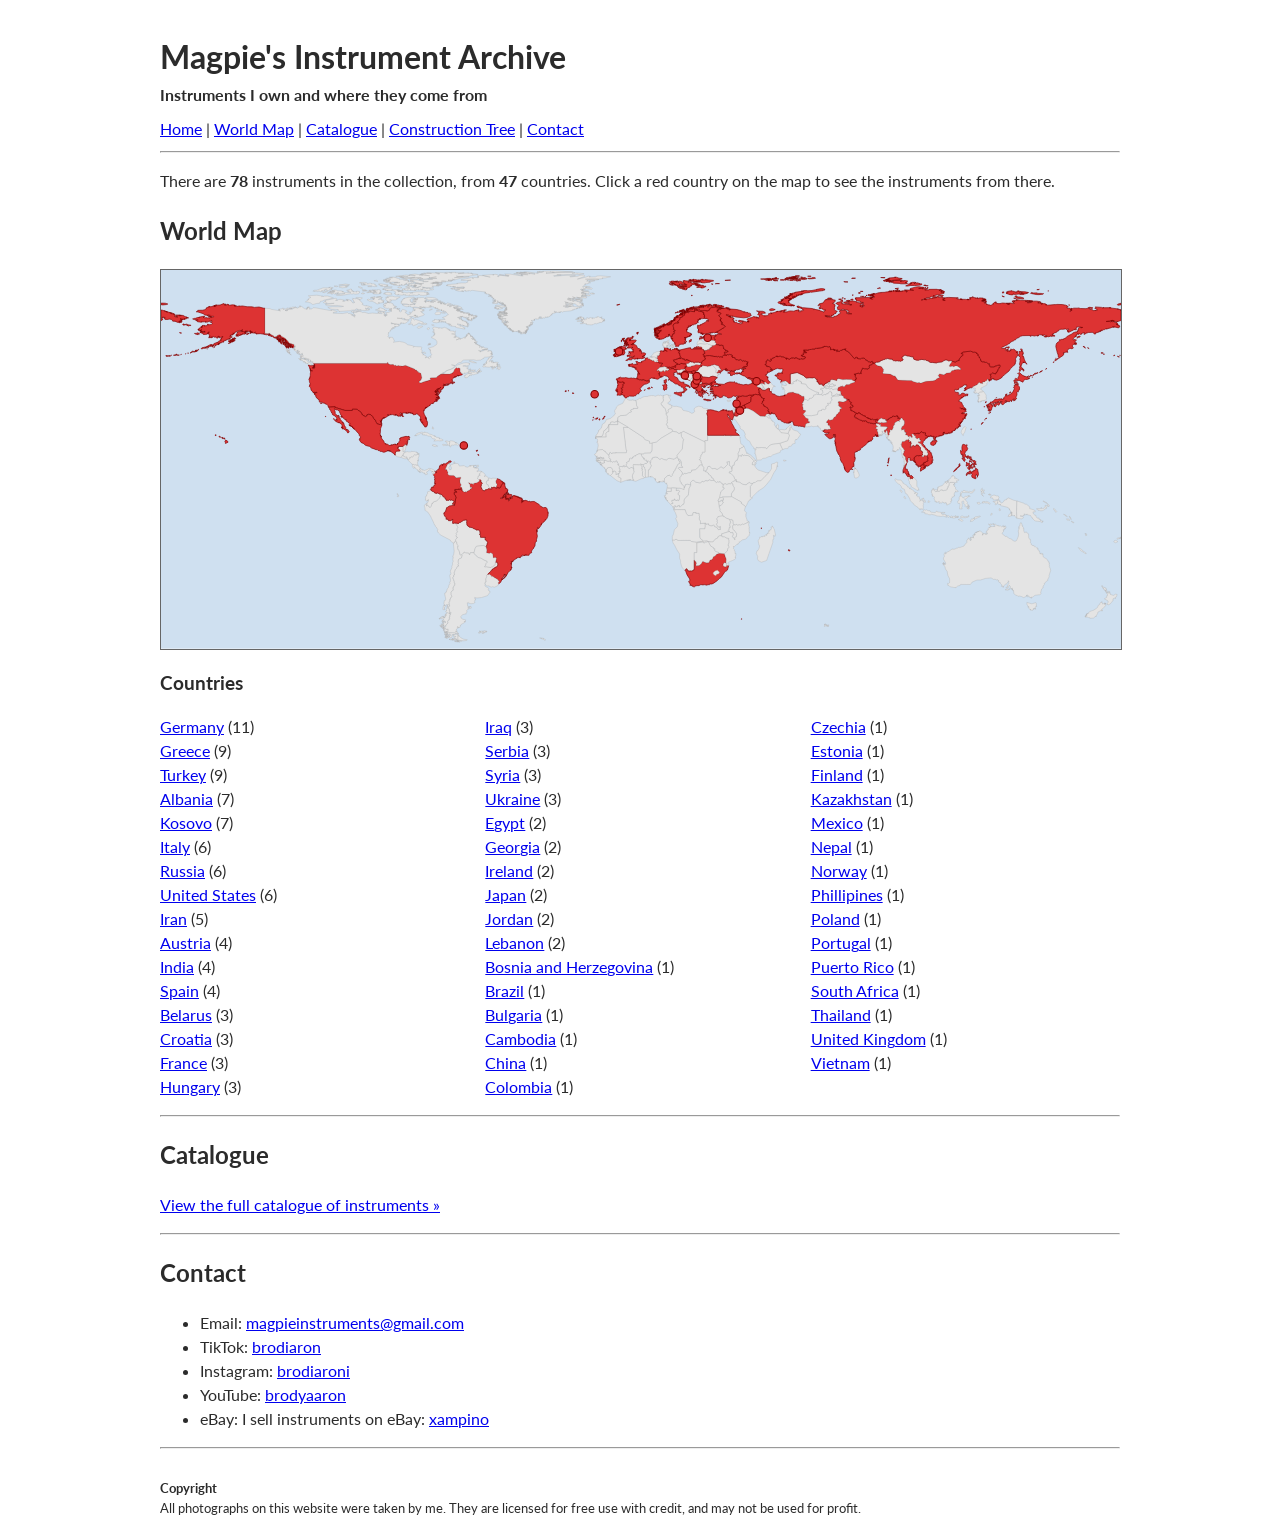
<file: index.html>
<!DOCTYPE html>
<html lang="en">
<head>
<meta charset="utf-8">
<meta name="viewport" content="width=device-width, initial-scale=1">
<title>Magpie's Instrument Archive</title>
<link rel="preconnect" href="https://fonts.googleapis.com"><link rel="stylesheet" href="https://fonts.googleapis.com/css2?family=Lato:wght@400;700&display=swap">
<link rel="stylesheet" href="style.css">
</head>
<body>

<h1>Magpie's Instrument Archive</h1>
<div class="tagline">Instruments I own and where they come from</div>
<nav><a href="index.html">Home</a> | <a href="index.html#map-section">World Map</a> | <a href="catalogue.html">Catalogue</a> | <a href="tree.html">Construction Tree</a> | <a href="index.html#contact">Contact</a></nav>
<hr>

<p>There are <b id="entry-count"></b> instruments in the collection, from <b id="country-count"></b> countries. Click a red country on the map to see the instruments from there.</p>

<h2 id="map-section">World Map</h2>
<svg id="world-map" viewBox="0 0 1800 710" xmlns="http://www.w3.org/2000/svg" role="img" aria-label="World map">
<rect width="1800" height="710" class="sea"/>
<path id="ID" class="country" d="M1522.3 465.9L1525.7 465.1L1524.8 466.1L1524.9 468.3L1522.1 470.8L1517.4 471.8L1518.8 470.4L1517.9 470.2L1518.4 468.1L1520.1 466.7L1521.6 467.4L1522.3 465.9ZM1487.8 399.2L1487.0 399.5L1489.1 401.5L1487.3 401.0L1487.5 402.0L1485.2 402.0L1487.2 402.8L1486.4 403.8L1488.1 404.6L1487.7 405.4L1488.7 405.5L1488.1 405.9L1490.4 408.3L1488.8 409.8L1495.1 415.1L1491.9 416.0L1489.5 414.4L1490.2 416.0L1488.7 416.3L1487.3 419.5L1487.2 422.6L1488.2 422.1L1487.4 423.5L1488.1 423.9L1486.4 424.0L1484.8 426.2L1483.7 425.1L1483.8 426.8L1481.1 428.9L1482.3 429.5L1481.4 430.8L1483.0 431.1L1482.6 432.8L1481.5 432.6L1481.4 434.9L1480.7 434.1L1481.3 435.7L1479.8 438.0L1473.3 440.9L1472.8 436.7L1472.4 437.5L1471.3 437.0L1471.8 436.1L1468.2 437.3L1468.1 435.9L1466.8 436.4L1465.2 434.6L1465.1 435.8L1463.2 437.1L1461.0 436.6L1459.5 437.9L1458.8 433.7L1457.8 435.1L1454.7 435.5L1453.8 435.1L1454.8 434.4L1453.3 435.4L1452.7 434.3L1451.3 435.0L1451.4 432.6L1449.5 429.1L1450.3 426.7L1448.8 424.4L1446.4 424.3L1446.3 423.3L1447.5 423.6L1445.7 422.6L1445.2 421.2L1446.1 421.2L1445.8 419.9L1446.5 419.9L1444.6 418.3L1444.6 414.2L1446.3 413.0L1444.9 413.9L1446.7 410.3L1448.2 409.6L1447.6 410.6L1448.3 412.0L1452.8 415.7L1456.0 414.6L1459.1 415.0L1462.4 412.2L1464.9 412.2L1464.8 412.9L1468.1 413.9L1469.5 412.8L1472.7 412.8L1474.2 410.5L1473.9 408.8L1476.0 407.5L1475.3 405.8L1477.3 404.8L1477.7 400.4L1479.2 398.1L1486.0 398.2L1487.8 399.2ZM1604.9 433.0L1604.2 453.5L1604.9 465.5L1599.9 461.0L1600.8 459.4L1599.9 460.5L1597.0 461.0L1596.1 459.8L1594.6 461.5L1595.5 457.8L1593.3 456.0L1596.2 455.8L1594.2 455.7L1592.8 454.6L1596.0 454.9L1593.4 453.6L1594.1 453.5L1591.3 449.6L1592.0 449.2L1590.8 448.9L1591.8 448.4L1590.4 448.6L1590.3 447.0L1586.4 444.7L1575.9 442.2L1573.2 440.6L1573.4 439.7L1574.8 439.7L1572.6 440.1L1571.7 439.3L1571.6 440.1L1570.6 438.7L1569.9 439.3L1568.2 437.4L1568.5 436.1L1569.6 435.6L1569.3 434.6L1567.6 436.9L1567.3 439.3L1564.5 440.4L1563.7 438.4L1564.7 437.8L1564.1 436.4L1559.8 433.9L1561.6 433.4L1563.6 434.1L1566.2 432.1L1566.9 433.4L1567.2 432.5L1568.4 433.6L1568.7 432.2L1570.0 431.9L1569.7 431.0L1569.0 431.3L1569.7 430.5L1561.5 431.3L1559.7 429.5L1559.9 427.7L1554.7 427.1L1556.2 425.6L1556.2 424.1L1562.0 421.8L1567.0 423.6L1569.9 423.6L1571.4 426.8L1570.4 428.4L1571.0 431.9L1572.3 434.3L1572.4 432.7L1573.2 432.6L1574.5 436.3L1576.7 436.9L1579.5 434.9L1581.9 431.2L1585.9 430.5L1585.6 429.0L1589.2 427.4L1598.9 431.8L1604.9 433.0ZM1449.5 459.2L1444.4 458.1L1442.3 459.1L1439.3 458.7L1437.1 457.5L1432.0 456.9L1432.6 454.8L1426.1 453.9L1426.8 453.3L1427.5 454.0L1428.9 452.6L1430.3 449.4L1434.0 450.5L1435.2 449.6L1438.4 451.2L1441.8 451.2L1443.0 453.8L1444.7 454.2L1451.9 454.9L1453.4 452.5L1455.1 452.1L1455.7 453.5L1462.9 454.4L1463.0 456.0L1464.1 456.3L1463.8 457.7L1465.7 458.6L1470.2 458.1L1471.9 458.8L1471.9 462.6L1473.1 463.7L1466.2 461.4L1463.4 462.2L1455.1 461.3L1449.5 459.2ZM1499.2 424.4L1499.0 420.6L1498.2 419.9L1499.2 420.4L1498.9 418.8L1500.2 416.3L1501.4 415.0L1502.8 416.1L1504.2 413.4L1507.3 413.5L1507.7 414.6L1512.3 414.9L1514.2 415.9L1515.9 415.1L1519.6 415.8L1523.0 414.0L1522.7 413.2L1524.9 411.3L1525.9 411.6L1526.2 412.6L1521.6 418.0L1518.1 418.7L1515.4 417.4L1502.5 417.4L1500.7 419.0L1500.4 423.1L1503.4 427.0L1505.5 427.0L1508.1 424.0L1510.5 424.6L1511.0 423.8L1514.6 423.8L1513.7 423.2L1515.4 422.8L1517.3 423.8L1516.6 425.3L1515.5 424.2L1514.2 424.5L1511.8 427.5L1508.5 429.5L1506.5 429.1L1512.4 435.8L1511.0 437.9L1513.3 439.5L1513.4 440.7L1514.4 440.5L1514.2 442.2L1513.4 441.6L1513.8 442.4L1511.2 442.3L1510.5 444.2L1508.5 444.2L1507.4 443.1L1508.1 440.4L1504.4 437.5L1505.3 436.0L1505.2 433.5L1503.9 433.1L1501.0 434.8L1502.1 436.3L1502.2 443.2L1501.3 445.7L1502.3 448.1L1497.2 447.9L1498.2 439.9L1497.5 437.4L1494.7 437.9L1493.8 435.5L1494.0 433.2L1495.7 432.3L1496.7 429.8L1496.6 426.1L1498.6 423.2L1499.2 424.4ZM1404.7 410.9L1404.0 409.0L1405.3 408.5L1407.1 411.5L1410.6 413.1L1412.1 416.0L1414.8 416.6L1415.4 417.8L1412.2 418.8L1412.7 419.2L1416.8 417.3L1418.7 418.6L1419.0 420.0L1416.4 421.3L1417.4 421.1L1416.7 421.8L1418.0 422.2L1416.9 422.2L1416.7 423.5L1419.1 425.4L1421.9 425.2L1422.5 429.7L1424.4 430.6L1422.7 433.9L1424.4 431.4L1428.1 432.0L1429.0 434.5L1430.1 434.9L1430.4 436.3L1429.1 438.4L1429.8 439.2L1429.1 441.2L1429.5 444.7L1428.6 449.5L1426.4 447.2L1425.8 448.9L1422.8 447.5L1423.6 449.6L1422.8 449.6L1419.5 445.5L1411.6 440.0L1411.1 438.2L1408.1 436.1L1404.6 431.7L1404.3 429.5L1398.7 420.1L1395.7 418.7L1393.9 411.3L1388.7 408.6L1388.0 405.7L1384.4 401.6L1382.4 401.1L1377.1 395.9L1376.0 392.3L1377.2 391.7L1381.8 393.9L1387.6 393.8L1390.0 397.3L1391.4 397.9L1390.9 399.5L1398.8 404.1L1400.0 407.0L1401.1 406.5L1404.7 410.9ZM1504.0 469.8L1502.2 471.6L1494.7 467.8L1499.8 466.5L1504.0 469.8ZM1483.2 461.4L1483.7 462.0L1482.8 464.5L1479.2 464.1L1480.4 463.7L1480.1 462.2L1481.4 461.2L1483.2 461.4ZM1496.0 463.1L1493.5 463.7L1494.5 464.3L1492.1 464.3L1492.1 462.9L1490.8 464.3L1486.9 465.3L1483.6 464.8L1484.2 462.5L1486.0 461.8L1488.1 462.2L1489.0 463.6L1491.4 463.2L1488.6 461.2L1489.6 460.4L1491.6 461.9L1493.2 461.4L1493.3 462.7L1494.9 461.5L1495.3 463.2L1496.0 463.1ZM1515.1 461.4L1514.0 463.1L1508.9 464.4L1499.5 464.4L1499.0 463.7L1499.3 462.1L1502.1 461.1L1507.5 463.0L1510.1 462.1L1511.4 463.2L1514.4 461.4L1513.7 461.1L1514.3 460.3L1515.1 461.4ZM1478.1 461.4L1478.5 462.1L1475.7 464.3L1475.8 463.3L1472.2 460.6L1476.0 460.3L1478.1 461.4ZM1396.4 428.2L1395.6 429.0L1394.4 428.4L1393.0 426.0L1393.3 424.8L1394.5 424.6L1396.4 428.2ZM1594.7 457.7L1595.4 457.9L1594.5 460.4L1591.9 462.0L1588.2 462.1L1590.4 457.8L1593.6 456.8L1594.7 457.7ZM1558.5 456.1L1558.2 458.1L1556.6 460.1L1555.6 460.0L1556.2 457.4L1557.8 455.7L1558.5 456.1ZM1470.2 454.6L1467.6 456.2L1463.5 455.3L1464.6 454.5L1470.2 454.6ZM1573.8 450.8L1573.0 451.8L1571.4 450.6L1571.9 449.0L1571.0 448.6L1572.5 447.1L1573.8 448.4L1573.7 449.8L1573.0 449.8L1573.8 450.8ZM1513.9 444.6L1513.0 447.1L1511.4 446.8L1511.9 443.7L1513.6 443.1L1513.9 444.6ZM1515.7 446.1L1514.1 448.4L1512.8 447.5L1515.2 441.9L1516.1 444.1L1515.3 443.7L1514.7 446.0L1515.7 446.1ZM1536.2 437.4L1536.0 438.3L1533.5 439.3L1531.0 438.2L1530.0 436.2L1534.2 435.4L1536.2 437.4ZM1554.4 437.9L1554.1 439.3L1549.5 436.7L1547.5 436.5L1547.4 437.3L1544.4 436.0L1542.4 437.3L1540.8 435.3L1539.6 437.8L1539.2 435.9L1540.9 434.3L1545.3 434.0L1545.9 434.8L1547.7 433.9L1551.9 435.0L1554.4 437.9ZM1441.5 434.2L1440.4 436.1L1439.4 435.3L1438.0 436.1L1438.4 432.8L1440.5 433.0L1441.5 434.2ZM1433.8 432.8L1433.0 434.6L1433.8 435.4L1432.7 435.5L1429.9 434.1L1428.9 430.8L1425.7 429.8L1427.8 427.7L1429.1 429.0L1428.5 427.7L1429.6 427.5L1431.6 432.2L1433.8 432.8ZM1556.5 421.2L1556.3 421.9L1554.9 421.8L1553.1 420.4L1554.7 421.8L1553.8 422.2L1551.1 421.0L1554.1 420.0L1556.5 421.2ZM1389.6 415.0L1389.4 416.9L1388.5 417.1L1385.3 412.9L1387.1 412.4L1389.6 415.0ZM1538.3 421.0L1538.1 415.8L1537.0 414.0L1538.1 410.8L1540.2 409.0L1539.2 410.7L1540.1 411.4L1540.1 413.5L1538.1 415.3L1539.3 415.9L1541.0 413.1L1543.6 412.1L1543.5 414.6L1541.1 416.1L1543.4 417.2L1544.5 419.0L1539.6 417.8L1539.9 421.3L1542.2 424.5L1538.3 421.0Z"><title>Indonesia</title></path>
<path id="MY" class="country" d="M1410.4 388.7L1415.1 392.6L1417.2 396.0L1417.2 405.4L1419.7 408.3L1421.4 413.2L1419.8 411.8L1420.0 412.8L1417.6 413.6L1416.8 412.3L1409.3 408.0L1406.4 405.8L1406.5 403.6L1403.5 400.6L1404.4 399.9L1402.8 398.4L1403.3 396.7L1401.8 394.6L1400.8 386.5L1405.4 388.8L1404.8 391.0L1405.6 391.9L1407.8 390.4L1409.0 391.3L1410.4 388.7ZM1475.7 395.5L1477.8 394.7L1477.0 392.9L1478.0 391.8L1479.2 392.2L1483.9 384.9L1483.9 387.0L1485.8 385.0L1486.5 386.8L1488.6 387.7L1488.3 390.1L1487.3 390.7L1490.1 389.7L1490.6 390.7L1489.8 391.6L1491.8 390.9L1492.8 392.4L1493.3 391.8L1494.7 393.1L1496.0 392.8L1496.3 394.0L1493.5 395.3L1491.1 395.2L1490.7 395.7L1493.2 397.8L1490.0 398.8L1488.4 397.9L1487.8 399.2L1486.0 398.2L1479.2 398.1L1477.7 400.4L1477.3 404.8L1475.3 405.8L1476.0 407.5L1473.9 408.8L1474.2 410.5L1472.7 412.8L1469.5 412.8L1468.1 413.9L1464.8 412.9L1464.9 412.2L1462.4 412.2L1459.1 415.0L1456.0 414.6L1452.8 415.7L1448.3 412.0L1447.6 410.6L1448.2 409.6L1449.6 411.5L1451.6 411.0L1453.4 412.8L1454.0 412.1L1456.9 413.2L1455.0 412.1L1456.3 411.9L1455.5 411.1L1456.9 409.2L1455.9 409.3L1456.1 407.9L1457.5 408.3L1457.3 406.5L1465.0 404.2L1469.7 398.6L1469.9 397.0L1473.1 399.9L1474.2 398.0L1473.7 396.4L1475.1 395.4L1475.5 398.0L1476.7 398.4L1475.7 395.5Z"><title>Malaysia</title></path>
<path id="CL" class="country" d="M552.4 507.5L553.5 509.9L554.6 510.2L555.1 514.7L557.8 517.2L556.5 518.6L557.3 519.6L556.0 520.5L556.2 522.1L557.6 523.1L557.2 524.6L559.0 526.4L560.6 534.1L564.0 534.1L564.9 535.0L563.2 540.2L558.8 541.9L557.1 543.8L558.2 545.6L557.0 547.2L558.0 550.7L557.0 552.3L558.3 555.2L555.9 555.6L554.0 559.8L551.7 562.0L551.0 565.5L549.8 566.5L550.1 570.4L550.8 570.8L549.1 571.8L548.7 575.2L547.3 575.9L547.1 577.8L548.8 579.7L548.1 580.3L550.0 584.4L549.5 585.8L551.1 586.9L550.9 591.2L549.7 591.5L548.1 595.8L547.1 596.3L547.9 596.8L548.1 600.3L544.8 602.4L544.0 604.2L544.1 608.5L545.8 612.9L543.0 614.6L542.5 618.0L541.4 618.0L541.9 619.5L540.9 621.1L541.6 621.6L540.2 623.6L541.3 630.4L539.8 630.7L539.3 633.0L539.4 635.2L541.3 636.0L540.2 637.2L541.4 638.0L540.9 638.8L541.7 639.6L540.7 641.9L544.4 642.7L543.5 644.0L539.6 643.9L543.4 646.3L541.2 647.9L541.9 649.9L540.4 650.8L541.6 653.5L540.2 654.1L540.6 656.1L538.2 657.3L537.3 659.6L538.5 661.7L536.9 662.6L537.0 664.0L532.1 667.6L532.3 670.6L534.1 673.7L538.5 673.2L538.0 675.5L538.7 676.2L537.7 677.8L540.2 679.9L550.2 680.0L557.8 681.6L553.8 681.0L551.6 682.7L545.7 683.6L546.3 683.9L545.1 688.8L543.6 689.4L539.5 688.4L537.7 687.0L540.7 686.1L541.1 687.2L540.0 687.8L540.9 687.6L541.3 686.1L544.4 684.6L543.0 683.6L539.9 685.6L537.2 685.4L539.0 685.9L536.8 686.6L538.2 687.7L533.5 685.8L536.4 686.5L536.0 685.9L536.7 685.8L535.3 685.5L535.2 684.1L536.5 683.5L536.4 684.3L537.8 684.3L542.1 682.8L538.5 682.6L537.9 683.3L537.3 683.0L538.1 682.5L535.7 682.5L535.1 683.5L536.6 683.3L534.0 685.5L532.7 684.9L533.9 684.4L532.2 684.0L533.8 684.0L534.5 682.5L535.5 682.5L534.0 682.1L533.7 683.4L533.0 682.7L531.5 683.6L532.5 682.4L531.7 682.1L532.1 681.0L531.3 680.1L533.5 681.1L535.0 680.3L534.6 681.2L535.7 681.3L536.0 679.7L537.3 681.1L535.3 682.2L537.4 682.2L536.8 682.0L537.7 681.0L536.7 679.8L537.7 678.9L533.7 677.4L537.3 678.7L536.4 679.2L533.6 678.0L535.0 678.9L534.0 679.4L535.4 679.3L533.9 680.5L533.1 678.3L533.4 680.8L531.8 679.2L533.0 680.1L532.1 678.7L532.7 678.4L531.5 678.9L530.5 678.1L530.6 676.8L532.0 678.1L531.5 675.7L529.4 675.9L529.6 674.8L528.7 674.7L531.0 674.8L531.1 673.4L532.6 673.4L531.4 672.8L532.2 672.0L529.8 674.1L528.5 672.4L530.6 672.7L529.4 672.1L529.9 671.8L528.7 672.2L528.6 671.3L527.8 671.8L526.5 670.9L528.3 670.4L530.7 671.4L528.2 669.8L530.6 670.4L530.5 669.3L529.6 669.8L528.3 669.0L529.6 668.7L528.4 668.4L529.6 667.7L531.4 668.8L529.4 667.1L529.6 666.3L530.8 666.7L529.8 665.4L530.9 665.2L529.7 665.1L528.8 667.6L527.7 665.2L528.1 663.6L529.7 663.7L528.0 663.0L529.0 662.4L530.0 663.0L530.5 662.1L526.8 660.2L527.9 659.9L529.0 661.2L528.5 660.0L531.2 660.1L532.2 661.2L533.6 660.4L532.6 660.6L531.7 659.5L533.9 660.0L531.9 659.3L531.4 657.6L530.4 659.2L526.3 658.6L527.2 657.8L529.0 658.8L528.7 658.2L529.8 658.0L527.4 657.2L528.4 656.1L530.1 656.3L529.4 654.1L525.0 653.8L525.3 652.2L521.7 653.8L522.9 653.6L522.9 654.7L521.7 654.4L521.5 653.3L524.9 651.7L524.5 651.1L526.1 651.1L526.7 649.1L527.7 650.1L528.2 649.0L529.5 649.2L529.2 650.7L529.7 649.9L530.1 650.4L527.6 650.9L530.8 651.7L529.9 651.0L530.6 650.7L531.1 651.6L530.1 652.8L531.3 652.7L533.3 650.1L531.6 651.6L531.7 649.9L534.1 648.3L532.0 648.9L532.4 647.3L533.9 646.5L535.8 647.1L532.8 646.4L533.0 644.9L536.4 643.8L537.0 642.5L537.0 641.7L536.4 642.5L533.5 640.8L534.9 638.9L535.9 639.0L534.7 638.6L535.5 638.0L534.6 636.6L535.7 635.1L536.3 635.4L535.8 632.6L537.3 632.8L535.8 631.4L537.0 630.9L537.9 632.2L537.7 629.9L535.6 629.6L538.5 628.2L538.5 626.9L537.9 628.3L535.2 627.4L534.3 628.8L532.4 629.0L531.2 628.7L532.5 627.6L531.0 627.8L530.3 625.2L531.4 619.8L533.1 619.5L533.9 617.1L531.6 606.7L532.0 605.8L534.0 605.8L534.0 603.9L534.4 603.0L535.1 603.5L536.8 597.8L538.8 595.6L539.9 590.7L541.9 587.7L541.2 585.5L542.2 585.0L543.0 581.9L541.4 573.1L541.8 571.2L543.0 570.9L543.6 569.4L542.4 564.7L545.4 558.1L545.2 555.8L546.9 551.7L546.3 549.1L547.8 546.7L547.1 542.6L548.0 537.9L546.8 537.6L547.0 536.2L548.5 534.5L549.7 527.2L548.0 511.7L550.1 511.3L551.1 509.9L550.8 508.5L552.4 507.5ZM556.8 694.0L555.2 693.9L556.3 694.5L554.7 694.7L550.2 693.4L550.0 694.2L548.5 694.2L548.8 693.4L546.2 694.2L547.5 693.1L544.9 693.9L545.2 693.1L543.6 693.4L543.8 692.7L542.6 693.4L540.0 692.5L541.6 692.9L540.7 692.1L542.2 692.6L543.2 691.9L544.5 692.6L546.0 691.6L546.9 691.7L546.2 693.0L547.1 692.0L549.3 692.7L545.3 690.6L549.3 692.1L549.8 691.3L551.1 692.8L550.7 691.4L552.5 691.7L553.9 692.3L553.1 693.4L555.0 692.3L549.9 690.6L549.1 689.2L553.2 687.6L553.2 686.8L549.0 687.3L547.6 686.5L547.9 685.1L549.6 684.6L547.9 683.8L550.4 684.2L552.9 682.3L554.3 683.4L556.9 683.2L556.8 694.0ZM560.0 698.1L556.9 697.0L555.7 697.5L555.2 697.0L556.2 696.7L555.1 696.9L556.0 695.9L552.8 695.8L554.2 697.6L551.1 696.5L552.5 695.9L549.8 695.7L557.8 694.7L558.3 695.3L556.9 695.8L554.7 695.3L559.0 696.3L556.3 696.4L559.3 697.0L560.0 698.1ZM560.6 696.2L559.3 696.1L558.3 694.6L563.5 694.6L564.7 695.5L563.6 696.5L560.6 696.2ZM537.4 690.4L535.0 690.5L536.2 690.2L536.8 689.3L536.0 689.1L534.7 689.1L534.5 690.2L533.5 689.9L533.8 688.6L532.0 688.8L531.9 688.1L535.2 688.3L532.9 687.4L534.6 687.7L534.1 687.1L534.8 686.9L535.6 688.4L535.7 687.3L536.6 688.4L536.6 687.7L537.7 687.9L537.7 688.7L539.3 689.0L537.4 690.4ZM524.0 668.9L522.7 666.5L524.2 667.5L523.5 666.3L525.5 666.8L525.9 664.8L524.7 664.1L526.5 663.4L526.8 664.3L527.3 663.5L527.6 669.7L526.2 670.3L526.6 669.6L525.4 669.6L526.4 669.2L525.5 668.1L526.5 668.2L525.6 667.7L526.8 666.7L525.1 667.4L525.0 669.5L524.0 668.9ZM528.3 636.4L529.7 629.0L532.2 629.0L533.1 631.4L530.9 632.6L532.5 634.1L531.5 634.3L532.5 635.6L531.1 635.6L531.7 636.8L530.8 637.1L528.3 636.4Z"><title>Chile</title></path>
<path id="BO" class="country" d="M552.4 507.5L551.9 505.9L555.8 501.6L554.1 501.0L552.8 498.1L554.3 496.2L553.1 494.0L555.7 491.0L554.5 488.3L555.1 484.3L556.6 482.5L552.1 474.8L556.9 475.6L566.8 469.5L572.1 469.2L572.9 468.4L573.6 471.0L572.8 472.3L573.1 476.4L575.0 479.9L578.6 482.5L584.6 483.3L586.1 485.0L589.4 485.8L590.8 487.7L594.8 487.3L597.6 489.0L598.7 495.4L597.1 495.5L598.8 497.4L599.2 501.3L608.3 501.4L608.0 506.2L611.0 507.7L612.7 511.2L609.4 518.6L610.7 519.9L609.2 520.8L609.1 519.1L604.6 516.4L591.2 518.2L588.7 522.8L586.7 531.2L585.9 530.0L580.3 530.0L578.4 534.4L577.0 531.0L571.3 530.6L568.9 528.9L568.5 530.4L566.3 531.1L564.0 534.1L561.1 534.4L559.0 526.4L557.2 524.6L557.6 523.1L556.2 522.1L556.0 520.5L557.3 519.6L556.5 518.6L557.8 517.2L555.1 514.7L554.6 510.2L553.5 509.9L552.4 507.5Z"><title>Bolivia</title></path>
<path id="PE" class="country" d="M552.4 507.5L550.8 508.5L551.1 509.9L550.1 511.3L548.0 511.7L543.1 508.5L542.4 506.4L524.8 497.3L520.3 493.2L518.0 489.5L518.9 486.8L516.0 481.9L514.1 480.4L513.9 478.2L511.8 476.5L511.6 474.6L505.1 461.1L500.0 453.7L494.3 450.2L495.7 448.3L494.0 446.0L494.7 445.1L493.4 442.4L496.0 438.7L498.6 437.1L499.2 439.5L497.5 440.1L498.3 441.0L497.6 442.2L499.3 441.4L501.7 442.2L503.5 444.8L504.7 445.1L506.6 442.8L508.2 436.9L509.2 437.4L510.7 435.0L516.9 432.7L522.1 427.7L522.9 424.6L523.9 424.8L523.7 422.7L521.8 420.6L525.9 420.9L527.9 422.7L528.7 424.9L531.8 426.3L532.3 428.4L534.0 428.9L534.0 431.1L535.3 432.1L539.1 432.1L541.3 430.7L542.9 431.9L545.0 431.0L549.7 433.6L546.3 438.9L548.4 439.1L550.1 441.6L546.8 440.6L545.2 441.9L540.5 442.6L535.4 445.7L533.8 450.4L534.3 452.4L531.2 454.4L531.4 456.5L530.1 456.8L529.9 457.7L535.1 464.9L533.9 467.0L538.4 467.7L539.0 470.0L543.5 470.0L547.4 467.2L546.8 475.1L552.1 474.8L556.6 482.5L555.1 484.3L554.5 488.3L555.7 491.0L553.1 494.0L554.3 496.2L552.8 498.1L554.1 501.0L555.8 501.6L551.9 505.9L552.4 507.5Z"><title>Peru</title></path>
<path id="AR" class="country" d="M564.0 534.1L566.3 531.1L568.5 530.4L568.9 528.9L571.3 530.6L577.0 531.0L578.4 534.4L580.3 530.0L586.0 530.0L590.2 535.2L595.0 539.0L599.8 540.0L606.0 543.9L611.2 545.9L612.1 547.8L609.2 550.9L609.1 553.3L606.7 555.8L607.0 556.6L609.9 556.3L618.0 557.9L619.4 556.5L621.2 557.2L622.9 554.9L626.0 553.2L627.0 547.9L630.5 548.1L631.7 551.3L630.8 555.8L626.0 557.6L624.9 559.3L621.1 561.2L621.5 562.0L620.5 561.9L610.6 572.8L611.0 574.3L609.0 579.5L609.3 585.2L607.8 585.5L607.3 588.5L608.1 590.9L607.1 591.4L608.4 593.3L613.8 596.2L614.4 597.2L613.2 599.9L615.3 601.9L616.3 601.6L616.6 603.0L616.6 604.6L612.2 610.6L601.0 614.2L592.4 615.1L588.1 614.0L588.4 616.3L589.9 616.8L588.6 616.6L589.7 617.3L589.4 619.1L588.5 619.1L587.5 621.5L588.4 623.3L589.1 623.1L586.4 625.2L581.1 625.8L575.4 624.1L576.0 623.6L574.3 624.2L575.0 630.5L577.6 631.3L577.0 632.1L577.8 632.2L579.5 632.1L579.7 631.3L578.3 631.2L581.2 630.4L581.9 633.8L579.5 634.4L577.8 632.5L575.3 633.3L575.0 633.9L578.5 634.9L575.3 636.2L573.3 638.3L573.9 641.8L571.4 644.0L572.4 644.7L565.4 646.3L562.1 650.0L562.9 652.8L566.1 655.0L571.3 656.0L570.8 658.7L568.1 659.3L570.5 658.8L571.2 659.7L562.2 665.1L560.8 666.9L561.9 666.6L560.5 670.0L558.3 670.6L556.3 668.6L557.1 669.6L554.9 670.0L557.1 669.9L558.3 670.7L555.6 671.7L552.9 675.4L554.2 674.9L555.2 677.8L551.9 678.1L555.1 678.1L557.8 682.0L550.2 680.0L540.2 679.9L537.7 677.8L538.7 676.2L538.0 675.5L538.5 673.2L534.1 673.7L532.1 669.7L534.7 667.8L534.1 665.9L538.5 661.7L537.3 659.6L538.2 657.3L540.6 656.1L540.2 654.1L541.6 653.5L540.4 650.8L541.9 649.9L541.2 647.9L543.4 646.3L539.6 643.9L543.5 644.0L544.4 642.7L540.7 641.9L541.7 639.6L540.9 638.8L541.4 638.0L540.2 637.2L541.3 636.0L539.4 635.2L539.3 633.0L539.8 630.7L541.3 630.4L540.2 623.6L541.6 621.6L540.9 621.1L541.9 619.5L541.4 618.0L542.5 618.0L543.0 614.6L545.8 612.9L544.1 608.5L544.0 604.2L544.8 602.4L548.1 600.3L547.9 596.8L547.1 596.3L548.1 595.8L549.7 591.5L550.9 591.2L551.1 586.9L549.5 585.8L550.0 584.4L547.2 576.5L548.7 575.2L549.1 571.8L550.8 570.8L550.1 570.4L549.8 566.5L551.0 565.5L551.7 562.0L554.0 559.8L555.9 555.6L558.3 555.2L557.0 552.3L558.0 550.7L557.0 547.2L558.2 545.6L557.1 543.8L558.8 541.9L563.3 540.0L564.9 535.0L564.0 534.1ZM556.8 693.9L556.9 683.2L558.9 685.5L558.3 685.1L557.2 686.2L559.4 686.7L562.1 689.5L567.6 692.3L574.3 693.2L573.2 694.6L567.7 695.3L556.8 693.9Z"><title>Argentina</title></path>
<path id="CY" class="country" d="M1068.5 245.1L1064.8 246.9L1062.3 246.4L1061.4 244.6L1067.1 244.2L1067.3 245.1L1068.5 245.1Z"><title>Cyprus</title></path>
<path id="IN" class="country active" d="M1289.0 242.5L1290.2 242.5L1290.0 243.7L1291.5 246.9L1294.8 248.3L1294.9 248.9L1293.7 249.6L1294.0 252.5L1295.4 253.5L1297.3 253.7L1296.7 255.0L1298.1 256.2L1297.2 257.3L1296.6 257.0L1294.7 258.3L1293.9 257.7L1293.7 256.9L1291.9 257.3L1292.3 258.9L1293.7 260.2L1293.4 261.1L1294.1 262.0L1293.5 262.4L1293.7 263.5L1294.6 263.7L1295.7 262.8L1297.0 264.9L1299.3 265.2L1301.1 266.3L1300.9 267.2L1305.0 268.9L1301.8 271.2L1301.9 272.0L1301.1 272.9L1301.3 274.0L1300.2 275.8L1301.6 276.9L1302.4 277.2L1302.8 276.6L1305.8 278.2L1306.5 279.4L1307.0 279.2L1309.3 280.7L1310.1 280.4L1312.0 281.6L1313.4 281.5L1313.8 282.5L1316.4 283.3L1316.9 282.6L1319.3 283.3L1319.2 282.8L1320.6 282.4L1323.0 283.4L1323.2 284.9L1326.4 286.3L1328.0 285.7L1329.1 287.2L1331.4 286.9L1333.6 287.9L1335.2 287.1L1335.5 288.0L1336.5 288.3L1339.3 287.7L1339.9 288.2L1340.8 286.3L1339.8 284.4L1340.8 281.1L1340.5 280.4L1343.1 279.5L1344.3 280.7L1343.7 282.3L1344.5 283.4L1343.7 284.2L1344.3 285.3L1345.5 285.9L1346.7 285.7L1349.1 286.5L1351.7 285.5L1353.6 286.2L1356.5 286.1L1357.1 285.6L1359.4 286.0L1360.4 285.6L1359.9 284.4L1360.4 283.5L1359.9 282.6L1358.0 282.3L1357.8 280.7L1359.8 281.4L1361.2 280.7L1361.5 281.1L1362.9 280.8L1363.7 280.1L1363.4 279.3L1366.0 278.3L1366.6 277.0L1369.6 276.6L1370.0 275.8L1371.7 274.9L1371.4 274.3L1373.0 273.4L1373.9 274.2L1376.8 274.8L1377.8 273.8L1378.6 273.9L1378.7 273.3L1380.4 273.2L1381.8 273.7L1380.9 274.5L1381.0 275.3L1382.3 275.0L1383.0 276.2L1381.5 277.9L1385.6 278.2L1386.6 278.9L1386.8 280.0L1384.3 282.0L1385.6 284.6L1383.5 283.2L1380.7 283.7L1377.1 286.5L1375.6 286.9L1375.2 288.6L1375.8 289.8L1375.0 290.4L1375.0 291.3L1373.0 293.0L1372.8 294.0L1373.5 294.9L1370.7 300.7L1366.5 299.7L1367.2 301.6L1366.9 304.4L1366.4 305.0L1365.7 304.8L1365.4 306.5L1365.9 308.7L1364.4 310.2L1363.4 309.2L1362.9 310.1L1361.3 301.5L1360.1 301.8L1359.6 301.4L1359.7 302.5L1358.7 303.6L1359.0 304.6L1357.9 305.3L1357.0 303.7L1356.6 304.5L1355.7 301.9L1356.8 299.5L1357.9 299.5L1358.7 298.8L1359.4 299.2L1359.5 298.3L1360.5 298.0L1361.1 295.5L1361.9 295.8L1362.4 295.4L1360.2 294.1L1351.8 294.3L1349.1 293.6L1349.1 290.1L1348.3 288.9L1347.7 290.2L1346.7 290.0L1345.6 289.3L1345.2 288.1L1344.5 288.1L1345.1 288.8L1343.3 288.7L1343.3 287.9L1341.9 286.9L1341.6 287.7L1342.5 288.2L1340.8 289.3L1340.4 290.8L1342.7 292.5L1343.9 292.5L1344.9 293.6L1344.6 294.2L1342.2 294.1L1341.6 295.6L1340.6 295.4L1340.1 296.8L1342.4 298.4L1343.7 298.6L1343.6 300.4L1342.9 300.7L1342.7 301.8L1343.9 302.6L1343.5 303.7L1344.8 304.0L1344.2 305.1L1345.4 309.2L1345.3 310.3L1344.5 310.2L1345.4 311.9L1344.5 311.7L1344.3 311.2L1344.3 311.8L1343.5 312.1L1343.8 309.3L1343.2 310.3L1343.3 309.0L1342.9 312.2L1342.4 312.2L1342.5 310.2L1342.3 311.9L1341.7 311.4L1341.5 311.9L1341.3 311.0L1341.3 312.2L1340.7 310.2L1341.0 309.2L1340.0 308.8L1339.5 307.9L1340.8 309.6L1339.2 311.4L1336.0 312.2L1334.6 313.4L1334.2 314.6L1334.8 316.0L1334.4 316.1L1335.2 316.5L1333.8 317.6L1333.8 318.4L1332.5 319.1L1332.1 320.0L1330.8 319.3L1331.9 320.2L1331.3 320.4L1327.4 321.7L1327.9 320.6L1326.3 321.1L1325.6 322.6L1326.2 321.7L1327.0 321.5L1326.7 322.1L1327.9 321.5L1323.7 324.3L1323.7 324.9L1320.6 328.5L1317.3 330.4L1316.2 332.0L1311.9 334.4L1311.3 335.4L1311.6 335.8L1311.8 335.5L1311.5 337.1L1308.8 338.4L1306.3 338.3L1305.1 341.1L1304.5 339.8L1304.0 341.4L1303.9 340.6L1303.4 340.5L1301.4 341.5L1300.3 344.5L1301.0 347.2L1300.2 349.0L1300.7 348.9L1301.6 352.8L1300.7 351.4L1300.3 351.9L1301.6 352.8L1301.7 354.0L1300.9 357.3L1298.9 361.2L1299.1 363.1L1298.4 363.5L1299.2 363.3L1299.3 368.5L1296.4 368.7L1296.4 369.8L1294.6 372.6L1295.4 373.5L1296.7 373.4L1297.3 374.2L1294.9 373.6L1292.1 374.5L1290.9 375.6L1290.3 378.2L1287.6 379.6L1285.0 378.2L1282.7 375.4L1283.3 375.0L1282.6 375.3L1281.8 373.4L1281.2 370.2L1281.7 371.5L1281.8 370.9L1281.8 372.4L1282.5 372.3L1280.9 369.5L1281.2 368.8L1280.8 368.9L1278.7 363.1L1276.6 360.5L1277.0 360.1L1276.0 359.9L1274.1 355.9L1274.7 355.6L1274.1 355.7L1273.4 353.1L1273.7 351.7L1272.5 349.8L1272.1 347.6L1270.5 346.0L1271.2 345.6L1270.6 345.8L1269.6 344.6L1269.5 343.3L1268.9 343.0L1269.8 343.1L1268.7 342.1L1269.2 341.7L1268.6 341.9L1267.2 339.7L1265.6 332.2L1266.0 332.1L1264.6 328.9L1265.3 329.1L1265.4 328.6L1264.6 328.2L1264.5 327.4L1265.1 327.7L1264.3 326.6L1264.6 325.9L1265.0 326.3L1264.5 325.5L1265.3 324.9L1264.8 324.2L1263.9 325.3L1263.9 323.4L1265.2 323.9L1263.8 323.1L1264.4 322.3L1263.6 322.3L1263.2 320.7L1264.7 316.2L1264.2 315.8L1264.0 314.3L1263.1 314.5L1263.7 314.0L1262.8 313.1L1263.7 312.7L1262.9 312.9L1264.1 311.8L1265.7 311.2L1262.8 311.7L1262.8 310.8L1263.7 310.0L1262.5 310.1L1262.9 309.0L1264.6 308.6L1262.3 308.8L1262.0 308.2L1261.6 308.7L1260.7 308.6L1261.5 308.9L1261.5 309.6L1260.5 310.0L1260.1 310.3L1260.8 310.8L1260.3 310.5L1260.5 310.8L1260.0 311.0L1260.8 311.0L1261.5 311.9L1260.5 314.0L1255.7 316.2L1253.7 316.4L1250.3 314.2L1244.7 308.5L1245.4 307.6L1246.1 308.6L1247.4 308.3L1247.6 307.8L1248.1 308.2L1248.7 307.6L1249.0 307.9L1250.9 307.2L1252.5 304.5L1252.0 305.3L1250.7 305.0L1247.9 306.2L1244.3 304.9L1242.1 302.8L1242.0 301.9L1244.1 300.6L1241.6 302.1L1240.7 301.9L1241.4 301.7L1240.8 301.2L1241.3 300.3L1243.6 300.2L1243.7 298.3L1244.2 298.8L1244.5 298.4L1249.9 299.2L1252.1 298.0L1252.8 297.9L1252.8 298.6L1253.8 298.8L1255.4 297.9L1254.8 297.1L1255.3 296.6L1253.3 293.0L1253.3 291.6L1251.2 291.5L1250.3 290.1L1250.8 287.3L1247.5 286.3L1247.7 284.4L1251.7 279.9L1252.7 279.9L1254.2 281.5L1259.4 280.2L1261.8 276.2L1264.7 274.8L1266.9 270.4L1269.7 269.1L1269.3 268.1L1271.6 265.5L1273.3 264.6L1272.5 264.1L1273.1 262.7L1272.4 261.4L1272.8 260.9L1276.8 258.7L1275.1 257.7L1273.4 257.6L1273.4 255.8L1271.7 256.2L1271.6 255.0L1270.0 254.1L1270.8 252.5L1269.8 251.3L1271.4 250.2L1269.5 249.7L1270.0 248.9L1268.9 248.1L1269.6 246.8L1271.7 246.1L1279.0 247.5L1280.1 246.6L1283.3 246.3L1285.2 244.5L1289.0 242.5ZM1369.6 384.9L1369.2 386.3L1368.2 384.4L1369.1 383.8L1369.6 384.9ZM1362.9 366.1L1362.7 367.4L1361.9 367.4L1362.1 365.7L1362.6 365.5L1362.9 366.1ZM1365.3 353.6L1365.2 354.7L1364.7 354.7L1364.4 355.4L1364.8 355.7L1365.0 357.4L1364.2 357.8L1364.6 358.3L1363.8 359.6L1363.6 362.5L1362.6 360.7L1362.9 360.3L1363.1 360.7L1363.4 358.9L1364.0 359.0L1363.6 357.0L1364.2 353.3L1365.2 352.1L1365.4 353.0L1364.9 353.3L1365.3 353.6Z"><title>India</title></path>
<path id="CN" class="country active" d="M1294.6 253.1L1293.9 252.2L1293.6 250.0L1294.9 248.5L1291.5 246.9L1290.0 243.7L1290.2 242.5L1289.4 242.8L1284.6 242.1L1282.9 241.2L1282.7 240.5L1280.8 241.0L1280.4 240.1L1279.5 239.7L1280.1 238.8L1279.2 236.8L1278.2 236.2L1277.2 236.4L1276.6 235.4L1275.5 235.0L1274.4 235.5L1271.9 234.4L1273.6 233.5L1274.5 233.8L1275.8 233.0L1274.5 232.0L1274.8 231.2L1274.0 229.6L1274.2 227.7L1271.7 226.7L1270.6 226.7L1270.1 227.4L1269.1 227.1L1268.4 225.6L1269.1 225.1L1268.0 224.0L1268.2 222.8L1269.6 222.1L1269.1 221.1L1269.9 219.8L1274.3 218.4L1274.2 217.4L1276.0 217.8L1277.8 216.8L1278.4 218.5L1281.2 217.8L1281.6 218.3L1284.3 214.9L1290.4 214.8L1291.8 213.1L1293.3 212.3L1298.7 210.6L1299.2 210.0L1301.2 209.8L1300.7 206.8L1301.2 205.9L1302.7 205.6L1301.8 204.9L1304.0 204.3L1301.7 199.4L1301.8 196.7L1302.5 196.4L1300.0 196.0L1299.3 195.5L1308.3 193.3L1309.8 194.3L1311.2 193.8L1312.7 194.4L1313.2 192.9L1311.5 192.3L1314.9 185.3L1315.1 184.0L1319.5 185.1L1323.3 185.1L1323.7 185.9L1326.1 184.8L1327.5 184.7L1328.4 183.6L1327.6 180.4L1328.6 178.2L1332.8 177.4L1333.8 176.4L1333.5 175.2L1334.3 174.5L1339.1 174.2L1339.4 175.2L1338.7 175.7L1340.3 176.5L1339.9 177.2L1342.5 178.0L1343.0 179.0L1345.2 180.0L1347.7 179.8L1348.8 180.9L1350.2 180.6L1350.4 181.2L1351.7 181.7L1352.3 183.5L1354.4 185.3L1355.2 187.2L1354.5 188.5L1355.0 189.9L1353.6 191.2L1353.3 192.5L1354.4 194.1L1367.6 195.2L1373.5 198.3L1377.0 198.6L1376.6 199.9L1377.7 200.2L1379.4 203.8L1381.6 205.4L1381.8 206.4L1386.0 206.1L1397.4 207.2L1400.1 206.6L1407.6 207.3L1410.2 209.1L1415.4 210.0L1418.5 211.2L1422.5 210.6L1422.5 211.7L1424.9 212.1L1433.8 208.6L1440.9 207.7L1447.4 207.8L1452.0 206.2L1454.9 203.4L1459.7 201.5L1459.2 200.3L1457.0 198.1L1458.7 195.2L1459.8 194.6L1462.1 194.7L1463.7 195.7L1468.0 196.3L1470.4 195.2L1472.7 193.1L1478.3 192.7L1480.8 191.5L1481.1 190.5L1482.8 188.5L1484.1 188.1L1486.7 188.2L1487.0 187.1L1489.0 187.4L1491.3 186.4L1493.6 186.6L1494.2 186.2L1496.6 186.9L1499.3 186.7L1499.5 185.5L1498.5 184.2L1492.7 180.2L1488.8 180.0L1486.8 181.7L1484.1 180.6L1481.2 180.7L1479.6 181.6L1477.9 180.5L1477.6 179.3L1479.0 178.8L1479.0 177.3L1483.4 170.9L1489.2 172.5L1493.2 170.2L1496.6 169.5L1496.8 168.3L1495.7 168.0L1497.5 166.3L1497.6 165.5L1498.7 164.6L1500.5 161.7L1503.2 160.4L1503.9 159.4L1503.1 158.3L1503.6 157.3L1502.3 156.8L1500.4 157.1L1500.2 156.2L1504.4 153.6L1518.1 152.2L1524.4 154.5L1525.4 153.9L1528.1 154.7L1528.7 155.1L1528.2 155.6L1530.4 156.1L1530.0 157.1L1531.1 157.3L1532.2 158.6L1531.6 159.0L1532.8 159.3L1532.2 160.0L1533.6 161.5L1533.4 162.1L1534.5 163.0L1534.0 163.6L1534.9 163.4L1534.7 164.7L1536.4 166.2L1536.7 168.4L1538.0 169.0L1537.4 169.9L1537.7 171.1L1539.3 172.1L1543.4 171.9L1544.0 172.2L1543.8 172.6L1545.6 173.3L1547.4 172.9L1551.0 175.6L1553.4 175.6L1552.6 176.9L1553.8 177.6L1554.1 178.4L1553.4 179.7L1555.1 181.6L1562.6 181.5L1563.4 180.2L1565.5 179.5L1567.6 179.5L1568.7 178.7L1571.9 178.1L1573.6 178.7L1572.8 180.0L1573.9 181.4L1572.8 182.6L1570.9 183.4L1571.1 184.4L1569.2 187.6L1569.5 188.7L1568.4 189.3L1568.3 190.3L1567.4 190.9L1567.4 191.9L1565.9 192.5L1565.5 194.5L1564.6 194.9L1559.3 193.3L1557.2 195.2L1554.7 195.8L1556.3 199.7L1555.8 202.3L1556.4 203.1L1555.5 205.4L1552.0 206.3L1552.9 206.9L1552.7 207.3L1551.3 206.5L1551.2 205.5L1549.4 205.0L1548.5 207.8L1547.7 208.2L1546.7 207.8L1544.7 209.8L1540.2 210.0L1541.5 212.1L1540.7 213.1L1540.0 212.6L1535.7 212.4L1535.9 212.1L1534.6 211.0L1533.4 211.3L1532.6 213.2L1530.0 215.5L1528.8 215.6L1527.1 216.8L1524.5 217.6L1520.7 220.8L1518.9 220.9L1518.3 220.4L1517.1 221.4L1517.1 220.9L1516.3 220.9L1516.1 221.6L1515.0 221.6L1511.5 223.2L1510.2 224.7L1509.1 224.8L1509.4 225.2L1508.6 224.8L1507.9 225.3L1508.5 225.7L1505.9 226.4L1505.6 225.3L1508.4 224.6L1507.9 223.7L1509.7 223.0L1507.6 223.2L1507.2 222.5L1506.1 222.4L1507.7 221.9L1507.4 220.9L1509.4 220.0L1511.5 217.5L1510.8 216.5L1509.3 215.8L1509.3 215.0L1508.7 215.8L1506.8 215.3L1504.9 215.9L1505.1 216.4L1504.1 216.6L1502.4 218.9L1497.7 220.5L1496.0 222.2L1496.4 223.1L1494.6 224.3L1494.8 224.0L1494.4 223.9L1491.6 224.8L1490.1 223.9L1488.6 224.4L1488.9 225.1L1487.7 226.9L1488.6 228.1L1490.3 229.3L1494.8 229.5L1496.3 231.4L1495.3 231.3L1494.8 232.0L1494.8 233.5L1495.7 234.1L1498.9 234.2L1499.5 233.8L1499.3 233.2L1501.5 232.0L1501.1 231.6L1503.7 230.8L1505.7 231.5L1505.9 232.1L1507.0 231.9L1507.9 232.9L1509.9 232.9L1510.6 232.2L1510.9 232.9L1513.4 233.0L1512.7 233.4L1513.1 234.0L1512.3 234.2L1512.0 234.9L1512.7 234.9L1512.5 235.5L1511.6 235.9L1510.9 235.8L1511.3 235.5L1510.8 234.9L1510.2 235.5L1510.2 235.1L1509.6 235.0L1508.1 236.3L1507.5 236.1L1508.0 235.8L1507.3 235.9L1507.0 236.4L1505.1 237.1L1503.8 236.9L1503.8 237.3L1504.8 237.3L1504.7 237.7L1504.3 238.1L1503.6 237.9L1503.1 239.4L1501.8 239.8L1501.5 238.6L1501.4 239.1L1500.5 238.9L1500.9 240.0L1501.5 240.1L1499.5 241.3L1499.5 241.9L1498.2 242.1L1496.8 244.5L1496.0 245.0L1496.0 246.4L1497.2 246.3L1498.2 247.3L1501.3 248.4L1502.4 251.8L1504.5 254.9L1504.2 256.5L1506.9 258.1L1507.2 259.4L1509.0 260.1L1509.6 261.2L1509.1 261.5L1506.4 260.5L1504.9 260.9L1503.2 259.6L1500.7 260.3L1499.2 258.5L1498.1 258.2L1498.4 258.5L1498.0 259.0L1498.9 259.0L1500.0 260.2L1503.8 260.1L1504.1 260.9L1503.7 260.9L1505.7 261.6L1508.6 263.6L1509.8 265.1L1509.8 265.6L1507.7 265.9L1505.0 267.2L1504.2 268.5L1502.4 268.0L1500.7 269.0L1503.1 268.1L1503.7 268.8L1503.2 269.4L1504.0 269.7L1503.2 269.4L1503.8 268.9L1504.5 269.2L1506.3 268.3L1508.6 270.2L1510.6 270.5L1508.4 272.2L1507.2 272.4L1507.4 273.0L1508.6 272.3L1509.1 272.5L1509.0 272.0L1509.9 272.0L1509.7 274.0L1508.9 274.2L1508.9 273.1L1508.6 274.1L1507.9 273.5L1507.0 274.2L1508.4 274.9L1508.4 275.4L1507.5 275.4L1508.3 275.9L1508.1 276.3L1506.8 276.4L1505.7 275.8L1506.3 276.6L1507.6 276.7L1508.3 278.3L1507.9 278.7L1507.0 278.5L1506.7 279.3L1505.8 278.1L1505.1 278.5L1505.6 278.8L1504.8 280.1L1502.8 279.4L1504.3 280.6L1503.6 281.4L1503.2 281.2L1503.4 282.6L1502.5 283.3L1502.6 284.0L1501.0 283.5L1500.9 283.9L1501.7 283.8L1502.1 284.3L1501.2 284.3L1501.3 285.0L1500.7 285.1L1501.1 285.4L1500.2 285.5L1500.7 286.8L1499.2 287.4L1500.4 286.0L1499.6 286.0L1499.4 286.7L1499.0 286.6L1499.2 285.7L1498.8 286.3L1498.4 285.9L1498.6 286.5L1497.8 286.3L1498.0 287.1L1498.9 287.1L1499.0 287.9L1497.8 287.7L1498.4 288.4L1499.1 287.9L1499.7 288.2L1498.3 288.6L1497.3 290.1L1495.5 289.3L1496.6 290.3L1498.5 290.0L1497.8 290.6L1497.9 291.6L1497.2 291.6L1498.3 293.2L1497.9 292.7L1497.4 293.1L1497.5 292.6L1496.5 292.0L1495.5 292.9L1496.0 293.7L1496.4 293.3L1496.7 293.8L1495.6 293.9L1495.5 294.4L1494.8 293.9L1495.1 293.6L1494.4 293.8L1494.9 294.1L1494.2 294.6L1495.1 295.2L1494.6 295.2L1494.8 295.6L1493.6 295.8L1493.3 295.2L1492.9 295.6L1493.8 296.2L1493.1 297.3L1492.2 296.5L1491.1 297.3L1490.8 296.5L1489.9 297.2L1490.1 297.8L1489.0 297.7L1490.2 298.0L1490.6 298.7L1489.5 299.1L1488.7 300.5L1489.0 299.9L1488.3 299.7L1488.0 301.3L1487.9 300.5L1487.1 300.3L1487.5 300.8L1486.4 301.1L1486.3 301.9L1486.1 301.5L1485.4 302.2L1485.3 301.7L1484.6 301.7L1483.9 303.3L1482.6 302.9L1484.0 303.8L1483.3 303.6L1483.2 304.2L1482.5 303.8L1483.0 304.0L1482.5 305.3L1481.1 305.1L1481.4 305.2L1480.7 305.8L1480.2 305.3L1480.4 305.7L1479.1 306.3L1478.7 305.3L1477.8 305.8L1477.0 305.4L1478.1 305.7L1477.9 306.7L1476.2 306.1L1476.5 305.5L1474.9 306.6L1474.3 306.2L1474.8 306.6L1474.5 307.3L1473.7 307.0L1473.9 305.9L1472.6 306.5L1473.0 306.8L1472.5 307.2L1473.1 307.4L1472.6 307.7L1472.0 306.9L1469.5 307.7L1468.0 305.8L1468.2 304.8L1468.0 305.4L1468.1 304.8L1467.9 305.3L1467.6 304.9L1469.2 304.4L1467.1 304.5L1467.4 305.4L1466.1 305.5L1467.5 306.1L1466.9 306.2L1468.0 307.1L1467.9 308.8L1467.4 309.2L1465.8 307.1L1467.0 309.1L1465.8 309.9L1465.4 309.0L1464.6 310.7L1464.1 310.2L1462.8 311.1L1462.1 310.8L1462.5 310.2L1462.0 310.2L1462.0 309.7L1462.0 311.0L1461.4 311.5L1461.0 310.8L1460.1 311.0L1460.2 310.6L1459.8 310.9L1459.5 310.4L1460.0 311.1L1459.3 311.6L1458.4 311.1L1458.9 311.9L1458.2 312.4L1457.2 312.0L1456.3 312.8L1455.1 312.3L1455.0 312.9L1453.8 313.0L1453.3 313.7L1453.8 312.8L1453.2 313.1L1453.2 313.8L1452.2 314.0L1452.4 313.3L1451.8 312.8L1452.0 314.1L1451.0 314.6L1450.8 315.8L1451.8 315.8L1452.0 316.2L1451.7 315.9L1451.5 316.7L1452.7 317.6L1451.4 318.7L1449.6 318.8L1449.3 318.0L1449.9 318.2L1450.0 317.8L1449.1 317.4L1448.8 316.6L1449.3 316.4L1448.9 316.5L1448.3 315.4L1448.8 313.2L1449.6 313.2L1449.7 312.5L1449.1 312.7L1448.9 312.1L1448.9 312.6L1448.2 312.4L1448.0 311.3L1447.3 311.7L1447.9 312.1L1447.7 312.5L1445.7 313.0L1445.2 312.7L1445.7 312.0L1444.6 311.9L1444.3 311.6L1444.6 311.2L1444.0 310.9L1444.3 311.8L1443.7 312.0L1443.4 310.9L1443.0 311.3L1442.9 310.2L1442.3 310.4L1442.4 311.5L1442.8 311.6L1442.4 312.2L1441.7 311.4L1441.4 312.3L1441.1 312.5L1441.0 311.8L1440.0 312.3L1440.4 312.6L1439.9 312.8L1439.1 311.8L1436.7 312.0L1435.0 310.9L1435.0 310.4L1433.3 310.2L1433.3 308.9L1432.6 307.8L1433.9 306.0L1432.4 305.4L1431.3 305.7L1430.7 305.1L1429.3 305.5L1427.8 304.7L1426.6 303.2L1424.4 304.2L1423.5 305.9L1421.7 306.6L1421.2 305.9L1420.4 306.0L1419.8 307.5L1418.2 306.0L1417.5 307.1L1416.5 306.1L1415.1 307.8L1412.3 306.2L1411.1 307.9L1409.3 308.1L1408.4 307.6L1407.6 308.8L1409.0 311.9L1408.8 314.3L1407.6 313.8L1406.2 314.0L1405.4 311.2L1403.1 312.7L1401.7 312.3L1400.8 312.8L1400.7 311.7L1399.8 311.4L1399.7 309.8L1395.7 309.2L1396.8 307.5L1396.5 306.3L1397.1 305.3L1397.7 305.4L1396.7 304.4L1396.1 304.7L1394.3 304.1L1394.4 303.0L1393.9 302.3L1394.3 301.9L1393.3 301.0L1393.3 300.2L1394.3 299.3L1390.5 299.5L1388.1 300.8L1387.6 300.3L1388.6 299.3L1388.2 297.8L1387.6 297.8L1387.7 296.4L1388.8 295.8L1388.5 294.7L1389.0 293.8L1390.2 293.4L1390.7 291.9L1391.6 292.2L1392.5 290.8L1393.5 290.7L1392.7 289.5L1393.5 289.1L1393.2 288.7L1393.8 286.9L1393.4 282.1L1392.1 281.6L1391.5 282.3L1390.6 279.3L1388.4 277.4L1387.6 277.4L1386.6 278.9L1385.4 278.1L1381.5 277.9L1383.0 276.2L1382.3 275.0L1381.0 275.3L1380.9 274.5L1381.8 273.7L1381.2 273.8L1380.7 273.2L1378.7 273.3L1378.6 273.9L1377.8 273.8L1376.8 274.8L1373.9 274.2L1373.0 273.4L1371.4 274.3L1371.7 274.9L1370.0 275.8L1369.6 276.6L1366.6 277.0L1366.0 278.3L1363.4 279.3L1363.4 280.4L1359.8 281.4L1356.5 279.5L1355.3 280.2L1352.4 279.6L1352.9 278.8L1351.5 278.7L1351.1 278.2L1347.8 279.3L1344.9 282.3L1344.9 283.4L1343.8 282.8L1344.1 280.0L1343.1 279.5L1340.6 280.3L1340.6 280.7L1336.8 281.0L1333.4 279.5L1332.8 279.5L1332.1 280.5L1331.0 280.0L1330.8 279.2L1330.3 279.6L1330.6 280.4L1329.9 280.6L1328.5 278.3L1328.1 278.7L1325.4 278.5L1325.8 277.0L1324.1 277.3L1322.3 276.3L1321.0 275.3L1320.4 273.7L1317.6 274.1L1315.9 271.9L1314.2 271.7L1312.7 270.4L1310.8 269.7L1310.4 268.3L1306.9 268.1L1306.8 269.2L1305.5 269.9L1304.9 268.7L1300.9 267.2L1300.8 266.0L1297.0 264.9L1295.7 262.8L1294.6 263.7L1293.7 263.5L1293.5 262.4L1294.1 262.0L1293.4 261.1L1293.7 260.2L1292.3 258.9L1291.9 257.3L1293.7 256.9L1293.9 257.7L1294.7 258.3L1296.6 257.0L1297.2 257.3L1298.1 256.4L1296.7 255.0L1297.3 253.7L1294.6 253.1ZM1455.1 321.6L1454.4 322.3L1454.0 322.0L1452.9 324.2L1452.4 324.2L1452.9 324.2L1452.2 325.9L1452.5 325.6L1452.7 326.1L1450.2 327.4L1450.2 328.1L1448.7 328.0L1448.5 329.0L1447.4 329.0L1447.2 328.6L1445.8 328.6L1443.4 327.4L1443.1 323.6L1446.5 321.4L1446.4 321.0L1445.8 321.4L1446.3 320.5L1447.9 320.7L1447.6 320.2L1448.6 319.9L1450.0 320.5L1450.8 319.7L1451.7 319.7L1452.1 320.4L1451.9 319.6L1453.0 320.4L1452.8 319.7L1453.4 319.2L1454.7 320.0L1455.1 321.6ZM1452.7 314.8L1452.6 315.3L1451.2 315.1L1451.9 314.5L1452.7 314.8ZM1499.2 292.3L1498.8 293.0L1498.3 292.6L1498.9 292.4L1498.5 292.0L1498.8 291.7L1499.2 292.3ZM1511.6 269.9L1511.5 270.3L1510.1 270.0L1509.8 269.3L1511.6 269.9ZM1509.2 262.0L1509.9 262.5L1509.1 262.8L1505.9 261.1L1506.6 260.9L1509.2 262.0Z"><title>China</title></path>
<path id="IL" class="country" d="M1071.2 263.9L1072.8 262.3L1075.5 254.6L1077.4 254.6L1079.1 253.0L1079.4 255.3L1077.8 256.8L1077.8 258.1L1076.0 257.3L1074.8 259.0L1074.9 260.8L1076.3 261.3L1074.9 261.8L1074.4 263.2L1077.3 262.5L1074.8 272.3L1071.2 263.9Z"><title>Israel</title></path>
<path id="PS" class="country" d="M1074.9 260.2L1075.3 257.7L1077.8 258.1L1077.3 262.5L1074.4 263.2L1074.9 261.8L1076.3 261.3L1074.9 260.2Z"><title>Palestine</title></path>
<path id="LB" class="country active" d="M1075.5 254.6L1077.4 250.5L1078.2 250.0L1078.3 248.4L1079.9 247.3L1079.8 246.8L1082.2 246.9L1081.6 247.4L1082.6 247.9L1083.0 249.0L1081.4 250.3L1081.8 250.8L1080.3 250.9L1079.6 251.8L1080.2 252.2L1077.7 253.6L1077.4 254.6L1075.5 254.6Z"><title>Lebanon</title></path>
<path id="ET" class="country" d="M1070.4 372.7L1071.4 367.2L1072.9 365.6L1074.2 366.4L1075.4 360.9L1078.4 356.7L1080.6 356.5L1082.6 348.7L1086.5 347.7L1087.8 349.5L1089.5 345.6L1092.1 347.9L1095.0 346.7L1096.0 347.8L1100.5 347.7L1104.2 349.5L1111.9 357.7L1109.0 361.5L1108.8 365.0L1114.6 365.0L1113.2 366.8L1114.2 369.0L1117.1 372.9L1119.9 375.0L1134.9 380.0L1139.9 380.0L1124.7 395.4L1117.6 395.8L1114.2 398.5L1110.5 399.0L1109.2 400.3L1105.8 400.3L1103.8 398.6L1099.2 400.7L1097.5 403.0L1090.5 401.9L1085.1 398.1L1079.7 397.5L1078.8 395.7L1079.0 393.4L1076.4 393.1L1073.5 386.6L1068.6 381.7L1064.9 380.4L1066.2 377.7L1068.7 378.2L1070.5 377.2L1070.4 372.7Z"><title>Ethiopia</title></path>
<path id="SS" class="country" d="M1079.6 396.9L1078.1 396.9L1077.9 395.5L1076.2 395.1L1071.9 396.9L1067.5 401.3L1065.0 400.6L1060.8 402.4L1058.9 400.9L1057.6 401.7L1055.7 401.1L1054.2 402.5L1053.7 401.6L1052.8 402.0L1052.6 400.7L1050.9 400.2L1049.0 397.2L1047.7 396.7L1046.1 398.3L1043.8 397.2L1041.8 398.6L1038.9 397.0L1036.3 393.7L1035.6 391.2L1032.1 389.6L1032.5 389.0L1031.4 387.7L1031.9 386.7L1026.0 382.5L1026.1 380.7L1024.0 379.1L1020.8 378.4L1020.9 376.5L1022.8 375.6L1025.4 368.6L1029.1 367.9L1033.1 372.6L1039.5 372.0L1040.2 373.3L1044.2 373.4L1050.1 368.6L1053.8 371.4L1055.8 371.2L1062.2 364.6L1061.7 361.5L1060.4 360.0L1066.0 358.9L1065.7 366.3L1069.6 369.1L1070.6 376.9L1068.8 378.2L1066.2 377.7L1064.9 380.4L1068.6 381.7L1073.5 386.6L1076.4 393.1L1079.0 393.4L1078.8 395.7L1079.6 396.9Z"><title>South Sudan</title></path>
<path id="SO" class="country" d="M1132.3 387.3L1139.9 380.0L1144.7 372.7L1144.7 363.8L1151.3 362.1L1153.2 360.2L1156.5 360.8L1155.1 367.8L1156.1 367.8L1155.9 367.2L1157.0 368.0L1154.6 368.4L1154.2 372.9L1149.1 380.3L1143.2 392.6L1134.2 403.8L1130.1 407.8L1118.9 415.4L1109.8 424.5L1107.7 428.5L1104.9 424.4L1104.9 405.8L1110.3 399.1L1114.2 398.5L1115.6 396.8L1119.7 395.3L1124.7 395.4L1132.3 387.3Z"><title>Somalia</title></path>
<path id="KE" class="country" d="M1078.5 396.9L1085.1 398.1L1090.5 401.9L1097.5 403.0L1099.2 400.7L1103.8 398.6L1105.8 400.3L1109.4 400.1L1104.8 405.9L1104.9 424.4L1107.7 428.5L1106.4 429.8L1104.3 429.8L1104.7 431.5L1101.2 433.3L1100.6 436.3L1098.9 437.8L1099.3 438.5L1097.0 443.1L1096.0 443.4L1088.0 437.6L1088.2 435.2L1069.5 425.0L1069.5 419.5L1072.4 414.6L1074.0 413.8L1075.0 410.4L1074.4 407.0L1072.2 404.1L1072.2 401.7L1070.8 401.1L1069.9 398.9L1071.9 396.9L1077.1 394.8L1078.5 396.9Z"><title>Kenya</title></path>
<path id="MW" class="country" d="M1074.8 477.9L1073.1 477.9L1071.8 480.8L1072.7 486.6L1075.4 488.5L1079.5 494.4L1078.9 500.2L1076.9 500.7L1075.7 502.7L1076.6 504.3L1076.2 505.7L1071.2 499.4L1072.8 496.5L1072.5 492.9L1071.7 491.9L1068.2 493.0L1063.3 488.0L1065.0 486.0L1065.1 483.1L1067.6 481.8L1066.3 480.7L1066.2 477.1L1067.0 475.8L1066.2 474.4L1068.4 472.9L1064.7 467.0L1069.6 468.6L1070.1 467.4L1071.6 468.6L1072.7 470.2L1073.1 475.5L1074.8 477.9Z"><title>Malawi</title></path>
<path id="TZ" class="country" d="M1064.6 467.0L1059.7 465.3L1056.8 462.9L1054.8 462.8L1051.5 455.7L1047.6 451.4L1048.1 448.5L1046.6 444.6L1047.0 442.2L1050.0 441.4L1054.2 435.9L1054.1 434.9L1052.1 434.3L1052.5 432.3L1054.2 431.7L1054.4 430.4L1054.2 428.0L1052.4 425.3L1070.0 425.0L1088.2 435.2L1088.0 437.6L1096.1 443.4L1093.9 450.3L1094.6 452.2L1097.8 455.0L1096.3 459.1L1097.2 459.2L1096.4 461.5L1099.0 469.1L1098.5 470.2L1102.1 471.5L1101.9 472.7L1092.5 477.1L1089.7 476.4L1087.3 478.6L1085.2 477.8L1081.0 478.5L1079.1 477.1L1077.9 478.0L1074.8 477.9L1073.1 475.5L1072.7 470.2L1071.6 468.6L1070.1 467.4L1069.6 468.6L1064.6 467.0Z"><title>United Republic of Tanzania</title></path>
<path id="SY" class="country active" d="M1078.8 256.3L1079.4 255.3L1078.8 253.3L1080.2 252.2L1079.7 251.5L1080.7 250.7L1081.8 250.9L1081.4 250.3L1083.0 249.0L1082.6 247.9L1081.6 247.4L1082.2 246.9L1079.8 246.8L1079.3 245.4L1079.6 242.9L1078.6 242.1L1079.0 240.8L1079.9 240.4L1080.8 240.9L1081.0 240.2L1081.8 240.0L1081.9 238.9L1083.3 238.9L1082.7 237.6L1083.2 235.9L1084.8 236.2L1085.3 236.9L1087.2 236.8L1091.1 235.5L1093.6 236.5L1096.2 236.7L1098.8 236.3L1103.5 234.5L1107.4 234.6L1110.0 234.1L1111.1 233.4L1111.7 233.8L1111.9 234.7L1109.2 236.9L1106.9 237.4L1106.4 238.2L1106.2 239.7L1106.8 241.7L1106.0 243.8L1106.0 246.0L1104.8 248.0L1084.1 258.4L1081.9 258.1L1078.8 256.3Z"><title>Syria</title></path>
<path id="FR" class="country active" d="M629.4 409.4L626.9 408.4L628.1 407.6L629.1 405.7L628.9 404.4L630.0 402.7L630.0 401.9L628.0 399.0L627.6 395.5L630.3 391.3L635.5 393.0L638.1 395.5L638.6 395.3L638.3 396.4L638.8 395.6L639.9 396.5L640.2 397.7L639.8 398.3L640.3 398.0L640.5 396.7L641.0 396.9L641.8 399.2L638.2 404.2L636.5 408.1L635.1 409.1L633.7 409.0L633.3 408.3L632.3 408.8L631.2 408.2L629.4 409.4ZM912.6 164.6L912.9 165.8L913.9 166.4L915.6 166.1L916.4 167.4L918.0 167.6L918.5 168.5L921.0 168.7L920.7 170.1L923.2 170.1L924.1 169.2L924.2 171.0L926.3 171.5L927.3 172.5L932.0 172.7L933.6 174.2L937.1 174.2L941.0 175.2L939.1 176.9L937.9 179.4L937.6 181.5L937.9 182.1L936.9 182.8L934.9 182.6L934.3 183.2L935.2 183.4L932.2 185.3L932.1 186.2L930.6 187.1L930.5 188.7L929.8 189.0L930.7 189.2L931.4 188.8L931.3 188.1L932.4 187.8L933.9 187.9L933.8 189.2L935.1 190.4L934.0 190.9L934.0 191.4L935.8 192.9L935.3 193.9L933.0 194.5L933.7 195.5L935.0 195.9L935.3 196.6L934.2 197.3L934.3 198.1L936.7 199.4L938.3 199.1L938.4 199.7L937.4 201.2L933.7 203.0L933.0 203.7L933.4 204.0L930.9 204.8L926.7 203.9L926.5 203.2L925.2 203.3L926.1 202.6L925.1 202.2L925.3 202.9L924.3 203.3L923.5 202.1L924.1 203.3L919.8 202.3L915.6 204.5L915.2 206.9L915.9 207.8L914.7 207.6L913.3 208.3L911.4 207.9L910.0 208.3L908.6 207.5L908.6 207.0L907.1 207.0L906.7 206.5L904.1 205.8L903.3 205.8L903.2 206.6L899.8 206.6L898.4 205.8L897.2 206.1L896.2 205.3L893.6 204.5L892.7 204.8L893.0 203.8L891.0 203.1L892.6 202.1L893.7 197.2L894.8 196.7L894.1 196.1L893.7 196.9L894.3 192.5L894.7 192.2L896.0 193.2L897.3 195.5L897.0 194.9L897.5 195.0L896.7 194.5L896.0 192.6L893.8 191.5L894.2 191.0L895.1 191.4L894.2 190.7L894.8 189.8L893.9 189.1L894.4 188.5L891.0 187.5L889.4 185.9L890.0 184.8L888.8 184.3L889.2 183.6L891.4 183.9L889.9 183.4L887.3 183.5L887.8 183.5L887.2 183.1L888.0 182.9L887.5 182.5L888.2 182.5L885.8 182.5L885.5 182.2L886.3 182.2L886.5 181.8L885.1 181.7L885.3 182.2L884.4 182.0L884.3 182.6L884.0 181.8L884.4 181.3L883.2 181.5L883.6 181.1L882.8 181.5L879.3 180.4L879.1 180.9L878.1 181.0L877.8 180.1L876.4 179.8L878.6 179.4L878.1 178.8L877.2 179.1L876.9 178.6L877.3 178.3L879.1 178.5L877.7 178.3L878.6 177.8L876.2 178.3L876.2 177.4L880.1 176.3L880.7 176.9L880.9 176.3L882.1 176.6L882.4 175.8L883.9 175.6L883.9 176.0L884.5 175.6L884.4 176.2L885.0 175.9L886.6 177.5L888.4 176.5L888.9 177.1L889.7 176.7L890.1 177.4L889.9 176.8L890.3 176.5L893.2 176.8L892.2 176.3L892.3 173.9L890.9 173.1L890.3 171.4L893.7 171.5L893.5 172.2L894.4 173.3L898.9 173.6L902.1 172.7L900.4 172.4L900.9 171.5L908.4 169.0L907.7 168.6L907.9 165.7L912.6 164.6ZM595.9 347.7L594.7 347.7L595.0 347.2L593.9 345.8L595.6 346.1L595.3 346.7L595.9 347.7ZM592.2 338.6L592.2 339.8L591.5 340.3L591.0 338.4L592.2 338.6ZM592.3 338.6L592.7 337.4L594.2 338.7L592.7 339.0L592.3 338.6ZM1178.9 525.5L1179.1 526.7L1177.9 526.8L1176.7 526.4L1176.1 525.1L1176.4 524.6L1177.9 524.4L1178.9 525.5ZM1126.0 483.6L1125.9 484.8L1125.5 484.9L1125.2 483.5L1126.0 483.6ZM942.8 209.0L943.4 208.6L942.7 208.1L943.5 207.1L945.6 206.3L946.5 206.6L946.7 205.0L947.3 205.0L947.8 209.3L946.1 213.1L944.0 212.2L944.6 211.5L943.3 211.3L944.0 210.5L943.1 210.5L943.7 209.7L942.8 209.0ZM893.9 190.3L893.9 190.9L893.0 189.7L893.9 190.3Z"><title>France</title></path>
<path id="SR" class="country" d="M629.6 403.5L627.3 408.3L625.2 407.0L621.4 408.0L620.1 407.3L619.3 408.7L620.2 410.7L616.6 409.9L614.0 405.8L613.5 403.0L611.8 403.1L609.8 400.1L610.4 395.9L613.6 394.9L614.1 394.1L613.3 393.4L615.2 389.9L620.5 391.6L620.8 390.1L629.8 390.8L629.7 392.4L627.6 395.5L628.2 399.8L630.1 401.9L629.6 403.5Z"><title>Suriname</title></path>
<path id="GY" class="country" d="M617.6 410.3L613.4 410.1L609.9 412.4L608.4 412.0L607.4 413.7L605.8 414.1L601.2 410.7L601.3 408.7L600.0 406.5L600.7 402.1L602.4 400.3L601.6 398.1L599.2 397.4L600.1 394.7L599.3 393.8L596.3 394.0L593.0 390.3L594.4 389.1L594.4 386.4L598.5 384.7L596.9 384.0L596.3 382.4L600.9 378.8L599.9 377.2L604.5 379.9L607.6 383.1L606.6 388.1L608.4 385.5L614.2 389.6L613.3 393.4L614.1 394.2L610.7 395.4L609.7 399.2L611.7 403.0L613.5 403.0L614.0 405.8L617.6 410.3Z"><title>Guyana</title></path>
<path id="KR" class="country" d="M1541.8 226.9L1547.2 234.6L1546.9 239.8L1547.9 239.9L1547.3 242.4L1545.0 244.8L1543.0 243.9L1543.3 244.7L1541.9 244.9L1542.4 244.7L1542.2 245.8L1540.3 245.3L1540.3 244.6L1538.6 245.0L1537.9 245.4L1538.9 245.8L1538.2 246.9L1537.6 245.6L1536.8 245.9L1537.5 247.0L1536.7 247.8L1535.6 247.3L1536.8 246.5L1536.2 246.2L1532.6 248.5L1532.7 247.2L1531.5 247.1L1531.5 246.2L1532.3 247.1L1531.9 246.4L1533.1 246.9L1531.8 246.3L1533.3 246.0L1531.9 246.0L1532.2 245.1L1531.3 244.4L1532.1 244.9L1531.5 243.8L1533.5 242.3L1532.3 241.8L1534.2 240.5L1532.6 240.1L1534.4 239.7L1532.5 239.3L1533.1 237.6L1532.4 236.3L1531.5 237.1L1530.6 236.2L1531.5 235.2L1531.8 236.1L1531.8 235.0L1532.9 235.5L1532.5 234.7L1534.3 236.2L1535.2 235.0L1533.4 234.3L1534.4 233.7L1533.1 233.1L1532.7 231.2L1533.8 231.8L1533.3 230.3L1535.5 228.6L1540.2 228.5L1541.8 226.9Z"><title>South Korea</title></path>
<path id="KP" class="country" d="M1541.8 226.9L1540.2 228.5L1535.5 228.6L1533.0 231.1L1532.0 230.5L1530.6 231.3L1528.0 229.8L1528.7 230.4L1526.7 231.6L1527.6 230.5L1524.9 230.4L1526.3 229.6L1523.3 229.4L1525.0 228.9L1524.4 228.3L1525.6 226.7L1528.3 226.8L1525.7 226.0L1527.3 222.1L1523.7 221.1L1523.2 222.0L1521.6 220.4L1522.5 219.9L1521.8 219.5L1530.0 215.5L1533.4 211.3L1534.6 211.0L1535.7 212.4L1540.7 213.1L1541.5 212.1L1540.2 210.0L1544.7 209.8L1546.7 207.8L1548.5 207.8L1549.4 205.0L1550.6 205.1L1553.5 208.5L1552.0 208.4L1548.5 211.8L1548.6 215.8L1537.5 221.4L1537.8 223.4L1536.9 223.1L1537.0 224.0L1541.8 226.9Z"><title>North Korea</title></path>
<path id="MA" class="country" d="M855.9 281.7L856.0 284.4L852.9 284.6L850.9 285.8L846.2 284.9L843.0 285.6L843.3 286.8L841.4 289.5L839.7 290.0L837.8 295.8L835.0 297.7L833.4 300.1L830.5 301.5L828.9 308.5L826.3 312.5L814.9 312.9L815.9 309.3L817.6 308.2L821.1 301.1L820.0 301.8L820.3 301.1L825.5 296.5L827.7 289.0L832.2 286.3L835.2 280.4L842.6 278.4L848.8 273.5L851.7 269.4L851.9 268.0L850.6 266.8L850.8 263.0L853.6 259.0L853.7 257.1L857.4 253.7L865.9 249.8L870.5 241.0L873.0 240.4L874.7 242.9L878.1 244.2L883.4 244.0L885.2 242.8L885.7 244.3L888.9 244.6L891.2 246.3L892.2 255.3L894.8 257.5L893.8 258.2L893.9 259.6L885.6 259.6L885.9 261.0L881.7 261.8L880.8 264.1L882.2 265.2L881.8 266.4L878.1 267.5L872.3 272.4L861.7 273.1L856.7 276.4L856.6 281.7L855.9 281.7Z"><title>Morocco</title></path>
<path id="EH" class="country" d="M855.9 281.7L856.6 281.7L856.6 290.0L839.9 290.0L839.9 302.7L836.9 303.6L834.2 305.9L834.9 313.3L815.2 313.3L814.7 316.2L814.9 312.9L826.3 312.5L828.9 308.5L830.5 301.5L833.4 300.1L835.0 297.7L837.8 295.8L839.7 290.0L841.4 289.5L843.3 286.8L843.0 285.6L846.2 284.9L850.9 285.8L852.9 284.6L856.0 284.4L855.9 281.7Z"><title>Western Sahara</title></path>
<path id="CR" class="country" d="M481.5 365.3L484.0 369.4L487.2 372.3L485.8 372.0L485.3 372.7L485.3 374.7L486.4 375.4L484.7 378.4L485.5 379.8L484.1 376.8L482.6 376.4L483.6 378.1L481.3 377.0L481.8 374.8L476.9 372.1L476.3 370.2L473.6 368.6L475.7 370.9L474.4 372.2L470.8 368.8L471.8 366.9L470.3 365.5L471.4 365.4L472.0 364.0L475.3 365.3L478.2 365.0L480.4 366.4L481.5 365.3Z"><title>Costa Rica</title></path>
<path id="NI" class="country" d="M471.5 364.6L461.7 355.1L464.8 355.1L466.5 353.5L466.2 351.3L468.3 351.2L469.5 349.8L471.3 350.9L475.5 345.9L477.6 346.9L484.3 345.0L482.9 346.0L484.1 348.3L482.2 352.9L482.6 357.9L481.8 358.1L482.2 355.9L481.1 357.3L481.9 358.3L480.8 360.6L481.7 361.9L480.7 363.6L481.7 366.0L480.4 366.4L478.2 365.0L475.3 365.3L472.0 364.0L471.5 364.6Z"><title>Nicaragua</title></path>
<path id="CG" class="country" d="M993.1 402.6L993.1 404.4L990.4 409.2L988.7 422.6L984.2 426.3L981.0 430.9L981.1 436.6L979.6 439.6L977.7 440.3L973.4 444.5L972.0 444.4L971.9 441.4L968.6 442.3L968.6 443.4L967.0 444.4L963.8 442.0L960.0 445.1L959.0 442.9L955.6 439.7L957.4 437.5L959.5 438.2L959.7 436.5L957.7 434.3L957.8 431.6L962.3 431.6L962.1 429.4L963.2 429.1L964.8 431.9L967.3 432.2L968.7 430.5L969.2 432.3L970.5 432.5L972.2 428.4L972.4 423.0L969.2 421.0L969.7 418.2L972.3 415.4L970.7 413.0L965.8 413.7L966.5 409.2L972.8 409.0L978.5 410.3L980.3 411.7L980.4 409.3L982.4 405.8L983.0 402.5L987.3 401.5L990.9 402.6L992.4 401.8L993.1 402.6Z"><title>Republic of the Congo</title></path>
<path id="CD" class="country" d="M993.1 402.6L992.7 398.4L997.0 394.3L999.1 394.5L1002.9 397.9L1011.5 399.4L1014.5 395.9L1017.1 397.0L1022.0 394.4L1023.7 395.4L1026.5 394.8L1027.7 393.1L1032.5 394.8L1036.5 394.3L1038.9 397.0L1041.9 398.6L1043.8 397.2L1046.1 398.3L1048.1 396.8L1050.9 400.2L1052.6 400.7L1052.7 401.9L1054.5 402.4L1053.6 407.8L1055.9 408.5L1056.4 409.5L1049.7 415.9L1047.9 426.9L1046.2 428.3L1045.7 431.0L1044.3 432.6L1046.2 435.2L1046.6 444.6L1048.1 448.5L1047.7 451.6L1051.5 455.7L1053.8 461.0L1044.4 462.4L1044.5 463.8L1041.8 466.4L1043.5 469.0L1042.8 471.1L1043.5 473.2L1041.8 477.7L1045.2 481.9L1047.5 482.3L1047.4 481.2L1049.0 480.8L1048.9 487.3L1047.9 486.1L1045.0 487.0L1042.1 482.6L1038.2 481.5L1035.9 477.8L1033.6 480.1L1029.9 479.5L1026.7 478.2L1026.6 476.0L1021.5 477.0L1021.9 475.5L1020.0 474.4L1019.2 475.1L1012.5 475.2L1011.2 476.2L1011.6 471.8L1009.0 467.0L1009.7 462.3L1008.8 460.0L1008.9 456.4L1002.6 456.4L1003.1 454.6L997.6 455.0L996.8 460.0L988.0 460.5L984.7 456.0L982.8 449.5L964.5 449.1L962.2 450.3L961.2 449.1L962.5 448.6L962.2 445.3L965.4 442.9L967.0 444.4L968.6 443.4L968.6 442.3L971.9 441.4L972.0 444.4L973.4 444.5L977.7 440.3L979.6 439.6L981.1 436.6L981.0 430.9L984.2 426.3L988.7 422.6L990.4 409.2L993.1 404.4L993.1 402.6Z"><title>Democratic Republic of the Congo</title></path>
<path id="BT" class="country" d="M1352.4 279.6L1358.2 280.3L1358.0 282.3L1360.1 282.8L1360.4 285.6L1353.6 286.2L1351.7 285.5L1349.1 286.5L1344.3 285.3L1343.8 283.9L1347.8 279.3L1351.1 278.2L1352.9 278.8L1352.4 279.6Z"><title>Bhutan</title></path>
<path id="UA" class="country active" d="M1058.8 159.5L1061.2 159.6L1062.0 158.4L1064.5 158.8L1065.9 158.2L1067.6 158.6L1069.0 158.2L1070.3 159.2L1070.5 160.2L1072.1 161.1L1070.4 161.7L1071.5 163.3L1070.9 163.8L1075.4 164.0L1075.7 164.7L1076.8 164.9L1076.4 165.3L1077.3 166.7L1076.9 166.9L1078.1 168.2L1080.5 167.9L1083.0 169.0L1087.1 167.8L1090.0 170.5L1091.5 169.7L1094.7 171.0L1095.8 170.6L1099.0 172.3L1100.7 172.1L1100.2 172.6L1100.7 173.8L1099.6 174.8L1098.4 174.9L1098.8 175.5L1100.3 175.7L1098.9 176.0L1098.2 177.1L1099.2 177.1L1099.6 178.1L1099.1 178.5L1100.0 178.6L1098.8 179.9L1098.8 180.8L1094.2 180.8L1093.7 181.6L1091.5 182.2L1090.9 183.5L1091.5 183.7L1090.7 184.8L1087.7 184.6L1086.7 185.6L1086.1 185.3L1084.3 186.0L1083.8 186.8L1083.5 186.1L1081.4 187.0L1079.5 186.7L1075.0 189.6L1076.7 188.3L1075.9 187.4L1075.5 188.5L1074.1 189.1L1074.9 191.4L1073.4 190.1L1072.3 190.2L1069.2 189.0L1068.4 188.9L1067.6 189.8L1066.1 189.4L1066.2 188.9L1062.5 189.6L1059.0 188.6L1060.3 188.0L1058.7 187.5L1058.4 187.9L1057.5 187.1L1061.6 187.7L1063.2 186.8L1061.7 187.2L1060.1 186.9L1059.9 185.0L1058.7 183.7L1059.8 185.3L1059.3 186.0L1059.5 186.8L1057.5 186.9L1058.1 185.9L1057.2 186.0L1057.5 186.4L1057.1 186.9L1054.0 187.2L1052.5 189.6L1050.7 190.9L1050.6 190.5L1049.0 191.3L1049.3 191.7L1048.7 191.9L1048.2 190.9L1047.9 192.2L1048.5 192.1L1048.0 192.6L1048.8 192.8L1048.5 193.9L1047.8 193.0L1046.6 192.8L1042.9 193.8L1041.0 192.7L1042.5 192.5L1042.4 191.7L1043.7 190.8L1043.7 190.2L1044.8 190.0L1044.7 187.7L1045.9 187.3L1046.0 188.2L1047.3 187.6L1048.1 188.2L1048.6 187.6L1049.1 188.3L1050.7 187.9L1049.5 187.3L1049.6 186.0L1047.8 185.3L1048.0 184.7L1047.4 184.4L1047.8 183.4L1047.0 183.6L1045.8 182.8L1046.2 180.6L1045.6 180.1L1044.8 180.3L1044.0 179.4L1042.9 179.2L1042.4 179.7L1041.6 179.3L1041.8 178.8L1040.5 178.8L1037.9 177.6L1036.0 178.2L1034.2 178.0L1033.9 178.6L1031.5 178.9L1030.9 180.0L1026.3 180.5L1024.5 181.4L1022.7 180.3L1017.3 180.1L1015.7 179.5L1014.4 180.3L1014.0 179.5L1013.0 179.5L1011.4 178.0L1010.7 178.0L1010.7 177.2L1012.7 174.6L1014.3 175.0L1013.4 174.2L1013.3 172.2L1018.4 168.2L1019.9 168.0L1020.5 167.3L1019.8 166.0L1020.7 165.7L1018.2 163.5L1018.1 161.9L1019.9 162.1L1022.0 160.6L1028.8 160.4L1035.8 161.2L1036.3 162.1L1038.5 162.1L1038.6 162.7L1039.2 161.9L1040.4 162.2L1041.1 161.7L1041.7 162.4L1043.0 162.2L1043.6 163.0L1045.3 161.8L1046.6 163.2L1048.2 162.5L1050.7 162.6L1052.7 163.8L1053.2 163.2L1052.6 162.0L1054.6 159.7L1058.8 159.5Z"><title>Ukraine</title></path>
<path id="BY" class="country active" d="M1018.0 162.4L1017.7 161.7L1018.2 159.6L1015.8 158.6L1017.0 157.5L1019.6 156.3L1019.5 154.2L1017.4 150.3L1021.9 150.6L1024.0 150.1L1024.1 149.3L1027.3 148.5L1027.6 149.3L1028.8 149.2L1028.5 148.4L1027.6 148.4L1028.7 147.2L1028.9 145.7L1030.7 145.2L1031.3 144.3L1033.0 144.4L1034.0 143.6L1032.3 143.4L1033.1 141.6L1034.9 140.9L1038.0 141.0L1038.2 140.4L1040.6 139.2L1041.6 139.8L1043.1 139.6L1043.7 140.3L1045.2 139.9L1047.0 140.3L1046.7 141.1L1047.4 141.6L1051.0 140.7L1054.4 142.0L1054.6 143.1L1054.0 143.6L1055.0 144.9L1053.9 146.1L1055.8 146.9L1055.3 147.5L1056.0 147.8L1056.6 148.9L1059.1 149.7L1058.7 151.0L1062.2 151.4L1062.1 152.2L1063.6 152.8L1063.6 153.3L1062.3 153.5L1060.6 154.6L1056.9 154.1L1056.2 154.9L1057.8 156.1L1057.4 156.6L1058.1 157.3L1057.8 158.4L1058.8 159.5L1054.6 159.7L1052.6 162.0L1053.2 163.2L1052.8 163.8L1050.7 162.6L1048.2 162.5L1046.6 163.2L1045.3 161.8L1043.6 163.0L1043.0 162.2L1041.7 162.4L1041.1 161.7L1040.4 162.2L1039.2 161.9L1038.6 162.7L1038.5 162.1L1036.3 162.1L1035.8 161.2L1028.8 160.4L1022.0 160.6L1019.9 162.1L1018.1 161.9L1018.0 162.4Z"><title>Belarus</title></path>
<path id="NA" class="country" d="M982.4 562.9L978.7 560.1L976.5 556.6L974.2 548.8L974.3 545.3L972.3 540.5L972.5 532.7L967.0 524.2L962.3 514.5L960.2 512.5L958.8 506.3L962.8 506.2L965.8 504.8L969.9 507.1L992.3 506.9L994.5 509.0L1004.0 510.2L1021.1 507.4L1025.2 507.9L1026.3 509.0L1022.8 510.3L1021.8 509.8L1018.0 512.4L1016.5 510.0L1004.9 511.6L1004.9 529.8L999.9 530.0L999.9 562.1L997.8 562.7L995.6 564.8L990.8 564.5L987.0 563.5L986.7 561.1L985.4 560.1L982.4 562.9Z"><title>Namibia</title></path>
<path id="ZA" class="country active" d="M999.9 543.8L1001.8 545.2L1003.3 547.3L1004.2 550.7L1003.0 552.5L1003.5 554.5L1004.5 554.0L1008.3 554.3L1008.9 553.4L1010.3 553.1L1011.2 551.7L1012.7 551.0L1013.6 549.9L1014.2 547.4L1015.2 546.5L1017.3 546.4L1019.6 548.1L1023.3 549.1L1027.3 548.6L1027.9 548.1L1029.3 543.7L1032.0 543.2L1034.2 541.3L1034.8 538.6L1035.6 537.6L1038.8 536.1L1041.5 533.0L1044.6 532.3L1045.2 531.1L1048.3 530.6L1051.7 531.7L1055.8 531.6L1056.4 532.0L1057.7 535.8L1057.6 537.3L1059.3 539.7L1059.9 542.1L1060.0 548.2L1059.5 549.9L1057.0 548.7L1055.6 549.6L1054.0 552.0L1054.0 554.0L1054.4 553.9L1055.7 556.0L1057.6 556.6L1059.8 556.6L1060.0 554.0L1064.5 554.2L1064.3 555.1L1062.0 562.7L1060.1 564.3L1058.8 564.6L1056.8 566.7L1050.3 576.2L1047.1 578.4L1042.7 582.8L1035.5 587.6L1032.4 588.8L1028.9 588.7L1028.2 589.3L1028.5 590.2L1024.8 589.9L1024.2 591.0L1018.2 589.9L1016.9 590.2L1017.0 590.6L1012.9 590.0L1010.8 590.4L1008.9 591.9L1004.6 591.8L1004.2 592.3L1002.4 592.4L1000.1 594.1L998.3 593.9L996.5 593.1L996.8 592.5L995.6 592.0L995.7 591.5L994.1 591.9L994.0 590.4L992.4 590.5L992.4 591.7L991.6 590.8L992.4 589.2L989.2 584.1L989.8 583.5L990.6 583.9L991.5 583.0L991.4 579.5L986.4 571.7L984.1 565.5L982.3 563.1L983.7 562.4L984.5 560.4L985.4 560.1L986.1 561.2L986.7 561.1L987.0 563.5L990.8 564.5L993.7 564.2L995.6 564.8L997.8 562.7L999.9 562.1L999.9 543.8ZM1088.3 654.1L1089.5 654.4L1088.1 654.8L1088.3 654.1Z"><title>South Africa</title></path>
<path id="OM" class="country" d="M1181.9 295.1L1185.8 300.2L1193.8 302.3L1197.6 307.2L1199.1 307.5L1199.1 308.8L1192.6 317.9L1191.0 318.0L1191.0 316.9L1189.3 318.7L1188.4 321.4L1189.1 325.0L1184.0 326.3L1181.8 330.3L1177.2 330.8L1175.1 334.9L1170.4 334.9L1165.5 336.8L1159.9 325.0L1174.9 320.0L1178.2 310.1L1175.9 306.5L1177.7 301.1L1177.3 300.2L1180.0 299.6L1178.8 298.8L1179.1 295.4L1180.0 295.2L1180.5 296.3L1181.9 295.1Z"><title>Oman</title></path>
<path id="UZ" class="country" d="M1254.8 218.8L1251.9 218.2L1253.8 216.3L1252.2 214.9L1248.5 216.8L1246.8 216.1L1246.0 217.2L1246.4 219.0L1242.9 219.2L1244.9 219.5L1243.9 219.6L1244.4 220.6L1243.8 220.1L1242.6 222.3L1238.6 221.9L1237.1 222.6L1236.8 223.9L1240.5 225.1L1240.3 227.3L1241.8 228.9L1239.1 232.4L1238.9 234.1L1232.6 233.2L1233.1 230.0L1228.0 228.8L1218.5 224.0L1212.3 220.0L1209.4 214.4L1200.5 213.1L1200.2 211.2L1201.3 211.1L1199.5 210.2L1200.1 209.0L1196.3 208.3L1192.9 206.0L1190.6 206.9L1192.5 208.5L1190.1 207.5L1189.3 209.0L1186.9 209.2L1184.9 210.5L1185.8 213.2L1185.1 213.7L1179.9 213.4L1179.9 195.0L1192.8 192.2L1205.2 198.1L1210.1 202.6L1222.1 202.3L1224.6 201.4L1229.0 205.6L1230.5 205.0L1230.0 210.0L1232.5 210.0L1233.7 214.2L1239.7 214.0L1240.7 214.9L1240.0 215.9L1242.3 217.1L1245.2 213.1L1255.4 208.6L1256.2 209.2L1250.8 212.4L1253.3 212.6L1253.9 213.8L1255.9 214.5L1257.1 214.4L1258.4 212.3L1259.4 214.0L1260.8 214.1L1260.8 215.0L1265.7 215.9L1263.1 217.4L1261.8 217.0L1262.0 218.1L1260.8 217.7L1258.5 219.3L1256.3 218.4L1254.8 218.8Z"><title>Uzbekistan</title></path>
<path id="KZ" class="country active" d="M1336.6 174.6L1334.3 174.5L1333.5 175.2L1333.8 176.4L1332.8 177.4L1328.6 178.2L1327.6 180.4L1328.4 183.6L1327.5 184.7L1326.1 184.8L1323.7 185.9L1323.3 185.1L1319.5 185.1L1315.1 184.0L1314.9 185.3L1311.5 192.3L1313.2 192.9L1312.7 194.4L1311.2 193.8L1309.8 194.3L1308.3 193.3L1299.3 195.5L1300.0 196.0L1302.5 196.4L1301.8 196.7L1301.7 199.4L1304.0 204.3L1301.8 204.9L1302.7 205.6L1301.1 206.0L1300.7 206.9L1301.2 209.0L1299.6 207.9L1297.1 207.7L1295.7 206.0L1284.8 205.1L1282.1 205.6L1279.0 205.3L1278.1 206.0L1275.9 205.8L1270.9 203.7L1267.9 204.8L1267.1 206.9L1267.5 208.0L1259.2 205.8L1256.2 206.3L1255.0 207.2L1255.3 207.6L1254.3 208.5L1254.7 208.8L1253.7 209.0L1253.1 209.9L1251.8 209.7L1249.6 211.4L1245.2 213.1L1245.2 214.0L1242.9 215.4L1243.1 217.0L1242.3 217.1L1240.0 215.9L1240.7 214.9L1239.7 214.0L1233.7 214.2L1232.5 210.0L1230.0 210.0L1230.5 205.0L1229.0 205.6L1227.6 203.5L1224.6 201.4L1222.1 202.3L1216.0 201.9L1210.1 202.6L1205.8 199.2L1205.2 198.1L1192.8 192.2L1179.9 195.0L1179.9 213.4L1177.3 213.6L1174.5 210.3L1170.6 208.3L1164.9 209.4L1162.2 211.3L1162.0 209.5L1163.4 207.3L1162.8 206.3L1163.6 207.1L1163.7 206.5L1160.8 205.6L1159.6 205.8L1158.3 204.0L1156.4 204.2L1156.6 202.7L1154.3 199.9L1154.2 199.1L1151.4 198.3L1151.1 197.2L1151.6 196.7L1154.4 196.9L1155.7 197.6L1157.8 197.4L1154.8 195.7L1154.8 195.1L1156.4 194.9L1156.2 194.2L1157.1 193.1L1157.7 193.3L1158.8 192.7L1159.7 193.2L1166.3 193.3L1163.7 192.2L1165.6 189.4L1165.8 188.3L1165.0 187.5L1166.0 186.5L1165.3 185.5L1162.3 185.0L1160.6 185.9L1160.1 185.3L1158.7 185.4L1158.4 184.7L1158.0 185.1L1156.1 184.4L1153.1 185.3L1152.8 185.9L1152.2 185.5L1149.1 187.3L1148.1 187.1L1147.9 187.5L1147.3 187.0L1147.5 187.5L1146.5 187.1L1146.9 188.0L1146.1 187.6L1146.1 188.4L1142.3 186.7L1142.8 186.2L1143.8 186.6L1145.0 186.2L1140.9 181.4L1137.1 180.8L1136.8 181.6L1135.6 181.0L1135.2 180.1L1136.0 179.6L1135.5 178.7L1132.4 177.9L1133.8 175.4L1135.1 174.5L1135.1 174.0L1133.9 173.3L1134.6 170.7L1136.6 169.6L1136.5 168.5L1138.0 167.7L1141.2 170.7L1142.1 171.0L1143.9 170.3L1144.4 169.7L1142.8 166.8L1144.2 167.0L1146.8 165.9L1147.2 164.4L1148.9 164.5L1151.6 163.5L1152.9 161.8L1154.0 162.0L1153.8 161.2L1156.9 161.9L1156.2 162.3L1156.5 162.6L1157.9 162.3L1158.5 162.7L1159.3 161.6L1161.5 161.1L1162.7 162.7L1167.0 162.6L1168.1 163.1L1168.4 163.9L1169.7 164.1L1172.4 165.7L1171.9 166.9L1172.5 167.4L1173.4 167.0L1173.2 165.6L1172.5 165.4L1173.2 164.9L1178.3 167.3L1182.4 164.6L1183.4 165.2L1183.6 164.6L1185.8 164.5L1187.3 165.7L1188.6 165.5L1188.8 164.4L1190.8 164.7L1191.5 164.2L1193.0 164.9L1192.8 165.5L1193.3 166.1L1197.2 166.8L1197.8 167.1L1197.3 167.3L1197.6 167.6L1199.1 167.2L1200.1 165.7L1201.5 166.6L1203.6 166.7L1206.9 166.1L1207.7 164.0L1208.3 163.7L1207.4 162.9L1201.9 161.7L1202.3 161.0L1199.9 160.2L1205.2 158.3L1203.4 156.6L1205.3 155.4L1204.9 155.1L1210.5 155.0L1210.3 154.4L1205.8 153.5L1206.2 152.5L1207.8 152.5L1207.5 152.1L1204.4 151.8L1206.0 151.0L1205.0 150.3L1206.1 150.5L1206.0 149.9L1206.7 149.7L1210.0 150.3L1210.0 149.9L1212.1 149.9L1212.6 150.6L1212.9 149.7L1215.4 149.6L1215.8 149.1L1219.5 149.0L1220.0 148.4L1222.9 148.1L1225.9 148.4L1226.0 147.4L1227.2 146.9L1228.7 147.0L1229.7 146.5L1229.9 146.9L1240.8 145.2L1241.5 144.6L1240.9 144.1L1243.0 144.0L1243.5 143.2L1244.9 143.6L1244.7 142.8L1245.9 143.4L1248.4 143.3L1251.1 144.3L1252.2 143.6L1254.1 143.5L1254.9 144.6L1255.0 146.1L1256.3 146.7L1255.7 147.2L1256.0 148.4L1254.9 148.5L1255.8 149.5L1256.6 149.0L1258.2 149.5L1258.8 148.8L1260.8 149.4L1260.2 148.1L1262.4 149.3L1261.8 149.5L1262.0 150.5L1263.5 150.2L1262.5 149.7L1263.1 149.3L1266.8 150.3L1268.7 149.7L1268.4 150.6L1267.2 150.7L1266.1 151.7L1267.1 152.8L1268.3 152.0L1269.5 151.8L1271.9 152.7L1272.2 151.6L1273.9 150.8L1275.1 151.0L1277.2 150.1L1277.1 149.5L1284.5 147.7L1283.3 149.3L1281.9 149.2L1282.5 150.0L1289.3 153.6L1300.1 166.2L1302.2 165.2L1302.1 164.1L1303.4 163.5L1305.8 164.1L1305.3 165.2L1307.0 165.2L1307.3 166.3L1312.4 166.4L1313.6 165.5L1317.2 165.0L1319.8 166.1L1321.0 167.4L1321.2 168.7L1324.9 169.7L1324.8 170.5L1326.1 172.0L1328.1 171.9L1330.9 172.7L1333.1 171.0L1333.7 171.1L1333.9 171.5L1333.0 172.1L1334.1 172.5L1334.6 173.3L1336.4 174.0L1336.6 174.6Z"><title>Kazakhstan</title></path>
<path id="TJ" class="country" d="M1254.8 218.8L1252.4 220.5L1252.6 219.8L1250.0 219.0L1247.6 219.4L1247.5 220.4L1246.6 220.1L1246.2 220.9L1246.5 222.4L1252.4 222.0L1253.9 223.1L1257.3 221.9L1258.8 223.6L1260.2 223.2L1261.1 224.1L1262.6 223.1L1268.0 222.7L1269.1 227.1L1271.7 226.7L1274.2 227.7L1274.5 232.0L1275.8 233.0L1274.5 233.8L1271.6 232.9L1268.5 233.9L1268.8 232.9L1266.5 232.7L1263.3 234.9L1258.3 236.6L1257.2 234.7L1258.0 230.5L1256.3 230.4L1256.8 228.7L1254.8 227.6L1250.9 230.3L1250.8 232.3L1247.6 232.1L1246.6 234.4L1244.4 233.3L1240.1 235.3L1238.9 234.5L1239.0 232.7L1241.8 228.9L1240.3 227.3L1240.5 225.1L1236.8 223.9L1237.1 222.6L1238.6 221.9L1242.6 222.3L1243.8 220.1L1244.4 220.6L1243.9 219.6L1244.9 219.5L1242.9 219.2L1246.4 219.0L1246.0 217.2L1246.8 216.1L1248.6 216.8L1251.8 214.8L1253.8 216.3L1251.9 218.2L1254.8 218.8Z"><title>Tajikistan</title></path>
<path id="LT" class="country" d="M1033.0 141.7L1032.3 143.4L1034.0 143.6L1028.9 145.7L1027.6 148.4L1028.8 149.2L1027.3 148.5L1024.1 149.3L1023.9 150.2L1018.1 150.5L1016.8 148.9L1013.5 147.9L1014.2 145.9L1012.8 144.7L1006.3 143.8L1005.3 139.6L1010.5 137.9L1020.7 138.7L1024.4 137.8L1025.4 139.0L1028.3 139.3L1033.0 141.7Z"><title>Lithuania</title></path>
<path id="BR" class="country active" d="M612.0 571.0L617.9 565.3L620.5 561.9L621.5 562.0L621.1 561.2L623.4 559.6L624.9 559.3L624.6 558.9L625.4 558.7L626.0 557.6L628.6 557.1L629.1 556.2L630.8 555.8L631.7 551.3L630.5 548.1L629.5 548.0L629.4 547.5L627.8 548.4L627.0 547.9L627.9 545.7L628.7 541.8L628.3 540.7L628.8 540.3L626.8 539.0L624.2 540.1L622.9 539.8L621.9 533.2L620.7 531.4L618.9 531.4L618.0 530.4L615.7 531.5L610.1 530.4L610.9 524.8L610.4 524.5L610.7 523.7L610.1 523.5L610.1 522.2L609.2 520.8L610.7 519.9L609.4 518.6L611.4 515.2L611.1 514.6L612.2 511.3L612.7 511.1L611.3 509.2L611.0 507.7L608.0 506.2L607.6 503.4L608.3 501.4L599.2 501.3L598.8 497.4L597.1 495.5L598.7 495.4L597.6 489.0L594.8 487.3L590.8 487.7L589.4 485.8L586.1 485.0L584.6 483.3L583.4 483.5L581.0 482.3L580.4 482.7L578.6 482.5L577.6 481.9L577.6 481.2L575.0 480.0L573.1 476.4L573.5 474.8L572.8 472.3L573.6 471.0L573.0 468.4L572.1 469.2L571.1 468.7L566.8 469.5L564.7 471.3L562.1 472.5L561.4 473.5L559.8 473.3L558.5 474.9L556.9 475.6L556.1 475.7L556.0 475.0L553.0 474.7L550.2 474.6L548.6 475.3L547.3 474.7L546.8 475.1L546.8 469.3L547.3 468.5L546.9 467.8L547.4 467.2L543.5 470.0L539.0 470.0L538.4 467.7L533.9 467.0L535.1 465.7L535.1 464.9L532.3 461.8L531.1 459.7L531.4 458.9L529.9 457.7L530.1 456.8L531.4 456.5L530.9 455.5L531.2 454.4L534.3 452.4L533.8 450.4L535.1 448.3L535.4 445.7L536.8 445.3L540.5 442.6L545.2 441.9L545.8 440.9L546.8 440.6L547.1 441.0L548.3 440.7L549.0 441.7L550.1 441.5L553.0 425.9L551.9 423.7L551.9 422.6L549.7 420.8L549.7 417.1L552.6 416.3L554.3 416.7L553.6 414.8L550.7 414.7L550.7 411.5L559.2 411.4L558.6 410.9L559.0 409.9L560.4 411.3L562.9 409.3L564.4 411.5L564.6 414.1L565.6 413.9L568.6 416.3L572.0 415.1L572.4 415.7L572.1 416.5L572.5 416.7L573.4 415.4L574.0 415.4L574.3 414.4L576.3 413.8L578.0 412.5L578.2 413.2L579.5 411.9L579.8 410.4L582.9 409.3L583.1 408.7L583.1 407.9L579.8 407.6L580.0 406.4L578.9 404.4L579.0 402.0L576.8 400.1L576.0 398.6L577.1 399.4L579.3 399.4L579.8 400.6L581.6 400.3L582.4 400.7L583.2 400.2L585.6 402.2L586.3 401.7L586.2 399.9L587.2 399.8L587.9 399.1L589.2 399.5L590.6 399.2L592.2 398.7L593.4 397.4L595.1 397.3L597.0 395.3L596.3 394.0L598.9 393.7L600.1 394.6L599.2 397.4L601.6 398.1L601.3 399.0L602.4 400.3L600.7 402.1L600.9 403.2L600.0 405.7L600.4 408.1L601.3 408.7L601.2 410.7L603.7 413.1L605.8 414.1L607.4 413.7L607.4 412.8L608.4 412.0L609.9 412.4L610.1 411.7L612.2 411.5L613.4 410.1L620.2 410.7L620.4 409.7L619.3 408.7L620.1 407.3L621.4 408.0L625.2 407.0L625.6 407.8L626.5 407.8L626.5 408.4L629.3 409.4L631.2 408.2L632.3 408.8L633.3 408.3L633.7 409.0L635.2 409.1L637.0 407.5L638.2 404.2L642.1 398.8L642.8 400.4L642.4 397.8L644.1 399.6L644.1 401.8L644.6 400.6L644.9 404.8L646.6 409.1L646.0 409.2L646.1 409.6L646.9 409.5L647.7 410.9L650.2 411.4L650.6 413.5L649.3 413.9L650.6 414.1L647.7 416.7L646.0 419.2L643.4 420.4L643.7 420.6L642.7 422.4L642.1 422.6L641.4 425.1L640.4 425.9L640.3 426.7L638.8 426.7L636.5 428.0L638.6 427.6L639.0 428.5L645.8 424.6L645.9 425.2L645.2 425.6L645.9 426.2L646.7 428.7L646.1 429.5L645.6 429.3L645.8 429.8L646.9 429.1L647.9 430.4L648.4 429.5L650.1 429.1L650.9 430.5L650.8 429.5L652.0 430.1L651.7 429.5L652.9 428.9L653.1 430.0L651.7 433.4L652.4 433.1L655.2 428.0L655.7 427.8L654.8 429.2L656.7 426.9L657.9 428.3L657.6 427.6L658.4 427.4L657.5 427.3L657.6 426.4L657.8 426.1L658.3 426.6L658.9 425.6L658.5 425.2L659.1 425.1L659.8 423.3L660.2 423.9L661.0 423.5L661.0 422.8L661.4 423.8L662.1 422.9L663.0 424.1L662.7 423.0L663.0 423.4L663.5 423.0L664.3 424.0L664.6 423.3L664.7 424.3L665.2 423.5L665.3 424.5L665.9 423.6L666.3 424.7L666.7 424.0L667.0 424.3L666.3 425.1L667.9 424.3L667.6 425.2L668.8 425.5L669.0 424.5L668.7 425.9L669.5 425.4L669.7 426.1L670.1 425.3L670.3 426.3L670.7 425.3L670.5 426.3L670.8 426.0L670.9 426.6L671.4 425.7L671.6 426.8L672.3 426.4L672.4 427.1L672.9 426.4L672.3 427.5L672.7 427.7L673.4 426.6L673.0 427.8L673.4 428.7L674.2 427.4L674.7 427.1L675.2 428.0L675.7 427.1L675.3 428.3L675.8 427.8L675.9 428.8L676.5 428.6L675.9 429.1L677.0 428.7L676.7 429.2L677.3 429.2L677.0 429.5L677.6 429.9L676.9 430.2L677.5 430.2L675.9 431.4L676.7 431.4L676.7 432.1L676.8 431.4L677.7 430.7L678.2 431.7L677.2 432.0L677.4 432.5L676.7 433.0L677.3 432.7L676.6 434.6L676.9 435.3L676.0 436.5L677.8 434.8L678.5 432.4L679.8 432.1L679.3 433.4L678.3 434.1L679.1 433.8L679.0 434.3L680.4 432.7L680.6 433.2L681.4 432.4L681.4 432.8L682.3 432.6L682.3 432.2L682.7 432.8L682.9 431.7L686.5 432.8L688.8 434.2L690.3 434.2L689.9 433.6L690.8 433.6L693.8 435.1L693.7 434.4L697.5 433.9L700.1 434.2L706.7 438.4L707.6 438.5L709.9 441.2L712.0 443.0L713.5 443.6L714.1 444.6L717.3 445.6L720.0 445.2L722.4 445.7L723.9 447.9L724.5 450.0L724.2 451.1L724.8 451.2L725.7 454.6L725.4 455.7L725.8 454.9L726.0 455.9L726.0 457.6L725.4 457.8L726.0 458.1L725.5 458.7L725.9 459.7L725.7 460.3L725.4 460.2L725.3 461.7L723.5 466.0L721.5 468.4L721.1 468.5L721.0 467.9L720.7 468.7L720.2 468.1L720.9 468.7L718.0 472.5L715.5 473.9L714.3 475.6L713.6 475.1L714.3 475.9L713.3 477.1L713.0 477.0L713.5 476.0L712.9 477.0L712.6 476.8L713.0 477.2L712.5 477.6L713.2 477.3L711.7 480.2L708.4 484.7L707.3 485.1L707.5 483.6L706.5 482.9L706.0 484.2L705.7 483.3L705.4 483.7L706.4 484.4L704.4 488.0L705.0 487.5L705.1 489.2L704.3 488.7L705.0 489.3L704.6 489.5L705.1 490.3L704.6 490.4L704.8 490.9L705.4 489.5L704.7 493.4L705.7 499.3L704.0 505.8L704.3 508.4L701.7 511.4L701.1 518.0L699.9 518.8L698.8 521.3L698.2 521.2L698.7 521.6L698.3 522.5L696.2 524.3L694.7 527.4L695.0 530.1L691.7 531.4L690.2 532.7L690.0 533.5L690.7 533.8L689.9 534.9L684.8 534.9L684.3 534.6L684.6 533.3L683.6 533.7L684.1 534.8L682.2 535.3L680.0 535.5L682.0 535.0L680.7 534.5L679.1 535.2L677.9 534.7L676.5 535.5L676.7 536.4L677.5 536.5L675.4 536.7L674.6 537.6L672.9 538.1L672.9 539.2L670.7 538.8L669.3 539.2L668.6 540.1L668.1 539.4L667.7 539.6L668.1 540.1L665.3 541.4L664.9 542.1L659.7 545.2L660.6 545.3L660.4 545.8L659.0 547.3L659.4 546.4L658.3 546.8L658.4 546.1L657.7 546.2L657.6 547.4L656.3 546.8L656.4 547.5L658.2 547.9L657.3 549.2L656.2 549.3L657.2 549.3L657.0 550.9L656.3 551.1L656.0 550.3L656.0 551.5L657.0 552.2L656.6 553.3L657.1 553.9L657.0 555.5L657.6 555.8L656.9 556.2L657.2 556.9L656.8 557.4L657.2 559.3L656.8 561.2L656.2 562.4L655.6 561.7L656.2 562.6L653.3 564.6L650.9 567.2L646.4 575.2L639.7 580.8L639.6 579.1L640.8 579.3L642.8 578.1L642.9 577.4L643.8 577.3L644.2 575.4L645.1 575.7L645.1 574.5L646.5 573.6L646.4 571.8L647.2 572.3L646.9 570.9L646.6 571.4L645.4 571.6L645.3 572.2L644.9 571.3L643.8 570.9L643.6 570.0L643.4 571.1L644.5 571.8L643.7 572.3L643.7 573.9L643.1 573.2L642.8 575.4L641.9 575.7L641.8 576.3L640.2 576.7L640.0 578.2L639.6 577.8L639.7 578.3L638.9 578.7L638.8 579.3L639.3 579.7L638.7 580.3L639.6 580.2L639.2 580.5L639.6 580.3L639.5 580.8L638.7 581.4L636.8 585.7L633.1 588.7L632.3 588.2L632.3 585.9L634.4 583.6L632.2 582.2L631.2 580.3L628.6 579.1L627.0 577.3L623.8 576.2L622.0 574.2L619.9 575.4L619.9 574.0L615.8 570.5L614.6 570.5L613.8 571.5L612.0 571.0ZM705.3 487.0L705.5 488.4L704.8 487.3L705.3 487.0ZM677.5 434.0L677.0 435.3L677.1 434.0L677.6 433.5L677.5 434.0ZM659.0 424.1L659.0 425.1L658.5 425.1L659.0 424.1ZM645.9 423.1L644.5 424.1L644.7 423.4L645.9 423.1ZM644.1 423.1L643.6 425.1L640.3 427.4L642.3 423.2L643.3 422.7L643.1 423.3L643.5 422.6L644.1 423.1ZM644.2 420.7L644.2 421.5L643.0 422.3L644.2 420.7ZM657.7 422.9L656.8 425.4L655.9 426.0L655.4 425.7L656.0 426.3L655.8 427.1L655.0 426.5L655.8 427.2L654.7 427.7L654.0 426.9L653.9 428.1L653.1 427.4L653.2 428.2L652.8 428.2L652.3 427.5L652.2 428.6L651.6 428.8L651.3 427.9L651.1 429.0L649.9 428.3L649.2 428.9L648.7 427.4L648.7 428.7L648.5 428.3L648.5 429.0L648.0 429.2L647.0 428.9L646.0 427.2L646.0 425.4L647.2 425.9L646.9 425.6L647.6 425.2L646.0 425.1L646.3 422.8L647.3 423.4L646.6 423.1L646.5 421.8L648.2 420.5L651.7 421.2L653.1 421.3L654.0 420.7L657.9 421.3L657.7 422.9ZM645.1 421.5L644.8 421.0L645.3 420.1L646.7 420.1L646.6 420.8L645.1 421.5ZM650.8 420.5L652.5 419.6L653.3 420.0L652.7 420.6L650.8 420.5ZM646.8 419.6L646.9 419.1L647.5 419.2L647.8 420.0L646.8 419.6ZM649.8 418.5L652.3 418.2L650.0 420.3L648.1 419.4L649.8 418.5ZM648.1 418.8L647.4 418.9L648.2 416.9L648.1 418.8ZM648.4 417.9L648.7 417.1L649.7 416.8L649.8 417.4L648.8 418.2L648.4 417.9ZM649.0 416.3L648.6 416.2L648.9 415.7L649.9 415.5L649.0 416.3ZM647.7 409.4L648.4 410.2L647.9 410.7L647.4 410.0L647.7 409.4ZM657.8 557.0L658.0 557.9L657.2 559.1L657.3 557.4L657.8 557.0ZM657.3 551.7L657.1 552.1L656.5 551.6L657.3 550.8L657.3 551.7ZM673.9 539.5L672.7 539.5L673.5 538.6L673.9 539.5Z"><title>Brazil</title></path>
<path id="UY" class="country" d="M612.0 571.0L613.8 571.5L615.8 570.5L619.9 574.0L619.9 575.4L622.0 574.2L623.8 576.2L631.2 580.3L632.2 582.2L634.4 583.5L632.4 585.5L632.3 588.2L633.1 588.7L631.2 592.0L625.3 594.8L621.5 593.8L619.2 594.7L614.2 592.3L610.7 592.4L609.0 590.7L607.8 588.5L608.2 585.6L609.8 584.6L609.0 579.5L611.0 574.3L610.6 572.6L612.0 571.0Z"><title>Uruguay</title></path>
<path id="MN" class="country" d="M1483.4 170.9L1479.0 177.3L1479.0 178.8L1477.6 179.3L1477.9 180.5L1479.6 181.6L1484.1 180.6L1486.8 181.7L1488.8 180.0L1492.4 180.1L1498.5 184.2L1499.3 186.7L1494.2 186.2L1487.0 187.1L1486.7 188.2L1482.8 188.5L1480.8 191.5L1478.3 192.7L1472.7 193.1L1468.0 196.3L1459.8 194.6L1457.0 198.1L1459.7 201.5L1454.9 203.4L1452.0 206.2L1447.4 207.8L1433.8 208.6L1424.9 212.1L1422.5 211.7L1422.5 210.6L1418.5 211.2L1410.2 209.1L1407.6 207.3L1381.8 206.4L1377.7 200.2L1376.6 199.9L1377.0 198.6L1373.5 198.3L1367.6 195.2L1354.4 194.1L1353.3 192.5L1355.0 189.9L1354.5 188.5L1355.2 187.2L1351.7 181.7L1350.2 180.6L1343.2 179.1L1338.7 175.6L1340.9 172.8L1345.8 172.5L1348.5 171.4L1348.3 170.4L1361.8 165.7L1365.5 167.0L1371.3 167.2L1373.0 169.9L1377.5 170.6L1380.3 170.0L1386.7 171.3L1391.3 168.6L1391.5 167.4L1389.0 165.0L1390.2 162.7L1394.4 159.4L1399.6 161.3L1410.4 163.1L1411.5 167.2L1416.4 169.0L1420.6 169.3L1426.6 167.6L1433.3 168.4L1436.0 170.0L1439.7 170.3L1439.6 171.6L1442.7 173.4L1453.7 174.3L1463.9 172.5L1471.4 168.6L1476.9 170.5L1481.1 169.9L1483.4 170.9Z"><title>Mongolia</title></path>
<path id="RU" class="country active" d="M1339.1 174.2L1337.0 174.6L1335.1 173.8L1334.1 172.5L1333.0 172.1L1333.9 171.5L1333.7 171.1L1333.1 171.0L1330.9 172.7L1328.1 171.9L1326.1 172.0L1324.8 170.5L1324.9 169.7L1321.2 168.7L1321.0 167.4L1319.8 166.1L1317.2 165.0L1313.6 165.5L1312.4 166.4L1307.3 166.3L1307.0 165.2L1305.3 165.2L1305.8 164.1L1303.4 163.5L1302.1 164.1L1302.2 165.2L1300.1 166.2L1289.3 153.6L1282.5 150.0L1281.9 149.2L1283.3 149.3L1284.5 147.7L1277.1 149.5L1277.2 150.1L1275.1 151.0L1273.9 150.8L1272.2 151.6L1271.9 152.7L1269.5 151.8L1268.3 152.0L1267.1 152.8L1266.1 151.7L1267.2 150.7L1268.4 150.6L1268.7 149.7L1266.8 150.3L1263.1 149.3L1262.5 149.7L1263.5 150.2L1262.0 150.5L1261.8 149.5L1262.4 149.3L1260.2 148.1L1260.8 149.4L1258.8 148.8L1258.2 149.5L1256.6 149.0L1255.8 149.5L1254.9 148.5L1256.0 148.4L1255.7 147.2L1256.3 146.7L1255.0 146.1L1254.9 144.6L1254.1 143.5L1252.2 143.6L1251.1 144.3L1248.4 143.3L1245.9 143.4L1244.6 142.8L1244.9 143.6L1243.5 143.2L1243.0 144.0L1240.9 144.1L1241.5 144.6L1240.8 145.2L1229.9 146.9L1229.7 146.5L1228.7 147.0L1227.2 146.9L1226.0 147.4L1225.9 148.4L1222.9 148.1L1220.0 148.4L1219.5 149.0L1215.8 149.1L1215.4 149.6L1212.9 149.7L1212.6 150.6L1212.1 149.9L1210.0 149.9L1210.0 150.3L1206.7 149.7L1206.0 149.9L1206.1 150.5L1205.0 150.3L1206.0 151.0L1204.4 151.8L1207.5 152.1L1207.8 152.5L1206.2 152.5L1205.8 153.5L1210.3 154.4L1210.5 155.0L1204.9 155.1L1205.3 155.4L1203.4 156.6L1205.2 158.3L1199.9 160.2L1202.3 161.0L1201.9 161.7L1207.4 162.9L1208.3 163.7L1207.7 164.0L1206.9 166.1L1203.6 166.7L1201.5 166.6L1200.1 165.7L1199.1 167.2L1197.6 167.6L1197.3 167.3L1197.8 167.1L1197.2 166.8L1193.3 166.1L1192.8 165.5L1193.0 164.9L1191.5 164.2L1190.8 164.7L1188.8 164.4L1188.6 165.5L1187.3 165.7L1185.8 164.5L1183.6 164.6L1183.4 165.2L1182.4 164.6L1178.3 167.3L1173.2 164.9L1172.5 165.4L1173.2 165.6L1173.4 167.0L1172.5 167.4L1171.9 166.9L1172.4 165.7L1169.7 164.1L1168.4 163.9L1168.1 163.1L1167.0 162.6L1162.7 162.7L1161.5 161.1L1159.3 161.6L1158.5 162.7L1157.9 162.3L1156.5 162.6L1156.2 162.3L1156.9 161.9L1153.8 161.2L1154.0 162.0L1152.9 161.8L1151.6 163.5L1148.9 164.5L1147.2 164.4L1146.8 165.9L1144.2 167.0L1142.8 166.8L1144.4 169.7L1143.9 170.3L1142.1 171.0L1141.2 170.7L1139.0 168.4L1138.0 167.7L1137.3 167.9L1136.5 168.6L1136.5 169.8L1134.5 170.9L1133.9 173.3L1135.2 174.2L1133.8 175.4L1132.4 177.9L1135.5 178.7L1136.0 179.6L1135.2 180.1L1135.6 181.0L1136.8 181.6L1137.1 180.8L1140.9 181.4L1145.0 186.2L1143.8 186.6L1142.8 186.2L1142.3 186.7L1146.5 188.7L1145.8 188.3L1145.3 188.7L1145.6 189.2L1143.1 189.6L1143.6 189.9L1143.3 190.2L1143.8 190.2L1143.6 190.9L1142.8 190.2L1141.2 191.5L1139.3 191.4L1139.1 192.0L1137.8 191.1L1138.3 192.2L1136.9 191.2L1137.9 192.2L1136.9 192.9L1137.3 193.0L1136.9 194.1L1135.5 195.2L1135.4 196.1L1134.9 195.4L1134.8 196.2L1133.6 196.7L1133.4 197.4L1133.8 198.0L1136.2 198.9L1137.5 201.1L1136.8 201.9L1137.0 202.4L1137.7 200.7L1138.5 200.6L1137.5 202.7L1137.5 203.5L1137.9 203.5L1137.3 204.9L1138.5 205.7L1138.6 206.7L1141.9 210.3L1142.9 210.8L1139.4 214.0L1136.3 213.5L1135.7 212.2L1133.7 210.7L1132.8 211.1L1132.6 210.6L1129.7 209.9L1128.2 209.0L1128.5 207.5L1126.6 207.3L1125.6 206.5L1124.3 206.2L1123.9 207.0L1122.5 206.2L1119.7 207.2L1118.6 206.9L1119.0 206.3L1115.8 205.3L1114.1 204.2L1107.9 203.9L1103.3 202.3L1101.2 202.1L1099.8 203.0L1093.8 198.6L1091.1 198.1L1088.9 196.4L1089.0 196.8L1087.5 196.7L1086.0 195.0L1082.9 194.0L1084.8 193.6L1083.9 193.5L1083.9 193.1L1083.3 193.4L1084.2 192.8L1085.7 193.3L1085.4 193.8L1087.6 193.2L1088.6 193.5L1088.5 192.2L1088.1 192.0L1087.9 192.8L1088.0 191.8L1089.1 191.2L1089.7 189.9L1090.5 189.7L1090.2 190.9L1090.8 189.4L1092.8 189.8L1090.6 188.1L1089.5 187.9L1088.7 186.6L1089.9 186.9L1091.4 186.3L1092.9 186.7L1091.9 186.5L1092.2 185.8L1096.9 184.4L1096.4 184.6L1096.3 183.7L1095.4 183.6L1092.6 184.4L1094.1 183.6L1091.1 184.5L1091.5 183.6L1091.0 183.4L1091.6 182.0L1093.7 181.6L1094.2 180.8L1098.8 180.8L1098.8 179.9L1100.0 178.6L1099.1 178.5L1099.6 178.1L1099.2 177.1L1098.2 177.1L1098.9 176.0L1100.3 175.7L1098.8 175.5L1098.4 174.9L1099.6 174.8L1100.7 173.8L1100.2 172.6L1100.7 172.1L1099.0 172.3L1095.8 170.6L1094.7 171.0L1091.5 169.7L1090.0 170.5L1087.1 167.8L1083.0 169.0L1080.5 167.9L1078.1 168.2L1076.9 166.9L1077.3 166.7L1076.4 165.3L1076.8 164.9L1075.7 164.7L1075.4 164.0L1070.9 163.8L1071.5 163.3L1070.4 161.7L1072.1 161.1L1070.5 160.2L1070.3 159.2L1069.0 158.2L1067.6 158.6L1065.9 158.2L1064.5 158.8L1062.0 158.4L1061.2 159.6L1058.8 159.5L1057.8 158.4L1058.1 157.3L1057.4 156.6L1057.8 156.1L1056.2 154.9L1057.1 154.0L1061.0 154.5L1062.3 153.5L1063.6 153.3L1063.5 152.7L1062.1 152.2L1062.2 151.4L1058.7 151.0L1059.1 149.7L1056.6 148.9L1056.0 147.8L1055.3 147.5L1055.8 146.9L1053.9 146.1L1055.0 144.9L1054.0 143.6L1054.6 143.1L1054.4 142.0L1051.0 140.7L1047.4 141.6L1046.8 141.2L1047.2 140.5L1046.9 140.2L1045.2 139.9L1044.0 140.3L1043.1 139.6L1041.6 139.8L1040.8 139.4L1040.6 137.3L1039.3 136.3L1039.6 135.9L1038.1 135.8L1039.2 133.5L1036.6 132.1L1037.6 131.0L1039.0 130.7L1037.5 128.9L1037.8 128.0L1037.1 126.2L1039.4 123.6L1040.9 123.2L1040.1 122.6L1040.0 121.2L1041.9 121.7L1042.4 120.7L1044.2 121.1L1045.8 120.0L1050.8 120.7L1051.2 120.1L1049.7 119.9L1049.2 119.2L1045.3 119.1L1043.1 118.1L1042.2 117.2L1043.5 117.7L1043.5 116.3L1041.1 117.3L1039.0 117.2L1046.0 113.8L1054.6 108.5L1056.2 107.5L1057.8 105.5L1056.0 103.9L1049.9 101.3L1052.8 99.9L1052.8 98.9L1050.2 98.0L1049.8 97.2L1050.9 96.8L1050.6 96.2L1048.2 95.5L1048.0 94.8L1049.3 94.4L1049.2 94.0L1047.9 93.8L1049.2 92.2L1048.5 91.9L1050.6 91.4L1049.5 89.5L1045.3 85.5L1049.6 82.5L1050.0 81.6L1046.7 79.6L1043.5 79.1L1042.2 77.4L1044.0 75.8L1042.1 75.5L1045.6 74.8L1046.9 73.5L1049.8 73.1L1051.1 72.3L1050.6 71.8L1054.5 72.3L1054.2 71.0L1057.0 71.4L1056.6 71.9L1059.1 71.6L1058.5 71.3L1058.8 70.7L1060.5 71.0L1059.6 70.4L1059.9 70.1L1065.6 71.3L1065.5 71.8L1064.4 72.1L1060.8 71.7L1060.7 71.2L1059.8 71.7L1060.1 72.2L1062.5 72.4L1061.2 72.9L1065.4 72.6L1064.1 73.5L1067.6 72.9L1066.2 73.6L1067.7 74.0L1065.3 74.6L1065.1 75.2L1065.3 74.7L1067.1 74.5L1068.6 73.3L1079.8 74.1L1088.4 76.4L1091.9 78.3L1093.8 78.5L1092.6 78.2L1093.2 78.1L1098.0 79.7L1099.3 79.8L1098.5 79.2L1099.0 79.2L1102.3 81.2L1103.3 80.9L1105.2 81.6L1105.0 82.7L1105.8 82.9L1105.5 83.7L1107.0 84.4L1105.9 86.0L1100.4 88.6L1092.8 89.7L1077.8 88.1L1074.0 86.9L1072.4 87.3L1071.8 86.9L1072.6 86.7L1070.5 86.6L1070.7 86.1L1069.7 86.6L1068.0 85.8L1067.6 86.0L1068.1 86.3L1067.6 86.4L1065.5 85.7L1064.0 84.9L1064.6 84.5L1059.3 84.2L1061.3 84.4L1062.7 85.0L1062.1 85.6L1066.5 86.7L1064.5 87.1L1067.7 87.3L1064.7 87.4L1068.1 87.5L1068.7 87.9L1067.6 88.0L1068.4 88.2L1066.6 88.4L1070.5 88.8L1074.3 90.5L1074.8 91.4L1073.4 91.0L1073.9 92.0L1073.4 92.7L1071.5 93.1L1073.9 94.5L1073.5 95.1L1074.7 95.7L1073.8 96.1L1075.0 96.3L1074.2 96.5L1074.9 96.9L1073.7 97.2L1076.7 98.5L1077.9 98.4L1077.9 97.9L1079.1 98.3L1081.5 100.0L1087.2 101.0L1090.4 99.9L1089.5 98.8L1090.1 98.5L1088.7 97.8L1086.7 98.3L1085.6 98.0L1082.8 96.4L1082.2 95.4L1084.0 95.2L1084.1 94.3L1091.9 95.8L1092.0 96.1L1090.3 96.1L1090.6 96.5L1090.2 96.8L1092.4 96.3L1092.2 95.9L1097.8 97.3L1099.6 97.0L1098.9 97.0L1099.3 96.6L1102.6 97.3L1102.1 96.3L1102.6 96.1L1098.7 93.2L1098.7 92.2L1103.6 90.1L1108.2 89.1L1110.8 87.4L1113.2 87.7L1112.7 88.1L1116.5 87.9L1118.5 88.8L1116.5 89.5L1116.8 89.8L1117.6 90.1L1117.1 89.5L1119.2 89.1L1120.9 90.7L1120.5 88.7L1122.0 86.9L1122.8 86.7L1121.8 86.1L1122.6 85.4L1121.5 84.7L1121.9 84.5L1119.1 84.1L1118.8 83.6L1120.2 81.6L1120.7 81.6L1120.4 80.6L1121.3 80.4L1120.7 80.0L1122.1 79.7L1120.9 79.8L1121.1 78.5L1116.6 76.7L1119.9 77.2L1127.9 77.4L1129.7 77.8L1132.7 79.3L1132.3 79.4L1133.5 80.9L1126.8 81.3L1126.6 82.0L1125.1 82.3L1124.6 83.1L1128.0 84.2L1130.1 85.8L1132.9 85.6L1132.0 86.3L1137.0 85.4L1137.9 85.7L1138.7 84.8L1138.9 83.3L1139.7 82.8L1139.2 82.0L1143.5 81.4L1145.5 81.8L1143.9 81.4L1144.0 80.8L1142.9 80.3L1145.7 80.7L1150.0 79.7L1153.9 78.1L1160.9 77.1L1160.3 77.6L1161.8 77.6L1160.7 78.1L1162.0 78.3L1163.7 77.6L1162.5 77.0L1163.2 76.7L1161.6 76.8L1169.4 75.1L1172.8 75.0L1168.0 75.5L1170.1 75.8L1168.6 76.7L1169.7 78.0L1166.6 78.2L1166.1 78.7L1166.6 78.8L1170.0 78.9L1170.9 78.4L1171.2 78.9L1172.5 78.4L1174.2 79.1L1174.7 78.0L1177.0 77.2L1180.0 76.7L1186.6 77.2L1190.9 75.6L1192.1 76.3L1191.4 75.5L1194.4 75.0L1196.1 75.0L1194.5 75.3L1197.1 76.2L1195.3 76.9L1195.4 77.9L1198.4 78.3L1199.8 77.7L1199.1 76.6L1202.3 76.4L1204.8 75.5L1204.5 74.4L1203.0 74.3L1202.7 73.4L1200.7 72.1L1203.3 71.6L1203.5 70.9L1204.6 70.7L1220.6 72.2L1225.0 73.5L1224.2 73.5L1223.9 74.3L1225.3 73.7L1235.5 75.7L1235.2 76.0L1236.0 76.5L1240.7 77.9L1241.4 79.1L1243.3 78.4L1242.8 78.1L1245.5 75.6L1244.8 75.5L1246.1 75.2L1242.3 75.1L1240.1 73.4L1240.5 72.3L1239.1 72.4L1235.1 71.5L1234.3 71.8L1234.8 72.3L1234.0 72.1L1234.4 69.9L1235.7 70.1L1236.6 69.5L1235.5 68.9L1236.3 67.9L1236.1 67.4L1236.7 66.2L1235.7 65.8L1233.4 66.2L1233.0 65.6L1234.4 64.6L1233.1 64.7L1234.6 63.5L1241.7 61.6L1244.3 57.3L1245.3 56.7L1244.9 56.5L1246.8 55.2L1248.9 55.1L1247.9 55.6L1257.8 55.4L1264.2 56.5L1263.6 56.5L1264.4 58.6L1261.8 60.7L1261.7 61.5L1259.0 62.6L1263.2 64.3L1263.2 64.9L1264.2 65.7L1263.4 66.9L1263.9 67.9L1262.2 68.6L1263.1 69.2L1262.5 69.8L1263.5 70.8L1262.5 71.8L1263.2 72.8L1262.4 72.9L1263.2 73.5L1262.4 74.1L1262.9 75.3L1268.2 77.7L1265.5 78.9L1266.0 80.2L1265.4 80.9L1265.6 81.5L1262.9 81.9L1262.0 82.7L1262.0 83.4L1260.2 83.5L1261.1 84.2L1259.6 84.3L1260.0 84.7L1258.7 85.4L1256.5 85.2L1257.6 85.6L1257.9 86.7L1253.4 87.4L1251.5 86.8L1253.6 86.2L1251.6 86.6L1249.5 85.6L1244.8 86.0L1245.5 86.1L1246.0 87.2L1249.5 87.9L1260.4 88.8L1261.7 88.5L1262.1 87.5L1261.4 87.5L1262.4 86.9L1264.7 86.7L1269.3 85.0L1269.5 83.5L1273.7 81.6L1274.1 80.3L1273.6 79.2L1271.7 78.1L1272.3 77.5L1272.3 76.5L1273.1 76.1L1282.9 75.1L1283.3 76.2L1286.6 77.4L1285.8 78.5L1286.8 78.8L1286.0 80.1L1286.5 80.4L1285.4 81.0L1288.5 82.3L1295.3 82.1L1287.5 81.2L1287.7 79.4L1290.9 78.6L1289.6 77.4L1288.9 77.4L1288.2 75.4L1280.2 73.8L1277.5 73.7L1273.9 74.6L1268.8 74.2L1269.5 72.9L1267.6 71.3L1268.8 69.6L1268.5 69.2L1271.6 67.4L1271.6 66.7L1269.6 65.7L1267.8 63.7L1265.1 62.9L1267.5 61.7L1267.6 60.9L1275.0 59.3L1275.6 58.3L1275.3 57.0L1273.8 55.9L1276.6 55.9L1277.7 56.3L1276.7 56.6L1278.5 57.2L1277.8 57.5L1278.7 58.7L1276.3 60.3L1276.1 61.1L1277.5 61.7L1277.0 61.9L1277.7 62.3L1276.2 62.7L1276.3 63.2L1284.4 64.0L1284.6 64.6L1285.0 64.1L1287.8 64.1L1292.1 65.5L1295.6 65.0L1292.2 65.4L1292.8 64.8L1291.2 64.5L1291.4 63.7L1289.6 63.7L1289.9 63.1L1287.5 63.5L1281.4 62.1L1280.0 60.5L1284.4 59.7L1287.9 60.8L1290.5 60.6L1291.1 60.1L1289.9 59.5L1286.9 59.4L1287.4 58.9L1288.3 59.0L1290.6 58.1L1297.0 58.1L1304.2 59.6L1303.2 59.8L1308.7 61.5L1316.3 61.4L1316.5 61.7L1315.1 62.4L1315.2 62.9L1311.4 63.6L1311.8 64.5L1311.0 65.1L1312.1 66.1L1310.4 67.2L1311.7 69.0L1310.8 67.1L1312.3 66.9L1312.9 65.4L1314.4 65.4L1314.5 65.0L1315.7 65.6L1315.7 66.2L1315.1 67.9L1313.2 69.1L1315.6 69.7L1315.9 69.3L1314.8 68.4L1317.7 68.3L1318.9 67.6L1316.9 64.8L1315.6 64.4L1316.3 64.4L1315.7 63.8L1318.1 61.8L1316.8 60.8L1313.4 60.6L1310.9 59.5L1311.5 59.1L1311.0 58.6L1306.0 58.2L1303.5 57.3L1304.2 56.9L1303.2 56.3L1304.1 55.1L1302.2 54.5L1302.8 54.3L1301.2 54.1L1302.8 53.9L1301.3 53.4L1303.4 52.5L1302.5 52.5L1302.7 52.1L1327.1 51.4L1328.0 50.9L1333.9 50.5L1335.4 50.6L1335.1 51.1L1328.9 52.7L1329.2 53.3L1333.3 54.4L1333.9 55.0L1333.1 54.2L1329.5 53.3L1329.4 52.5L1335.8 51.9L1338.3 50.5L1336.5 50.8L1334.7 49.8L1336.8 49.8L1329.7 48.5L1329.7 48.2L1331.5 48.4L1330.3 47.9L1332.4 47.7L1334.8 48.1L1333.5 48.5L1335.1 48.6L1335.1 48.2L1336.3 48.2L1332.7 47.4L1333.9 47.2L1328.7 46.8L1330.5 46.3L1330.5 45.9L1334.8 47.0L1333.8 46.5L1335.3 46.4L1335.3 45.8L1336.9 45.3L1335.9 45.1L1337.9 45.4L1338.9 44.9L1334.6 44.6L1335.1 44.2L1339.8 44.5L1346.2 42.5L1348.5 42.8L1348.2 42.5L1350.3 42.4L1349.8 42.1L1357.9 41.8L1358.5 41.3L1370.3 40.4L1367.7 40.2L1367.1 40.6L1366.4 40.1L1364.4 40.5L1364.1 40.2L1364.8 39.7L1366.2 39.7L1365.6 39.5L1370.0 39.7L1368.4 39.3L1372.3 39.7L1373.7 39.4L1372.9 39.2L1379.4 39.3L1381.0 39.6L1377.9 40.6L1382.6 39.9L1383.3 40.2L1382.3 40.6L1386.3 39.8L1387.0 39.8L1385.9 40.3L1389.1 40.1L1388.1 39.6L1390.8 39.5L1389.9 39.3L1394.1 38.7L1393.6 39.0L1396.2 38.9L1395.5 39.2L1397.9 39.2L1397.4 39.5L1398.8 39.8L1398.4 40.6L1397.1 41.0L1397.9 41.1L1399.5 40.4L1399.4 39.5L1398.0 38.6L1395.1 38.2L1394.2 37.4L1401.5 37.7L1404.3 37.3L1411.2 38.1L1404.4 37.2L1406.2 36.2L1404.3 35.8L1404.6 35.1L1406.0 35.1L1406.0 34.5L1416.0 31.7L1421.5 31.3L1426.7 32.3L1429.4 32.2L1429.9 32.9L1431.5 33.1L1420.7 34.6L1429.6 34.3L1427.3 35.1L1434.1 34.7L1437.5 35.4L1433.6 36.4L1433.9 36.7L1433.1 37.2L1432.0 37.0L1432.1 37.5L1439.2 37.3L1439.9 36.9L1439.7 36.3L1455.5 36.2L1455.6 36.6L1457.8 36.6L1457.4 36.9L1461.0 37.6L1459.1 38.3L1461.3 37.7L1463.7 38.3L1463.3 38.4L1463.5 38.8L1462.5 38.8L1464.3 39.3L1462.8 39.8L1464.8 39.7L1465.3 39.2L1466.5 39.4L1464.7 38.7L1466.3 38.7L1467.7 39.9L1467.2 40.3L1467.8 40.5L1467.4 40.7L1468.9 40.3L1469.5 40.7L1467.8 42.3L1467.1 42.3L1468.1 41.7L1461.7 40.8L1464.4 41.4L1463.7 41.5L1464.4 41.8L1464.1 42.2L1466.3 41.7L1466.5 42.2L1468.2 42.4L1468.6 43.0L1467.7 43.0L1468.4 43.2L1468.0 43.6L1464.4 45.0L1460.7 45.6L1458.9 46.7L1457.0 46.5L1451.7 47.5L1451.8 47.9L1451.1 48.1L1447.8 48.4L1449.8 48.5L1449.5 49.0L1445.0 49.9L1440.3 51.8L1435.7 51.9L1433.9 53.3L1430.3 53.6L1429.2 55.0L1425.4 56.2L1427.4 56.2L1430.2 55.2L1435.5 55.7L1431.1 55.1L1430.9 54.5L1431.7 54.1L1441.6 53.9L1442.0 53.7L1441.2 53.5L1446.1 53.1L1446.0 52.7L1447.1 52.9L1446.0 52.2L1448.6 52.7L1454.5 51.6L1454.6 51.2L1453.3 51.1L1448.4 51.6L1447.7 50.9L1450.1 49.9L1454.8 50.5L1455.6 49.8L1457.7 49.7L1456.0 50.1L1456.5 50.7L1461.9 51.5L1464.7 51.0L1464.2 50.0L1467.1 51.8L1465.7 52.8L1467.5 53.3L1467.4 55.2L1465.6 55.7L1465.9 56.3L1470.5 57.0L1467.0 56.6L1465.8 55.9L1467.7 55.1L1467.8 53.7L1470.2 53.3L1467.3 52.5L1470.5 52.0L1477.1 51.4L1492.3 52.1L1495.0 52.5L1492.3 52.6L1491.7 53.0L1492.1 53.1L1492.0 53.8L1498.6 55.2L1502.7 55.6L1498.9 54.9L1509.0 55.1L1513.7 55.9L1511.6 55.2L1514.8 55.5L1512.3 54.9L1516.0 55.4L1517.3 54.6L1517.0 54.1L1518.3 54.2L1516.7 53.3L1517.1 53.0L1516.1 53.0L1517.1 52.8L1516.2 52.3L1517.1 52.1L1516.8 51.7L1519.9 51.9L1519.4 51.1L1520.3 51.6L1521.9 51.0L1524.9 51.9L1525.7 51.5L1526.0 52.2L1528.3 52.4L1527.8 53.0L1531.4 52.2L1532.0 52.7L1530.8 53.1L1532.1 53.0L1532.8 53.8L1533.3 53.5L1532.8 53.1L1534.1 53.1L1534.7 52.9L1534.2 52.4L1535.3 52.3L1539.9 52.6L1539.5 52.8L1540.4 53.0L1539.8 53.3L1541.8 53.2L1541.2 53.7L1544.8 54.1L1543.9 54.6L1545.3 54.4L1547.2 54.9L1546.8 55.3L1541.5 55.5L1540.6 56.1L1546.5 56.4L1546.0 56.7L1539.5 56.7L1543.1 57.6L1546.3 57.7L1547.5 58.3L1546.8 58.7L1547.8 58.8L1546.2 59.3L1547.4 59.4L1544.7 59.6L1538.3 57.8L1542.2 59.5L1544.6 61.3L1545.9 61.0L1545.2 59.9L1547.7 61.4L1544.1 61.7L1546.2 62.3L1547.0 63.3L1548.6 63.9L1548.8 64.3L1548.1 64.6L1550.4 64.6L1550.8 65.2L1553.1 65.7L1553.8 65.1L1554.4 66.2L1555.2 66.3L1557.7 65.6L1559.3 64.0L1560.9 63.9L1559.7 63.7L1560.5 62.5L1563.6 60.3L1566.7 60.6L1565.2 60.2L1563.6 60.9L1565.8 62.1L1569.5 63.0L1573.0 63.0L1573.7 63.2L1573.3 63.7L1574.1 62.6L1578.1 61.9L1583.9 62.4L1587.5 63.3L1587.0 63.6L1587.7 63.8L1588.5 63.6L1587.6 63.9L1589.1 64.4L1590.3 64.2L1588.7 63.9L1591.8 63.4L1589.1 63.1L1590.5 62.1L1592.5 61.9L1592.2 62.3L1593.8 61.8L1596.0 62.9L1600.2 62.6L1598.7 61.6L1598.5 61.0L1599.0 60.7L1596.7 60.3L1598.2 60.2L1599.4 59.1L1601.0 58.9L1597.8 58.8L1596.3 59.1L1596.7 59.3L1595.5 58.8L1597.7 57.5L1605.6 57.1L1604.7 57.0L1605.0 56.5L1602.9 55.7L1603.6 55.5L1611.2 56.5L1627.0 57.2L1634.3 58.2L1626.8 58.3L1624.7 57.8L1622.6 58.9L1620.5 58.6L1622.4 59.1L1634.6 58.4L1629.9 60.7L1630.0 59.9L1631.7 59.4L1630.4 59.1L1629.8 59.6L1629.4 58.9L1628.1 58.8L1628.8 59.0L1628.1 59.6L1629.0 60.4L1626.6 60.6L1624.9 60.1L1626.1 60.8L1624.4 61.1L1624.5 61.6L1630.2 61.1L1636.0 58.4L1642.0 58.4L1648.1 59.3L1650.3 60.7L1648.3 61.1L1646.8 60.5L1645.7 61.1L1644.2 60.9L1645.2 61.2L1644.1 61.6L1649.8 61.7L1650.5 62.0L1649.8 62.0L1649.3 62.7L1653.2 62.4L1652.6 63.3L1650.2 64.0L1653.3 63.0L1653.0 63.6L1655.2 63.0L1658.0 63.4L1660.7 64.9L1658.4 65.1L1662.7 66.0L1677.4 64.7L1677.6 65.1L1679.7 64.5L1689.9 64.8L1696.2 65.9L1699.2 67.1L1700.5 68.5L1699.7 69.4L1698.4 69.3L1699.6 69.5L1698.5 70.4L1698.8 71.2L1705.0 72.1L1704.6 72.7L1705.2 74.0L1704.8 74.5L1707.1 75.1L1705.5 77.0L1704.1 77.4L1705.7 77.2L1707.9 75.4L1707.1 73.3L1708.5 72.5L1711.6 71.5L1717.9 71.6L1720.1 71.1L1724.2 72.2L1734.5 72.5L1739.0 71.1L1741.3 72.3L1741.0 73.1L1741.4 73.8L1746.9 74.6L1747.3 75.8L1748.1 76.1L1751.8 75.9L1753.1 76.3L1752.2 75.7L1753.2 75.4L1753.6 75.9L1753.4 75.3L1755.8 74.8L1754.5 74.1L1754.6 73.5L1753.0 72.1L1750.8 71.9L1753.0 71.2L1752.8 69.5L1752.0 69.4L1752.4 69.3L1763.6 70.1L1766.0 71.1L1767.4 70.8L1765.9 70.6L1766.4 70.3L1769.6 70.8L1778.6 70.6L1777.6 70.7L1780.0 71.2L1780.7 70.8L1778.9 70.6L1780.6 70.5L1781.2 71.1L1783.7 71.6L1793.9 72.9L1795.3 73.4L1793.3 73.1L1793.4 73.5L1796.3 73.6L1799.8 75.0L1797.9 74.4L1798.5 74.9L1800.0 75.1L1800.0 94.7L1792.8 97.0L1793.8 96.5L1788.1 96.4L1786.9 95.8L1787.5 95.7L1787.2 95.4L1784.7 94.6L1781.5 94.7L1784.8 94.8L1786.5 95.8L1786.0 96.0L1782.2 95.9L1780.2 95.2L1778.6 96.0L1772.2 96.5L1778.6 96.1L1780.4 95.4L1782.1 96.5L1780.6 97.3L1782.3 96.5L1783.7 97.1L1784.9 96.4L1787.5 96.2L1786.8 97.3L1787.3 97.9L1790.9 99.0L1790.4 98.7L1791.4 98.2L1791.0 97.8L1792.9 99.8L1791.9 100.1L1793.2 100.0L1793.8 101.9L1793.0 101.6L1793.5 102.0L1791.3 102.2L1793.6 102.1L1793.0 102.9L1793.5 103.1L1794.2 102.8L1793.9 102.0L1795.0 103.4L1794.0 103.2L1796.9 104.2L1797.1 104.7L1796.2 105.0L1797.7 105.8L1797.8 106.9L1795.7 107.5L1795.4 108.6L1790.3 107.3L1786.5 107.1L1786.6 106.3L1787.3 105.9L1785.9 106.5L1785.0 105.7L1785.2 106.2L1784.6 106.6L1786.2 107.2L1783.3 107.3L1781.4 108.4L1776.5 109.6L1777.0 109.4L1776.3 109.2L1775.9 109.9L1773.8 110.4L1773.0 110.1L1773.5 110.7L1770.4 110.8L1769.0 111.8L1767.7 111.3L1767.4 112.2L1765.6 113.0L1763.6 112.8L1764.8 113.4L1763.3 113.3L1763.8 113.7L1763.2 114.0L1761.7 113.9L1762.2 114.3L1761.3 114.4L1762.4 114.6L1761.9 114.9L1760.0 114.5L1761.0 115.1L1760.2 115.7L1759.8 115.2L1759.7 115.8L1757.7 116.0L1758.2 116.3L1757.1 116.5L1757.0 116.1L1756.9 116.8L1755.9 117.2L1752.6 117.7L1753.3 118.3L1752.5 118.6L1752.0 120.2L1751.3 120.4L1749.7 119.6L1749.2 118.9L1749.9 118.8L1746.1 116.9L1738.8 117.2L1736.0 118.2L1735.1 117.9L1735.2 118.4L1731.2 120.8L1730.5 120.5L1731.4 119.0L1731.2 118.0L1731.9 117.5L1727.2 118.7L1726.1 119.5L1725.0 119.3L1726.1 120.0L1724.2 121.1L1722.4 119.4L1720.6 120.3L1721.0 120.7L1720.2 120.5L1721.0 120.0L1718.1 119.8L1719.0 120.0L1716.8 120.9L1717.0 121.8L1715.9 122.2L1716.6 123.6L1715.3 123.8L1716.3 124.6L1714.4 124.3L1715.3 125.2L1714.4 125.5L1714.4 125.1L1712.0 126.7L1710.0 129.6L1710.4 130.6L1712.3 131.1L1711.8 131.6L1712.6 131.2L1712.6 130.3L1713.4 130.2L1716.6 131.5L1714.0 133.3L1713.9 136.2L1716.2 136.3L1716.8 139.1L1715.3 140.0L1712.8 138.9L1715.4 137.7L1715.1 137.3L1714.5 137.9L1713.4 137.6L1712.1 138.1L1713.0 138.7L1710.3 139.7L1708.8 142.2L1709.1 144.1L1710.8 145.7L1710.6 146.2L1708.6 147.5L1706.6 147.5L1705.8 147.0L1703.7 147.3L1700.3 149.1L1699.1 151.7L1699.7 151.8L1699.8 152.5L1699.0 152.4L1700.3 154.5L1698.9 154.0L1699.1 153.6L1695.8 154.3L1693.5 155.5L1693.0 154.7L1692.2 154.9L1692.2 155.4L1693.2 155.5L1692.5 156.1L1692.8 156.8L1692.1 156.7L1692.7 157.6L1692.1 157.9L1692.7 157.9L1692.8 158.4L1692.0 158.9L1691.4 160.2L1683.3 165.7L1683.8 164.6L1682.6 163.4L1682.2 158.9L1681.4 157.4L1681.9 157.8L1682.2 157.4L1681.3 157.0L1680.6 155.3L1677.8 143.6L1678.4 139.8L1679.7 136.9L1682.8 134.5L1683.4 134.8L1685.0 132.9L1684.7 131.7L1683.7 131.4L1684.9 130.7L1687.3 131.0L1688.2 129.9L1691.7 130.2L1691.2 129.7L1696.2 127.7L1696.0 127.3L1698.6 125.6L1699.0 124.5L1701.7 123.2L1702.5 122.2L1704.2 121.9L1709.5 119.0L1709.7 117.9L1714.6 116.2L1716.6 116.0L1716.6 116.4L1718.8 115.6L1717.4 115.0L1720.1 113.3L1718.8 112.8L1719.3 111.8L1720.2 111.6L1720.6 108.7L1722.7 107.7L1726.5 108.4L1725.6 107.7L1728.3 107.7L1725.6 107.6L1722.2 106.6L1717.0 107.1L1715.8 107.8L1716.8 108.4L1715.5 108.9L1716.0 109.7L1714.9 111.0L1716.6 111.7L1715.1 112.4L1714.2 111.5L1713.1 111.7L1713.9 112.0L1712.1 111.6L1709.9 113.1L1709.4 112.8L1709.5 113.3L1704.6 115.5L1704.0 116.4L1702.2 116.3L1700.9 117.1L1701.3 116.1L1700.9 115.9L1702.2 114.8L1699.0 115.3L1700.0 114.5L1699.7 113.8L1698.9 113.8L1700.0 113.6L1699.6 113.4L1700.5 112.9L1700.2 112.7L1701.4 112.2L1701.3 111.5L1702.1 111.2L1701.7 110.3L1697.9 111.7L1697.8 110.9L1697.4 111.2L1696.8 110.5L1695.6 110.4L1690.4 111.3L1687.7 111.0L1685.1 111.7L1683.4 112.4L1683.3 114.0L1679.7 115.4L1679.6 116.5L1674.8 118.2L1672.4 120.3L1672.8 119.5L1672.0 119.7L1672.4 120.6L1671.1 120.7L1671.8 122.1L1671.1 121.7L1670.4 122.5L1670.7 122.7L1672.0 122.3L1672.6 122.9L1672.1 122.3L1674.8 122.5L1676.0 123.3L1676.0 124.1L1672.2 123.9L1670.2 124.7L1668.5 124.1L1668.8 123.8L1666.8 123.8L1666.7 124.6L1665.0 124.7L1664.5 125.5L1661.8 124.7L1660.1 125.6L1656.8 125.8L1655.5 124.4L1661.6 123.9L1658.7 123.5L1657.0 122.0L1654.5 122.2L1654.7 122.7L1653.9 122.8L1652.5 122.6L1653.9 122.2L1646.9 121.1L1645.2 121.8L1646.1 122.7L1644.5 122.7L1644.2 122.2L1643.7 122.6L1643.7 123.2L1644.9 123.1L1644.7 123.8L1642.2 123.7L1642.0 123.1L1641.1 123.0L1637.7 123.8L1632.5 122.7L1631.6 123.0L1631.6 124.1L1630.3 124.3L1629.1 123.8L1629.8 122.9L1615.8 123.1L1611.3 124.4L1607.9 126.9L1604.5 128.1L1603.3 129.0L1602.5 130.8L1600.2 131.4L1598.9 132.6L1594.7 134.3L1594.4 134.9L1593.0 135.3L1592.9 136.1L1592.3 135.8L1590.6 137.1L1591.1 137.9L1589.6 138.2L1587.0 140.3L1582.2 142.2L1580.8 143.4L1577.3 144.7L1575.9 145.9L1576.2 146.5L1578.8 147.1L1584.1 146.8L1584.2 147.8L1583.7 147.9L1584.1 149.2L1583.3 150.3L1583.9 151.1L1585.9 150.7L1586.5 149.8L1585.3 149.3L1587.0 148.5L1588.7 148.4L1587.4 149.6L1586.5 149.4L1588.0 150.2L1589.3 150.2L1587.4 151.6L1586.1 152.0L1586.7 152.4L1590.8 151.6L1592.9 150.0L1592.9 150.9L1591.1 152.5L1592.2 152.4L1593.9 149.9L1593.8 149.5L1593.3 149.6L1593.7 148.8L1593.2 148.5L1596.5 149.0L1598.8 148.5L1601.2 149.7L1601.7 150.1L1601.3 150.7L1602.9 151.8L1607.0 153.5L1607.2 154.3L1605.9 155.1L1603.5 154.4L1606.3 155.7L1606.0 156.1L1606.6 156.7L1605.6 157.9L1607.8 159.2L1606.8 159.5L1606.5 159.9L1607.1 160.4L1604.6 161.9L1604.0 162.7L1604.4 163.1L1603.4 163.4L1603.5 164.8L1602.6 165.7L1602.2 167.3L1602.6 169.2L1603.5 169.6L1602.1 170.6L1602.8 172.1L1602.2 173.5L1601.7 173.6L1601.7 174.8L1601.1 174.9L1602.0 175.0L1601.1 176.2L1600.9 177.7L1596.3 181.1L1594.8 183.4L1592.8 184.9L1590.2 189.2L1581.8 196.1L1580.8 197.5L1579.2 198.2L1577.3 200.3L1577.1 201.2L1575.9 201.4L1575.7 202.5L1569.6 205.6L1565.8 206.6L1565.1 206.5L1564.9 205.9L1564.1 206.2L1563.8 205.5L1562.9 205.8L1562.0 205.3L1561.6 205.8L1561.7 203.5L1559.6 204.7L1559.2 204.5L1560.3 203.4L1559.1 203.3L1557.8 205.0L1557.0 205.3L1557.4 205.6L1556.4 206.1L1556.1 207.2L1555.6 206.7L1553.3 206.7L1554.4 207.4L1553.3 208.4L1552.9 206.9L1551.9 206.5L1555.5 205.4L1556.4 203.1L1555.8 202.3L1556.3 199.7L1554.7 195.8L1557.2 195.2L1559.3 193.3L1564.6 194.9L1565.5 194.5L1565.9 192.5L1567.4 191.9L1567.4 190.9L1568.3 190.3L1568.4 189.3L1569.5 188.7L1569.2 187.6L1571.1 184.4L1570.9 183.4L1572.8 182.6L1573.9 181.4L1572.8 180.0L1573.6 178.7L1571.9 178.1L1568.7 178.7L1567.6 179.5L1565.5 179.5L1563.4 180.2L1562.6 181.5L1554.8 181.5L1553.4 179.7L1554.1 178.5L1553.8 177.6L1552.6 176.9L1553.4 175.6L1551.0 175.6L1547.4 172.9L1545.6 173.3L1543.8 172.6L1544.0 172.2L1543.4 171.9L1539.3 172.1L1537.7 171.1L1537.4 169.9L1538.0 169.0L1536.7 168.4L1536.4 166.2L1534.7 164.7L1534.9 163.4L1534.0 163.6L1534.5 163.0L1533.4 162.1L1533.6 161.5L1532.2 160.0L1532.8 159.3L1531.6 159.0L1532.2 158.6L1531.1 157.3L1530.0 157.1L1530.4 156.1L1528.2 155.6L1528.7 155.1L1528.1 154.7L1525.4 153.9L1524.4 154.5L1518.1 152.2L1504.4 153.6L1500.2 156.2L1500.4 157.1L1502.3 156.8L1503.6 157.3L1503.1 158.3L1503.9 159.2L1503.5 160.1L1500.5 161.7L1498.7 164.6L1497.6 165.5L1497.5 166.3L1495.7 168.0L1496.8 168.3L1496.6 169.5L1493.2 170.2L1489.4 172.4L1485.3 171.6L1481.1 169.9L1476.9 170.5L1473.8 168.8L1471.4 168.6L1467.9 169.9L1465.9 171.0L1465.3 172.0L1463.9 172.5L1456.7 173.2L1453.7 174.3L1446.4 173.3L1442.7 173.4L1439.6 171.6L1439.7 170.3L1436.0 170.0L1433.3 168.4L1431.1 168.5L1426.6 167.6L1422.0 168.5L1420.6 169.3L1416.4 169.0L1411.5 167.2L1410.7 164.5L1411.0 163.5L1410.4 163.1L1406.8 162.7L1402.6 161.4L1399.6 161.3L1394.6 159.4L1393.4 160.9L1391.7 161.4L1391.1 162.6L1390.2 162.7L1389.0 165.0L1389.9 165.8L1390.2 166.9L1391.5 167.4L1391.3 168.6L1390.2 169.9L1387.8 170.4L1386.7 171.3L1384.8 170.6L1382.9 170.7L1380.3 170.0L1377.5 170.6L1374.6 169.8L1373.0 169.9L1371.8 168.9L1371.3 167.2L1365.5 167.0L1364.8 166.1L1363.2 166.6L1361.8 165.7L1360.8 166.6L1358.7 166.6L1357.1 167.7L1355.1 167.9L1353.4 168.9L1348.3 170.4L1348.5 171.4L1346.9 172.1L1346.1 171.8L1346.0 172.4L1344.9 172.7L1344.3 172.3L1344.4 172.8L1341.0 172.7L1340.7 173.6L1339.1 174.2ZM1013.8 148.2L998.0 147.7L999.5 146.7L999.9 145.2L1002.4 145.1L1004.6 143.6L1002.7 145.2L1005.5 145.5L1006.2 145.2L1005.9 144.0L1006.9 143.6L1010.2 144.8L1012.9 144.7L1014.2 145.8L1013.4 147.2L1013.8 148.2ZM1068.1 189.4L1069.0 189.0L1072.3 190.2L1073.4 190.1L1077.4 193.5L1079.2 192.6L1079.9 193.2L1081.4 192.6L1083.2 193.2L1082.2 193.6L1082.2 194.7L1079.2 195.0L1077.5 194.4L1075.4 196.0L1073.6 195.9L1070.5 197.9L1068.6 198.0L1066.9 197.1L1067.9 196.9L1067.7 194.4L1062.4 193.0L1065.8 191.1L1068.5 190.7L1068.9 190.4L1068.1 190.2L1068.1 189.4ZM0.0 94.7L0.0 75.1L2.4 75.2L3.4 75.9L5.8 76.2L7.6 77.0L6.4 76.6L6.5 77.3L9.9 77.9L10.2 78.3L9.6 78.7L11.5 78.3L8.1 77.2L12.5 78.5L11.2 78.7L11.8 79.0L13.3 78.8L17.2 79.9L16.1 80.1L17.3 80.5L19.0 80.5L17.3 80.0L20.4 80.7L18.4 81.5L19.0 81.8L21.4 82.2L19.9 81.4L20.9 80.9L23.7 81.7L24.4 82.5L23.9 82.3L24.1 82.8L23.2 83.2L24.9 83.1L25.2 82.9L24.6 82.6L26.2 83.5L25.7 83.6L25.5 84.8L26.5 85.4L26.6 86.3L25.1 86.7L27.8 87.3L27.7 88.6L29.2 88.0L29.0 87.6L29.9 87.6L30.4 88.3L30.0 88.9L31.5 87.8L28.7 87.2L30.3 86.7L29.9 85.2L26.9 84.7L31.8 84.4L34.6 84.8L33.6 84.7L34.3 85.0L33.5 85.1L33.5 85.9L34.6 85.8L33.9 85.4L34.6 85.0L36.1 85.5L38.2 85.3L35.1 84.8L41.4 85.2L43.2 86.1L43.2 86.6L48.1 88.4L46.9 88.8L48.6 88.5L49.5 89.0L48.3 89.1L51.8 89.7L47.0 90.7L47.6 91.6L47.1 92.0L42.7 90.8L45.1 92.0L44.8 92.7L39.8 92.6L41.3 92.5L38.7 92.3L38.5 91.7L35.7 91.5L38.1 92.1L38.1 92.8L39.5 92.6L39.1 93.8L36.5 93.8L39.0 93.9L38.9 94.5L39.6 94.6L34.2 96.2L36.0 96.0L36.2 96.3L34.8 96.7L35.8 96.8L35.2 97.2L37.7 97.2L38.9 98.0L37.0 98.1L35.6 97.5L34.9 97.7L36.1 97.8L35.9 98.4L34.5 98.8L33.2 98.6L33.7 97.8L32.9 96.9L33.1 98.0L31.8 98.3L26.7 96.4L26.7 95.5L26.4 96.0L22.9 96.1L23.2 95.8L20.7 95.0L21.3 94.3L19.8 92.7L15.1 92.0L12.9 92.8L7.7 92.6L7.3 92.4L7.9 91.4L6.9 91.4L5.1 89.8L6.6 89.9L6.6 89.5L7.5 89.3L7.6 88.1L6.1 89.2L4.4 88.8L4.2 87.9L4.1 88.6L2.9 88.3L3.7 89.3L1.5 89.1L0.9 90.3L1.2 90.9L3.6 91.8L3.7 92.3L1.7 94.3L0.0 94.7ZM1800.0 62.3L1800.0 65.0L1799.0 65.4L1794.0 66.0L1793.1 64.8L1794.5 63.8L1800.0 62.3ZM0.0 65.0L0.0 62.3L1.3 62.1L8.0 62.3L12.8 63.8L10.3 64.8L3.3 65.5L0.0 65.0ZM1612.6 148.5L1613.2 148.7L1613.6 147.9L1615.1 149.4L1614.3 150.6L1615.4 152.0L1614.9 152.2L1615.6 152.4L1615.5 153.1L1616.1 153.2L1616.8 155.6L1616.5 157.7L1616.0 158.3L1616.3 157.0L1615.6 158.3L1615.6 160.2L1616.6 161.5L1616.1 162.4L1616.7 162.5L1616.8 161.8L1617.2 162.5L1617.4 163.3L1616.9 163.2L1617.4 163.9L1617.6 163.6L1619.0 168.5L1621.9 174.6L1623.4 175.6L1623.8 176.8L1620.3 173.7L1616.3 173.0L1618.3 173.4L1615.9 173.8L1615.0 174.4L1612.7 179.9L1612.7 181.2L1613.6 182.8L1615.1 183.7L1615.9 186.5L1616.9 186.5L1616.0 185.8L1617.4 185.9L1618.1 188.1L1617.2 189.9L1616.8 187.2L1614.0 187.0L1613.6 186.3L1613.1 186.4L1612.0 187.2L1610.4 190.5L1609.7 189.8L1609.1 187.3L1610.3 184.7L1609.8 181.9L1611.0 180.2L1610.7 178.3L1609.3 176.1L1609.8 175.7L1610.6 172.7L1610.9 169.6L1610.2 167.2L1611.3 164.4L1610.4 162.6L1608.4 161.3L1609.1 161.3L1608.2 160.6L1608.2 158.4L1609.2 157.0L1609.6 154.9L1608.8 153.1L1611.2 152.4L1611.3 153.1L1612.3 153.1L1613.4 152.4L1612.6 152.3L1612.5 151.7L1614.0 151.5L1613.7 150.8L1613.0 151.5L1613.5 150.3L1611.4 148.5L1612.6 148.5ZM38.8 95.9L39.8 96.2L36.8 96.6L37.7 95.9L38.8 95.9ZM1250.7 87.2L1249.4 87.6L1247.7 87.0L1247.1 86.2L1245.7 86.0L1250.2 86.5L1250.7 87.2ZM1156.5 77.5L1154.0 78.1L1156.5 77.5ZM1707.4 74.9L1707.6 75.3L1707.0 75.5L1707.3 75.0L1705.7 74.5L1705.5 72.7L1706.9 72.3L1706.6 73.8L1707.4 74.9ZM1708.2 72.2L1708.1 72.7L1706.8 72.9L1707.4 71.8L1708.2 72.2ZM1157.0 61.0L1158.1 59.5L1159.3 59.2L1161.8 59.6L1161.8 59.2L1162.5 59.2L1162.1 58.6L1164.3 58.3L1163.4 58.2L1163.4 57.8L1164.1 57.7L1163.4 57.6L1165.5 57.0L1163.6 57.2L1163.8 56.8L1166.1 56.8L1161.9 56.3L1163.1 55.7L1166.9 55.6L1165.7 55.2L1166.9 54.9L1165.6 54.5L1166.6 53.9L1174.7 52.9L1182.2 53.8L1182.9 54.4L1179.0 54.7L1181.9 55.0L1178.1 55.2L1181.3 55.1L1181.1 55.9L1177.4 56.0L1179.7 56.7L1178.1 56.5L1178.6 56.8L1178.1 57.3L1176.3 57.1L1177.7 57.6L1175.6 57.7L1177.3 57.8L1176.9 58.5L1177.9 59.0L1176.7 59.7L1177.3 59.7L1177.0 60.3L1176.1 60.4L1177.5 60.5L1178.4 61.9L1180.5 63.7L1188.2 66.4L1187.2 66.3L1187.7 66.5L1187.3 67.0L1183.7 66.5L1186.5 67.2L1181.1 66.3L1181.6 66.5L1181.2 66.7L1183.3 67.1L1182.6 67.3L1179.0 66.5L1180.2 67.1L1178.6 66.9L1178.0 66.8L1179.0 66.8L1178.7 66.5L1177.0 66.2L1176.7 66.5L1177.4 66.7L1176.3 66.6L1176.5 67.0L1175.8 67.2L1172.6 65.9L1172.4 66.3L1173.8 66.8L1167.7 66.0L1166.5 65.7L1168.5 65.8L1168.6 65.2L1167.5 64.5L1171.2 64.4L1170.0 64.2L1170.8 64.0L1170.3 63.8L1169.0 64.2L1167.3 63.7L1169.8 62.7L1167.1 63.4L1166.3 62.7L1167.2 62.3L1164.4 63.0L1163.0 62.7L1162.7 61.8L1161.8 62.3L1162.1 62.6L1161.3 62.1L1160.7 62.3L1161.4 62.6L1159.2 62.7L1157.7 62.2L1157.0 61.0ZM1334.5 51.5L1332.0 52.0L1334.5 51.5ZM1385.8 39.6L1383.5 40.0L1385.8 39.6ZM1375.0 38.6L1374.2 39.1L1372.1 38.9L1375.0 38.6ZM1384.5 38.7L1383.6 39.0L1384.3 38.2L1385.4 38.5L1384.5 38.7ZM1184.9 46.5L1179.2 46.0L1183.4 45.3L1181.8 45.3L1182.1 44.8L1179.3 45.0L1179.7 44.6L1178.6 44.6L1179.0 44.2L1181.8 44.0L1182.2 44.7L1184.5 43.9L1183.7 43.5L1185.2 43.0L1188.7 43.4L1187.5 42.5L1190.8 42.1L1189.9 41.6L1201.6 40.0L1200.2 39.7L1201.3 39.4L1204.2 39.4L1202.3 39.9L1203.7 40.0L1205.7 39.4L1204.5 39.2L1205.4 38.6L1211.9 38.6L1212.5 39.1L1220.5 38.4L1227.4 37.1L1230.0 37.3L1228.8 36.6L1229.4 36.3L1237.9 34.9L1242.3 35.2L1245.2 36.4L1243.9 37.1L1244.7 37.2L1240.9 38.4L1241.4 38.6L1218.8 41.8L1217.8 41.4L1216.5 42.1L1208.5 43.1L1207.4 43.9L1206.4 43.4L1203.6 44.9L1202.9 44.4L1202.1 44.9L1199.6 45.0L1203.4 45.4L1201.0 45.7L1201.9 46.0L1201.4 46.3L1197.5 46.0L1199.3 46.5L1198.8 47.1L1195.5 46.3L1196.4 46.8L1195.4 46.8L1196.1 46.9L1195.5 47.5L1195.7 47.8L1190.9 47.1L1193.2 47.9L1192.9 48.1L1193.6 48.8L1191.5 48.9L1192.6 49.3L1190.8 49.2L1190.5 49.7L1191.1 50.0L1190.6 50.1L1187.1 49.1L1187.7 49.5L1186.3 49.6L1189.6 50.4L1189.0 50.5L1189.7 51.0L1188.7 51.4L1187.0 50.8L1182.8 50.6L1186.7 50.9L1188.1 51.7L1186.8 52.2L1183.7 51.6L1186.3 52.7L1184.5 53.4L1183.7 53.2L1183.6 53.8L1180.6 53.5L1179.6 52.8L1179.6 53.4L1174.5 52.8L1171.3 53.4L1170.2 53.1L1172.1 52.6L1171.0 52.5L1176.7 51.4L1172.7 51.5L1171.4 52.0L1168.2 51.1L1174.0 50.1L1172.9 49.9L1175.1 49.1L1179.3 49.5L1175.4 48.7L1178.7 48.6L1176.3 48.2L1176.9 47.8L1181.4 47.6L1178.3 47.4L1177.5 47.2L1177.6 46.7L1184.9 46.5ZM1634.4 200.7L1633.0 201.3L1634.4 200.7ZM1632.3 197.9L1632.9 197.8L1632.6 198.1L1630.6 198.7L1627.9 200.8L1627.8 201.7L1627.2 201.4L1627.1 200.8L1630.6 197.5L1632.3 197.9ZM1644.0 192.9L1644.1 193.3L1641.4 193.9L1639.6 195.2L1638.3 195.0L1636.1 197.1L1634.3 197.8L1634.7 196.9L1635.0 197.2L1635.0 196.7L1636.0 196.4L1635.5 195.9L1636.1 196.0L1637.6 194.6L1639.5 193.9L1639.7 192.9L1640.3 193.7L1641.6 193.6L1643.6 192.4L1644.3 192.6L1644.0 192.9ZM1651.7 188.9L1652.8 188.8L1651.0 190.4L1647.2 192.1L1648.3 190.7L1651.7 188.9ZM1661.0 184.4L1659.3 186.0L1658.6 186.0L1661.0 184.4ZM1680.6 166.8L1680.8 167.4L1679.4 168.7L1677.5 169.3L1677.0 170.0L1676.1 169.7L1676.0 168.5L1678.4 168.0L1680.2 166.1L1680.6 166.8ZM1682.3 165.6L1682.6 166.2L1682.0 166.8L1680.9 166.6L1682.3 165.6ZM1677.8 166.0L1677.4 165.4L1678.4 165.6L1677.8 166.0ZM1740.3 147.3L1737.2 145.7L1740.3 147.3ZM1585.9 144.4L1585.4 145.3L1583.4 145.5L1585.9 144.4ZM1590.2 144.7L1591.1 144.8L1588.6 146.9L1587.4 145.6L1586.1 146.1L1587.8 144.0L1589.8 144.3L1589.4 145.0L1590.2 144.7ZM1733.3 146.2L1733.3 146.6L1731.8 145.8L1730.0 143.9L1728.7 143.5L1731.3 143.3L1731.3 144.2L1733.3 146.2ZM1723.5 125.1L1723.2 125.7L1719.2 126.5L1717.5 127.8L1717.1 127.3L1718.1 127.0L1719.6 125.0L1718.7 124.9L1722.8 123.8L1723.5 125.1ZM1079.3 94.8L1078.7 95.2L1077.5 94.4L1078.9 94.2L1079.3 94.8ZM1151.6 74.2L1150.8 74.9L1151.1 74.2L1150.7 74.3L1148.6 75.6L1146.2 76.1L1143.0 76.3L1141.1 75.5L1141.5 73.6L1144.5 72.5L1146.4 72.5L1151.6 74.2ZM1747.2 70.8L1746.4 71.2L1746.2 72.0L1744.4 72.2L1738.8 70.8L1741.3 69.9L1747.2 70.8ZM1202.7 70.9L1201.3 71.6L1197.8 71.4L1198.1 71.0L1197.2 70.6L1194.7 70.3L1195.7 70.6L1195.1 70.7L1193.5 70.0L1192.1 68.7L1194.1 68.9L1192.5 68.3L1195.1 67.6L1197.8 69.0L1202.1 70.2L1202.7 70.9ZM1703.6 65.8L1702.5 66.0L1702.8 65.6L1702.0 65.4L1703.6 65.8ZM1166.2 63.9L1165.2 64.6L1165.7 65.0L1165.0 65.2L1163.8 64.1L1161.1 63.5L1163.7 63.0L1166.2 63.9ZM1589.6 62.2L1588.5 62.9L1585.0 62.4L1589.6 62.2ZM1291.4 57.2L1292.0 57.5L1288.9 58.5L1284.3 58.3L1288.1 56.8L1291.4 57.2ZM1544.2 56.7L1544.9 57.0L1543.3 57.4L1540.5 56.8L1544.2 56.7ZM1541.6 55.9L1545.0 55.3L1547.1 55.9L1541.6 55.9ZM1297.8 56.2L1297.0 56.5L1292.9 55.8L1295.9 54.5L1297.7 55.4L1297.8 56.2ZM1273.6 54.5L1274.8 54.7L1273.5 54.6L1273.3 55.7L1270.5 54.9L1271.1 54.4L1273.6 54.5ZM1501.4 54.5L1498.6 54.8L1498.2 54.4L1501.4 54.5ZM1283.5 54.1L1280.7 54.0L1283.5 54.1ZM1258.3 53.9L1258.7 54.8L1256.9 54.1L1249.4 54.8L1250.3 53.8L1249.8 53.0L1252.3 52.5L1256.1 52.7L1254.9 53.7L1256.4 53.7L1257.2 53.2L1258.3 53.9ZM1279.6 52.4L1276.5 53.0L1278.1 52.2L1279.6 52.4ZM1617.4 53.4L1617.6 54.0L1615.9 54.1L1603.9 52.9L1599.8 53.4L1598.8 52.9L1602.5 52.6L1605.6 50.6L1610.2 50.4L1617.0 52.3L1617.7 52.8L1617.2 53.0L1617.4 53.4ZM1522.9 50.4L1521.4 50.6L1522.9 50.4ZM1321.8 49.9L1319.4 49.9L1321.8 49.9ZM1317.6 49.4L1318.1 49.6L1317.2 49.8L1314.1 49.5L1317.6 49.4ZM1312.8 49.2L1313.7 49.5L1313.1 49.7L1311.6 49.4L1312.8 49.2ZM1581.3 50.2L1580.7 50.6L1576.8 48.7L1581.3 50.2ZM1605.5 49.3L1605.2 50.0L1602.7 50.4L1600.8 49.6L1601.7 48.7L1604.5 48.6L1605.5 49.3ZM1324.4 47.5L1322.7 47.7L1323.7 48.0L1321.9 47.7L1324.4 47.5ZM1467.0 47.8L1466.1 48.8L1463.9 49.6L1457.3 48.4L1459.8 48.1L1460.6 47.2L1467.0 47.8ZM1327.7 47.1L1328.2 47.3L1327.5 47.7L1325.7 47.3L1327.7 47.1ZM1330.4 47.2L1330.7 47.5L1328.3 47.6L1329.0 47.1L1330.4 47.2ZM1298.1 47.0L1297.5 47.4L1295.7 47.0L1298.1 47.0ZM1326.1 46.3L1327.5 45.9L1328.5 46.3L1326.1 46.3ZM1335.1 45.0L1335.7 45.3L1335.3 45.5L1333.4 45.5L1334.6 45.9L1331.1 45.5L1335.1 45.0ZM1311.2 43.1L1310.2 43.3L1310.1 44.1L1309.4 43.4L1307.5 43.2L1308.8 42.7L1308.7 43.1L1309.7 43.0L1309.5 42.5L1310.9 42.4L1310.8 42.8L1310.1 42.8L1311.2 43.1ZM1654.1 44.2L1654.8 44.3L1653.0 45.5L1646.0 46.2L1640.9 46.0L1630.4 43.8L1632.2 42.0L1633.9 42.5L1633.2 42.8L1634.0 43.2L1642.0 42.9L1642.9 43.1L1642.2 43.6L1643.1 43.9L1650.6 43.9L1652.5 44.5L1654.1 44.2ZM1580.0 42.4L1579.9 42.9L1577.3 43.1L1578.5 40.7L1580.9 41.9L1580.0 42.4ZM1316.4 40.2L1311.3 40.1L1316.4 40.2ZM1626.8 42.3L1623.6 42.8L1623.4 43.4L1624.7 43.6L1620.0 44.9L1614.4 44.3L1612.5 43.1L1612.7 42.6L1615.1 42.0L1615.0 41.5L1611.7 41.4L1612.1 41.7L1610.0 41.9L1610.7 42.0L1610.8 43.1L1612.2 44.0L1618.5 45.3L1612.6 45.9L1609.9 45.3L1611.8 45.3L1611.0 45.0L1609.2 45.0L1600.3 45.9L1598.3 45.1L1597.3 45.3L1598.2 45.6L1597.5 46.2L1595.6 46.7L1589.5 45.8L1589.0 45.1L1585.7 44.3L1584.3 43.2L1587.1 43.2L1585.7 42.9L1586.5 42.6L1585.9 42.2L1586.5 42.0L1585.3 41.4L1588.7 41.3L1587.2 40.2L1595.2 38.8L1594.5 38.9L1595.0 39.3L1599.1 40.1L1599.6 40.3L1599.1 40.6L1602.5 41.0L1602.4 41.8L1605.3 41.7L1604.3 41.3L1605.0 39.8L1608.1 39.9L1606.6 39.1L1612.7 40.7L1619.7 40.8L1626.8 42.3ZM1383.2 38.7L1383.0 39.2L1382.2 38.6L1381.2 39.0L1382.0 39.1L1381.7 39.5L1376.3 38.9L1383.2 38.7ZM1459.8 37.0L1461.8 36.7L1463.6 37.4L1462.8 37.8L1459.8 37.0ZM1382.4 36.5L1379.4 36.9L1382.4 36.5ZM1646.9 36.3L1646.0 36.9L1642.2 36.9L1646.9 36.3ZM1382.6 34.0L1382.9 34.3L1381.2 35.0L1376.2 35.0L1382.6 34.0ZM1348.4 33.6L1349.1 33.9L1348.7 34.2L1345.7 33.9L1346.5 33.5L1348.4 33.6ZM1438.7 33.4L1436.0 33.8L1437.3 33.6L1436.4 33.5L1437.0 33.2L1438.7 33.4ZM1434.3 32.8L1432.6 33.0L1434.3 32.8ZM1438.5 29.3L1437.3 29.7L1432.0 29.3L1438.5 29.3ZM1432.7 28.7L1430.0 28.9L1432.4 28.3L1433.8 28.5L1432.7 28.7ZM1427.1 27.1L1423.9 28.3L1413.3 29.2L1406.0 29.0L1399.4 30.2L1396.3 29.8L1400.2 28.3L1400.0 27.9L1401.9 26.2L1405.8 26.2L1404.1 26.0L1403.9 25.5L1404.5 25.1L1408.1 25.1L1404.9 24.7L1406.0 24.0L1409.1 23.1L1411.2 23.8L1410.7 23.2L1411.5 22.8L1415.8 23.5L1414.1 23.9L1411.9 25.9L1414.6 24.7L1418.1 24.1L1422.3 25.2L1422.6 25.6L1421.8 25.7L1423.2 25.8L1422.9 26.1L1425.9 26.0L1427.1 27.1ZM1288.1 22.4L1283.5 22.6L1280.3 21.8L1288.1 22.4ZM1368.1 20.3L1369.1 20.5L1368.7 20.7L1365.3 21.4L1359.6 21.6L1361.6 21.2L1355.4 20.7L1356.5 20.4L1354.3 19.7L1368.1 20.3ZM1156.7 20.2L1150.2 20.1L1155.0 19.5L1156.7 20.2ZM1399.4 24.8L1399.6 25.3L1397.0 25.9L1387.2 25.9L1384.0 25.1L1374.1 24.7L1371.7 23.8L1371.6 22.6L1368.5 22.7L1370.0 22.5L1368.5 22.3L1369.4 22.0L1366.2 22.8L1365.6 22.7L1366.4 22.4L1364.3 22.2L1373.5 20.9L1371.1 20.5L1374.8 19.5L1376.2 19.9L1377.5 19.4L1388.0 19.1L1390.4 19.7L1387.9 20.7L1387.6 21.0L1388.0 21.1L1386.1 21.5L1388.5 21.2L1389.6 20.5L1391.9 20.6L1392.9 20.1L1392.2 19.9L1392.8 19.7L1396.0 19.8L1400.1 20.9L1399.1 21.3L1399.4 21.5L1398.5 22.2L1398.9 22.4L1398.3 23.4L1395.2 23.5L1399.4 24.8ZM1150.4 19.7L1147.7 19.2L1151.1 18.9L1151.7 19.1L1150.4 19.7ZM1179.0 16.8L1177.2 16.4L1178.9 16.2L1184.7 16.5L1179.0 16.8ZM1133.4 17.4L1130.4 17.8L1130.2 17.1L1127.6 17.4L1124.3 16.9L1134.6 16.3L1135.7 15.8L1141.4 15.8L1143.8 16.7L1140.3 16.7L1138.7 16.1L1136.8 16.6L1137.2 17.0L1133.4 17.4ZM1211.1 15.9L1211.3 16.3L1210.2 16.7L1210.6 16.9L1205.2 18.0L1201.5 17.5L1198.2 17.8L1196.2 17.4L1196.9 17.1L1196.1 16.7L1198.5 15.8L1208.0 15.5L1211.1 15.9ZM1190.7 16.1L1189.2 15.9L1193.7 15.5L1195.1 15.9L1190.7 16.1ZM1178.8 16.1L1174.4 16.4L1169.9 15.9L1175.5 15.5L1178.8 16.1ZM1158.4 16.4L1154.7 17.3L1148.6 17.5L1149.1 18.0L1144.2 18.1L1143.1 18.5L1145.4 19.1L1142.6 19.0L1141.9 19.5L1138.1 19.6L1140.4 19.0L1139.6 18.8L1135.5 19.1L1133.1 18.5L1140.7 18.4L1138.1 18.0L1141.0 17.9L1140.5 17.6L1137.1 17.7L1141.9 17.1L1145.9 17.4L1147.0 16.9L1146.4 16.8L1148.2 16.8L1148.4 16.4L1145.0 16.1L1151.2 15.3L1152.2 15.5L1150.1 15.7L1155.2 15.7L1151.7 16.4L1158.4 16.4ZM1299.0 15.1L1302.2 15.3L1301.6 15.7L1294.9 15.8L1296.1 15.2L1299.0 15.1ZM1193.3 14.8L1191.8 15.3L1189.2 14.8L1193.3 14.8ZM1186.7 15.5L1180.5 14.5L1191.4 15.4L1186.7 15.5ZM1172.8 15.0L1172.1 14.9L1173.4 14.4L1180.1 14.8L1188.6 16.0L1185.3 16.5L1176.9 15.2L1172.8 15.0ZM1152.4 14.7L1151.7 14.5L1152.6 14.2L1154.9 14.5L1152.4 14.7ZM1357.7 14.2L1355.9 14.7L1349.5 14.1L1357.7 14.2ZM1388.7 16.3L1389.9 16.4L1388.6 16.7L1385.7 16.7L1385.1 17.4L1386.0 18.2L1387.1 18.4L1385.9 18.8L1372.7 19.3L1368.7 20.0L1360.3 19.1L1364.4 19.1L1360.5 18.6L1366.2 18.5L1357.1 18.5L1363.1 18.0L1359.4 17.7L1363.8 17.4L1364.1 16.7L1366.4 16.0L1362.5 16.1L1365.7 15.3L1365.3 15.0L1377.7 13.9L1375.5 13.6L1378.9 13.6L1383.8 15.3L1388.8 15.9L1389.4 16.2L1388.7 16.3ZM1186.3 12.9L1183.7 12.7L1184.7 12.4L1188.9 12.2L1192.9 12.9L1186.3 12.9ZM1212.5 11.7L1219.0 11.7L1212.5 11.7ZM1191.5 11.4L1189.5 11.5L1190.7 11.1L1189.9 10.9L1197.2 10.9L1191.5 11.4ZM1674.2 171.7L1674.1 173.4L1673.0 173.5L1674.2 171.7ZM1195.0 20.1L1194.0 19.8L1197.6 19.4L1199.6 20.0L1195.0 20.1ZM1178.6 19.5L1180.1 19.1L1179.9 18.4L1180.6 18.2L1185.1 18.2L1185.8 19.0L1184.8 19.7L1178.6 19.5ZM1163.1 19.1L1160.9 18.6L1164.5 17.9L1169.3 18.6L1167.4 19.1L1163.1 19.1ZM1187.6 19.3L1186.4 19.1L1186.2 17.9L1184.7 17.6L1192.3 17.7L1196.4 18.3L1192.0 18.4L1190.4 18.7L1192.3 18.8L1192.0 19.2L1187.6 19.3ZM1169.0 17.6L1169.9 17.4L1169.4 16.9L1172.3 17.6L1169.0 17.6ZM1201.3 14.8L1208.5 14.5L1204.9 15.4L1200.3 15.1L1201.3 14.8ZM1213.9 15.6L1220.2 15.1L1221.4 14.2L1223.5 14.0L1226.1 14.3L1227.3 15.3L1222.9 16.2L1215.7 16.6L1212.6 15.9L1213.9 15.6ZM1186.7 14.0L1190.4 13.9L1186.9 14.4L1185.0 14.2L1186.7 14.0ZM1178.2 14.0L1177.3 13.4L1183.0 13.7L1181.7 13.1L1189.5 13.5L1178.2 14.0ZM1192.8 13.4L1195.1 13.0L1196.9 13.3L1192.8 13.4ZM1102.3 97.1L1099.1 96.6L1100.9 96.5L1102.3 97.1ZM1100.7 96.3L1101.7 96.1L1102.0 96.8L1100.7 96.3ZM1236.6 72.1L1236.3 72.8L1235.1 72.6L1236.6 72.1ZM1232.8 67.3L1232.0 66.8L1232.1 66.0L1232.8 67.3ZM1664.4 39.2L1662.8 39.3L1664.4 39.2ZM1194.1 20.4L1191.2 20.3L1194.1 20.4ZM1172.0 18.6L1170.9 19.1L1170.5 18.6L1172.0 18.6ZM1177.5 18.4L1174.6 18.7L1177.5 18.4ZM1174.2 17.8L1172.0 18.1L1174.2 17.8ZM1174.1 17.7L1175.4 17.6L1174.1 17.7ZM1202.8 13.6L1199.2 13.5L1202.8 13.6ZM1316.5 66.0L1317.3 66.3L1316.5 66.8L1316.5 67.8L1315.3 68.2L1316.5 66.0ZM1345.2 34.3L1345.7 34.4L1344.6 35.1L1343.3 34.6L1345.2 34.3Z"><title>Russia</title></path>
<path id="CZ" class="country" d="M974.1 165.7L975.7 164.9L976.8 166.1L981.7 166.8L981.0 168.0L983.3 169.5L985.1 168.9L984.5 167.8L988.5 168.4L988.2 169.5L992.8 170.5L994.2 172.4L992.7 172.6L988.6 175.7L985.8 175.7L984.7 177.0L975.0 175.0L973.4 177.1L970.2 177.0L963.2 172.9L961.9 171.3L962.6 170.5L960.4 168.4L961.5 169.2L962.6 168.1L971.7 165.6L971.4 164.8L974.1 165.7Z"><title>Czechia</title></path>
<path id="DE" class="country active" d="M969.1 176.2L968.6 177.4L967.3 177.1L967.0 178.1L963.7 179.4L965.0 180.8L964.5 181.4L965.4 181.7L965.0 182.7L963.9 182.2L963.8 181.7L962.5 181.9L961.2 181.3L960.9 182.0L958.1 182.1L956.2 183.0L952.1 182.1L952.1 183.0L950.8 183.6L951.0 183.1L950.4 183.2L949.7 182.3L944.4 181.7L942.8 181.0L942.0 181.7L943.0 181.7L942.9 182.0L938.0 182.2L937.6 181.5L937.9 179.4L939.1 176.9L941.0 175.2L937.1 174.2L933.6 174.2L932.6 172.9L931.7 172.7L932.5 171.0L931.5 170.8L930.5 169.8L930.7 168.9L931.9 168.4L931.7 167.6L930.9 167.4L931.2 166.9L929.9 166.1L930.3 165.5L929.3 164.9L930.7 164.2L930.3 163.9L931.0 163.1L929.7 160.9L933.7 160.5L934.0 160.1L933.4 159.7L935.1 158.8L934.9 157.7L933.4 157.3L933.7 156.8L935.1 156.9L936.0 153.8L936.8 153.5L935.1 153.1L936.1 151.7L940.2 151.5L940.8 152.2L940.4 152.7L941.0 152.9L941.6 152.6L941.4 151.9L942.8 152.3L942.5 153.2L942.8 152.3L942.4 151.5L942.9 150.6L946.1 150.6L947.9 152.0L949.2 152.3L947.9 151.9L947.0 150.8L944.6 150.3L944.2 149.8L945.1 149.5L944.1 149.1L944.8 148.4L943.0 148.3L945.1 147.5L943.4 146.3L943.3 145.5L949.7 146.1L950.1 147.2L949.2 147.6L950.7 147.5L950.7 148.4L951.6 147.8L953.7 148.4L955.7 148.1L955.3 149.1L953.8 149.7L954.5 150.2L955.9 149.9L957.3 150.5L958.4 149.2L960.4 149.0L960.6 149.5L962.7 147.6L964.6 147.8L962.2 148.1L962.1 148.7L962.7 148.1L965.0 147.8L967.4 149.5L968.6 149.1L969.5 150.3L969.1 150.7L971.3 151.2L972.2 153.7L970.6 155.7L973.2 157.1L972.7 158.1L973.8 159.6L972.9 161.0L973.7 161.7L973.6 162.3L974.8 162.8L974.8 164.7L973.8 165.9L972.4 164.8L971.4 164.8L971.7 165.6L967.8 166.5L964.8 168.0L962.6 168.1L961.5 169.2L960.4 168.4L961.2 169.8L962.6 170.5L961.9 171.3L963.2 172.9L969.1 176.2ZM971.1 150.3L969.2 150.7L969.5 150.0L970.3 150.0L968.9 149.9L968.8 149.2L971.1 150.3ZM956.3 147.6L955.0 147.7L956.3 147.6ZM968.5 148.0L968.6 148.6L967.5 148.3L967.0 148.9L965.6 148.3L966.3 148.1L965.7 147.3L966.8 147.1L967.5 147.6L967.6 147.1L966.3 147.2L966.2 146.7L967.0 146.6L967.1 147.1L968.4 147.2L967.9 147.6L968.5 148.0Z"><title>Germany</title></path>
<path id="EE" class="country active" d="M1021.5 130.7L1022.8 128.3L1021.8 128.0L1020.6 128.8L1018.7 128.3L1018.4 127.4L1017.5 127.2L1017.5 126.5L1019.4 126.1L1017.1 126.2L1017.6 125.9L1017.1 125.4L1018.1 125.1L1017.0 124.9L1017.6 124.6L1017.4 123.9L1020.4 123.6L1020.2 123.1L1021.1 123.2L1020.8 123.0L1021.7 122.6L1023.9 122.7L1024.0 122.1L1027.0 122.5L1027.7 122.3L1027.4 121.7L1028.4 122.2L1028.5 121.6L1029.1 122.1L1029.9 121.8L1034.7 122.7L1040.1 122.6L1040.9 123.1L1039.4 123.6L1037.1 126.2L1037.8 128.0L1037.5 128.9L1039.0 130.7L1037.6 131.0L1036.8 132.4L1034.4 131.9L1032.5 132.4L1030.1 130.8L1026.4 129.6L1026.2 130.1L1025.5 129.7L1021.5 130.7ZM1016.2 127.5L1016.6 127.8L1015.8 127.6L1013.6 128.9L1011.5 129.0L1010.2 130.4L1009.8 130.1L1011.0 129.3L1009.2 128.5L1010.1 128.2L1009.2 127.4L1010.4 127.9L1012.8 126.9L1016.2 127.5ZM1016.9 127.1L1015.3 127.0L1016.0 126.6L1016.9 127.1ZM1011.5 125.5L1010.3 125.2L1012.3 125.1L1013.2 124.6L1015.2 125.8L1012.8 126.6L1011.5 125.5Z"><title>Estonia</title></path>
<path id="LV" class="country" d="M1036.8 132.4L1039.2 133.5L1038.1 135.8L1039.6 135.9L1041.1 138.6L1038.0 141.0L1032.4 141.6L1028.3 139.3L1025.4 139.0L1024.4 137.8L1020.7 138.7L1010.5 137.9L1005.3 139.6L1004.9 138.8L1005.3 135.9L1006.9 135.0L1007.2 133.5L1008.6 132.1L1012.4 131.3L1015.7 133.1L1016.3 134.5L1018.5 135.2L1022.0 133.7L1021.5 130.7L1025.5 129.7L1030.1 130.8L1032.5 132.4L1036.8 132.4Z"><title>Latvia</title></path>
<path id="NO" class="country active" d="M1003.1 74.8L1000.5 74.9L1001.7 75.4L1001.8 76.0L999.8 77.3L1001.2 77.6L999.9 78.2L992.2 77.1L990.8 77.3L990.9 79.0L989.6 80.1L986.6 79.5L983.9 80.5L982.9 81.9L980.6 82.9L982.2 84.0L982.1 84.7L977.1 87.5L977.4 88.6L972.7 89.4L973.2 91.0L972.6 93.4L968.2 97.1L970.5 97.7L970.7 99.2L969.8 100.0L964.9 99.7L960.9 102.0L961.1 102.6L960.0 103.6L961.1 105.0L960.5 105.5L960.5 107.1L961.6 108.6L960.8 111.4L964.4 113.3L963.5 114.8L961.3 115.0L963.0 117.9L962.5 118.4L962.4 119.6L959.2 120.6L959.5 121.4L958.4 122.0L959.1 123.8L958.3 125.4L957.3 125.5L956.9 124.6L955.9 124.0L955.2 124.4L953.7 123.9L953.9 123.4L953.0 122.8L953.5 122.6L952.8 121.4L953.3 120.7L953.6 121.3L953.4 120.4L952.4 120.7L953.1 122.0L952.7 122.3L951.1 121.4L951.9 121.7L951.9 122.3L951.2 122.2L952.6 123.5L951.8 123.6L951.5 124.7L951.1 124.4L951.0 124.9L949.2 125.2L947.7 124.4L948.4 125.2L946.5 125.6L947.0 126.0L945.4 126.3L946.0 126.7L944.6 127.0L944.5 127.5L940.6 129.5L940.1 128.9L939.8 129.5L937.9 129.9L935.0 130.0L935.7 129.5L934.5 129.7L934.0 129.5L934.9 129.3L933.6 129.1L933.9 129.7L933.1 129.7L932.7 129.4L934.2 128.6L933.4 128.9L933.4 128.4L932.8 128.8L930.1 128.1L928.2 127.3L927.4 126.2L927.7 125.2L928.1 125.4L927.8 124.8L928.6 125.1L928.6 125.7L929.3 125.2L931.1 125.8L930.3 125.6L930.6 125.2L933.1 124.7L930.2 125.5L930.3 125.0L929.4 124.7L932.3 123.4L930.8 123.7L930.4 123.5L931.1 123.3L930.2 123.1L932.7 122.2L931.2 122.4L931.4 121.8L929.6 123.2L929.4 122.8L930.8 122.6L929.0 122.3L928.2 123.0L929.3 123.2L928.1 123.5L927.9 122.9L927.5 123.6L927.2 123.0L927.0 123.5L926.7 122.9L926.5 123.3L926.0 122.3L927.1 122.0L927.4 121.3L927.1 122.5L927.8 121.6L928.8 122.0L929.4 121.7L928.7 121.6L929.1 121.4L931.5 120.8L930.0 121.2L929.8 120.7L929.2 121.1L928.2 120.7L931.5 119.4L930.5 119.5L930.4 119.0L931.8 118.2L933.2 117.9L932.6 119.6L933.3 118.1L935.5 117.5L934.5 117.5L934.9 117.1L933.3 117.8L933.5 117.4L931.5 118.1L930.9 117.6L931.2 118.1L930.6 118.2L930.7 118.7L930.0 118.7L928.7 120.0L928.4 119.7L929.0 119.5L928.5 119.1L929.0 118.9L927.7 119.2L928.5 118.8L927.9 118.8L928.7 118.0L927.0 119.3L925.7 118.2L926.5 118.0L926.5 117.4L928.3 117.8L928.7 116.4L926.1 117.1L924.6 116.0L927.2 116.9L926.2 116.1L927.7 115.6L925.7 115.9L924.9 115.2L925.5 115.6L925.7 115.0L925.1 114.8L927.2 115.0L930.5 114.4L931.8 114.9L933.0 114.1L934.8 114.6L935.0 115.0L934.4 115.3L935.3 115.2L935.5 115.7L935.8 115.2L935.0 114.5L937.2 114.5L936.8 114.2L938.5 113.8L936.9 114.0L936.6 113.6L937.9 112.6L936.3 113.0L936.5 114.2L934.8 114.4L935.0 114.1L932.8 113.9L933.5 113.0L932.2 114.4L930.2 114.0L926.0 114.5L925.3 114.1L926.3 114.1L924.9 113.6L928.2 113.2L925.3 113.4L925.0 113.1L925.6 112.8L924.7 112.9L929.0 112.7L925.9 112.5L926.8 112.2L925.7 112.0L927.1 112.1L924.8 111.8L924.9 111.3L925.8 111.4L925.4 111.1L927.0 110.4L929.7 110.8L929.5 111.3L930.0 110.8L930.9 111.2L930.3 110.8L934.1 110.6L925.8 110.5L925.7 110.1L927.0 109.9L925.4 109.0L927.3 110.0L928.0 109.7L927.0 109.4L927.3 109.0L928.7 109.6L928.3 109.1L929.5 109.0L929.2 109.9L929.8 109.3L931.8 109.7L929.6 108.9L931.6 108.1L932.7 109.5L932.0 108.1L933.5 107.7L934.9 108.6L934.8 109.5L935.9 109.5L934.9 109.4L935.1 108.7L936.9 108.6L934.8 108.4L934.0 107.6L931.2 107.7L933.4 107.5L931.3 107.0L935.5 106.7L935.6 107.3L935.8 106.9L937.7 107.5L938.9 107.1L937.3 107.1L937.6 106.6L940.7 106.5L940.4 106.1L936.9 106.6L938.4 106.0L934.9 106.4L935.0 105.9L936.1 105.9L934.6 105.4L936.2 104.9L937.5 105.4L939.9 105.1L942.7 106.7L940.7 105.2L939.4 104.9L940.4 104.5L941.6 105.6L943.5 105.9L942.1 105.2L943.3 105.1L941.9 105.1L942.4 104.9L940.8 104.4L944.7 103.9L942.4 103.5L943.8 103.3L943.4 102.9L945.1 102.7L945.7 103.1L945.5 103.5L947.4 103.0L946.1 103.1L945.9 102.8L947.4 102.6L945.8 102.5L948.5 101.8L949.8 102.9L949.2 103.4L951.3 103.7L950.3 103.1L950.5 102.8L954.5 102.7L953.8 102.4L954.6 102.0L953.7 101.9L957.3 101.1L955.5 100.7L957.4 100.0L956.3 99.8L956.8 99.4L952.9 101.0L954.7 100.5L955.4 100.8L954.6 101.3L950.4 102.5L949.6 102.4L949.0 101.7L950.5 101.2L947.7 101.7L948.9 101.2L947.7 101.1L951.0 100.3L949.7 100.4L950.6 100.1L949.7 100.2L950.0 99.5L951.0 99.5L950.5 99.4L950.8 99.0L951.9 99.1L951.3 98.8L953.2 98.2L952.5 97.9L954.3 98.1L953.3 97.7L954.8 97.6L954.8 97.0L956.7 97.8L956.1 98.4L958.3 97.6L957.3 97.4L958.9 97.0L957.6 97.1L957.0 96.5L959.2 96.0L958.2 95.9L958.7 95.6L961.1 95.3L959.6 95.3L956.3 96.3L957.1 95.9L956.3 95.8L958.5 95.4L956.3 95.7L959.9 94.7L961.0 95.0L964.7 93.4L962.5 94.3L961.8 93.9L963.6 93.7L961.2 93.8L962.5 93.1L963.5 93.4L962.4 92.8L963.6 93.1L963.1 92.8L963.9 92.7L961.8 92.0L962.5 91.3L963.9 91.8L962.8 91.2L963.6 91.1L963.1 90.8L963.4 90.4L965.9 90.7L964.6 90.0L965.2 89.6L963.4 89.7L967.6 88.8L967.7 89.4L969.1 89.3L968.2 88.9L970.7 88.3L965.2 89.1L967.7 88.5L965.2 88.4L965.8 87.7L964.9 87.4L966.8 87.7L966.3 87.4L968.4 87.4L967.3 87.2L968.6 87.0L966.2 87.3L967.0 86.9L966.0 86.7L967.7 86.8L966.1 86.4L970.0 86.1L967.7 85.4L969.8 85.4L970.3 84.7L970.8 85.1L971.4 84.7L972.8 84.9L971.3 84.6L973.7 84.4L973.0 84.0L974.9 83.9L974.5 84.2L975.0 84.5L974.7 84.2L975.5 83.9L977.5 84.6L976.9 84.0L978.7 84.1L975.3 83.8L975.8 83.4L971.6 83.8L973.1 82.9L975.2 82.8L973.6 82.6L975.3 82.1L975.8 82.3L974.1 82.6L977.1 82.6L978.3 83.6L977.6 82.7L979.5 82.2L976.2 82.4L977.3 82.1L975.9 81.9L976.5 81.4L979.2 81.5L977.2 80.7L974.2 81.8L973.6 81.7L974.4 81.5L974.0 81.4L975.6 81.3L973.9 80.9L979.3 80.5L980.3 80.0L979.5 79.7L976.4 79.8L978.2 79.2L978.7 79.5L978.1 79.7L979.2 79.5L979.9 78.7L980.5 79.2L980.2 79.9L982.4 81.0L981.0 80.0L982.3 80.5L981.7 80.0L982.7 80.2L981.9 79.7L983.4 79.6L981.4 79.5L983.0 79.2L980.5 78.6L984.0 79.3L981.1 78.2L985.6 78.1L986.7 79.2L987.1 78.8L986.2 78.0L989.4 78.0L987.3 77.8L987.7 77.3L985.2 77.8L982.3 77.5L984.8 76.5L988.4 76.7L986.2 76.2L988.9 76.3L987.3 75.8L989.1 75.5L987.1 75.5L988.3 74.4L990.8 74.2L989.9 73.8L990.8 72.7L992.4 73.1L992.5 73.8L992.8 73.2L993.5 73.7L995.0 73.6L992.3 72.7L994.3 72.2L995.1 73.0L996.9 73.4L995.9 73.7L997.4 73.9L997.1 73.3L995.0 72.7L996.1 72.2L994.7 71.9L996.2 71.1L998.9 71.0L997.7 73.0L998.4 72.8L998.7 71.9L1000.6 72.1L999.1 71.4L1001.5 70.1L1002.1 70.6L1001.6 71.6L1001.9 72.0L999.7 73.7L1002.4 72.1L1004.3 72.5L1002.5 71.9L1002.4 71.2L1005.5 70.3L1004.5 70.7L1005.9 70.9L1006.6 70.5L1006.0 70.3L1006.4 69.9L1010.4 71.3L1009.6 70.3L1010.6 69.8L1009.0 69.8L1010.5 69.4L1008.6 69.7L1006.0 69.0L1007.4 69.0L1007.8 68.4L1009.4 69.3L1009.0 68.7L1009.9 68.4L1010.6 68.8L1011.5 68.6L1011.4 69.3L1012.8 69.4L1011.6 69.2L1012.0 68.7L1014.8 69.0L1011.4 69.8L1015.1 69.3L1015.5 70.2L1016.6 70.3L1017.7 69.9L1015.9 69.5L1017.0 69.3L1016.2 68.9L1017.7 68.8L1016.6 68.7L1018.1 68.5L1017.6 68.2L1019.6 67.5L1021.8 67.7L1020.5 67.3L1021.8 66.5L1023.6 66.9L1021.2 66.1L1022.0 65.7L1023.2 66.1L1023.1 65.7L1023.6 65.6L1023.0 65.5L1023.2 65.1L1025.2 65.1L1024.6 65.6L1025.8 65.4L1026.2 66.0L1027.0 65.6L1026.8 65.1L1027.7 65.4L1027.2 65.8L1029.6 65.7L1025.5 67.4L1026.2 67.6L1025.3 67.6L1026.4 67.7L1025.4 68.2L1026.0 68.4L1024.9 68.9L1024.7 69.5L1026.1 69.5L1027.7 68.5L1027.2 68.3L1033.1 65.3L1033.6 65.4L1033.5 66.3L1031.7 66.8L1033.3 66.8L1032.5 68.2L1035.5 67.7L1035.0 67.1L1036.3 67.1L1035.5 66.8L1035.6 66.4L1038.1 66.0L1035.7 65.2L1036.7 65.3L1036.3 64.9L1037.8 65.2L1037.6 64.6L1038.3 64.4L1042.7 65.1L1041.3 66.0L1038.8 66.0L1040.7 66.3L1038.3 67.0L1041.5 66.5L1039.2 67.6L1041.7 67.4L1040.8 68.1L1040.8 69.3L1040.1 69.6L1040.9 69.4L1041.2 68.0L1042.5 67.8L1042.8 67.4L1042.0 67.2L1044.0 65.6L1047.0 66.1L1046.5 66.7L1050.3 66.4L1051.7 67.0L1050.0 67.3L1054.7 67.7L1055.4 68.6L1052.7 68.8L1050.8 69.6L1043.0 69.2L1048.4 70.2L1046.8 70.7L1048.7 70.5L1048.9 70.8L1047.4 71.7L1050.2 71.1L1049.7 71.6L1050.9 71.6L1050.8 70.6L1051.4 70.6L1052.0 70.8L1051.8 71.7L1052.3 70.9L1054.2 71.0L1054.5 72.3L1050.6 71.8L1051.2 72.2L1050.6 72.8L1046.9 73.5L1046.1 74.5L1044.8 74.9L1044.1 74.5L1044.3 74.0L1046.7 72.7L1045.7 71.6L1042.0 71.0L1039.3 69.6L1035.5 70.5L1032.7 70.4L1029.8 71.7L1028.7 73.9L1029.0 75.0L1026.0 75.9L1025.7 76.8L1024.4 77.2L1019.6 75.9L1016.0 76.9L1012.0 76.4L1008.2 73.6L1005.5 73.8L1005.2 74.1L1005.8 74.6L1005.4 74.8L1003.1 74.8ZM970.1 78.7L970.6 79.0L969.1 79.5L967.3 79.6L968.1 78.9L967.5 78.8L968.2 78.5L969.9 78.3L970.1 78.7ZM973.8 77.5L973.3 77.1L975.0 77.2L973.8 77.5ZM926.4 123.5L926.5 124.2L926.0 124.3L925.9 122.9L926.4 123.5ZM926.5 121.2L926.5 121.6L926.0 121.3L925.8 122.0L925.9 121.2L925.4 121.1L925.8 120.6L926.5 121.2ZM927.4 120.7L926.9 121.2L926.3 120.5L926.6 120.1L927.4 120.7ZM928.1 119.6L928.2 120.4L926.8 120.0L928.1 119.6ZM925.6 119.0L924.7 118.7L925.2 118.4L924.7 117.8L925.6 119.0ZM928.4 116.6L928.0 117.8L926.6 117.3L928.4 116.6ZM924.3 110.6L926.1 110.8L924.6 111.1L924.0 110.8L924.3 110.6ZM928.7 108.6L928.9 109.0L927.5 108.9L928.7 108.6ZM929.9 108.0L930.4 108.3L929.1 108.8L929.1 108.1L929.9 108.0ZM938.2 104.7L938.5 105.0L937.6 105.3L936.8 105.0L937.8 104.9L937.9 104.4L938.2 104.7ZM942.4 103.8L942.8 104.1L942.1 104.2L941.3 103.8L942.4 103.8ZM939.6 103.3L938.9 102.9L940.0 102.6L940.9 103.0L939.6 103.3ZM945.7 102.2L941.4 102.7L943.9 101.8L945.7 102.2ZM941.8 101.6L943.7 101.0L944.1 101.3L941.8 101.6ZM956.4 97.2L957.1 97.6L955.9 97.5L956.0 97.0L955.2 96.9L956.4 97.2ZM955.5 95.5L954.1 95.7L955.5 95.5ZM961.1 94.4L959.9 94.6L960.8 93.9L961.1 94.4ZM962.3 92.9L960.3 93.9L961.6 92.7L961.0 92.6L961.3 92.1L962.3 92.9ZM963.5 90.0L961.8 90.5L963.5 90.0ZM962.9 89.6L961.5 89.9L962.8 88.9L963.3 89.5L962.9 89.6ZM965.3 79.5L965.8 79.6L965.3 79.9L965.6 80.3L964.9 80.2L965.1 80.6L963.9 80.9L965.3 79.5ZM966.4 79.4L967.2 79.4L966.8 79.9L965.9 80.0L966.6 79.7L966.4 79.4ZM975.0 78.2L971.0 79.2L971.8 78.8L971.3 78.8L971.5 78.4L972.5 78.5L971.9 78.1L975.9 77.7L975.0 78.2ZM982.1 77.5L980.5 78.0L981.1 77.4L982.1 77.5ZM985.3 75.9L985.7 76.1L984.1 76.3L985.3 75.9ZM986.0 75.5L987.2 75.7L986.1 76.0L985.4 75.4L986.0 75.5ZM982.6 76.4L982.5 77.2L980.5 77.3L979.7 78.1L979.4 77.5L978.2 78.5L976.7 78.3L977.8 77.4L974.9 78.7L976.8 77.7L976.1 77.2L978.2 76.9L977.2 76.5L978.6 76.5L977.3 76.2L978.2 75.9L977.7 75.7L978.2 75.2L979.5 75.2L978.8 76.3L979.9 76.2L978.7 77.3L980.4 76.8L980.2 76.4L981.1 76.3L980.5 75.8L981.3 75.5L982.8 75.9L982.6 76.4ZM982.8 75.2L982.4 75.6L981.3 75.2L982.8 75.2ZM972.0 76.7L972.7 76.3L972.4 76.0L973.1 76.3L973.1 75.9L973.4 76.2L974.5 76.2L974.8 75.7L975.8 75.9L975.0 75.2L975.4 74.9L976.5 75.5L976.2 75.9L976.9 75.7L976.4 76.0L976.9 76.7L975.3 77.1L974.1 76.8L975.8 76.2L972.0 76.7ZM977.6 75.4L977.1 75.2L977.8 74.5L980.7 73.5L979.2 74.9L977.6 75.0L977.6 75.4ZM990.4 72.8L990.5 73.2L989.4 73.8L989.9 74.1L987.4 74.0L985.6 74.9L983.9 74.6L985.9 74.0L984.5 74.0L985.7 73.7L984.5 73.5L985.7 73.4L984.6 73.0L987.0 73.2L986.4 72.9L987.5 72.9L985.9 72.5L986.7 72.3L988.2 72.7L987.3 72.0L988.3 72.5L988.3 72.0L989.3 72.1L989.2 72.8L989.7 72.4L990.3 72.5L989.7 72.9L990.4 72.8ZM995.0 70.9L995.3 71.2L994.0 71.6L993.8 72.1L990.0 72.0L992.0 71.8L991.1 71.4L993.2 71.5L991.8 71.4L991.9 71.0L993.3 71.0L993.8 71.6L993.4 70.6L995.0 70.9ZM998.1 69.9L996.9 70.9L995.6 71.1L993.6 70.3L996.0 69.5L998.1 69.9ZM1004.0 69.5L1001.9 69.5L1003.7 68.8L1004.1 69.0L1004.0 69.5ZM999.9 69.3L1000.8 69.4L998.9 69.7L997.7 68.7L998.4 68.5L999.9 69.3ZM1014.6 68.5L1011.9 68.3L1013.8 68.0L1014.6 68.5ZM1018.3 67.5L1016.1 68.6L1015.4 68.5L1015.7 67.9L1015.2 68.3L1014.3 68.0L1015.9 67.3L1016.4 67.6L1017.7 67.3L1017.0 66.9L1018.3 67.5ZM1020.3 66.7L1020.5 67.1L1019.0 67.4L1018.2 66.5L1019.1 66.2L1020.3 66.7ZM1012.1 67.4L1010.8 67.6L1011.7 66.9L1009.9 66.7L1012.1 66.9L1011.9 66.5L1012.7 66.4L1013.6 67.0L1014.1 66.8L1013.6 66.3L1014.8 66.7L1015.9 66.3L1015.3 65.9L1017.4 66.0L1015.4 67.1L1012.1 67.4ZM1030.7 64.8L1027.8 65.4L1027.1 65.1L1027.8 64.9L1026.5 64.9L1028.6 64.7L1027.8 64.3L1028.3 64.2L1030.1 64.4L1029.4 64.7L1029.8 65.0L1030.7 64.8ZM1050.1 70.8L1048.6 71.2L1049.2 70.5L1050.1 70.8ZM999.1 70.0L998.6 70.7L997.2 70.8L999.1 70.0ZM860.2 64.1L860.0 64.8L855.1 65.9L854.4 65.6L860.2 64.1ZM995.8 47.4L996.4 47.8L995.4 48.3L993.9 47.6L995.8 47.4ZM1027.4 36.4L1024.7 37.8L1027.4 36.4ZM1022.1 30.9L1016.2 33.7L1012.1 33.7L1012.5 33.3L1012.1 32.8L1013.9 32.2L1005.5 32.8L1004.2 32.3L1006.1 32.0L1006.3 31.3L1008.3 30.4L1004.4 29.5L1008.5 28.9L1014.8 28.7L1017.4 29.2L1015.5 29.6L1015.6 30.1L1018.1 30.6L1021.5 30.4L1022.1 30.9ZM1005.1 28.9L1003.2 29.0L1004.0 28.6L1002.3 28.4L1003.3 28.0L1000.8 27.6L1005.9 26.9L1010.4 27.0L1011.2 27.6L1011.4 28.7L1005.1 28.9ZM1035.1 26.5L1033.7 26.9L1032.0 26.1L1035.1 26.5ZM960.7 28.8L955.6 27.8L952.4 25.5L955.0 25.8L955.9 26.3L955.3 26.5L956.4 26.9L956.3 27.4L959.4 27.8L960.7 28.8ZM1047.2 25.5L1039.2 25.8L1042.1 25.2L1047.2 25.5ZM1000.5 24.4L1004.2 24.7L1001.8 25.0L1000.2 24.8L1000.5 24.4ZM1000.3 23.1L998.1 23.0L1000.3 23.1ZM1001.0 26.8L994.8 27.7L995.3 28.1L994.8 28.6L995.4 28.9L994.6 29.1L995.5 29.5L992.0 29.9L992.5 30.1L991.7 30.5L992.3 31.1L991.5 32.4L988.1 32.8L986.7 34.8L985.5 34.7L986.6 35.1L984.6 36.0L986.0 36.5L984.0 37.2L981.7 37.1L981.4 36.5L977.5 35.6L982.6 35.0L980.1 34.6L976.7 35.0L972.2 34.1L969.6 32.3L975.2 32.2L981.1 32.8L979.2 32.1L973.7 31.7L985.5 31.1L983.9 30.6L985.0 30.3L969.8 31.4L968.7 31.3L969.1 31.0L968.3 30.8L967.9 29.7L969.8 29.5L971.7 30.2L971.2 29.5L978.5 28.9L978.0 28.6L979.0 28.3L986.5 27.8L981.6 27.7L984.1 26.8L982.8 26.4L980.0 27.6L977.2 27.7L976.0 27.1L977.3 26.7L977.4 26.0L976.9 25.7L976.0 26.3L976.3 26.7L974.9 27.0L974.0 26.8L974.1 26.3L972.2 26.6L972.9 27.2L971.9 27.5L973.7 28.0L971.4 28.1L971.6 28.5L970.4 28.8L968.7 28.7L969.3 28.9L965.0 29.0L964.4 28.3L961.8 27.6L966.0 27.3L959.5 26.8L958.2 26.3L959.5 25.8L956.7 25.2L962.5 25.4L958.4 24.7L960.7 23.9L960.6 23.5L959.2 23.5L959.3 23.9L958.0 23.5L958.5 24.2L956.1 24.5L954.2 23.1L954.5 22.6L953.4 22.3L957.3 21.8L956.1 21.5L956.1 21.1L959.1 20.8L961.5 21.7L961.7 21.4L961.0 20.8L962.7 21.3L969.0 20.6L969.8 20.8L969.5 21.3L962.3 22.2L967.3 22.0L966.3 22.6L968.1 22.6L970.2 23.7L970.8 23.3L969.4 22.3L971.4 21.9L970.7 21.8L972.7 20.9L976.5 22.0L977.5 23.3L978.9 23.8L978.4 24.4L979.4 24.2L982.2 25.4L979.8 23.5L979.6 22.2L978.2 20.8L980.7 20.6L979.8 20.3L980.1 19.9L982.7 19.8L984.1 20.6L986.3 20.3L990.5 21.4L988.0 22.3L988.9 22.5L988.3 23.2L991.7 21.9L994.4 22.8L994.4 23.4L993.0 23.7L994.7 24.2L998.9 24.2L999.5 24.9L1007.7 25.8L1006.9 26.7L1001.0 26.8ZM1065.5 18.9L1068.0 19.0L1064.2 19.3L1057.4 19.5L1065.5 18.9ZM991.5 18.6L990.6 18.6L991.6 18.2L993.8 18.5L991.5 18.6ZM1035.9 19.6L1035.5 20.1L1036.0 20.6L1029.1 21.9L1029.8 22.4L1029.1 22.8L1021.4 23.5L1020.3 24.1L1014.6 23.9L1013.2 23.4L1014.5 22.9L1004.1 23.1L998.4 22.2L1001.0 21.8L1005.8 22.2L1002.4 21.6L1011.4 21.0L993.9 21.4L990.6 20.5L994.7 19.7L988.9 19.3L993.5 19.0L996.7 19.5L997.9 19.2L994.9 18.3L999.3 18.9L998.6 18.8L999.6 18.1L997.3 18.0L998.3 17.5L1000.5 18.1L1001.9 17.9L1004.2 18.5L1003.7 18.7L1004.3 18.9L1009.2 18.6L1009.5 18.9L1008.0 19.4L1010.3 19.4L1011.4 20.1L1012.4 19.9L1011.7 19.6L1012.3 19.6L1011.9 19.4L1012.9 18.5L1011.7 18.1L1013.4 17.9L1013.1 18.2L1013.8 18.3L1013.9 17.4L1016.8 17.8L1015.6 18.0L1016.8 18.3L1015.3 18.8L1015.0 19.2L1015.6 19.4L1019.0 19.1L1018.8 18.5L1021.7 18.6L1020.7 18.2L1021.3 18.1L1023.0 18.4L1022.6 18.7L1024.1 18.2L1023.9 18.8L1026.8 18.6L1035.9 19.6Z"><title>Norway</title></path>
<path id="SE" class="country active" d="M1003.1 74.8L1010.4 77.6L1014.0 78.0L1015.3 78.5L1015.8 79.4L1018.3 80.2L1017.4 80.7L1017.8 82.1L1017.2 82.6L1018.8 82.9L1017.9 84.2L1020.0 86.0L1019.5 86.2L1019.4 87.2L1018.3 87.7L1018.3 88.4L1020.8 90.9L1016.0 90.9L1015.5 91.5L1013.3 90.5L1013.3 91.2L1012.0 90.7L1011.6 91.3L1011.0 91.2L1011.9 91.6L1010.9 91.9L1011.5 91.7L1012.0 92.3L1008.8 91.4L1011.0 92.3L1009.3 92.3L1010.2 92.7L1009.6 93.0L1007.4 93.0L1008.5 93.6L1008.1 93.8L1006.4 93.2L1008.0 94.2L1007.9 94.7L1005.2 95.8L1006.5 96.2L1006.1 96.3L1006.5 96.7L1005.6 96.6L1008.0 97.7L1004.8 99.3L1003.4 101.1L1000.2 101.7L998.4 102.8L997.2 102.2L997.6 102.9L996.5 102.7L995.3 104.1L993.8 103.7L994.5 104.0L993.5 103.9L993.8 104.2L992.8 104.1L993.3 104.4L992.4 104.9L991.2 105.0L992.9 105.2L992.0 105.2L992.6 105.5L991.0 105.7L991.4 105.8L991.0 106.1L988.5 105.0L990.0 106.4L989.4 106.6L990.3 107.0L988.5 107.8L986.7 107.6L986.9 108.3L988.3 108.8L987.5 108.9L986.7 110.3L987.5 111.8L985.7 111.4L986.3 111.5L985.5 111.8L986.2 112.0L985.3 112.1L985.9 112.2L985.4 112.2L986.1 112.8L985.5 113.0L986.4 113.4L985.5 113.4L986.1 113.8L985.8 114.9L986.2 114.9L985.8 115.3L986.7 116.2L985.9 116.5L987.9 116.8L988.4 117.5L989.9 117.1L991.2 118.4L993.0 118.8L991.6 118.4L992.9 119.6L993.3 119.3L994.0 120.0L994.1 119.4L994.5 120.3L995.4 120.5L994.4 120.4L994.6 120.7L993.7 121.2L995.4 121.3L991.3 122.6L991.5 123.0L990.0 123.0L991.1 123.4L992.4 123.3L992.4 122.8L993.2 123.3L991.5 123.4L992.1 124.3L990.1 124.8L989.5 125.7L988.9 125.2L988.9 125.6L988.8 124.4L988.6 124.7L988.3 124.2L988.0 125.7L987.2 125.5L987.4 126.0L986.8 126.2L985.1 126.2L985.7 126.5L984.6 126.9L980.9 126.8L983.9 127.0L984.7 127.5L982.1 127.6L984.0 128.4L983.5 128.6L984.1 129.0L983.9 129.3L983.1 129.0L983.8 130.6L982.6 130.0L982.9 130.5L982.3 130.5L983.5 131.2L982.1 130.5L983.6 131.5L982.6 131.9L983.4 132.6L982.3 133.6L982.9 134.8L982.2 134.7L982.4 136.1L981.2 136.8L979.3 139.6L977.9 139.0L973.6 139.2L973.8 139.8L972.5 139.8L971.2 140.7L971.0 141.4L971.8 142.3L970.9 143.0L964.2 143.1L964.9 142.8L964.6 142.3L965.3 141.5L962.3 138.5L964.1 138.8L963.1 137.9L964.7 137.3L961.8 135.4L960.5 133.8L960.3 132.7L959.9 133.3L959.5 133.0L959.2 131.7L959.6 131.5L958.5 131.5L959.1 131.1L958.3 130.8L959.4 128.3L957.5 128.8L958.3 127.9L957.8 127.7L957.0 128.7L957.1 127.8L956.1 128.3L956.4 127.1L955.5 125.2L956.6 124.5L957.3 125.5L958.3 125.4L959.1 123.8L958.4 122.0L959.5 121.4L959.2 120.6L962.4 119.6L962.5 118.4L963.0 117.9L961.3 115.0L963.5 114.8L964.4 113.3L960.8 111.4L961.6 108.6L960.5 107.1L960.5 105.5L961.1 105.0L960.0 103.6L961.1 102.6L960.9 102.0L963.8 100.0L966.2 99.5L969.8 100.0L970.7 99.2L970.5 97.7L968.2 97.1L972.6 93.4L973.2 91.0L972.7 89.4L977.4 88.6L977.1 87.5L982.0 84.8L982.2 84.0L980.6 82.9L980.9 82.5L982.4 82.2L983.9 80.5L986.6 79.5L989.6 80.1L990.9 79.0L990.9 77.3L1000.1 78.2L1001.2 77.6L999.8 77.3L1001.8 76.0L1001.7 75.4L1000.5 74.9L1003.1 74.8ZM985.6 133.4L982.1 138.9L982.1 137.1L984.8 133.5L985.6 133.4ZM995.2 130.7L993.8 131.9L993.9 132.6L994.6 133.0L990.7 135.4L991.5 134.5L991.0 134.7L990.5 133.7L990.6 132.3L993.4 130.4L994.0 130.9L994.3 130.4L995.2 130.7ZM959.0 128.8L958.5 129.5L957.0 129.3L958.4 128.5L959.0 128.8Z"><title>Sweden</title></path>
<path id="FI" class="country active" d="M1044.8 74.9L1042.1 75.5L1044.0 75.8L1042.2 77.4L1043.3 79.0L1046.7 79.6L1050.0 81.6L1049.6 82.5L1045.3 85.5L1049.5 89.5L1050.6 91.4L1048.5 91.9L1049.2 92.2L1047.9 93.8L1049.2 94.0L1049.3 94.4L1048.0 94.8L1048.2 95.5L1050.6 96.2L1050.9 96.8L1049.8 97.2L1050.2 98.0L1052.8 98.9L1052.8 99.9L1049.9 101.3L1056.0 103.9L1057.8 105.5L1056.2 107.5L1046.0 113.8L1038.5 117.6L1037.3 117.7L1036.1 117.1L1034.8 117.8L1032.8 117.8L1032.4 117.6L1032.9 117.0L1033.8 117.1L1033.3 116.7L1031.7 118.1L1029.6 117.6L1030.5 118.3L1029.2 118.0L1029.7 118.8L1028.8 118.4L1029.2 118.7L1028.7 118.8L1028.3 118.2L1025.1 119.3L1022.8 119.2L1023.0 119.7L1022.2 120.0L1021.6 119.6L1017.1 120.2L1017.7 119.6L1016.3 120.8L1014.5 120.9L1016.6 120.0L1015.6 120.4L1016.3 119.8L1014.4 119.3L1015.4 118.2L1012.6 119.0L1013.2 118.6L1012.3 118.7L1013.1 118.0L1008.9 117.6L1009.2 116.9L1008.1 117.6L1007.0 117.1L1006.8 116.5L1007.3 116.3L1006.6 115.9L1007.1 115.5L1006.5 114.7L1007.4 114.7L1007.2 114.2L1007.8 114.0L1007.2 113.0L1007.9 112.9L1007.1 112.6L1008.0 112.6L1007.4 112.2L1008.6 112.4L1006.2 110.1L1006.9 108.7L1006.6 108.8L1006.4 107.9L1006.1 108.3L1005.7 108.0L1006.0 107.0L1005.3 107.0L1005.6 106.1L1007.0 105.6L1007.2 104.8L1008.4 104.9L1007.5 104.0L1009.5 103.7L1009.9 104.3L1010.1 103.8L1011.7 103.6L1011.0 102.8L1012.0 102.9L1011.4 102.4L1012.0 102.7L1012.9 101.5L1013.9 101.9L1014.5 101.0L1017.1 100.4L1017.0 99.7L1018.0 99.9L1017.9 99.5L1021.7 97.3L1022.7 96.0L1025.5 95.4L1026.8 95.9L1026.0 95.2L1027.2 95.2L1026.1 94.4L1026.6 93.9L1026.6 92.5L1023.4 91.8L1022.8 91.2L1023.6 90.4L1021.0 91.1L1020.1 89.8L1018.4 88.7L1018.3 87.7L1019.4 87.2L1019.5 86.2L1020.0 86.0L1017.9 84.2L1018.8 82.9L1017.2 82.6L1017.8 82.1L1017.4 80.7L1018.3 80.2L1015.8 79.4L1015.3 78.5L1014.0 78.0L1010.4 77.6L1003.1 74.8L1005.4 74.8L1005.8 74.6L1005.2 74.1L1005.5 73.8L1008.2 73.6L1012.0 76.4L1016.0 76.9L1019.6 75.9L1024.5 77.2L1025.7 76.8L1026.0 75.9L1029.0 75.0L1028.7 73.9L1030.0 71.6L1032.7 70.4L1035.5 70.5L1039.3 69.6L1042.0 71.0L1045.7 71.7L1046.7 72.7L1044.3 74.0L1044.1 74.5L1044.8 74.9ZM1014.2 118.8L1014.7 118.6L1013.6 120.0L1012.3 120.0L1012.1 119.4L1013.0 119.3L1012.1 119.3L1012.2 118.9L1014.2 118.8ZM1007.1 103.8L1006.2 104.2L1005.4 103.6L1007.1 103.8ZM1025.0 94.7L1023.7 95.2L1022.8 94.8L1025.0 94.7Z"><title>Finland</title></path>
<path id="VN" class="country active" d="M1437.6 346.5L1437.8 345.6L1437.2 344.9L1437.9 344.7L1438.3 343.7L1435.7 341.1L1437.2 339.7L1434.8 338.5L1434.2 337.3L1433.4 337.8L1432.6 335.1L1428.6 331.6L1427.3 329.1L1425.8 328.5L1425.6 326.5L1423.6 326.0L1419.2 323.5L1420.4 322.6L1420.0 321.6L1423.1 322.0L1424.0 321.0L1423.9 320.5L1424.7 320.0L1424.5 319.1L1423.3 318.9L1423.4 318.3L1421.8 317.8L1423.1 316.8L1420.5 315.2L1418.9 315.8L1418.4 316.7L1415.6 315.7L1414.0 313.7L1414.9 312.1L1414.7 311.3L1414.2 311.5L1414.0 310.8L1413.3 311.7L1413.0 310.5L1410.6 308.0L1412.2 306.2L1415.1 307.8L1416.5 306.1L1417.5 307.1L1418.2 306.0L1419.8 307.5L1420.4 306.0L1421.2 305.9L1421.7 306.6L1423.5 305.9L1424.4 304.2L1426.6 303.2L1427.8 304.7L1429.3 305.5L1430.7 305.1L1431.3 305.7L1432.4 305.4L1433.9 306.0L1432.6 307.8L1433.3 308.9L1433.3 310.2L1435.0 310.4L1435.0 310.9L1436.7 312.0L1438.9 311.7L1440.0 312.6L1438.8 312.4L1438.0 313.5L1437.1 313.4L1436.9 314.9L1436.0 315.3L1435.1 314.8L1435.0 315.2L1434.3 315.0L1434.7 315.4L1434.3 315.6L1434.0 314.9L1433.2 314.9L1434.0 316.6L1432.9 316.7L1432.6 317.3L1432.8 318.8L1429.8 320.4L1429.0 322.0L1429.0 323.6L1428.1 325.1L1430.5 328.7L1431.7 329.7L1432.2 329.4L1432.5 331.4L1431.4 331.1L1432.5 331.6L1435.6 334.6L1435.7 335.7L1436.1 335.5L1438.2 337.1L1437.2 336.8L1438.3 337.2L1439.1 338.4L1440.2 338.3L1440.3 338.8L1441.0 338.9L1441.0 340.0L1441.7 339.2L1441.4 340.0L1443.4 342.4L1443.1 342.7L1443.5 342.5L1443.9 343.4L1444.1 342.9L1444.8 343.7L1444.3 344.2L1446.5 350.6L1446.5 351.2L1446.3 350.5L1446.1 351.0L1446.5 352.3L1446.1 351.8L1446.7 352.7L1446.2 353.0L1447.3 355.4L1446.8 355.9L1447.3 357.1L1446.8 356.0L1446.0 356.8L1446.7 358.0L1445.7 357.8L1446.5 360.6L1445.8 359.4L1445.7 360.8L1446.0 360.7L1446.2 361.3L1445.7 362.1L1445.1 361.8L1445.0 363.3L1442.7 364.2L1441.5 365.4L1440.5 365.4L1440.0 366.5L1436.4 368.1L1435.0 367.6L1434.9 366.5L1434.8 367.7L1434.7 367.0L1433.7 366.6L1433.7 367.4L1432.9 367.7L1433.7 367.7L1434.0 368.6L1432.1 368.4L1434.0 369.2L1433.2 370.1L1431.5 368.7L1433.3 370.8L1430.6 368.8L1432.9 371.3L1432.7 372.1L1431.9 372.3L1429.1 370.0L1431.0 372.3L1431.0 373.2L1427.7 374.4L1425.5 376.8L1423.6 377.0L1424.8 376.4L1423.9 375.9L1424.3 371.3L1425.3 370.3L1425.6 370.7L1425.5 370.2L1423.9 368.9L1423.1 369.3L1422.3 367.9L1422.8 367.4L1424.3 367.3L1425.3 366.4L1425.4 365.3L1426.6 365.8L1427.1 365.2L1428.8 364.9L1429.4 365.9L1429.7 365.5L1430.9 366.2L1430.8 364.7L1429.2 363.6L1429.0 361.9L1430.1 361.1L1432.1 361.7L1432.0 360.2L1433.5 360.1L1436.1 358.5L1437.1 358.7L1437.6 358.3L1437.8 357.0L1437.3 354.9L1438.0 352.5L1436.6 349.4L1437.6 346.5ZM1420.4 368.1L1420.3 370.0L1419.2 368.1L1420.0 367.7L1420.4 368.1Z"><title>Vietnam</title></path>
<path id="KH" class="country active" d="M1437.6 346.5L1436.6 349.4L1438.0 352.5L1437.3 354.9L1437.6 358.2L1437.1 358.7L1436.1 358.5L1433.5 360.1L1432.0 360.2L1432.1 361.7L1430.1 361.1L1429.0 361.9L1429.2 363.6L1430.8 364.7L1430.9 366.2L1429.7 365.5L1429.4 365.9L1428.8 364.9L1427.1 365.2L1426.6 365.8L1425.4 365.3L1425.2 366.5L1422.3 367.9L1419.3 366.5L1419.1 367.3L1418.1 367.5L1417.5 366.9L1418.6 365.5L1417.7 364.2L1417.0 365.6L1415.6 365.6L1415.3 363.9L1415.8 363.4L1415.3 362.8L1415.9 362.9L1415.2 362.0L1414.8 362.2L1415.4 361.4L1414.5 360.8L1414.6 361.8L1413.5 359.1L1413.8 357.8L1412.4 356.7L1412.5 355.0L1411.6 353.6L1411.6 352.3L1413.0 352.0L1412.7 351.7L1413.5 351.2L1414.7 349.0L1418.2 347.8L1419.4 348.3L1423.9 347.8L1424.9 348.1L1425.2 348.9L1425.9 348.3L1426.7 349.5L1427.7 349.2L1430.3 350.4L1430.7 349.7L1429.9 348.2L1432.1 347.7L1432.6 347.0L1434.0 348.4L1434.7 348.4L1436.4 347.0L1437.1 347.3L1437.6 346.5Z"><title>Cambodia</title></path>
<path id="LU" class="country" d="M930.6 169.4L932.5 171.0L931.7 172.7L929.0 172.3L928.6 170.5L930.6 169.4Z"><title>Luxembourg</title></path>
<path id="AE" class="country" d="M1181.4 291.9L1181.9 295.1L1180.5 296.3L1179.9 295.1L1179.0 295.6L1178.8 298.8L1180.0 299.6L1177.3 300.2L1177.7 301.1L1175.6 306.9L1162.8 305.3L1157.9 299.5L1158.0 298.1L1159.6 300.2L1163.0 299.0L1169.4 299.7L1172.1 298.5L1172.9 297.8L1172.1 297.3L1172.9 297.5L1173.2 296.3L1176.6 294.0L1180.4 289.7L1181.4 291.9Z"><title>United Arab Emirates</title></path>
<path id="BE" class="country" d="M912.6 164.6L916.7 163.1L919.6 164.0L922.1 162.7L925.1 162.6L926.1 163.7L929.1 164.2L928.1 165.8L931.2 166.9L931.9 168.4L928.6 170.5L929.2 172.2L927.3 172.5L924.2 171.0L924.3 169.3L920.7 170.1L921.0 168.7L918.5 168.5L915.6 166.1L913.9 166.4L912.6 164.6Z"><title>Belgium</title></path>
<path id="GE" class="country active" d="M1107.8 208.0L1107.1 206.3L1105.8 206.0L1104.3 204.7L1101.7 204.3L1101.1 203.4L1099.9 203.1L1100.8 202.1L1103.3 202.3L1107.9 203.9L1114.1 204.2L1115.8 205.3L1119.0 206.3L1118.6 206.9L1119.7 207.2L1122.5 206.2L1123.9 207.0L1124.5 206.2L1126.6 207.3L1128.5 207.5L1128.2 209.0L1132.0 210.4L1130.9 211.3L1131.0 211.9L1133.5 213.7L1132.4 214.8L1126.4 212.7L1124.2 214.0L1120.9 213.9L1117.3 214.5L1115.5 213.8L1115.9 213.5L1113.8 212.5L1114.0 212.1L1112.9 212.1L1112.3 212.8L1109.7 212.5L1109.1 212.9L1107.6 212.4L1108.9 210.9L1107.8 208.0Z"><title>Georgia</title></path>
<path id="MK" class="country" d="M1002.8 210.6L1005.5 209.0L1006.4 209.6L1011.3 208.1L1015.0 211.4L1013.5 214.3L1010.2 214.2L1007.9 215.7L1004.8 215.8L1002.5 213.8L1002.8 210.6Z"><title>North Macedonia</title></path>
<path id="AL" class="country active" d="M1002.8 210.6L1002.7 212.1L1002.2 212.3L1002.5 213.8L1003.6 215.4L1004.8 215.5L1005.2 216.8L1003.9 217.9L1003.2 219.5L1001.5 220.1L1002.0 220.9L1000.9 221.8L999.9 221.6L1000.0 220.7L999.3 219.8L997.4 218.9L996.4 217.9L997.4 218.3L997.3 217.2L996.5 216.7L996.9 215.5L997.6 215.4L997.5 215.0L997.2 215.3L997.6 213.7L997.0 212.9L997.6 212.4L997.2 212.1L998.1 212.0L998.0 210.9L996.8 210.7L996.9 209.5L996.4 209.1L998.5 206.7L998.9 207.6L1000.2 207.2L1001.2 208.4L1002.4 208.8L1002.8 210.6Z"><title>Albania</title></path>
<path id="AZ" class="country" d="M1125.0 213.5L1127.3 212.8L1132.5 214.8L1133.4 213.6L1130.9 211.7L1132.2 210.5L1133.7 210.7L1136.3 213.5L1139.1 214.0L1142.9 210.8L1147.7 216.7L1151.2 217.5L1152.0 218.8L1149.5 218.2L1147.5 219.2L1146.4 222.4L1147.0 223.6L1146.4 223.3L1145.4 225.2L1144.8 224.1L1144.4 227.8L1143.0 228.0L1140.0 225.7L1141.5 225.0L1140.5 223.7L1141.7 223.1L1139.9 221.5L1132.6 225.6L1132.0 224.0L1133.0 223.9L1131.8 222.9L1132.6 222.2L1127.9 220.1L1129.4 220.0L1129.9 218.9L1127.6 217.8L1126.9 216.6L1128.0 215.7L1125.4 214.7L1126.0 214.3L1125.0 213.5ZM1130.7 225.7L1127.2 225.0L1123.9 221.5L1128.9 222.3L1130.7 225.7Z"><title>Azerbaijan</title></path>
<path id="XK" class="country active" d="M1000.3 207.3L1000.2 206.2L1002.4 205.7L1002.3 205.2L1003.3 204.6L1003.0 204.0L1004.0 203.7L1007.0 205.8L1006.9 206.3L1008.9 206.8L1007.6 208.3L1007.8 208.8L1006.8 208.9L1006.5 209.5L1005.5 209.0L1003.9 209.6L1003.4 210.8L1002.8 210.6L1002.5 208.9L1001.2 208.4L1000.3 207.3Z"><title>Kosovo</title></path>
<path id="TR" class="country active" d="M1117.2 214.5L1118.6 216.2L1117.8 217.6L1118.6 219.2L1118.3 219.4L1121.6 219.8L1124.0 221.8L1122.8 221.2L1121.9 222.9L1120.1 223.1L1121.4 225.8L1121.4 228.1L1122.3 228.3L1121.0 230.5L1123.0 231.4L1122.8 232.8L1124.0 233.5L1123.8 234.3L1123.1 234.1L1121.4 235.2L1120.9 234.6L1121.2 233.8L1120.4 233.4L1119.0 234.0L1113.9 233.1L1112.7 234.3L1111.8 234.5L1111.1 233.4L1110.0 234.1L1107.4 234.6L1103.5 234.5L1098.8 236.3L1096.2 236.7L1093.6 236.5L1091.1 235.5L1087.2 236.8L1085.3 236.9L1084.8 236.2L1083.2 235.9L1082.7 237.6L1083.4 238.8L1081.9 238.9L1081.8 240.0L1080.7 240.9L1079.6 240.4L1079.9 239.9L1078.9 238.5L1081.1 236.8L1080.9 236.0L1080.1 235.4L1078.0 236.3L1078.5 236.4L1078.1 237.0L1076.7 237.3L1073.5 235.9L1071.4 237.1L1069.8 238.9L1069.4 238.4L1068.4 239.3L1064.0 239.9L1061.8 239.1L1060.1 237.3L1056.7 236.0L1053.4 235.5L1052.1 238.9L1050.8 238.5L1048.4 239.4L1045.5 238.0L1045.6 237.2L1045.1 237.3L1045.5 236.7L1044.7 236.2L1044.1 237.0L1042.3 235.6L1042.0 236.1L1041.3 235.8L1041.5 236.4L1040.2 237.2L1039.8 237.0L1040.4 236.8L1039.8 236.6L1040.6 236.4L1040.5 236.0L1037.0 236.7L1038.2 236.0L1040.1 236.1L1040.2 235.3L1041.6 234.8L1036.3 235.2L1036.3 234.4L1037.8 234.4L1038.1 233.6L1037.3 233.7L1037.0 232.9L1036.0 233.2L1036.0 232.0L1035.1 231.7L1036.2 231.3L1036.2 230.1L1034.4 229.8L1033.8 228.9L1033.0 229.5L1031.2 228.6L1032.6 227.8L1031.9 227.7L1032.1 226.6L1033.2 227.4L1033.4 228.5L1033.5 227.8L1034.0 228.2L1035.8 227.8L1034.7 227.8L1033.6 226.7L1035.3 225.6L1034.0 225.2L1034.4 224.5L1033.0 223.6L1034.7 222.1L1030.3 222.5L1030.8 220.1L1033.7 218.0L1036.4 217.7L1037.3 218.4L1038.8 218.4L1039.4 218.1L1038.4 217.5L1038.8 217.3L1040.2 217.6L1039.7 218.2L1045.3 218.2L1045.6 217.7L1043.9 217.4L1044.9 216.8L1049.7 216.3L1046.3 215.9L1045.0 214.8L1045.8 213.8L1056.2 214.5L1057.0 213.4L1061.3 211.4L1066.6 209.9L1073.5 210.3L1075.1 209.5L1076.1 209.9L1075.5 210.4L1076.5 211.4L1077.9 211.9L1080.2 211.5L1080.7 212.7L1082.0 213.7L1083.8 213.2L1085.7 214.3L1087.6 214.8L1088.9 214.4L1089.5 215.1L1091.7 215.4L1097.2 214.4L1100.7 215.4L1107.0 213.1L1107.6 212.4L1112.3 212.8L1113.3 212.1L1114.1 212.1L1113.8 212.5L1115.9 213.5L1115.5 213.8L1117.2 214.5ZM1040.1 210.1L1039.9 210.9L1041.2 212.4L1045.5 213.8L1045.0 215.0L1043.1 215.2L1042.8 214.6L1042.7 215.1L1040.8 214.6L1039.7 215.1L1037.6 215.1L1036.4 216.5L1033.4 217.7L1030.8 219.7L1031.4 218.8L1031.1 218.3L1034.1 217.0L1030.3 216.7L1031.8 215.2L1031.6 213.8L1033.2 213.2L1033.0 211.9L1031.7 211.1L1035.2 209.6L1036.4 209.5L1037.7 210.5L1040.1 210.1ZM1030.1 219.2L1028.3 219.4L1029.6 218.8L1030.1 219.2Z"><title>Turkey</title></path>
<path id="ES" class="country active" d="M891.0 203.1L891.3 203.5L893.0 203.8L892.7 204.8L893.6 204.5L896.2 205.3L897.2 206.1L898.4 205.8L899.8 206.6L901.4 206.7L903.3 206.6L903.3 205.8L904.1 205.8L906.7 206.5L907.2 207.8L908.5 207.5L910.0 208.3L915.9 207.8L916.6 208.4L915.6 208.9L916.0 210.6L910.7 213.5L905.1 214.7L903.6 215.9L904.3 216.6L902.8 217.0L898.4 222.4L899.2 225.0L901.2 226.3L897.5 228.3L897.5 229.0L895.7 231.3L896.5 231.9L893.4 232.2L891.6 233.2L889.4 236.3L888.2 235.8L886.4 236.6L878.0 236.4L876.7 237.5L874.1 237.9L873.3 239.3L872.9 239.1L872.8 239.7L871.9 240.0L869.8 239.1L868.4 237.3L869.1 237.4L868.0 236.8L867.8 236.2L869.0 235.3L868.1 236.0L865.5 234.2L865.7 233.5L865.4 234.1L862.9 234.0L862.4 232.0L863.6 230.1L864.9 229.9L865.3 229.0L864.5 229.1L863.2 227.8L863.6 226.3L865.1 224.9L863.7 223.9L863.4 222.7L862.2 221.6L864.9 221.5L865.6 220.0L864.8 219.1L866.0 218.2L865.9 215.7L865.3 214.9L869.0 212.1L867.3 211.7L867.0 210.2L864.3 210.1L862.8 211.0L860.5 210.4L859.1 210.9L858.8 210.5L859.5 209.8L858.9 209.2L855.6 210.5L855.5 209.4L856.9 208.3L855.7 208.7L856.7 207.8L855.3 207.7L855.9 207.7L856.3 206.6L854.9 207.3L854.8 206.5L855.6 205.8L854.5 206.2L854.3 205.4L853.6 205.5L853.6 204.7L854.5 204.3L853.9 204.2L855.9 203.3L858.3 203.0L858.9 203.4L859.1 202.9L858.5 202.7L859.2 202.5L858.3 202.6L858.4 202.2L861.6 201.0L863.6 202.2L864.8 202.2L864.8 202.6L865.3 202.2L869.7 202.2L870.7 201.7L877.6 203.1L882.1 202.4L885.0 203.4L886.2 202.7L889.4 203.6L891.0 203.1ZM810.3 280.7L810.1 281.8L809.2 281.4L810.3 280.7ZM823.0 279.8L823.1 280.7L822.1 281.3L820.9 280.4L821.5 279.2L823.0 279.1L823.0 279.8ZM813.5 279.0L814.5 279.5L813.7 279.9L813.5 279.0ZM817.9 279.3L816.5 280.0L815.4 278.2L819.3 277.1L817.9 279.3ZM830.1 276.3L830.9 276.6L830.3 278.8L827.5 279.6L828.9 278.9L830.1 276.3ZM811.2 275.9L810.8 277.7L810.0 276.1L811.2 275.9ZM832.6 273.8L832.6 275.0L830.7 275.7L831.0 274.8L832.6 273.8ZM908.0 224.5L907.0 225.8L906.1 225.6L906.8 224.6L908.0 224.5ZM916.8 221.1L917.4 221.3L917.3 221.7L915.3 223.7L913.9 223.1L913.4 222.2L912.5 222.6L911.8 222.1L915.9 220.2L915.7 221.1L916.8 221.1ZM921.5 220.4L921.2 220.9L919.0 219.9L920.5 219.6L921.5 220.4Z"><title>Spain</title></path>
<path id="LA" class="country" d="M1410.6 308.0L1413.3 311.7L1414.0 310.8L1414.7 311.3L1414.0 313.7L1415.7 315.7L1418.4 316.7L1420.5 315.2L1423.1 316.8L1421.8 317.8L1424.7 320.0L1423.1 322.0L1420.0 321.6L1420.4 322.6L1419.2 323.5L1425.6 326.5L1425.8 328.5L1432.6 335.1L1433.4 337.8L1434.2 337.3L1437.2 339.7L1435.7 341.1L1438.3 343.7L1437.2 344.9L1437.8 345.6L1437.1 347.3L1434.2 348.5L1432.6 347.0L1431.2 347.5L1429.8 348.2L1430.3 350.4L1426.3 349.1L1425.9 348.3L1427.5 347.2L1428.0 345.0L1427.2 344.3L1428.2 341.6L1423.8 337.4L1424.1 333.1L1419.9 328.3L1416.5 327.9L1415.2 330.0L1413.4 330.9L1410.4 328.9L1405.7 332.7L1404.4 332.1L1405.8 329.7L1405.2 327.9L1406.6 324.9L1406.3 322.3L1402.4 322.4L1402.7 319.2L1401.7 318.1L1400.8 318.8L1400.5 318.2L1401.4 316.2L1403.3 315.6L1402.6 315.5L1403.6 313.4L1405.8 312.2L1406.3 314.1L1408.8 314.2L1409.0 311.9L1407.6 308.8L1408.6 307.5L1410.6 308.0Z"><title>Laos</title></path>
<path id="KG" class="country" d="M1301.1 209.1L1301.2 209.8L1291.8 213.1L1290.4 214.8L1284.3 214.9L1281.7 218.3L1278.4 218.5L1277.8 216.8L1276.0 217.8L1274.2 217.4L1274.3 218.4L1269.8 219.8L1269.1 222.7L1262.6 223.1L1261.1 224.1L1260.2 223.2L1258.8 223.6L1257.3 221.9L1253.9 223.1L1252.4 222.0L1246.5 222.4L1246.1 221.2L1247.6 219.4L1250.0 219.0L1252.6 219.8L1252.4 220.5L1255.0 218.7L1258.5 219.3L1260.8 217.7L1262.0 218.1L1261.8 217.0L1263.1 217.4L1265.7 215.9L1260.8 215.0L1260.8 214.1L1259.4 214.0L1258.4 212.3L1257.1 214.4L1255.9 214.5L1253.9 213.8L1253.3 212.6L1250.8 212.4L1256.2 209.2L1254.3 208.5L1257.0 206.0L1261.5 206.2L1267.5 208.0L1267.9 204.8L1270.9 203.7L1278.1 206.0L1284.8 205.1L1295.7 206.0L1297.1 207.7L1299.6 207.9L1301.1 209.1Z"><title>Kyrgyzstan</title></path>
<path id="AM" class="country" d="M1125.0 213.5L1126.0 214.3L1125.4 214.7L1128.0 215.7L1126.9 216.6L1127.6 217.8L1129.9 218.9L1129.4 220.0L1127.9 220.1L1132.6 222.2L1131.8 222.9L1133.0 223.9L1132.0 224.0L1132.6 225.6L1130.7 225.7L1128.8 222.2L1127.2 222.6L1121.6 219.8L1118.3 219.4L1117.8 217.6L1118.6 216.2L1117.2 214.5L1125.0 213.5Z"><title>Armenia</title></path>
<path id="DK" class="country" d="M943.3 145.5L943.4 144.3L942.3 144.5L943.4 144.3L943.1 142.8L940.5 142.3L940.6 140.1L941.0 140.9L942.0 140.5L940.5 139.9L940.9 136.6L943.6 137.6L943.4 136.9L945.3 135.9L945.3 137.2L946.6 137.3L946.0 135.3L949.6 134.7L943.4 135.2L942.0 136.6L942.8 137.0L941.2 135.9L943.1 134.4L947.1 134.2L949.8 132.0L953.2 131.3L952.2 132.1L952.7 133.8L951.7 134.9L949.6 134.7L951.6 135.1L951.7 136.4L949.0 136.8L951.7 136.5L950.9 137.7L954.1 137.3L954.6 138.3L952.7 139.5L952.0 138.5L950.9 140.8L949.3 140.7L950.0 141.5L947.8 141.4L949.3 141.9L947.5 142.6L948.6 143.8L947.2 144.8L948.7 145.0L948.7 145.8L943.3 145.5ZM953.3 144.7L950.3 144.5L948.4 142.5L951.5 141.9L952.4 142.8L953.1 141.9L953.7 142.6L952.8 142.8L954.2 143.5L953.3 144.7ZM960.2 145.5L960.9 145.8L959.7 147.2L958.6 145.3L959.4 145.1L958.1 144.5L959.0 144.3L956.3 144.0L955.7 142.0L954.6 141.7L955.4 141.7L954.4 141.3L956.8 141.2L957.6 140.5L956.4 140.0L958.8 140.1L958.0 141.1L958.9 141.7L959.7 140.3L960.3 141.3L959.6 141.7L960.3 141.7L960.1 140.3L959.3 140.1L963.1 139.8L963.0 141.5L961.0 142.6L962.3 143.5L960.1 144.2L960.9 144.5L959.5 145.0L960.2 145.5Z"><title>Denmark</title></path>
<path id="LY" class="country" d="M957.5 254.1L961.7 255.8L966.8 255.5L975.9 258.0L978.8 263.1L989.2 265.4L995.3 268.7L998.1 267.9L1000.5 265.3L999.6 261.2L1000.4 259.1L1002.8 257.2L1008.1 255.3L1015.5 256.8L1015.4 258.3L1016.6 259.2L1025.1 260.3L1025.8 261.7L1024.2 263.3L1025.0 266.1L1023.4 269.3L1024.9 274.1L1024.9 320.0L1019.9 320.0L1019.9 322.5L979.9 302.8L971.1 306.9L967.4 304.1L959.8 302.4L957.5 298.4L951.3 297.1L950.2 295.7L950.0 293.3L946.9 289.2L949.3 287.4L948.6 283.5L949.7 280.7L948.9 278.7L949.1 274.4L946.4 269.4L949.4 268.2L951.0 266.3L950.5 262.9L951.3 261.6L957.7 257.8L957.5 254.1Z"><title>Libya</title></path>
<path id="TN" class="country" d="M957.5 254.1L957.7 257.8L951.3 261.6L950.5 262.9L951.3 265.8L949.4 268.2L947.6 268.9L945.2 259.6L941.7 257.4L940.4 254.5L938.6 253.8L937.4 250.7L937.6 249.5L941.2 246.8L942.2 243.8L941.2 240.9L941.8 237.8L940.8 237.4L943.0 235.3L948.7 233.3L949.1 234.2L951.4 234.1L950.6 234.2L951.7 235.6L950.9 236.0L951.8 236.3L955.3 234.6L955.7 235.7L952.4 239.4L955.2 241.8L955.8 243.9L953.0 247.3L950.0 249.1L951.7 251.5L953.6 251.5L953.7 252.6L955.2 251.9L956.5 253.6L955.9 253.9L957.5 254.1Z"><title>Tunisia</title></path>
<path id="RO" class="country" d="M1014.4 180.3L1015.7 179.5L1022.7 180.3L1024.5 181.4L1030.9 180.0L1031.5 178.9L1034.7 179.0L1041.2 186.7L1040.3 192.0L1043.6 193.9L1047.8 193.0L1048.1 195.7L1045.0 196.6L1045.6 195.1L1044.3 195.3L1044.7 196.2L1043.9 196.8L1044.9 196.6L1043.8 196.9L1043.8 197.7L1044.6 196.9L1043.2 198.4L1042.9 201.3L1035.1 199.1L1027.0 201.7L1014.4 200.8L1015.2 199.5L1012.4 197.7L1013.8 197.1L1012.1 196.3L1010.6 197.5L1007.0 196.0L1007.5 194.3L1003.8 192.6L1003.9 191.2L1001.2 189.5L1005.7 188.6L1010.0 182.4L1014.4 180.3Z"><title>Romania</title></path>
<path id="HU" class="country active" d="M1014.4 180.3L1010.0 182.4L1007.5 186.5L1006.5 187.0L1006.4 187.9L1005.3 188.8L1004.1 188.6L1003.3 189.3L1001.2 189.5L997.7 189.2L996.3 190.1L993.3 190.5L992.0 191.3L989.3 191.1L986.7 190.2L984.2 188.1L982.6 187.5L981.6 185.8L980.5 185.7L981.4 185.0L982.4 185.0L982.2 183.0L983.4 182.3L982.0 181.7L982.8 181.2L985.4 181.5L985.0 180.7L985.9 179.9L989.1 181.2L993.5 181.1L994.1 180.8L993.7 180.1L994.2 179.8L997.1 179.6L998.1 178.9L999.6 179.3L1001.6 178.6L1002.4 177.4L1007.1 177.2L1008.8 178.3L1011.4 178.0L1011.8 178.8L1014.0 179.5L1014.4 180.3Z"><title>Hungary</title></path>
<path id="SK" class="country" d="M1012.7 174.6L1010.5 178.1L1002.6 177.3L999.6 179.3L998.1 178.9L994.2 179.8L993.5 181.1L988.7 181.2L985.3 179.8L984.2 178.2L985.8 175.7L988.6 175.7L992.7 172.6L995.7 173.0L997.2 172.0L998.9 174.1L1006.3 172.8L1012.7 174.6Z"><title>Slovakia</title></path>
<path id="PL" class="country" d="M994.2 172.4L992.8 170.5L988.2 169.5L988.5 168.4L984.5 167.8L985.1 168.9L983.3 169.5L981.0 168.0L981.7 166.8L976.8 166.1L975.7 164.9L974.1 165.7L975.1 163.6L972.9 161.0L973.8 159.6L972.7 158.1L973.2 157.1L970.6 155.7L972.2 153.7L971.3 151.5L973.0 152.0L973.2 150.7L970.9 150.5L990.8 145.8L993.8 146.5L992.1 146.3L992.9 147.8L994.4 148.2L1014.2 148.0L1017.2 149.2L1019.6 156.3L1015.8 158.6L1018.2 159.6L1017.7 162.0L1020.7 165.7L1019.8 166.0L1020.5 167.3L1013.3 172.2L1014.3 175.0L1008.0 172.9L1001.6 173.0L1000.3 174.1L998.8 174.0L998.8 173.0L997.3 172.0L995.7 173.0L994.2 172.4Z"><title>Poland</title></path>
<path id="IE" class="country active" d="M863.8 144.7L863.0 145.0L862.3 146.3L860.4 146.5L861.5 147.0L859.1 147.7L860.7 148.9L863.4 149.4L864.9 147.9L866.8 149.2L866.8 149.8L868.2 149.4L869.5 149.9L868.2 149.9L868.1 150.3L869.6 152.2L869.0 152.7L869.7 153.2L868.9 153.3L869.5 153.6L870.0 155.2L868.2 158.3L867.5 158.2L868.3 159.0L866.2 158.7L865.3 159.4L865.0 158.6L864.9 159.3L862.0 159.5L862.1 160.0L860.8 160.1L859.9 160.9L858.0 160.5L858.5 161.2L857.2 161.5L857.3 161.9L856.2 161.8L856.5 162.1L853.9 162.6L852.8 162.2L850.9 162.8L852.3 161.9L850.8 162.3L852.7 161.6L852.2 161.2L849.2 162.1L852.1 160.6L849.3 161.3L848.8 160.7L848.3 161.1L848.0 160.6L848.7 160.1L851.2 159.2L847.8 159.5L847.7 159.1L849.7 158.5L851.3 158.8L850.3 157.9L851.8 157.6L851.8 157.1L856.2 156.6L855.2 156.5L855.3 156.1L853.6 157.0L852.1 156.7L850.3 157.2L852.5 156.2L853.2 155.3L852.6 155.3L853.6 154.3L855.5 153.9L851.9 153.8L852.2 153.1L851.0 153.5L850.5 153.4L851.0 152.9L849.1 152.9L849.9 152.6L849.1 152.2L851.5 152.0L850.5 151.8L850.5 151.2L852.2 150.7L850.3 150.6L851.1 150.4L850.5 149.9L850.8 149.4L850.1 149.6L850.5 149.4L849.9 148.9L849.4 149.5L849.4 148.8L850.0 148.5L850.5 149.0L851.2 148.7L851.1 148.3L853.7 148.5L854.3 149.3L854.7 148.6L857.4 149.0L856.9 148.7L857.4 148.4L856.7 148.2L858.9 147.5L859.4 146.8L857.7 147.2L857.9 146.8L856.0 146.5L858.4 145.8L857.7 145.0L858.6 144.2L860.1 143.9L860.7 144.3L861.0 143.7L861.5 144.5L861.1 143.9L861.8 143.6L862.4 144.4L861.7 145.2L862.7 144.7L862.4 143.5L863.7 143.6L863.1 143.1L865.3 143.8L863.8 144.7ZM850.2 150.2L850.2 150.6L848.7 150.1L850.2 150.2Z"><title>Ireland</title></path>
<path id="GB" class="country active" d="M863.8 144.7L864.7 144.8L865.2 144.0L869.5 143.9L870.1 145.1L871.6 146.0L870.5 147.0L872.1 146.6L872.8 147.7L872.4 148.3L872.2 147.4L871.5 147.1L871.9 147.8L871.5 148.2L872.1 148.1L872.2 148.5L870.7 148.8L869.8 149.8L868.2 149.4L866.8 149.8L866.8 149.2L864.9 147.9L863.4 149.4L860.8 149.0L859.1 147.7L861.5 147.0L860.4 146.5L862.3 146.3L863.0 145.0L863.8 144.7ZM886.7 161.9L885.1 162.2L884.1 163.0L882.3 163.0L880.8 161.9L878.6 162.2L879.6 161.6L878.4 161.6L878.2 161.1L875.3 162.0L874.4 161.6L875.9 161.0L874.1 161.6L873.8 161.3L874.4 160.7L873.4 160.7L874.6 159.9L878.4 158.9L880.3 157.3L879.4 157.0L880.1 156.3L879.3 155.9L879.6 155.4L876.2 156.1L879.1 153.9L880.6 153.3L883.3 153.2L884.6 153.8L884.1 153.0L884.7 152.8L885.6 153.6L886.5 153.2L885.4 153.2L884.5 152.2L885.5 151.3L884.8 151.2L884.7 150.5L885.7 150.2L885.4 149.8L886.0 148.8L885.3 149.2L884.8 148.9L884.3 149.7L883.8 149.4L884.0 148.7L883.5 149.0L881.8 147.4L883.1 145.6L884.9 145.1L882.1 145.0L882.1 145.6L879.9 146.2L878.0 145.5L878.1 146.6L875.7 145.7L875.2 146.0L875.7 146.8L874.2 145.6L874.1 145.0L875.0 145.4L875.0 144.3L876.9 142.5L875.4 141.5L875.6 140.4L877.6 140.4L875.9 139.6L875.7 140.1L876.2 139.0L875.4 139.2L875.1 140.6L874.4 140.0L874.6 140.5L874.1 140.2L874.0 140.8L873.5 140.7L873.3 140.0L875.4 138.6L872.8 139.9L873.4 141.1L872.5 141.8L872.4 143.2L871.1 143.4L871.6 141.6L872.7 140.8L871.7 141.0L872.1 140.3L871.5 140.4L872.1 139.8L871.5 140.3L872.3 139.6L872.1 138.4L874.7 137.2L872.7 137.7L873.8 137.2L872.9 137.3L873.4 136.7L875.0 136.4L873.8 136.4L874.4 135.9L871.6 137.5L870.0 136.8L872.3 136.5L868.8 136.4L871.2 136.1L870.7 135.9L871.7 135.6L870.4 135.5L870.8 135.0L872.4 135.0L871.1 134.6L873.0 134.5L871.6 134.2L872.1 133.7L873.0 133.9L872.5 133.6L872.8 133.4L871.4 133.5L872.8 132.9L871.0 133.2L870.8 132.1L872.4 132.3L871.0 131.8L871.6 131.5L870.9 130.8L872.0 131.1L871.9 130.4L873.9 130.8L873.2 130.3L874.6 130.8L872.8 129.6L873.8 129.3L873.0 128.7L875.3 128.9L874.1 128.2L874.9 128.1L874.5 127.5L875.1 126.9L876.7 127.2L876.2 127.8L877.6 127.2L877.5 127.8L879.9 127.0L884.9 126.8L884.4 128.2L879.6 130.2L880.0 130.7L878.0 130.5L881.1 130.7L880.1 131.5L877.9 132.0L880.0 131.6L878.8 132.5L883.0 131.4L890.0 131.5L890.9 131.9L891.2 132.6L887.4 137.0L883.4 138.2L885.6 137.7L887.1 138.6L883.3 139.9L880.8 139.5L884.6 140.3L886.8 139.7L889.3 140.4L891.8 142.1L892.4 144.2L894.0 146.9L897.2 147.6L899.6 149.4L898.9 149.9L900.7 152.1L898.7 151.3L896.4 151.5L898.6 151.5L901.1 152.9L901.8 154.3L900.1 155.6L901.9 156.2L902.8 155.2L906.4 155.4L908.2 156.1L908.7 156.9L907.9 159.6L906.7 160.3L905.8 159.9L906.4 160.2L905.3 160.2L906.4 160.3L906.0 160.6L906.4 160.8L904.9 160.8L903.5 161.4L904.7 161.3L904.6 162.1L901.9 162.7L907.1 163.0L906.9 164.2L905.3 164.7L904.9 165.4L901.4 166.3L898.7 165.8L896.1 166.3L892.7 165.4L893.4 166.0L889.8 166.3L890.2 167.0L888.0 166.8L887.7 167.4L885.7 166.3L883.2 166.9L882.7 166.6L882.2 167.8L882.6 168.0L881.7 168.9L879.7 168.5L879.0 167.7L878.6 168.0L879.0 168.4L876.5 168.3L874.7 169.0L874.0 170.2L872.6 169.3L871.5 169.7L871.6 169.2L873.4 168.7L874.9 167.3L875.8 167.4L875.4 167.1L877.1 166.1L877.4 164.9L879.0 164.6L878.9 164.0L884.9 164.0L885.1 163.1L888.1 161.2L886.7 161.9ZM894.6 166.4L893.6 167.1L892.2 166.7L893.4 166.1L894.6 166.4ZM879.5 153.5L878.0 154.3L877.1 153.0L879.5 153.5ZM874.6 142.5L873.5 142.7L873.0 141.8L874.0 141.5L874.6 142.5ZM869.8 141.4L868.6 142.1L868.8 141.1L867.5 141.6L867.8 140.8L869.3 140.3L869.8 141.4ZM871.0 139.4L871.6 139.4L869.7 141.0L869.6 140.4L871.0 139.4ZM871.6 137.8L871.0 138.4L868.2 138.4L869.9 138.1L869.0 138.1L869.9 137.5L868.3 137.2L869.2 136.7L871.6 137.8ZM863.8 133.4L863.3 134.3L863.9 134.4L863.2 134.5L862.9 133.1L863.8 133.4ZM864.4 131.7L863.9 131.8L864.4 132.1L863.4 132.2L864.2 132.4L862.3 132.0L864.4 131.7ZM867.2 133.3L866.1 132.7L867.0 132.8L866.8 132.0L868.4 132.7L867.9 131.8L868.4 131.5L869.2 132.1L869.2 133.5L871.8 133.7L870.0 134.9L870.8 134.1L868.4 134.2L867.6 133.4L868.4 133.4L867.3 132.9L867.2 133.3ZM865.2 131.3L864.4 130.8L865.8 130.3L864.4 130.0L865.3 129.7L864.7 129.8L864.4 129.1L865.5 128.9L865.7 129.5L865.7 129.1L866.5 129.1L865.9 128.6L868.9 127.5L869.2 128.3L868.2 128.8L869.2 128.9L866.9 129.6L868.2 129.8L867.3 129.9L867.7 130.1L867.3 130.4L866.7 130.4L866.5 130.0L867.0 129.7L866.6 129.7L866.2 130.0L866.7 130.6L865.2 131.3ZM883.8 126.0L882.8 125.6L883.8 125.5L884.1 125.9L883.8 126.0ZM886.4 125.1L885.9 125.6L883.2 124.9L884.1 124.3L885.0 124.6L884.4 125.0L886.4 125.1ZM894.5 117.9L893.6 120.7L893.1 120.5L893.7 118.8L892.9 118.7L893.3 118.9L892.7 119.2L891.5 118.6L893.7 118.2L892.0 117.6L893.1 117.4L892.6 117.3L893.5 116.8L893.1 118.0L893.9 117.5L893.9 118.0L894.5 117.9ZM895.1 116.5L894.9 117.5L894.2 117.5L894.4 116.4L895.1 116.5Z"><title>United Kingdom</title></path>
<path id="GR" class="country active" d="M1004.8 215.8L1007.9 215.7L1010.2 214.2L1013.5 214.3L1013.9 213.3L1018.1 213.1L1021.2 212.2L1022.6 212.2L1023.9 213.3L1024.4 213.0L1026.4 213.8L1030.6 213.2L1030.8 212.4L1030.2 211.6L1031.1 211.3L1033.0 211.9L1033.2 213.0L1031.6 213.8L1031.8 215.2L1030.4 216.3L1030.3 215.8L1025.7 214.9L1024.0 215.7L1022.5 215.2L1020.6 216.4L1018.7 216.2L1018.5 216.6L1019.6 217.3L1019.1 217.5L1019.3 217.9L1020.1 217.8L1022.0 219.2L1018.7 218.2L1018.6 218.7L1020.0 219.4L1020.0 220.2L1017.2 218.6L1016.8 219.2L1018.7 220.3L1016.8 220.2L1016.5 218.8L1014.4 218.1L1014.1 217.5L1014.9 217.2L1014.6 216.8L1012.9 217.7L1013.3 218.2L1012.9 219.7L1016.7 224.1L1015.3 224.5L1016.1 224.1L1014.7 223.2L1014.1 223.9L1014.8 225.0L1015.4 224.8L1012.6 225.7L1016.5 226.7L1016.7 227.5L1017.8 227.5L1020.4 229.2L1019.9 229.4L1020.2 231.7L1017.9 229.8L1015.0 230.6L1015.9 231.0L1015.8 231.9L1016.7 232.3L1017.0 231.8L1017.6 232.8L1015.8 233.5L1015.4 233.2L1015.7 232.8L1013.6 232.2L1016.0 237.8L1013.4 236.0L1012.4 237.0L1012.5 238.0L1010.8 234.9L1009.7 235.0L1009.9 236.0L1009.4 236.4L1008.5 235.9L1007.8 234.4L1008.4 233.0L1005.5 230.6L1006.6 229.9L1006.9 228.9L1008.1 229.2L1009.2 228.3L1014.3 230.3L1014.9 230.1L1014.4 229.8L1016.1 229.2L1014.0 228.9L1013.2 228.1L1012.8 228.5L1012.0 227.7L1011.9 228.3L1009.8 227.9L1007.6 228.5L1006.6 227.5L1006.7 228.0L1005.8 228.5L1004.9 226.7L1003.6 226.0L1003.8 225.2L1005.4 225.7L1005.9 225.6L1005.8 225.0L1004.1 224.4L1003.7 224.9L1004.2 225.2L1003.7 225.2L1002.4 223.6L1001.2 223.0L1000.9 221.9L1000.0 221.5L1001.2 221.7L1001.4 221.0L1002.0 220.9L1001.5 220.1L1003.2 219.5L1003.9 217.9L1005.1 217.2L1004.8 215.8ZM1031.6 243.4L1030.7 245.0L1025.1 245.3L1023.7 245.3L1023.7 244.6L1022.0 244.0L1017.6 243.5L1017.9 242.1L1018.6 242.4L1018.7 241.6L1019.1 242.3L1020.9 242.1L1020.4 242.5L1021.3 242.6L1021.7 243.3L1023.6 242.9L1028.8 243.3L1028.6 244.1L1029.0 244.4L1031.6 243.4ZM1036.1 242.4L1035.7 243.0L1035.3 242.1L1036.1 240.9L1036.1 242.4ZM1015.1 238.5L1015.5 238.8L1015.0 239.3L1014.5 238.4L1015.1 238.5ZM1041.2 237.8L1040.4 239.7L1038.7 240.4L1038.4 239.2L1041.2 237.8ZM1036.4 235.5L1036.8 235.7L1034.6 236.4L1036.4 235.5ZM1027.6 234.0L1027.9 234.9L1027.2 235.4L1026.7 234.6L1027.6 234.0ZM1025.5 232.1L1025.0 231.6L1026.3 232.0L1025.5 232.1ZM1031.8 231.6L1029.9 232.4L1030.4 231.8L1031.8 231.6ZM1035.2 231.4L1034.0 231.8L1032.9 231.3L1034.0 230.9L1035.2 231.4ZM1004.5 231.0L1005.0 231.5L1004.1 231.7L1003.1 230.7L1003.5 230.4L1004.5 231.0ZM1025.0 231.2L1024.8 231.6L1023.5 230.2L1024.8 230.5L1025.0 231.2ZM1003.7 229.7L1002.5 229.4L1002.2 228.6L1001.7 229.1L1002.7 227.6L1004.0 229.3L1003.7 229.7ZM1030.8 227.3L1030.6 228.9L1029.4 228.9L1029.9 228.1L1029.2 227.1L1030.8 227.3ZM1002.9 226.9L1003.4 225.7L1003.6 226.9L1002.9 226.9ZM1023.4 226.0L1022.8 226.2L1022.3 225.2L1023.4 226.0ZM1022.9 229.2L1022.8 230.1L1021.9 230.1L1020.2 228.0L1018.2 228.0L1018.1 227.2L1016.0 225.9L1014.2 225.8L1016.5 224.8L1018.0 226.1L1020.8 226.7L1021.3 228.9L1022.9 229.2ZM1033.1 224.8L1032.4 224.4L1032.6 225.1L1030.8 224.9L1030.4 224.6L1031.4 224.0L1030.3 224.5L1029.2 223.9L1031.8 223.1L1033.1 224.8ZM1000.5 222.8L999.6 222.8L998.1 221.3L999.7 221.0L999.2 221.7L999.7 222.6L1000.5 222.8ZM1027.2 219.8L1026.7 221.1L1026.3 220.4L1026.1 221.0L1025.2 220.8L1025.2 220.0L1027.2 219.8ZM1023.9 216.3L1023.9 216.9L1022.6 216.8L1023.2 216.0L1023.9 216.3Z"><title>Greece</title></path>
<path id="ZM" class="country" d="M1064.6 467.0L1066.7 469.2L1066.5 470.3L1068.4 472.9L1066.2 474.4L1067.0 475.8L1066.2 477.1L1066.3 480.7L1067.6 481.8L1065.1 483.1L1065.0 486.0L1063.3 488.0L1065.0 490.3L1066.0 490.1L1051.1 494.9L1052.1 498.2L1047.9 498.3L1044.7 499.8L1043.8 502.7L1039.1 504.8L1035.6 509.4L1033.5 510.3L1026.7 509.2L1023.4 507.5L1016.9 508.2L1010.5 502.7L1009.9 485.0L1020.0 485.0L1019.3 483.9L1020.2 481.9L1019.8 474.4L1021.9 475.5L1021.4 476.9L1022.2 477.3L1026.6 476.0L1026.7 478.2L1029.9 479.5L1033.6 480.1L1035.9 477.8L1038.2 481.5L1042.1 482.6L1045.0 487.0L1047.9 486.1L1048.8 487.3L1049.0 480.8L1047.4 481.2L1047.5 482.3L1045.2 481.9L1041.8 477.6L1043.5 473.2L1042.8 471.1L1043.5 469.0L1041.8 466.4L1044.5 463.8L1044.4 462.4L1053.8 461.0L1055.2 463.0L1056.8 462.9L1059.7 465.3L1064.6 467.0Z"><title>Zambia</title></path>
<path id="SL" class="country" d="M848.6 377.6L846.9 381.2L842.6 385.4L837.5 383.1L839.1 382.0L837.7 382.2L837.7 381.1L837.0 381.6L835.3 380.6L835.6 379.5L835.1 378.7L834.2 379.1L833.6 377.5L834.8 378.1L835.6 376.6L834.2 376.6L834.2 377.4L833.8 375.9L835.1 375.7L833.5 374.8L836.2 373.3L837.6 370.6L843.8 370.0L847.0 374.7L847.6 376.6L846.3 378.6L848.6 377.6Z"><title>Sierra Leone</title></path>
<path id="GN" class="country" d="M833.5 374.8L834.2 374.1L833.0 373.6L832.6 372.2L831.4 372.4L832.2 371.1L831.4 371.3L831.6 370.3L830.8 370.7L829.7 369.9L830.0 369.0L829.2 369.7L826.7 367.6L827.5 365.5L826.5 366.8L825.9 365.4L826.6 364.7L825.4 364.9L825.2 366.2L824.6 365.7L826.4 362.5L831.4 361.5L831.4 360.0L830.1 359.2L831.5 358.5L831.4 356.6L834.6 356.8L834.7 357.6L838.2 358.5L842.6 357.9L843.3 359.9L845.2 358.9L846.4 360.5L848.7 358.9L851.4 359.9L853.7 357.5L855.1 358.2L855.8 361.7L858.1 363.2L856.5 365.1L858.4 364.9L858.6 367.4L860.1 368.6L859.2 372.3L860.7 373.0L860.4 374.1L861.3 374.6L860.2 375.9L861.7 378.1L858.8 377.7L858.7 378.8L860.2 379.9L859.0 382.1L856.6 381.5L855.7 383.6L854.4 384.0L853.8 383.1L852.5 383.1L853.2 381.3L852.5 378.3L851.1 377.2L846.3 378.6L847.6 376.6L846.3 374.6L846.6 373.5L844.0 370.1L837.6 370.6L836.2 373.3L833.5 374.8Z"><title>Guinea</title></path>
<path id="LR" class="country" d="M842.6 385.4L846.9 381.2L848.6 377.6L851.1 377.2L852.5 378.3L853.2 381.3L852.5 383.1L855.4 383.7L857.2 381.6L858.6 384.9L856.9 387.5L860.4 388.6L861.1 390.2L862.8 390.8L862.3 398.2L854.5 394.8L842.6 385.4Z"><title>Liberia</title></path>
<path id="CF" class="country" d="M1014.3 365.4L1018.2 370.7L1017.5 376.4L1021.1 376.5L1020.8 378.4L1024.0 379.1L1026.1 380.7L1026.0 382.5L1031.9 386.7L1031.4 387.7L1032.5 389.0L1032.1 389.6L1035.6 391.2L1037.2 394.6L1035.4 394.0L1032.5 394.8L1027.7 393.1L1026.5 394.8L1023.7 395.4L1022.0 394.4L1017.1 397.0L1014.5 395.9L1011.5 399.4L1002.9 397.9L999.1 394.5L997.0 394.3L992.7 398.4L993.1 402.6L992.4 401.8L990.9 402.6L987.3 401.5L983.2 402.4L980.9 408.8L980.3 405.3L975.4 400.6L975.1 399.9L975.9 399.7L973.6 396.9L972.6 393.5L973.1 390.7L971.9 389.8L973.9 388.4L976.1 383.8L977.4 382.4L979.6 382.6L982.7 380.6L983.9 382.3L988.2 380.1L992.9 379.8L995.6 376.6L994.3 375.8L995.1 375.1L1002.2 374.3L1008.6 368.5L1008.6 366.8L1012.2 365.0L1014.3 365.4Z"><title>Central African Republic</title></path>
<path id="SD" class="country" d="M1014.3 365.4L1014.8 363.7L1012.7 361.8L1012.2 356.9L1009.0 356.0L1011.3 353.3L1010.4 351.1L1012.7 349.3L1011.8 347.3L1013.4 346.6L1014.8 344.0L1014.5 342.3L1015.5 341.5L1019.9 341.4L1019.9 320.0L1024.9 320.0L1024.9 310.0L1056.2 310.0L1057.1 308.9L1057.2 310.0L1065.9 310.0L1067.8 311.5L1070.0 311.2L1070.4 310.0L1084.4 310.0L1084.4 311.7L1086.6 314.7L1085.6 313.9L1085.4 314.8L1087.2 325.7L1093.0 329.9L1091.2 332.4L1087.5 333.4L1087.0 334.9L1084.9 334.7L1084.8 338.6L1082.1 344.3L1082.6 348.7L1080.6 356.4L1078.4 356.7L1075.4 360.9L1074.2 366.4L1072.9 365.6L1071.4 367.2L1070.4 372.7L1069.4 372.5L1069.6 369.1L1065.7 366.3L1066.0 358.9L1060.4 360.0L1061.7 361.5L1062.2 364.6L1055.8 371.2L1053.8 371.4L1050.1 368.6L1044.2 373.4L1040.2 373.3L1039.5 372.0L1033.1 372.6L1029.1 367.9L1025.4 368.6L1022.8 375.6L1020.6 376.6L1017.5 376.3L1018.2 370.7L1014.3 365.4Z"><title>Sudan</title></path>
<path id="DJ" class="country" d="M1116.2 362.6L1114.4 365.1L1108.8 365.0L1109.0 361.5L1112.2 357.4L1113.4 358.2L1115.6 356.5L1116.6 357.6L1116.9 360.0L1112.6 362.1L1116.2 362.6Z"><title>Djibouti</title></path>
<path id="ER" class="country" d="M1115.6 356.5L1113.4 358.2L1111.9 357.7L1104.2 349.5L1100.5 347.7L1096.0 347.8L1095.0 346.7L1092.1 347.9L1089.5 345.6L1087.8 349.5L1086.5 347.7L1082.6 348.7L1082.1 344.3L1084.8 338.6L1084.9 334.7L1087.0 334.9L1087.5 333.4L1091.2 332.4L1093.0 330.0L1098.6 344.5L1099.4 342.5L1100.8 345.1L1102.6 344.9L1103.8 346.5L1105.8 346.8L1108.4 350.3L1111.4 352.1L1111.9 353.9L1115.6 356.5Z"><title>Eritrea</title></path>
<path id="AT" class="country active" d="M984.7 177.0L984.2 178.2L985.7 180.0L985.0 180.7L985.4 181.5L982.8 181.2L982.0 181.7L983.4 182.3L982.2 183.0L982.4 185.0L981.4 185.0L979.9 185.9L980.1 186.6L975.3 186.8L972.7 188.1L962.0 186.5L960.6 185.5L960.9 184.6L955.9 185.2L955.0 186.2L952.4 185.8L951.9 185.0L950.6 185.8L947.9 184.7L947.6 183.7L948.2 183.0L947.7 182.3L948.9 182.1L951.0 183.1L950.8 183.6L952.1 183.0L952.1 182.1L956.2 183.0L958.1 182.1L960.9 182.0L961.2 181.3L962.5 181.9L963.8 181.7L963.9 182.2L965.0 182.7L965.4 181.7L964.5 181.4L965.0 180.8L963.7 179.4L967.0 178.1L967.3 177.1L968.6 177.4L969.1 176.2L970.4 177.0L973.4 177.1L974.0 176.1L974.7 176.2L974.9 175.0L980.4 176.3L982.6 176.0L984.4 176.4L984.7 177.0Z"><title>Austria</title></path>
<path id="IQ" class="country active" d="M1123.8 234.3L1124.4 234.9L1124.2 236.0L1125.2 236.7L1125.0 237.3L1126.2 238.0L1126.6 240.0L1127.7 240.0L1128.7 240.9L1131.6 241.0L1130.0 241.6L1129.8 242.5L1130.8 244.4L1129.6 244.6L1129.3 245.5L1128.3 246.0L1128.5 247.2L1127.5 247.0L1127.1 247.8L1127.8 248.4L1127.7 249.3L1126.9 250.1L1128.7 252.1L1129.4 251.8L1129.3 252.5L1129.9 252.5L1130.8 253.7L1130.2 254.5L1130.5 255.2L1132.4 255.5L1135.5 257.6L1137.1 258.0L1137.5 259.3L1139.2 261.0L1138.4 263.0L1138.4 265.0L1140.1 265.1L1140.1 267.7L1141.5 268.4L1142.8 270.3L1139.8 270.0L1139.7 269.5L1139.7 270.0L1138.4 269.5L1136.0 269.8L1132.7 274.5L1123.5 274.0L1110.4 264.6L1102.1 260.4L1095.7 259.4L1096.5 258.8L1096.2 258.2L1095.1 258.4L1093.9 253.1L1104.8 248.0L1106.0 246.0L1106.0 243.8L1106.8 241.7L1106.2 239.7L1106.4 238.2L1106.9 237.4L1109.2 236.9L1113.6 233.2L1115.6 233.1L1119.0 234.0L1120.4 233.4L1121.2 233.8L1120.9 234.6L1121.4 235.2L1123.1 234.1L1123.8 234.3Z"><title>Iraq</title></path>
<path id="IT" class="country active" d="M935.1 190.4L939.2 190.4L940.6 189.4L940.4 188.6L942.0 187.7L942.2 188.8L944.0 189.6L943.8 190.1L945.0 190.9L945.0 189.8L946.1 188.8L946.4 187.5L947.2 187.5L947.7 188.5L949.6 188.1L950.4 188.9L950.7 188.0L950.2 187.3L951.0 186.9L952.2 187.3L951.8 186.6L952.3 185.7L955.0 186.2L955.9 185.2L960.9 184.6L960.6 185.5L962.0 186.5L968.5 187.4L966.8 188.5L968.2 189.1L967.3 190.0L968.0 190.1L967.8 190.8L968.9 191.3L969.2 192.1L968.6 192.0L969.0 191.9L967.9 191.1L967.0 191.6L965.6 191.1L965.4 191.8L962.1 192.8L962.9 192.2L962.0 192.3L960.8 193.4L961.5 193.8L961.8 194.9L962.7 195.1L962.1 196.0L961.3 195.9L961.8 198.7L963.5 200.0L968.1 202.2L970.4 207.0L973.7 209.6L975.8 210.4L980.7 210.4L980.9 211.1L979.5 211.9L979.8 212.7L990.0 216.7L992.6 219.3L991.9 220.9L990.4 220.4L989.3 218.6L987.0 218.3L986.0 217.9L986.6 217.5L984.9 217.5L983.0 219.6L982.4 221.1L982.7 221.7L985.8 223.0L985.9 225.2L982.9 226.0L982.8 227.9L980.8 229.3L980.4 230.3L978.4 230.2L978.2 228.9L979.1 228.5L979.6 227.4L979.2 226.8L980.8 226.3L981.1 225.7L978.1 219.6L976.3 219.9L974.6 218.8L975.0 218.0L973.9 216.7L971.7 217.1L972.4 216.4L971.5 215.8L970.2 216.1L968.6 213.7L965.2 213.9L961.2 211.3L960.1 210.0L959.1 209.8L958.3 208.6L955.5 208.0L955.8 207.2L953.7 206.0L953.8 205.4L952.5 205.3L952.6 203.8L950.5 199.9L943.8 197.8L942.3 198.5L940.3 200.5L937.5 201.0L938.4 199.7L938.3 199.1L936.7 199.4L934.9 198.8L934.2 197.3L935.3 196.6L935.0 195.9L933.7 195.5L933.0 194.5L935.5 193.7L935.8 192.9L933.9 191.1L935.1 190.4ZM977.6 228.5L978.2 228.7L975.5 232.6L976.7 234.9L975.8 235.4L975.5 236.7L972.4 236.0L971.4 234.8L968.6 234.1L965.9 232.6L963.3 232.2L962.1 231.0L962.5 229.9L963.7 229.0L964.5 229.9L966.6 228.9L967.0 229.5L969.0 230.1L974.5 229.1L975.4 229.4L976.2 228.7L977.6 228.5ZM949.0 217.2L948.1 218.7L948.7 219.6L947.8 224.3L945.1 223.7L945.1 225.0L943.2 225.7L941.9 223.9L942.2 221.2L942.8 221.5L942.8 220.7L942.0 220.4L942.5 219.5L941.9 217.7L940.7 217.0L941.0 215.2L942.6 215.9L946.2 213.7L948.3 215.0L947.5 215.4L948.6 215.8L948.3 216.0L949.0 217.2ZM952.2 205.8L952.1 206.5L950.5 206.2L952.2 205.8Z"><title>Italy</title></path>
<path id="CH" class="country" d="M952.3 185.7L952.2 187.3L950.2 187.3L950.6 188.8L946.3 187.6L945.0 190.9L942.2 188.8L942.0 187.7L939.2 190.4L935.3 190.5L933.1 187.7L929.8 189.3L930.6 187.1L935.2 183.4L934.3 183.2L934.9 182.6L942.8 182.1L942.0 181.7L942.8 181.0L948.3 182.7L947.4 184.7L952.3 185.7Z"><title>Switzerland</title></path>
<path id="IR" class="country active" d="M1124.0 221.8L1127.2 225.0L1130.6 225.7L1132.8 225.6L1135.5 223.5L1139.9 221.5L1141.7 223.1L1140.5 223.7L1141.5 225.0L1140.0 225.7L1143.0 228.0L1144.4 227.8L1144.7 230.5L1145.7 231.9L1151.0 233.1L1151.6 234.2L1155.0 236.2L1159.5 237.1L1170.0 235.2L1168.0 235.6L1170.1 235.9L1169.6 233.3L1173.3 232.8L1173.9 232.4L1174.1 231.3L1175.7 230.2L1178.5 229.4L1181.5 229.6L1182.2 228.7L1185.2 229.1L1185.9 228.6L1186.8 230.2L1190.8 231.1L1191.8 231.8L1194.0 231.5L1196.6 232.3L1197.3 234.0L1200.1 234.9L1201.7 236.8L1205.8 236.8L1206.1 239.4L1205.6 240.1L1206.2 240.5L1206.5 242.3L1205.5 243.6L1205.3 245.9L1203.5 247.4L1204.5 248.4L1203.2 248.5L1202.5 249.3L1202.6 251.8L1204.6 252.4L1202.8 254.7L1204.2 258.8L1204.1 262.5L1208.4 263.1L1209.1 264.9L1209.0 265.8L1204.2 270.7L1206.7 273.1L1207.8 275.6L1209.5 277.3L1211.8 277.9L1212.9 278.9L1213.8 278.8L1213.7 283.7L1215.9 283.7L1216.6 284.4L1215.8 286.8L1212.1 287.2L1211.3 288.2L1209.2 288.9L1208.1 293.6L1207.1 294.7L1203.2 293.6L1202.7 292.8L1202.0 293.1L1202.3 293.5L1197.3 292.7L1195.2 293.0L1194.1 292.2L1192.1 291.9L1190.4 292.2L1189.8 291.5L1188.9 291.8L1188.8 291.3L1186.6 291.1L1184.9 285.0L1184.0 284.3L1180.6 284.2L1174.0 287.5L1171.5 286.4L1168.6 286.5L1167.2 285.1L1163.0 283.2L1163.4 282.8L1162.3 281.8L1160.1 280.8L1157.0 280.3L1155.3 276.3L1154.0 275.3L1154.6 274.7L1153.2 274.3L1153.3 272.8L1150.7 270.3L1150.4 269.0L1147.7 269.9L1147.4 269.2L1146.2 269.2L1146.1 268.7L1144.6 268.1L1146.0 268.3L1146.1 267.5L1144.9 267.4L1145.2 267.8L1144.3 268.3L1144.6 269.8L1142.3 270.1L1142.0 268.9L1140.1 267.7L1140.1 265.1L1138.4 265.0L1138.4 263.0L1139.2 261.0L1137.5 259.3L1137.1 258.0L1135.5 257.6L1132.4 255.5L1130.5 255.2L1130.2 254.5L1130.8 253.7L1129.9 252.5L1129.3 252.5L1129.4 251.8L1128.7 252.1L1126.9 250.1L1127.7 249.3L1127.8 248.4L1127.1 247.8L1127.5 247.0L1128.5 247.2L1128.3 246.0L1129.3 245.5L1129.6 244.6L1130.8 244.4L1129.8 242.5L1130.0 241.6L1131.6 241.0L1128.7 240.9L1127.7 240.0L1126.6 240.0L1126.2 238.0L1125.4 237.9L1125.2 236.6L1124.1 236.0L1124.4 234.9L1123.8 234.5L1124.0 233.5L1122.9 232.8L1123.0 231.4L1121.0 230.5L1122.3 228.3L1121.4 228.1L1121.4 225.8L1120.1 223.1L1121.9 222.9L1122.8 221.2L1124.0 221.8ZM1181.1 285.0L1181.4 285.2L1179.7 286.5L1176.5 287.3L1176.4 286.7L1178.9 286.0L1178.8 285.2L1181.1 285.0Z"><title>Iran</title></path>
<path id="NL" class="country" d="M936.0 153.8L935.2 156.8L933.4 157.3L935.2 158.2L933.4 159.7L934.1 160.2L929.7 160.9L931.0 162.7L930.7 164.2L929.3 164.8L930.3 165.5L930.0 166.3L928.1 165.8L929.1 164.2L926.1 163.7L925.1 162.6L922.0 163.2L917.3 162.4L921.4 162.8L919.3 160.9L922.5 158.3L923.7 155.2L925.4 155.2L929.9 153.0L934.1 152.7L936.0 153.8Z"><title>Netherlands</title></path>
<path id="CI" class="country" d="M860.1 369.2L862.5 367.7L864.9 369.3L865.2 368.3L866.7 368.2L866.7 366.7L867.8 367.2L868.7 366.4L868.8 368.7L869.9 369.1L872.0 367.7L874.3 368.5L876.6 371.6L878.1 372.1L881.2 370.3L883.9 370.4L885.9 372.9L886.6 372.6L886.1 374.7L887.5 379.0L886.0 380.3L883.7 386.9L884.9 391.5L886.1 392.0L886.2 394.2L884.3 394.3L884.3 393.2L883.4 394.4L880.1 393.8L881.4 393.7L881.0 393.1L876.6 393.4L876.1 394.1L880.0 393.8L875.5 394.4L873.4 393.8L875.0 394.4L870.7 394.9L862.1 398.1L862.8 390.8L861.1 390.2L860.4 388.6L856.9 387.5L858.6 385.0L857.6 382.2L858.9 382.3L860.2 379.9L858.7 378.8L858.7 377.8L861.7 378.1L860.2 375.9L861.3 374.6L860.4 374.1L860.7 373.0L859.2 372.3L859.1 370.3L860.1 369.2Z"><title>Ivory Coast</title></path>
<path id="RS" class="country active" d="M1001.2 189.5L1003.9 191.2L1003.8 192.6L1007.5 194.3L1006.8 195.0L1007.7 195.6L1006.8 195.7L1007.0 196.0L1010.0 196.7L1010.6 197.5L1012.1 196.3L1013.8 197.1L1012.4 197.5L1013.5 198.9L1012.0 200.0L1011.7 201.0L1012.6 202.6L1014.9 204.1L1013.6 205.6L1012.1 205.9L1012.1 207.1L1012.7 207.6L1012.1 208.4L1007.9 208.8L1007.6 208.3L1008.8 206.7L1006.9 206.3L1007.0 205.8L1004.1 203.7L1003.0 204.0L1003.2 204.7L1001.7 205.9L995.9 202.6L997.5 201.8L996.2 200.0L998.1 199.8L995.6 198.3L996.9 195.7L995.1 195.7L995.7 195.2L995.2 194.3L997.0 194.0L994.9 193.1L995.5 192.4L994.5 192.1L994.8 191.7L994.3 190.7L997.7 189.2L1001.2 189.5Z"><title>Republic of Serbia</title></path>
<path id="ML" class="country" d="M838.7 346.1L840.9 345.5L841.4 342.3L842.4 341.8L845.4 344.5L846.4 342.8L852.9 342.8L853.2 341.5L853.3 342.5L872.4 342.5L873.2 338.4L871.9 337.4L867.0 295.0L875.9 295.0L905.7 314.5L905.8 316.3L908.9 318.5L916.0 320.9L916.3 323.1L915.5 324.3L916.4 325.0L921.1 324.3L920.9 337.9L917.5 343.2L906.7 343.6L903.4 345.3L896.4 344.6L890.0 347.6L889.8 349.1L887.0 348.9L885.7 350.0L885.5 351.7L883.6 351.5L883.8 353.5L882.8 354.2L880.1 352.5L878.2 354.4L878.9 355.9L877.6 356.4L878.0 358.5L872.9 360.9L873.9 362.9L872.5 364.6L872.6 367.3L869.9 369.1L868.8 368.7L868.7 366.4L867.8 367.2L866.7 366.7L866.7 368.2L865.2 368.3L864.9 369.3L862.5 367.7L860.1 369.2L858.5 367.3L858.4 364.9L856.5 365.2L858.1 363.2L855.8 361.7L855.9 359.9L854.3 357.7L853.0 357.6L853.3 358.7L851.4 359.9L848.7 358.9L846.4 360.5L845.2 358.9L843.3 359.9L842.5 359.0L843.1 355.1L839.5 351.5L840.0 349.2L838.7 346.1Z"><title>Mali</title></path>
<path id="SN" class="country" d="M838.7 346.1L840.0 349.2L839.5 351.5L840.9 353.5L841.9 353.2L843.1 357.6L838.2 358.5L834.7 357.6L834.6 356.8L831.4 356.6L824.0 356.6L821.6 357.8L816.4 358.3L816.0 357.5L817.1 356.8L821.8 357.3L823.0 355.8L821.8 357.2L819.9 356.4L818.1 357.2L817.0 356.0L816.2 357.1L816.5 354.2L820.8 354.2L820.9 353.3L823.6 353.1L824.3 352.1L828.2 353.8L830.9 352.9L830.1 352.1L828.2 352.7L824.6 350.9L822.4 352.1L817.2 352.1L817.6 350.0L816.5 351.2L816.3 350.2L818.2 349.2L816.4 349.7L816.1 350.8L815.2 348.0L812.3 346.2L815.6 343.8L818.5 337.4L825.1 336.5L828.0 336.7L830.8 339.4L832.6 339.2L833.8 341.9L838.7 346.1Z"><title>Senegal</title></path>
<path id="NG" class="country" d="M918.0 361.5L918.2 357.4L920.4 355.0L920.6 352.6L927.6 350.6L931.8 351.9L934.7 355.0L939.1 353.3L943.4 355.4L948.0 356.0L950.6 353.7L953.4 353.1L962.4 354.7L964.2 352.6L968.0 351.5L970.3 354.6L970.9 358.1L973.3 359.2L973.0 362.4L968.8 364.9L967.2 369.2L966.2 369.8L966.0 372.3L964.3 373.1L963.9 376.2L961.1 378.1L961.0 380.2L958.7 383.7L959.4 384.6L956.8 387.7L955.6 387.8L955.2 386.3L952.9 384.3L952.5 385.6L950.7 385.0L944.3 390.8L944.0 394.2L942.6 396.5L940.9 395.0L941.4 397.3L937.8 397.4L937.7 396.4L936.4 397.5L935.4 396.2L935.9 397.4L935.2 397.8L934.8 396.3L934.8 398.1L933.6 395.8L934.4 398.2L933.6 398.2L933.7 397.0L933.4 398.3L932.8 397.5L932.8 398.3L931.4 398.5L931.2 397.5L930.6 398.6L927.4 395.8L926.7 393.3L928.2 392.3L927.2 393.0L926.0 392.5L927.5 392.0L925.6 391.9L926.5 390.4L925.2 391.2L922.0 388.2L917.1 387.9L919.2 386.9L913.5 388.2L913.8 374.7L915.4 374.5L919.2 367.0L917.3 362.9L918.0 361.5Z"><title>Nigeria</title></path>
<path id="BJ" class="country" d="M918.0 361.5L917.3 362.9L919.2 367.0L915.4 374.5L913.8 374.7L913.5 388.2L908.1 388.9L908.9 388.6L907.7 385.0L908.0 374.8L906.6 372.4L906.7 370.0L903.8 368.2L903.9 366.5L907.2 362.6L909.9 362.9L911.4 361.7L912.5 358.6L914.2 358.0L918.0 361.5Z"><title>Benin</title></path>
<path id="AO" class="country" d="M965.4 443.2L962.2 445.3L962.5 448.6L961.1 448.8L960.7 445.1L960.0 445.1L960.9 443.8L963.8 442.0L965.4 443.2ZM1019.8 474.4L1020.2 481.9L1019.3 483.9L1020.0 485.0L1009.9 485.0L1009.9 500.8L1010.8 503.0L1016.9 508.2L1004.0 510.2L994.5 509.0L992.3 506.9L969.9 507.1L965.8 504.8L962.8 506.2L958.8 506.2L958.7 499.3L960.7 495.8L962.6 487.1L968.2 481.2L969.2 475.6L965.0 465.5L966.9 463.8L966.9 461.7L964.2 454.6L961.5 450.5L965.9 449.3L982.6 449.4L984.7 456.0L988.0 460.5L996.8 460.0L997.6 455.0L1003.1 454.6L1002.6 456.4L1008.9 456.4L1008.8 460.0L1009.7 462.3L1009.0 467.0L1011.6 471.8L1011.2 476.2L1012.5 475.2L1019.2 475.1L1019.8 474.4Z"><title>Angola</title></path>
<path id="HR" class="country active" d="M982.6 187.5L984.2 188.1L986.5 190.1L989.3 191.1L992.0 191.3L994.5 190.3L994.5 192.1L995.5 192.4L994.9 193.1L997.0 194.0L995.6 194.0L995.2 194.3L995.7 195.2L994.4 195.7L993.4 194.6L991.2 194.2L989.2 194.7L988.4 194.2L985.9 194.3L984.6 193.6L984.1 194.1L982.6 193.9L981.6 195.0L980.1 193.9L979.0 194.1L978.6 196.2L980.1 196.9L981.6 199.6L986.4 202.7L986.4 203.5L988.2 205.2L984.4 203.0L982.2 202.3L979.8 202.5L979.8 201.6L975.7 199.0L975.7 198.6L976.5 198.7L976.3 198.3L977.6 198.6L975.0 197.2L974.4 196.4L974.3 194.5L972.9 193.5L971.6 193.3L970.8 195.1L970.2 194.8L969.5 196.1L968.1 194.6L968.6 194.3L968.0 194.3L967.5 192.4L969.4 192.9L969.9 192.4L971.9 192.6L972.9 191.7L974.0 192.7L976.6 192.7L976.3 192.0L976.9 191.8L976.3 191.4L978.4 190.8L978.2 189.0L981.4 188.1L981.2 187.5L981.7 187.3L982.6 187.5ZM992.2 207.2L992.5 207.9L989.5 206.0L985.0 204.7L988.7 205.8L988.3 205.5L989.1 205.5L992.2 207.2ZM985.7 205.2L984.3 205.5L983.2 205.1L985.7 205.2ZM983.5 204.4L981.9 204.0L982.6 203.9L986.0 204.4L983.5 204.4ZM982.5 203.6L982.1 203.0L984.5 203.4L982.5 203.6ZM974.4 197.2L976.3 198.3L975.6 198.4L974.4 197.2ZM972.6 196.7L971.5 195.5L972.1 195.2L971.6 194.1L972.4 195.1L972.6 196.7ZM973.6 195.3L972.1 194.6L972.7 193.8L974.0 195.0L973.6 195.3Z"><title>Croatia</title></path>
<path id="SI" class="country" d="M968.2 192.7L969.5 191.8L967.3 190.0L968.2 189.1L966.8 188.5L968.5 187.4L972.7 188.1L975.3 186.8L980.1 186.6L980.5 185.7L981.6 185.8L982.5 187.3L978.2 189.0L978.4 190.8L976.3 191.4L976.6 192.7L974.0 192.7L972.9 191.7L971.9 192.6L968.2 192.7Z"><title>Slovenia</title></path>
<path id="QA" class="country" d="M1154.0 296.3L1153.9 292.0L1154.5 292.3L1154.9 290.1L1156.3 289.2L1157.9 290.6L1158.1 294.9L1156.7 297.2L1154.0 296.3Z"><title>Qatar</title></path>
<path id="SA" class="country" d="M1154.0 296.3L1154.9 297.2L1157.5 297.1L1156.4 298.5L1157.8 298.7L1162.8 305.3L1175.9 306.5L1178.2 310.1L1174.9 320.0L1159.9 325.0L1145.2 327.1L1140.8 329.3L1135.8 335.3L1133.6 333.6L1125.8 332.9L1119.6 333.5L1117.1 332.4L1115.8 333.4L1115.9 336.7L1113.9 338.1L1112.7 335.0L1111.8 334.1L1111.8 334.9L1111.5 332.7L1107.5 328.9L1103.7 321.1L1098.8 318.2L1095.9 314.5L1094.7 310.0L1095.7 308.0L1092.3 301.1L1087.1 298.2L1085.7 295.7L1086.2 294.1L1076.1 279.7L1072.9 279.4L1074.7 273.2L1080.3 274.0L1083.6 270.7L1087.4 270.0L1089.9 267.5L1084.8 262.5L1095.8 259.4L1101.9 260.3L1110.4 264.6L1123.5 274.0L1137.2 275.0L1138.3 277.3L1142.5 277.5L1144.4 280.9L1144.2 281.9L1146.2 282.3L1146.6 282.8L1145.6 282.8L1146.9 284.3L1147.9 284.0L1150.8 286.7L1149.9 286.5L1151.1 288.4L1150.0 290.0L1154.0 296.3Z"><title>Saudi Arabia</title></path>
<path id="BW" class="country" d="M1026.3 509.0L1030.8 517.7L1036.0 520.5L1036.3 522.5L1038.5 522.5L1038.3 525.4L1040.0 527.8L1045.2 529.0L1045.2 530.1L1046.8 530.9L1041.5 533.0L1038.8 536.1L1035.6 537.6L1034.2 541.3L1032.0 543.2L1029.3 543.7L1027.3 548.6L1023.3 549.1L1019.6 548.1L1017.3 546.4L1015.2 546.5L1013.6 550.0L1010.3 553.1L1008.3 554.3L1003.5 554.5L1003.0 552.5L1004.2 550.7L1003.3 547.3L999.9 543.8L999.9 530.0L1004.9 529.8L1004.9 511.6L1016.5 510.0L1018.0 512.4L1021.8 509.8L1022.8 510.3L1026.3 509.0Z"><title>Botswana</title></path>
<path id="ZW" class="country" d="M1026.3 509.0L1029.6 510.0L1035.1 509.8L1039.1 504.8L1044.0 502.4L1044.7 499.8L1047.9 498.3L1052.0 498.2L1052.0 500.0L1056.3 500.1L1059.6 502.1L1064.8 503.4L1064.1 504.7L1065.1 506.7L1065.2 511.8L1063.4 514.8L1064.3 515.4L1063.8 517.3L1065.2 518.9L1065.0 520.2L1062.4 523.0L1062.2 526.6L1056.4 532.0L1046.8 531.0L1045.2 530.1L1045.2 529.0L1040.0 527.8L1038.3 525.4L1038.5 522.5L1036.3 522.5L1036.0 520.5L1030.8 517.7L1026.3 509.0Z"><title>Zimbabwe</title></path>
<path id="PK" class="country" d="M1279.9 237.8L1279.6 239.8L1280.8 241.0L1282.8 240.5L1285.1 245.1L1278.9 247.5L1271.4 246.2L1268.9 248.0L1270.0 248.9L1269.6 249.9L1271.4 250.2L1269.8 251.3L1270.8 252.5L1270.0 254.1L1271.7 256.2L1273.4 255.8L1273.4 257.6L1276.8 258.7L1272.7 260.9L1272.5 264.1L1273.3 264.6L1269.3 268.1L1269.7 269.1L1266.9 270.4L1264.7 274.8L1261.8 276.2L1259.4 280.2L1254.2 281.5L1251.7 279.9L1247.7 284.4L1247.5 286.3L1250.8 287.3L1250.3 290.1L1251.2 291.5L1253.3 291.6L1255.4 298.0L1253.8 298.8L1252.6 297.9L1249.9 299.2L1243.7 298.3L1243.6 300.2L1240.8 300.5L1240.7 301.5L1240.1 300.3L1240.1 301.2L1239.3 300.4L1238.2 301.0L1236.5 299.1L1236.3 296.3L1233.3 295.8L1233.7 294.1L1231.9 291.9L1230.5 292.6L1231.7 292.2L1232.5 293.0L1223.7 293.4L1223.3 294.2L1220.2 292.7L1217.9 293.2L1217.5 294.0L1212.6 293.7L1211.9 294.6L1210.7 293.9L1208.6 294.9L1208.9 294.1L1207.9 294.0L1209.2 288.9L1212.1 287.2L1215.7 286.9L1216.6 284.4L1213.7 283.7L1213.8 278.8L1209.5 277.3L1204.2 270.7L1212.4 273.0L1220.4 273.1L1231.0 270.8L1231.7 270.2L1231.1 269.7L1231.8 265.4L1233.5 264.0L1238.8 263.3L1237.8 262.4L1240.7 260.9L1243.4 261.1L1244.0 262.0L1246.5 260.3L1246.2 257.7L1247.4 254.9L1251.5 253.4L1249.4 249.9L1255.3 249.7L1255.6 248.2L1254.8 247.3L1258.2 244.1L1257.3 241.0L1255.8 239.8L1258.1 237.7L1262.8 235.9L1270.2 235.9L1273.3 234.7L1276.8 235.4L1279.9 237.8Z"><title>Pakistan</title></path>
<path id="BG" class="country active" d="M1031.7 211.4L1030.3 211.5L1030.9 212.8L1029.4 213.5L1026.2 213.8L1024.4 213.0L1023.9 213.3L1022.6 212.2L1014.6 213.3L1015.0 211.3L1014.2 209.9L1011.7 208.4L1012.7 207.7L1012.1 207.1L1012.1 205.9L1013.6 205.6L1014.9 204.0L1012.6 202.6L1011.7 201.0L1012.0 200.0L1013.5 198.9L1015.2 199.5L1014.4 200.0L1014.4 200.8L1017.4 200.6L1027.0 201.7L1028.9 201.3L1030.8 199.9L1035.1 199.1L1036.9 199.9L1039.6 200.0L1039.9 200.8L1041.1 201.2L1042.9 201.3L1042.8 202.7L1042.4 203.2L1040.6 203.0L1039.5 204.0L1039.5 206.4L1038.7 206.4L1037.3 207.6L1038.6 207.9L1040.1 210.1L1037.7 210.5L1036.4 209.5L1035.2 209.6L1033.0 210.2L1031.7 211.4Z"><title>Bulgaria</title></path>
<path id="TH" class="country active" d="M1414.6 361.8L1413.0 358.9L1412.9 359.8L1411.5 359.0L1411.8 358.2L1411.5 358.4L1411.5 357.9L1411.0 357.8L1411.1 358.4L1410.3 357.1L1410.3 357.7L1408.8 356.5L1407.1 357.0L1404.3 356.7L1405.0 352.5L1403.4 352.5L1403.0 351.9L1402.8 352.4L1401.4 352.4L1399.8 353.5L1400.5 354.7L1399.8 356.7L1400.1 359.0L1398.2 362.4L1397.6 365.7L1396.2 367.4L1396.4 368.2L1395.8 368.2L1396.3 368.8L1395.7 371.1L1396.6 373.0L1396.3 373.8L1399.3 373.5L1399.8 377.0L1400.7 378.1L1400.9 377.5L1401.4 378.4L1402.9 384.0L1402.1 383.7L1401.9 382.2L1401.4 382.3L1401.4 381.1L1400.7 381.4L1400.9 382.4L1402.2 384.2L1402.9 383.9L1404.7 385.6L1406.8 385.6L1406.5 385.2L1407.8 385.8L1410.4 388.7L1409.0 391.3L1407.8 390.4L1405.5 391.8L1404.8 391.0L1405.4 390.3L1405.4 388.8L1404.2 388.8L1403.6 387.5L1401.9 387.4L1401.3 386.5L1400.8 386.5L1400.6 387.8L1398.4 385.6L1398.7 384.4L1397.8 384.0L1398.0 383.1L1396.9 383.4L1396.5 381.9L1395.7 381.2L1395.2 381.4L1395.3 380.4L1394.6 379.7L1393.9 379.9L1393.3 378.1L1392.1 378.4L1392.1 379.3L1391.4 378.9L1391.1 376.4L1392.0 374.8L1391.6 374.0L1392.7 372.2L1392.3 372.0L1393.6 368.9L1393.8 366.7L1396.1 364.5L1398.2 360.9L1397.7 359.3L1397.3 359.4L1397.0 357.1L1395.5 354.8L1396.0 353.9L1395.5 350.6L1392.7 348.1L1390.8 344.5L1391.4 343.6L1392.8 343.2L1392.7 339.8L1394.0 339.4L1394.5 338.1L1394.2 337.6L1393.3 338.6L1392.3 336.4L1392.5 335.5L1388.8 331.5L1388.2 328.5L1387.4 328.5L1386.8 327.2L1388.7 327.1L1388.3 325.4L1389.1 324.4L1388.8 323.0L1390.0 321.8L1390.1 321.0L1391.2 321.7L1394.5 321.3L1395.4 319.5L1397.6 319.2L1397.1 318.1L1398.3 318.5L1399.7 317.8L1400.8 318.8L1401.7 318.1L1402.7 319.2L1401.9 321.3L1402.4 322.4L1403.8 322.6L1404.4 321.9L1406.3 322.3L1405.9 323.1L1406.6 324.9L1406.2 326.7L1405.2 327.9L1405.8 328.4L1405.8 329.7L1404.5 332.2L1405.7 332.7L1410.4 328.9L1413.0 330.2L1413.4 330.9L1415.2 330.0L1415.8 328.8L1416.5 328.6L1416.2 328.1L1417.0 327.8L1420.0 328.4L1422.3 331.7L1424.0 332.9L1423.8 337.4L1425.3 339.4L1427.1 340.0L1427.1 341.0L1428.2 341.6L1427.2 344.3L1428.0 345.0L1427.5 347.2L1425.2 348.9L1424.9 348.1L1423.9 347.8L1419.4 348.3L1418.2 347.8L1415.7 348.4L1414.6 349.1L1413.5 351.2L1412.7 351.7L1413.0 352.0L1411.7 352.2L1412.4 356.6L1413.8 357.8L1413.5 359.1L1414.6 361.8ZM1392.1 380.5L1391.5 381.1L1391.4 379.0L1392.2 379.6L1392.1 380.5Z"><title>Thailand</title></path>
<path id="HT" class="country" d="M541.2 321.4L541.8 324.2L540.7 325.2L541.4 326.2L540.0 327.0L541.5 328.4L541.1 329.8L539.6 328.8L531.8 328.7L530.6 329.9L527.6 327.9L528.7 326.6L535.5 327.8L538.2 327.3L535.9 324.7L536.5 322.8L533.0 321.8L532.9 320.9L536.1 320.3L538.3 321.4L541.2 321.4Z"><title>Haiti</title></path>
<path id="DO" class="country" d="M541.2 321.4L541.7 320.5L545.0 320.3L550.3 321.6L551.2 323.5L554.2 323.5L551.9 323.9L552.0 324.5L556.3 325.2L558.3 327.1L556.3 329.0L555.4 327.9L550.7 327.6L547.2 329.0L546.5 327.8L544.6 328.5L542.9 332.0L541.6 331.2L541.5 328.4L540.0 327.0L541.4 326.2L540.7 325.2L541.8 324.2L541.2 321.4Z"><title>Dominican Republic</title></path>
<path id="TD" class="country" d="M970.3 354.6L968.0 351.5L967.2 347.8L971.8 341.3L977.3 335.5L978.7 320.5L979.9 318.3L975.9 312.5L974.9 305.0L979.9 302.8L1019.9 322.5L1019.9 341.4L1015.5 341.5L1014.5 342.3L1014.8 344.0L1013.4 346.6L1011.8 347.3L1012.7 349.3L1010.4 351.1L1011.3 353.3L1009.0 356.0L1012.2 356.9L1012.7 361.8L1014.6 363.0L1014.6 364.6L1014.3 365.4L1012.2 365.0L1008.6 366.8L1008.6 368.5L1002.2 374.3L995.1 375.1L994.3 375.8L995.6 376.6L992.9 379.8L988.2 380.1L984.0 382.3L982.7 380.6L979.6 382.6L977.4 382.4L977.8 381.0L975.9 377.6L969.7 371.8L970.9 370.1L978.4 370.0L975.7 367.3L975.6 361.1L974.2 356.9L972.1 354.6L970.3 354.6Z"><title>Chad</title></path>
<path id="KW" class="country" d="M1139.7 270.0L1140.9 272.3L1138.5 273.2L1140.5 273.3L1142.2 277.3L1138.3 277.3L1137.2 275.0L1132.7 274.5L1135.7 270.0L1139.7 270.0Z"><title>Kuwait</title></path>
<path id="SV" class="country" d="M449.5 351.3L453.0 347.8L457.5 350.7L459.4 350.0L461.5 350.9L460.4 354.2L456.1 353.8L449.5 351.3Z"><title>El Salvador</title></path>
<path id="GT" class="country" d="M453.2 347.9L452.1 348.0L452.4 348.8L449.5 351.3L443.4 350.2L438.8 347.3L439.6 344.6L438.9 343.6L441.3 339.7L447.8 339.5L448.0 337.9L442.8 333.8L445.0 333.7L445.1 330.9L454.2 330.9L453.8 340.5L457.0 341.5L457.0 340.2L458.9 341.4L454.2 344.7L454.2 347.1L453.2 347.9Z"><title>Guatemala</title></path>
<path id="TL" class="country" d="M1524.6 464.8L1526.9 462.9L1534.8 461.5L1536.6 462.1L1525.3 467.4L1524.8 466.1L1525.8 465.3L1524.6 464.8Z"><title>East Timor</title></path>
<path id="BN" class="country" d="M1474.9 395.6L1473.7 396.4L1474.2 398.0L1473.1 399.9L1470.0 397.0L1471.6 397.0L1475.3 394.7L1474.9 395.6Z"><title>Brunei</title></path>
<path id="DZ" class="country" d="M875.9 295.0L856.6 283.6L856.6 276.5L861.9 273.1L872.3 272.4L878.1 267.5L881.8 266.4L882.2 265.2L880.8 264.1L881.7 261.8L885.9 261.0L885.6 259.6L893.9 259.6L893.8 258.2L894.8 257.5L892.9 256.3L891.6 253.8L891.2 246.3L888.9 244.6L891.2 244.4L897.6 240.5L899.6 241.0L901.7 239.0L906.7 237.3L913.0 237.0L914.7 236.0L919.4 235.4L923.9 235.5L926.5 236.8L932.1 234.5L934.7 235.5L936.1 234.6L939.5 235.8L943.0 235.3L940.8 237.4L941.8 237.8L941.2 240.9L942.2 243.8L941.2 246.8L939.2 247.9L937.4 250.5L938.6 253.8L940.4 254.5L941.7 257.4L945.2 259.6L947.6 268.9L946.4 269.4L949.1 274.4L948.9 278.7L949.7 280.9L948.6 283.5L949.5 286.7L946.9 289.2L950.0 293.3L950.2 295.7L951.2 297.0L957.7 298.5L959.8 302.4L937.4 315.6L929.0 322.8L916.7 325.1L915.5 324.3L916.3 323.1L916.0 320.9L908.9 318.5L905.8 316.3L905.7 314.5L875.9 295.0Z"><title>Algeria</title></path>
<path id="MZ" class="country" d="M1060.6 554.2L1060.4 550.0L1059.5 549.1L1059.9 542.1L1056.4 532.1L1062.2 526.6L1062.4 523.0L1065.0 520.2L1065.2 518.9L1063.8 517.3L1064.3 515.4L1063.4 514.8L1065.2 511.8L1065.1 506.7L1064.1 504.7L1064.8 503.4L1059.6 502.1L1056.3 500.1L1052.0 500.0L1051.1 494.9L1066.0 490.1L1068.2 493.0L1071.7 491.9L1072.8 496.4L1071.2 499.4L1072.1 501.4L1075.6 504.2L1075.3 505.5L1076.5 505.6L1075.7 502.7L1076.9 500.7L1078.9 500.2L1079.5 494.4L1075.4 488.5L1072.7 486.6L1071.8 481.0L1073.1 477.9L1077.7 478.1L1079.1 477.1L1081.0 478.5L1085.2 477.8L1087.3 478.6L1089.7 476.4L1092.5 477.1L1102.6 472.4L1103.3 473.4L1101.7 476.6L1103.2 483.8L1102.1 484.7L1103.0 484.9L1102.7 490.8L1103.7 491.4L1103.1 492.8L1104.0 492.1L1104.2 493.5L1102.6 495.7L1103.4 496.2L1102.9 497.5L1098.9 501.5L1099.3 502.1L1095.5 504.9L1090.4 506.0L1084.9 510.1L1084.2 509.4L1084.9 510.2L1082.0 513.9L1081.2 513.5L1081.3 514.5L1079.3 514.8L1075.6 518.5L1074.4 519.3L1072.8 517.9L1073.9 519.1L1073.3 522.7L1075.6 524.8L1075.1 525.6L1076.4 528.2L1076.6 532.1L1077.8 530.9L1078.0 534.6L1076.7 538.4L1076.7 539.8L1077.6 539.0L1077.5 540.5L1075.5 543.0L1064.4 547.7L1062.4 549.9L1064.2 551.4L1064.8 550.4L1064.5 554.2L1060.6 554.2Z"><title>Mozambique</title></path>
<path id="SZ" class="country" d="M1059.7 549.8L1060.6 552.9L1059.8 556.6L1055.7 556.0L1053.9 553.6L1055.6 549.6L1057.0 548.7L1059.7 549.8Z"><title>eSwatini</title></path>
<path id="BI" class="country" d="M1052.8 432.0L1052.1 434.3L1054.1 434.9L1054.1 436.2L1050.0 441.4L1047.0 442.2L1045.2 433.1L1048.6 434.0L1049.7 431.6L1052.8 432.0Z"><title>Burundi</title></path>
<path id="RW" class="country" d="M1045.1 433.6L1044.3 432.1L1045.7 431.0L1046.7 427.6L1049.1 426.6L1049.8 427.3L1052.4 425.3L1054.2 428.1L1054.2 431.7L1049.7 431.6L1048.6 434.0L1046.7 434.1L1045.6 433.0L1045.1 433.6Z"><title>Rwanda</title></path>
<path id="MM" class="country" d="M1362.9 310.1L1363.4 309.2L1364.8 310.1L1365.9 308.7L1365.4 306.1L1365.8 304.8L1366.9 304.4L1367.2 301.8L1366.6 299.6L1370.7 300.7L1373.5 294.9L1373.0 293.0L1375.8 289.8L1375.7 286.9L1380.7 283.7L1383.5 283.2L1385.6 284.6L1384.3 282.0L1386.7 280.5L1387.7 277.3L1390.6 279.3L1391.5 282.3L1392.1 281.6L1393.4 282.1L1393.8 286.9L1393.5 289.1L1392.7 289.5L1393.5 290.7L1389.0 293.8L1388.8 295.8L1387.7 296.4L1388.6 299.3L1387.6 300.3L1394.3 299.3L1393.3 300.2L1394.3 304.1L1397.7 305.4L1396.5 306.3L1395.7 309.2L1399.7 309.8L1400.9 312.9L1405.4 311.2L1405.9 311.9L1403.6 313.4L1402.6 315.5L1403.3 315.6L1401.1 316.5L1400.5 318.4L1397.1 318.1L1397.6 319.2L1395.4 319.5L1394.5 321.3L1391.2 321.7L1390.1 321.0L1388.3 325.4L1388.7 327.1L1386.8 327.2L1388.2 328.5L1388.8 331.5L1392.5 335.5L1393.3 338.6L1394.5 338.1L1394.0 339.4L1392.7 339.8L1392.8 343.2L1390.8 344.5L1392.7 348.1L1395.5 350.6L1395.5 354.8L1398.2 360.9L1393.8 366.6L1392.7 370.1L1392.3 366.4L1393.6 365.4L1393.7 361.8L1394.5 361.5L1392.7 360.6L1393.6 360.0L1393.5 358.8L1392.7 358.8L1393.5 358.3L1392.9 354.1L1391.0 349.7L1390.7 352.3L1389.4 346.7L1390.1 346.8L1389.0 345.6L1387.8 339.7L1388.7 337.2L1386.9 337.6L1386.3 334.5L1384.4 332.7L1384.6 334.9L1383.4 337.1L1382.2 337.6L1380.9 336.1L1381.6 337.9L1378.6 338.9L1377.1 341.4L1376.4 341.3L1376.8 339.3L1376.1 341.1L1375.7 339.3L1375.2 341.0L1374.2 341.0L1375.0 338.7L1373.6 340.7L1373.0 340.4L1374.0 339.2L1372.8 340.3L1373.7 337.4L1371.2 340.1L1373.0 333.5L1372.5 329.6L1370.7 326.3L1371.4 326.3L1370.2 325.7L1370.3 323.1L1369.7 325.7L1367.4 323.3L1369.2 323.8L1369.9 323.1L1369.0 321.3L1368.0 321.4L1368.7 320.4L1365.6 319.5L1365.8 321.0L1364.9 319.4L1365.6 318.9L1365.0 319.2L1365.4 317.2L1364.3 319.4L1364.1 317.5L1363.2 316.5L1363.7 318.7L1361.9 316.5L1360.9 313.5L1361.6 312.7L1363.2 313.6L1362.9 310.1Z"><title>Myanmar</title></path>
<path id="BD" class="country" d="M1362.9 310.1L1363.2 313.6L1361.6 312.7L1360.9 313.5L1361.6 316.3L1359.8 312.8L1359.5 307.9L1358.9 308.8L1357.5 305.5L1355.9 306.4L1356.0 307.3L1354.7 307.1L1353.1 304.7L1353.1 302.0L1352.4 302.1L1352.8 303.1L1351.2 302.7L1353.1 303.8L1351.9 306.2L1353.0 307.7L1352.8 309.0L1352.0 309.6L1352.0 308.6L1351.4 310.7L1350.1 310.7L1351.2 309.1L1349.7 310.0L1350.1 307.5L1349.0 309.6L1349.4 310.6L1348.2 310.4L1347.9 311.5L1348.1 308.3L1347.7 310.1L1347.4 308.5L1347.3 311.1L1346.8 310.1L1346.1 311.7L1344.2 305.1L1344.8 304.0L1343.5 303.7L1343.9 302.6L1342.7 301.8L1343.7 298.6L1340.1 296.8L1342.2 294.1L1344.9 293.6L1340.4 290.8L1340.8 289.3L1342.5 288.2L1341.6 287.7L1341.9 286.9L1343.3 288.7L1345.1 288.8L1344.5 288.1L1345.2 288.1L1346.7 290.0L1347.7 290.2L1348.3 288.9L1349.1 290.1L1349.1 293.6L1360.2 294.1L1362.4 295.4L1361.1 295.5L1359.4 299.2L1356.8 299.5L1355.7 301.4L1356.6 304.5L1357.0 303.7L1357.9 305.3L1359.0 304.6L1359.6 301.4L1361.3 301.5L1362.9 310.1Z"><title>Bangladesh</title></path>
<path id="AF" class="country" d="M1272.7 234.9L1270.2 235.9L1261.1 236.4L1256.1 239.4L1258.2 244.1L1254.8 247.3L1255.6 248.2L1255.3 249.7L1249.4 249.9L1251.5 253.4L1247.4 254.9L1246.2 257.7L1246.5 260.3L1244.0 262.0L1243.4 261.1L1240.7 260.9L1237.8 262.4L1238.8 263.3L1233.5 264.0L1231.8 265.4L1231.1 269.7L1231.7 270.2L1231.0 270.8L1220.4 273.1L1212.4 273.0L1204.2 270.7L1209.1 264.9L1208.4 263.1L1204.1 262.5L1204.2 258.8L1202.8 254.7L1204.6 252.4L1202.6 251.8L1202.5 249.3L1204.5 248.4L1203.5 247.4L1205.3 245.9L1206.3 241.9L1210.0 242.8L1211.4 244.3L1213.5 243.8L1215.4 242.8L1215.5 240.7L1220.2 240.0L1222.4 238.6L1223.9 234.4L1227.7 233.7L1228.8 232.1L1231.5 233.3L1238.7 233.9L1240.1 235.4L1244.4 233.3L1246.6 234.4L1247.5 232.1L1250.8 232.3L1250.9 230.3L1254.8 227.6L1256.8 228.7L1256.3 230.4L1258.0 230.5L1257.2 234.7L1258.3 236.6L1263.3 234.9L1266.5 232.7L1268.8 232.9L1268.5 233.9L1273.3 233.0L1274.5 233.8L1271.8 234.2L1272.7 234.9Z"><title>Afghanistan</title></path>
<path id="ME" class="country" d="M992.5 207.9L992.2 205.2L994.1 203.3L995.3 203.5L994.9 202.3L1001.8 205.5L1000.1 206.3L999.9 207.4L998.1 207.0L996.4 209.0L996.8 210.7L992.9 208.0L993.4 207.6L992.5 207.9Z"><title>Montenegro</title></path>
<path id="BA" class="country" d="M988.3 205.5L986.4 202.7L981.6 199.6L980.1 196.9L978.6 196.2L979.0 194.1L981.6 195.0L984.6 193.6L996.8 195.6L995.5 198.1L998.1 199.7L996.1 200.2L997.4 202.2L994.6 202.5L995.3 203.5L994.1 203.3L992.3 205.0L992.5 207.2L988.3 205.5Z"><title>Bosnia and Herzegovina</title></path>
<path id="UG" class="country" d="M1052.4 425.3L1049.6 427.4L1049.1 426.6L1047.9 426.9L1047.8 424.6L1049.7 415.9L1056.4 409.5L1055.9 408.5L1053.6 407.8L1054.7 401.6L1058.9 400.9L1060.8 402.4L1065.0 400.6L1067.5 401.3L1070.0 399.0L1070.8 401.1L1072.2 401.7L1072.2 404.1L1074.4 407.0L1075.0 410.4L1074.0 413.8L1072.4 414.6L1069.5 419.5L1069.5 425.0L1052.4 425.3Z"><title>Uganda</title></path>
<path id="CU" class="country" d="M524.5 320.5L524.5 319.7L523.6 320.6L519.0 320.0L511.5 320.8L514.4 318.2L514.0 316.8L509.7 316.4L507.6 314.8L506.3 311.8L500.0 311.4L497.6 309.0L497.6 309.8L494.6 309.6L494.0 308.6L494.0 309.7L490.9 309.1L489.2 308.0L491.7 307.6L490.6 306.6L486.2 306.5L482.9 309.1L480.4 309.1L479.9 310.4L477.5 311.2L477.5 310.3L475.3 310.6L478.6 309.9L477.8 309.0L478.9 307.1L483.9 305.0L488.9 304.0L492.4 304.8L494.3 303.9L493.6 304.3L494.3 304.8L497.0 304.2L497.8 305.3L501.0 305.5L503.4 308.0L506.5 308.1L513.2 311.8L512.2 310.4L514.3 311.7L513.2 311.9L513.7 312.6L514.6 312.0L515.6 313.5L521.5 314.4L522.1 314.9L521.3 315.6L522.2 315.9L521.1 315.8L521.4 316.5L525.0 316.5L528.9 318.4L528.7 319.7L524.5 320.5Z"><title>Cuba</title></path>
<path id="HN" class="country" d="M453.2 347.9L454.2 347.1L454.2 344.7L458.4 341.6L462.0 340.3L462.6 341.1L468.1 341.1L470.3 340.3L470.0 339.8L472.6 340.7L475.0 340.1L476.7 341.1L478.5 340.9L481.4 343.0L478.9 342.2L480.3 343.7L480.0 342.9L482.2 344.2L481.5 343.0L484.3 345.0L477.6 346.9L475.5 345.9L471.3 350.9L469.9 349.7L468.3 351.2L466.2 351.3L466.5 353.5L464.8 355.1L463.4 355.1L462.4 353.6L463.0 352.9L460.9 353.0L460.9 350.4L457.5 350.7L454.5 348.0L453.2 347.9Z"><title>Honduras</title></path>
<path id="EC" class="country" d="M505.9 412.8L509.4 415.4L511.5 415.8L513.0 418.1L517.2 418.9L518.5 417.7L523.6 420.5L521.8 420.6L523.7 422.7L523.9 424.8L523.0 424.6L522.1 427.7L519.5 430.6L516.6 432.9L510.7 435.0L509.2 437.4L508.2 436.9L506.6 442.8L504.7 445.1L503.5 444.8L501.7 442.2L499.3 441.4L497.5 442.1L498.3 441.0L497.5 440.1L499.2 439.5L498.3 436.8L500.2 436.0L501.4 433.0L501.2 430.0L500.5 432.7L499.7 432.9L499.9 431.6L498.7 433.7L494.9 430.8L496.3 430.2L495.5 425.2L497.2 424.6L497.8 423.0L498.5 423.3L497.5 421.9L499.7 419.6L499.6 415.9L505.0 414.4L505.9 412.8ZM445.9 423.7L445.4 424.9L442.8 425.0L442.7 424.0L444.6 422.9L442.9 420.1L442.0 420.1L442.5 419.5L443.4 419.3L445.9 423.7Z"><title>Ecuador</title></path>
<path id="CO" class="country active" d="M505.9 412.8L504.9 411.8L505.8 410.9L507.1 411.1L506.5 409.1L507.1 407.8L508.3 406.8L508.7 407.3L508.8 406.7L509.3 407.5L509.5 406.7L511.2 407.0L510.9 406.2L511.9 405.3L511.4 405.1L512.7 403.2L513.4 403.4L513.4 402.3L514.4 401.6L514.0 401.3L514.8 400.4L513.7 400.8L513.5 400.2L514.1 399.7L513.7 399.5L513.3 400.4L512.8 399.9L512.9 399.1L513.8 398.7L513.1 398.3L513.4 396.2L513.7 396.5L513.1 393.0L512.2 392.5L513.8 391.3L512.6 389.1L513.3 387.2L511.5 385.8L511.7 384.9L510.5 383.8L511.3 382.3L511.2 381.5L512.1 382.4L514.2 380.3L512.6 377.6L512.8 376.9L513.2 376.7L515.3 379.4L515.8 379.3L515.5 380.4L516.2 380.4L516.1 377.9L515.3 377.3L518.4 375.3L520.3 372.8L521.9 372.7L522.1 371.9L521.5 371.5L522.3 368.8L521.5 369.3L522.4 368.4L522.4 367.1L523.8 366.5L523.7 366.0L525.8 364.5L528.5 365.0L527.0 365.7L527.0 366.1L527.5 366.2L527.5 365.8L528.0 366.3L529.2 363.3L533.5 363.5L536.3 361.5L538.7 360.6L539.3 358.7L540.3 359.2L540.6 358.7L540.2 358.6L541.5 358.2L541.6 357.7L543.7 358.3L544.3 359.9L543.0 360.9L540.0 361.8L538.7 364.2L537.5 364.4L536.6 365.7L535.4 367.8L535.1 370.9L533.0 374.1L535.0 373.5L535.2 374.5L536.0 374.4L536.6 376.7L538.0 378.2L538.3 379.5L537.5 380.3L537.6 382.6L539.0 383.1L540.0 384.9L544.1 385.2L546.5 384.5L548.4 385.3L549.4 385.1L552.8 389.4L553.8 389.6L554.7 388.9L556.8 389.3L560.9 388.4L562.8 389.0L562.9 390.1L561.9 391.1L561.9 392.3L560.8 393.3L560.6 397.3L561.8 401.2L562.5 401.4L563.5 403.1L560.7 406.1L561.9 405.9L564.1 408.0L565.6 413.3L565.6 413.9L564.6 414.1L564.4 411.5L562.9 409.3L560.4 411.3L559.0 409.9L558.6 410.9L559.2 411.4L550.7 411.5L550.7 414.7L553.6 414.8L554.3 416.7L552.6 416.3L549.7 417.1L549.7 420.8L551.9 422.6L551.9 423.7L553.0 425.9L550.2 441.2L548.4 439.1L546.3 438.9L549.7 433.6L549.5 433.1L546.8 432.3L545.5 431.1L542.9 431.9L542.7 431.3L542.5 431.6L541.3 430.7L539.1 432.1L538.1 432.3L536.8 431.7L535.3 432.1L534.0 431.1L534.4 430.4L534.0 428.9L532.3 428.4L532.5 427.4L531.8 426.3L528.7 424.9L527.9 422.7L526.0 421.6L525.9 420.9L521.1 419.6L518.5 417.7L517.9 418.0L518.0 418.7L517.2 418.9L513.0 418.1L512.7 416.7L511.5 415.8L509.4 415.4L505.9 412.8Z"><title>Colombia</title></path>
<path id="PY" class="country" d="M586.7 531.2L588.7 522.8L591.2 518.2L604.7 516.5L609.2 519.2L610.9 524.8L610.1 530.4L615.7 531.5L618.0 530.4L620.7 531.4L621.9 533.2L622.9 539.8L626.8 539.0L628.8 540.3L626.0 553.2L622.9 554.9L621.2 557.2L619.4 556.5L618.0 557.9L609.9 556.3L607.0 556.6L606.7 555.8L609.1 553.3L609.2 550.9L612.1 547.8L611.2 545.9L606.0 543.9L599.8 540.0L595.0 539.0L586.7 531.2Z"><title>Paraguay</title></path>
<path id="PT" class="country active" d="M864.5 225.9L863.6 226.3L863.2 227.8L864.5 229.1L865.3 229.0L864.9 229.9L863.6 230.1L862.4 232.2L863.0 234.2L860.9 235.0L857.1 234.4L855.0 234.9L856.2 231.3L855.5 230.2L856.0 228.2L855.3 227.6L857.0 227.9L856.1 227.2L856.1 227.6L853.8 227.9L853.7 226.7L855.3 226.1L854.9 225.4L856.2 224.5L855.3 224.8L854.4 226.4L852.6 226.5L852.5 226.0L853.2 224.0L853.0 223.1L853.9 223.0L854.5 222.1L855.7 219.4L856.1 219.4L855.5 219.0L856.2 216.8L857.1 216.2L856.7 216.3L856.7 215.8L856.2 216.7L856.8 214.2L855.8 211.6L856.5 211.4L855.6 211.3L856.9 209.7L858.9 209.2L859.5 209.8L858.8 210.6L859.5 211.0L860.5 210.4L862.8 211.0L864.2 210.1L867.0 210.2L867.3 211.7L869.0 212.1L865.3 214.9L865.9 215.7L866.0 218.2L864.8 219.1L865.6 220.0L864.9 221.5L862.2 221.6L863.4 222.7L863.8 224.0L865.1 224.7L864.5 225.9ZM816.1 256.6L815.1 256.8L813.7 255.9L815.4 255.8L816.6 256.2L816.1 256.6ZM774.0 230.7L774.2 231.2L772.5 231.5L770.7 230.7L774.0 230.7ZM759.5 227.8L757.7 228.0L757.3 227.4L759.5 227.8ZM760.5 227.0L758.4 226.2L760.5 227.0ZM764.9 226.5L763.9 226.8L763.0 226.2L764.3 226.0L764.9 226.5Z"><title>Portugal</title></path>
<path id="MD" class="country" d="M1033.1 178.7L1038.0 177.6L1042.4 179.7L1045.6 180.1L1045.8 182.8L1047.8 183.4L1047.8 185.3L1049.6 186.0L1049.5 187.3L1050.7 187.9L1044.7 187.7L1044.8 190.0L1043.7 190.2L1042.5 192.5L1041.0 192.7L1040.3 192.0L1041.2 186.9L1040.4 185.1L1035.2 179.4L1033.1 178.7Z"><title>Moldova</title></path>
<path id="TM" class="country" d="M1206.3 241.9L1205.8 236.8L1201.7 236.8L1200.1 234.9L1197.3 234.0L1196.6 232.3L1186.8 230.2L1185.9 228.6L1177.2 229.6L1174.3 231.2L1173.3 232.8L1169.6 233.3L1169.1 227.4L1169.9 225.4L1167.8 223.2L1165.7 223.3L1165.8 224.1L1165.4 223.0L1166.4 221.7L1166.1 222.4L1168.7 222.4L1167.1 221.8L1167.9 220.2L1164.6 219.9L1165.0 221.2L1163.7 219.7L1163.7 217.6L1164.6 214.6L1165.6 216.2L1168.1 215.6L1168.6 216.9L1172.0 216.6L1171.3 215.5L1173.2 215.8L1173.8 214.8L1170.4 212.6L1169.1 209.4L1164.8 210.1L1163.8 211.6L1164.6 211.6L1164.4 214.7L1162.2 211.3L1164.9 209.4L1170.6 208.3L1174.5 210.3L1177.4 213.7L1185.1 213.7L1185.8 213.2L1184.9 210.5L1186.9 209.2L1189.3 209.0L1190.1 207.5L1192.5 208.5L1190.6 206.9L1192.9 206.0L1196.3 208.3L1200.1 209.0L1199.5 210.2L1201.3 211.1L1200.2 211.2L1200.5 213.1L1209.4 214.4L1212.3 220.0L1218.5 224.0L1228.0 228.8L1233.1 230.0L1232.6 233.2L1228.8 232.1L1227.7 233.7L1224.0 234.3L1222.4 238.6L1220.2 240.0L1215.5 240.7L1215.4 242.8L1213.5 243.8L1211.4 244.3L1210.0 242.8L1206.3 241.9Z"><title>Turkmenistan</title></path>
<path id="JO" class="country active" d="M1078.1 256.6L1079.5 256.4L1080.3 257.4L1084.0 258.4L1093.9 253.1L1095.1 258.4L1096.2 258.2L1096.5 258.8L1094.8 260.0L1084.8 262.5L1089.9 267.5L1088.2 268.3L1087.4 270.0L1083.6 270.7L1082.4 272.5L1080.1 274.1L1074.7 273.2L1075.7 267.8L1077.2 264.5L1078.1 256.6Z"><title>Jordan</title></path>
<path id="NP" class="country active" d="M1340.6 280.7L1339.8 284.4L1340.8 286.2L1340.2 288.0L1339.3 287.7L1336.5 288.3L1335.5 288.0L1335.2 287.1L1333.6 287.9L1331.4 286.9L1329.1 287.2L1328.0 285.7L1326.0 286.2L1323.1 284.8L1323.0 283.4L1320.6 282.4L1319.2 282.8L1319.3 283.3L1316.9 282.6L1316.4 283.3L1313.8 282.5L1313.4 281.5L1312.0 281.6L1310.1 280.4L1309.3 280.7L1307.0 279.2L1306.5 279.4L1305.8 278.2L1302.8 276.6L1302.4 277.2L1301.6 276.9L1300.2 275.5L1301.3 274.0L1301.1 272.9L1301.9 272.0L1301.8 271.2L1304.4 268.9L1306.1 270.0L1306.9 268.1L1308.1 267.9L1310.4 268.3L1310.8 269.7L1312.7 270.4L1314.2 271.7L1315.9 271.9L1317.6 274.1L1320.4 273.7L1321.0 275.3L1322.3 276.3L1324.1 277.3L1325.8 277.0L1325.5 278.5L1328.1 278.7L1328.5 278.3L1329.8 280.5L1330.6 280.4L1330.3 279.6L1330.8 279.2L1331.0 280.0L1332.1 280.5L1333.3 279.5L1335.8 280.9L1340.6 280.7Z"><title>Nepal</title></path>
<path id="LS" class="country" d="M1044.9 564.5L1047.2 566.7L1045.7 569.6L1041.9 570.7L1040.4 573.3L1036.8 571.6L1035.0 568.3L1038.7 564.5L1043.2 562.9L1044.9 564.5Z"><title>Lesotho</title></path>
<path id="CM" class="country" d="M956.6 409.2L949.1 408.7L949.6 403.6L947.7 400.9L948.7 400.9L948.1 400.2L948.8 399.3L946.7 400.4L944.9 399.5L944.2 396.8L943.3 396.3L943.6 397.4L942.6 397.4L944.0 394.2L944.2 390.8L950.7 385.0L952.5 385.6L952.9 384.3L956.3 387.9L959.4 384.6L958.7 383.7L961.0 380.2L961.1 378.1L964.0 376.1L964.3 373.1L966.0 372.3L966.2 369.8L967.2 369.2L968.8 364.9L973.1 362.3L973.3 359.1L970.9 358.1L970.3 354.6L972.1 354.6L975.2 359.6L975.7 367.4L978.4 370.0L970.9 370.1L969.7 371.7L975.3 376.8L977.8 381.0L973.9 388.4L971.9 389.8L973.1 390.7L972.6 393.5L973.6 396.9L975.9 399.7L975.1 399.9L975.4 400.6L980.5 405.7L980.8 411.4L972.8 409.0L958.3 408.4L956.6 409.2Z"><title>Cameroon</title></path>
<path id="GA" class="country" d="M966.5 409.2L965.8 413.7L970.7 413.0L972.3 415.4L969.7 418.2L969.2 421.0L972.4 423.0L972.0 429.5L970.5 432.5L969.2 432.3L968.7 430.5L967.3 432.2L964.8 431.9L963.2 429.1L962.1 429.4L962.3 431.6L957.8 431.6L957.7 434.3L959.7 436.5L959.5 438.2L957.4 437.5L955.6 439.7L948.6 432.4L950.7 432.6L948.0 431.8L946.4 429.4L947.7 430.4L947.6 429.6L946.3 429.2L944.9 426.2L946.4 428.4L947.8 428.0L947.3 427.4L946.4 427.8L946.7 426.4L945.2 426.5L943.5 422.9L945.1 424.4L946.5 421.7L946.7 418.2L947.4 419.5L949.1 419.9L950.1 419.1L947.5 418.5L946.5 417.3L947.7 416.6L948.0 417.7L948.0 414.9L956.7 415.0L956.8 408.5L966.5 409.2Z"><title>Gabon</title></path>
<path id="NE" class="country" d="M918.0 361.5L914.2 358.0L911.9 358.8L912.0 360.5L910.3 358.3L911.2 357.9L910.5 356.5L907.8 356.8L904.9 354.8L904.9 353.2L906.3 353.3L903.0 351.6L900.8 347.3L901.1 345.0L904.7 345.1L906.7 343.6L917.5 343.2L919.2 341.6L920.9 337.9L921.1 324.3L929.0 322.8L937.4 315.6L959.8 302.4L967.4 304.1L971.1 306.9L974.9 305.0L975.9 312.5L979.9 318.3L978.7 320.5L977.4 335.4L967.2 347.8L968.0 351.5L964.2 352.6L962.4 354.7L953.4 353.1L950.6 353.7L948.0 356.0L943.4 355.4L939.1 353.3L934.7 355.0L931.5 351.7L927.6 350.6L924.1 351.1L920.6 352.6L920.4 355.0L918.2 357.4L918.0 361.5Z"><title>Niger</title></path>
<path id="BF" class="country" d="M912.0 360.5L910.1 362.9L907.2 362.6L904.8 365.1L898.5 364.2L896.8 365.5L885.8 365.0L886.2 373.0L883.9 370.4L881.2 370.3L878.1 372.1L876.6 371.6L874.4 368.5L872.4 367.9L872.5 364.6L873.9 362.9L872.9 360.9L878.0 358.5L877.6 356.4L878.9 355.9L878.4 354.2L880.1 352.5L882.8 354.2L883.8 353.5L883.6 351.5L885.5 351.7L885.7 350.0L887.0 348.9L889.8 349.1L890.0 347.6L896.4 344.6L901.1 345.4L900.8 347.5L903.0 351.6L906.3 353.3L904.9 353.2L904.9 354.8L907.8 356.8L910.5 356.5L911.2 357.9L910.3 358.3L912.0 360.5Z"><title>Burkina Faso</title></path>
<path id="TG" class="country" d="M899.2 364.3L904.5 365.0L903.8 368.1L906.7 370.2L908.2 377.5L907.7 385.0L908.9 388.6L908.1 388.9L905.9 389.5L902.6 385.8L902.9 379.0L903.6 378.5L901.8 376.1L902.7 373.0L901.1 372.8L902.0 368.6L899.6 366.8L900.1 364.7L899.2 364.3Z"><title>Togo</title></path>
<path id="GH" class="country" d="M899.2 364.3L900.1 364.7L899.6 366.8L902.0 368.6L901.1 372.8L902.7 373.0L901.8 376.1L903.6 378.5L902.9 379.0L902.6 385.8L905.9 389.5L904.8 391.0L901.2 391.2L890.1 396.2L884.4 394.5L886.2 394.2L886.3 393.1L884.9 391.5L883.8 385.9L886.0 380.3L887.5 379.0L886.1 374.7L886.7 373.6L885.3 366.8L885.8 365.0L896.8 365.5L899.2 364.3Z"><title>Ghana</title></path>
<path id="GW" class="country" d="M831.4 356.6L831.5 358.5L830.1 359.2L831.4 360.0L831.4 361.5L826.4 362.5L824.6 365.4L825.0 363.9L823.8 365.0L824.0 363.8L823.2 364.3L822.9 363.6L823.7 362.8L822.5 363.2L823.6 361.9L825.0 361.9L823.9 361.2L822.8 362.2L822.2 361.3L824.6 360.3L825.3 361.2L825.0 360.1L820.2 361.3L821.4 359.9L819.4 360.6L818.2 359.6L819.7 358.2L817.7 359.1L816.4 358.3L821.6 357.8L824.0 356.6L831.4 356.6Z"><title>Guinea-Bissau</title></path>
<path id="US" class="country active" d="M286.2 175.0L424.1 175.0L424.2 173.2L425.8 173.5L426.4 176.0L427.0 176.4L430.6 176.8L431.2 177.4L435.1 176.9L436.8 177.3L436.4 177.7L437.5 177.8L438.1 178.9L439.6 178.3L442.1 179.8L445.6 178.8L446.2 179.6L449.4 179.4L450.4 180.1L453.2 180.1L458.1 178.5L475.6 185.5L477.2 187.7L479.4 187.4L479.5 188.9L480.2 189.7L481.9 189.4L482.7 190.0L481.8 191.1L487.3 193.3L489.3 202.1L487.4 206.9L484.6 208.5L484.2 209.8L484.7 210.8L486.7 211.7L487.9 211.6L493.6 209.0L498.8 208.2L504.9 206.0L505.5 205.3L504.8 204.9L504.1 202.7L506.2 201.9L515.8 201.9L518.4 199.1L525.5 195.0L542.5 194.9L543.3 193.6L544.2 193.8L545.0 193.3L545.5 193.8L545.9 192.9L546.8 193.0L546.6 192.1L548.7 190.4L548.6 188.9L549.6 187.9L550.0 186.5L553.8 182.7L554.7 182.8L554.7 183.7L555.5 184.0L558.5 183.2L560.9 184.6L561.0 191.4L562.8 192.0L562.6 193.7L564.1 194.1L564.8 195.1L564.0 195.5L565.1 195.9L564.0 196.8L562.2 196.8L562.0 197.4L560.9 197.1L560.5 198.0L560.1 197.5L559.7 198.4L559.0 197.4L558.0 198.0L557.6 197.5L557.7 198.1L557.1 197.9L557.3 198.8L555.9 198.4L556.5 198.0L555.9 198.0L556.0 197.2L555.1 197.9L555.3 198.3L554.0 200.2L553.2 200.1L553.2 199.7L552.3 200.8L552.3 199.9L552.0 201.0L551.9 199.9L551.2 201.2L551.1 199.7L550.6 200.1L550.9 201.5L550.7 200.7L549.9 201.3L550.0 200.7L548.6 201.7L549.0 202.2L548.3 202.3L548.4 202.7L546.3 204.4L545.7 205.9L546.2 206.7L547.0 206.8L545.6 207.3L544.8 208.4L546.3 208.8L547.0 209.9L546.4 210.0L548.3 211.4L550.0 210.9L549.5 209.8L548.8 209.7L549.6 209.7L550.4 210.8L550.3 211.6L546.7 212.4L546.9 211.4L546.4 211.3L544.1 212.7L544.4 211.0L543.7 211.7L543.0 210.9L542.5 213.2L535.5 213.5L530.5 216.0L530.6 214.2L530.1 213.5L530.4 215.3L528.6 217.5L530.1 217.8L529.5 221.1L529.7 219.7L529.4 220.0L529.2 221.5L528.5 222.5L528.0 222.2L527.9 223.2L526.8 223.5L527.2 223.6L525.2 225.4L525.5 224.1L524.3 224.1L522.3 222.6L522.2 221.9L524.9 219.9L522.0 221.8L523.0 224.7L524.6 226.0L524.7 226.8L524.3 226.6L524.0 227.2L524.7 226.9L524.8 227.9L524.6 228.3L524.7 227.7L524.1 228.0L524.5 228.4L520.9 232.7L520.3 234.4L519.9 233.7L520.3 232.1L521.8 230.2L520.6 230.2L521.3 229.4L520.3 229.3L520.9 228.8L520.5 228.6L520.8 228.0L519.8 228.8L518.4 227.6L519.1 227.2L518.6 226.9L520.1 227.0L518.6 226.1L518.3 226.6L518.5 225.9L519.1 226.2L519.5 225.6L518.8 225.2L518.1 225.8L518.4 224.9L519.0 225.1L519.7 224.3L518.8 224.8L519.1 223.4L520.8 223.1L519.8 223.0L520.8 222.7L520.8 222.1L520.0 222.7L520.3 222.0L519.6 222.2L519.0 223.2L518.8 222.6L518.6 223.4L518.0 223.0L518.3 223.2L518.0 223.7L517.6 223.4L517.8 224.0L516.9 223.7L518.0 224.9L517.1 224.8L517.7 225.3L517.2 225.2L517.5 225.5L517.2 226.2L518.1 228.1L517.7 228.4L516.8 227.6L516.6 226.6L516.6 227.6L518.1 228.5L518.4 229.8L517.7 229.0L517.4 229.3L516.0 228.7L515.6 228.0L515.8 228.7L515.4 228.5L514.8 227.6L513.7 228.0L513.9 227.2L514.9 226.5L514.7 225.5L514.8 226.4L513.9 226.7L513.3 228.3L514.8 228.0L515.2 228.9L516.9 229.2L518.8 230.5L518.5 231.8L517.5 231.7L514.3 229.2L517.2 231.9L518.6 232.2L518.0 232.3L518.6 232.4L518.7 233.3L517.9 232.8L518.1 233.6L517.5 233.8L516.0 232.5L518.7 234.7L517.9 235.1L515.7 233.4L515.3 233.8L513.6 233.4L516.7 234.1L517.4 235.7L520.0 235.3L522.4 241.0L521.4 240.0L520.3 236.4L520.5 237.5L519.8 237.1L519.8 237.5L521.1 239.6L520.2 238.5L520.5 239.2L519.0 238.4L519.7 239.2L518.5 238.9L518.9 239.5L517.7 239.0L518.4 239.5L517.1 239.9L516.6 239.7L516.4 238.4L516.4 240.3L519.8 240.1L519.4 241.0L519.8 241.5L519.3 241.5L519.8 241.7L520.1 240.6L520.7 240.6L520.7 240.1L521.4 240.9L521.1 242.1L520.6 241.8L519.2 243.3L518.1 243.3L517.9 242.7L517.5 243.0L517.1 242.5L517.7 242.3L516.8 242.4L517.0 243.0L514.7 242.3L517.6 243.6L516.2 245.1L514.6 244.2L515.3 245.1L517.3 245.3L517.7 244.6L517.7 245.3L518.7 245.1L518.3 245.6L517.4 246.3L516.9 245.9L516.8 246.5L516.6 246.0L514.5 246.6L514.3 246.2L513.3 247.2L512.8 246.2L513.1 247.4L511.3 248.4L510.3 250.3L510.2 249.0L509.9 250.5L508.1 250.2L506.2 251.1L504.3 252.9L504.1 253.9L503.6 253.4L504.1 252.8L503.6 253.2L504.1 254.1L503.3 254.2L503.1 254.9L502.1 254.9L500.9 256.2L500.3 255.7L500.6 256.6L498.7 256.9L499.0 257.2L498.4 257.6L496.7 257.4L497.6 257.6L497.1 257.7L497.7 257.9L497.3 258.3L497.9 258.0L497.2 258.6L496.8 258.7L496.7 257.7L496.7 258.5L496.2 258.2L495.7 257.3L496.6 258.9L495.9 259.5L496.1 258.8L495.2 260.6L494.4 260.5L494.8 260.9L494.5 261.3L493.6 261.2L494.0 261.4L493.3 262.2L493.4 263.3L492.5 263.2L493.7 263.7L493.1 264.3L492.7 264.0L492.5 264.4L493.0 264.5L492.4 264.5L492.7 265.2L492.3 265.7L493.5 270.5L497.4 277.6L497.0 279.0L497.7 280.7L496.9 279.0L497.0 277.0L496.2 276.9L495.8 276.0L495.9 276.7L499.0 284.0L498.4 283.8L499.3 284.3L499.8 285.9L499.4 291.1L499.3 290.5L498.5 291.9L498.0 294.1L497.2 293.8L494.5 294.4L494.4 293.3L495.4 293.8L494.3 293.1L493.3 290.9L491.3 290.4L491.7 290.1L491.0 289.5L490.7 287.8L490.0 287.6L491.1 286.4L489.8 287.4L489.5 285.5L490.1 285.0L489.2 285.4L488.6 284.9L489.2 286.0L488.4 285.8L486.4 282.4L487.1 282.5L487.9 280.4L487.4 280.9L486.5 279.8L486.4 280.4L487.2 280.6L486.7 281.5L485.9 280.8L486.4 281.7L485.8 280.9L486.8 275.6L486.0 274.1L484.8 274.1L481.6 270.4L479.0 269.5L477.7 270.1L478.1 270.6L473.3 271.6L473.2 270.6L471.6 269.3L473.0 269.7L471.4 269.0L472.1 268.4L470.7 268.7L471.4 269.3L467.4 268.0L469.4 268.1L469.0 267.5L464.0 268.2L465.5 267.8L464.9 267.0L464.6 267.8L464.1 267.1L464.2 267.6L463.4 268.4L462.4 268.6L463.3 267.9L462.9 267.6L462.0 268.6L459.8 268.9L461.2 268.6L459.8 266.3L459.3 268.4L455.4 267.8L453.8 268.4L453.3 268.1L452.8 269.1L452.0 269.2L449.1 268.0L448.0 268.9L447.9 269.5L449.2 269.9L451.7 269.2L450.8 269.9L451.7 270.6L452.6 269.6L453.2 269.8L452.7 270.1L453.3 271.0L452.6 270.8L452.0 271.3L452.6 271.8L451.5 271.5L451.9 271.9L451.2 271.8L452.3 273.0L454.0 273.2L454.9 274.1L454.3 275.0L453.8 274.5L452.9 275.4L453.6 274.2L453.1 274.6L452.7 273.7L450.9 273.4L451.3 273.2L450.9 272.6L449.1 272.1L449.9 273.5L448.9 274.6L448.7 273.7L448.0 273.8L447.8 273.2L447.0 273.5L446.8 274.3L445.6 274.3L443.4 273.5L443.9 273.1L444.4 273.6L443.7 272.7L443.9 272.0L443.5 272.6L442.2 272.3L441.8 271.3L440.7 271.4L440.8 270.8L439.0 271.2L439.9 271.9L438.4 272.3L434.0 271.1L430.8 271.5L430.5 271.0L431.2 270.2L430.7 270.1L430.3 271.0L430.6 271.6L429.5 271.6L426.2 273.2L427.6 272.2L426.1 272.4L426.3 271.1L425.4 271.7L424.7 271.3L424.9 272.3L425.9 273.1L424.1 274.0L424.2 274.8L418.9 277.6L420.1 276.8L418.9 277.1L419.3 276.9L419.1 276.5L418.3 276.8L417.8 276.2L418.2 276.9L417.5 277.1L417.8 276.8L416.7 276.4L417.3 277.7L418.0 277.8L416.7 278.4L416.0 277.6L416.1 278.8L415.6 279.2L415.4 278.7L415.1 279.3L414.1 279.2L414.3 280.0L414.9 279.5L414.1 280.8L412.4 280.6L413.7 281.5L412.9 283.3L412.3 283.5L412.6 283.0L411.8 283.5L411.1 282.7L411.7 283.4L411.2 283.6L412.9 283.7L412.2 285.8L413.4 289.4L413.9 289.5L413.7 290.0L414.2 289.6L414.3 290.1L413.2 290.8L411.7 289.8L408.9 289.6L404.5 287.9L403.8 285.9L402.7 284.7L402.4 282.1L400.8 281.1L399.7 279.3L398.6 278.6L396.7 274.4L393.4 272.0L393.0 271.1L388.4 270.5L388.0 271.1L386.5 271.3L385.7 273.9L384.4 275.0L383.1 274.9L377.4 271.7L375.3 266.9L369.0 262.6L368.0 261.3L358.9 261.1L358.9 263.4L344.7 263.3L325.9 257.5L326.4 256.4L314.4 257.3L313.9 256.5L314.4 257.0L314.3 256.6L313.7 256.5L313.4 254.5L312.5 253.3L309.4 251.3L307.9 251.3L307.4 249.9L304.4 249.5L302.2 247.9L297.7 247.8L296.8 247.2L296.8 244.3L295.6 243.9L295.6 242.8L293.6 241.7L292.5 240.0L290.5 238.5L290.1 237.1L291.2 236.4L291.0 235.8L290.5 235.2L289.3 235.2L288.3 234.4L287.4 232.3L287.4 231.1L288.0 230.9L288.1 232.0L289.8 232.7L288.3 231.1L288.2 229.9L291.5 230.0L292.0 229.5L291.9 229.9L292.8 230.0L292.0 229.5L291.1 229.8L291.6 229.3L290.5 229.7L289.7 229.3L289.3 229.8L288.0 229.2L287.5 229.4L287.8 230.6L287.4 230.9L285.4 229.7L284.9 230.0L285.0 228.8L285.8 229.5L281.4 225.4L280.7 220.8L278.2 218.7L278.0 217.8L278.8 216.2L278.9 216.6L279.6 215.9L278.8 216.2L279.7 212.3L278.7 211.1L279.0 210.1L278.2 209.4L278.0 206.9L277.2 205.8L278.0 203.4L279.3 203.1L279.0 202.7L278.3 203.2L279.0 201.7L279.6 201.4L279.0 201.6L279.9 198.0L280.0 193.3L280.6 191.5L280.1 191.2L280.4 189.9L279.9 188.8L281.0 189.5L280.7 189.1L282.3 188.8L284.1 189.1L281.5 188.5L279.6 188.6L279.7 186.7L280.2 188.1L280.8 187.9L280.2 186.9L281.2 186.6L279.5 186.3L279.4 185.5L279.9 185.8L280.9 185.2L279.4 184.8L279.1 185.4L277.9 181.3L276.6 180.0L276.4 178.1L280.1 179.2L284.5 179.1L285.6 180.0L286.1 179.3L286.9 180.6L286.0 181.6L285.7 180.9L284.2 183.2L285.8 182.8L284.4 183.0L287.1 180.9L286.9 180.3L287.4 180.5L287.7 181.2L286.7 181.3L287.0 182.1L286.5 181.9L286.6 182.4L287.5 182.4L287.2 183.7L286.6 183.5L286.8 183.0L286.1 184.1L286.0 183.0L284.6 184.3L286.4 184.6L287.3 183.4L287.8 183.7L288.4 183.2L288.0 181.0L289.0 179.9L288.1 178.9L287.7 179.1L288.3 179.7L287.4 179.3L287.3 178.8L288.1 178.5L286.6 177.8L286.8 177.4L287.6 177.7L287.2 177.1L287.8 177.1L287.5 176.2L286.7 176.3L286.0 175.3L286.2 175.0ZM195.0 71.7L195.0 118.5L199.9 119.1L201.6 118.4L204.6 118.3L204.1 119.6L211.9 123.8L212.6 125.5L217.2 124.1L217.7 122.7L218.6 122.6L218.2 122.0L218.7 121.9L222.6 121.0L224.6 122.0L224.9 122.3L224.5 122.9L225.2 123.6L226.5 123.8L228.9 125.8L230.8 126.4L233.0 128.0L238.8 134.0L238.3 134.6L239.8 134.9L239.5 135.7L240.6 136.0L240.9 137.0L242.2 137.0L246.2 138.3L248.0 139.4L249.6 139.6L249.9 140.5L249.1 141.3L250.1 143.6L248.2 145.5L246.5 146.2L246.3 145.2L245.8 146.2L245.0 145.0L246.4 144.6L247.7 143.3L246.2 144.5L244.7 144.4L245.4 143.5L246.9 143.5L245.7 143.4L245.4 140.9L244.0 140.1L245.0 139.4L240.4 140.7L241.2 141.0L240.6 142.0L240.0 141.7L240.2 142.5L239.1 142.1L238.7 141.2L239.8 140.9L240.2 139.2L242.6 138.9L240.5 138.8L238.3 137.4L238.5 136.8L237.3 136.8L238.2 135.9L237.4 136.2L236.2 135.8L235.4 135.1L236.2 135.2L236.0 134.5L235.6 134.9L234.2 134.6L234.2 134.2L233.4 134.5L232.2 134.1L234.8 133.2L232.9 133.3L233.3 132.8L232.5 132.3L233.4 132.0L232.0 132.1L231.8 131.5L235.0 132.4L232.4 131.2L232.2 130.4L234.4 130.7L232.2 130.4L231.6 131.0L230.7 130.2L231.5 130.3L231.2 129.7L231.6 129.2L230.7 130.1L229.7 129.6L230.0 128.0L231.1 127.4L230.1 127.5L229.2 129.0L226.2 128.1L225.0 126.6L225.4 126.7L225.2 125.9L224.9 126.3L224.3 125.8L223.2 123.6L223.3 122.6L222.9 123.5L222.2 123.4L223.5 124.6L222.2 123.8L223.1 124.6L224.2 126.8L224.5 128.8L223.2 128.6L222.6 127.6L222.6 128.1L220.5 128.1L220.9 127.0L219.6 125.9L221.1 125.5L219.8 125.7L219.2 124.8L218.9 125.4L219.5 125.7L219.0 126.2L217.6 125.8L217.5 125.1L217.1 125.4L216.4 124.9L216.8 125.5L214.8 124.7L215.5 125.3L214.4 125.9L217.1 125.8L217.6 126.0L216.8 125.9L217.4 126.5L218.3 126.5L217.4 126.9L218.5 126.7L219.7 127.6L219.7 128.2L218.6 128.4L217.5 127.8L217.2 128.1L218.1 128.5L216.9 128.2L217.2 128.7L216.7 128.9L215.7 128.1L211.8 127.0L212.7 126.6L211.6 126.8L208.6 124.6L206.9 124.4L207.8 124.0L206.8 124.3L200.7 122.3L202.6 121.5L201.9 120.5L202.6 120.0L203.5 120.7L203.6 122.1L203.6 120.8L205.5 120.9L202.4 119.7L200.8 120.9L198.4 121.5L192.7 120.6L193.7 120.2L193.1 119.3L192.6 119.4L193.0 119.9L191.6 120.2L186.0 119.4L178.8 119.8L180.0 119.8L178.7 119.2L179.0 119.0L175.3 118.5L176.2 116.6L176.9 116.4L173.7 118.2L170.3 117.7L171.9 116.6L168.8 116.8L169.8 116.0L167.6 116.6L166.5 116.3L169.5 115.8L166.9 115.9L166.3 115.4L167.1 115.3L166.5 115.1L167.1 114.8L166.8 114.6L168.6 114.4L167.0 114.3L165.1 115.3L163.6 115.0L163.2 115.5L162.8 115.5L162.9 114.9L162.3 115.4L162.6 114.6L162.2 114.2L161.7 114.9L162.0 115.7L161.4 115.3L161.0 115.9L159.7 115.2L161.3 113.6L159.8 114.9L159.3 114.4L158.0 114.7L157.9 115.1L159.3 114.7L158.3 115.1L158.3 115.9L156.5 116.0L157.8 116.0L156.7 116.6L158.1 116.1L157.9 116.9L158.8 116.1L159.0 116.9L156.6 117.7L157.6 117.3L158.8 117.7L159.6 117.0L160.3 117.7L158.0 118.6L157.8 119.1L159.5 118.9L158.3 119.1L157.8 120.2L157.3 119.8L156.8 120.4L154.5 120.2L154.5 119.7L153.6 120.6L153.0 119.4L153.1 120.0L151.9 120.9L152.4 121.4L151.4 120.2L151.2 120.8L150.7 120.8L151.3 121.7L149.8 121.0L150.4 121.4L149.9 121.9L149.4 121.5L149.6 122.0L148.3 122.7L148.9 121.4L147.6 122.7L147.5 122.0L146.7 122.2L147.0 122.8L145.4 123.4L145.2 124.0L143.8 123.4L144.3 124.0L140.5 123.9L140.1 123.5L140.9 123.2L140.5 122.9L143.1 122.8L142.8 122.3L145.0 121.1L142.9 122.0L140.6 121.3L141.4 119.9L143.5 118.1L143.0 116.3L148.1 114.8L148.9 115.3L154.9 115.7L149.7 114.2L151.6 113.0L153.7 112.6L152.9 112.4L151.2 112.7L150.1 113.8L147.5 113.7L147.3 113.2L144.1 114.7L142.2 115.0L141.0 115.8L141.4 116.4L139.7 116.6L138.4 117.5L138.8 118.0L137.0 118.9L134.6 118.5L137.1 119.6L136.4 120.4L133.8 120.7L135.0 120.9L133.8 121.8L132.9 121.8L133.4 121.4L132.7 121.0L132.5 121.7L131.5 121.8L132.1 122.2L130.6 122.3L131.2 122.8L129.3 123.1L130.2 123.2L128.7 124.3L129.2 124.9L131.4 124.6L133.7 125.7L129.4 127.6L130.0 128.1L128.2 128.6L129.4 128.6L128.5 129.0L128.8 129.4L128.2 129.6L127.5 129.0L127.7 129.6L126.9 129.4L127.1 129.9L124.9 129.9L124.4 130.2L124.7 130.5L123.3 130.8L123.4 131.3L122.0 131.0L122.0 131.6L121.1 131.8L121.3 132.2L119.9 132.1L119.7 132.8L118.9 132.6L117.3 133.4L118.3 133.6L117.8 133.9L118.1 134.3L116.8 134.7L117.3 135.1L116.1 134.8L116.0 135.5L115.2 135.1L114.1 136.1L112.9 135.7L113.0 136.2L112.0 136.4L112.6 136.9L111.1 136.6L109.4 137.3L110.7 137.2L110.6 137.6L107.8 137.8L106.8 138.6L107.6 138.3L109.0 138.6L107.9 139.0L109.4 138.8L108.0 139.1L108.0 139.6L107.5 139.5L107.9 140.0L107.0 139.7L107.6 139.0L106.8 139.0L107.2 139.2L106.5 139.3L106.6 140.2L105.7 139.9L102.9 141.0L102.3 140.6L102.5 141.2L101.9 142.1L101.2 142.0L101.9 141.8L101.5 141.7L101.9 140.9L100.8 140.7L99.2 141.7L97.8 141.8L98.2 142.0L97.5 142.6L96.9 142.0L96.2 142.3L96.6 142.7L95.4 142.4L93.6 143.2L92.5 143.2L92.6 142.6L93.2 142.1L94.3 142.3L91.9 141.9L90.5 143.9L89.8 143.8L90.0 144.5L89.5 144.2L89.0 144.8L87.8 144.8L87.4 144.4L88.2 144.5L86.8 143.5L86.4 143.9L87.2 145.2L86.8 144.7L85.6 145.3L84.1 144.3L84.0 144.9L84.8 145.3L83.3 145.9L83.3 145.3L83.8 145.2L83.3 144.4L87.5 143.1L87.0 142.9L91.0 140.6L94.2 139.9L93.2 140.2L95.6 140.0L94.9 140.5L96.0 141.4L96.7 141.3L96.1 140.6L98.8 141.1L97.1 140.1L99.1 138.1L105.6 135.6L104.9 136.1L106.8 136.2L106.6 134.9L108.4 133.4L111.2 132.2L112.9 132.6L113.0 132.2L112.0 132.5L112.0 131.9L111.5 131.7L112.0 129.5L113.1 129.0L114.3 129.2L112.6 128.8L112.2 128.2L112.8 127.4L115.3 126.3L114.6 126.2L116.1 124.2L114.6 125.6L109.0 126.9L107.2 126.0L107.9 125.1L107.5 125.0L109.1 124.9L110.0 125.5L107.3 124.1L107.7 124.7L106.4 125.6L105.9 125.1L106.1 126.2L105.4 126.1L106.5 127.5L105.6 128.0L101.7 125.8L101.9 125.3L100.5 126.2L98.4 125.3L98.7 125.0L98.2 124.6L95.8 125.9L95.6 125.6L93.5 125.9L93.1 126.6L93.5 126.6L91.5 127.2L91.2 126.8L89.1 126.8L91.6 126.1L91.1 126.1L90.7 124.8L92.2 124.4L90.1 124.3L89.8 123.6L91.4 122.5L89.0 119.9L88.7 119.0L89.3 118.8L88.5 118.8L88.9 119.3L88.4 119.4L87.7 118.5L88.9 117.1L90.6 116.5L89.1 116.3L89.4 116.7L88.6 116.9L87.9 118.1L86.5 118.7L87.7 119.0L87.4 120.0L83.4 120.8L79.5 120.8L78.9 120.2L79.4 120.0L77.9 119.5L76.8 118.3L74.5 118.0L75.1 117.3L72.8 117.2L75.0 116.4L74.8 116.1L75.6 115.8L75.3 115.3L78.6 116.1L78.9 116.5L77.9 117.2L80.2 116.1L81.6 117.1L83.0 116.2L80.3 115.7L82.2 115.4L81.2 115.3L81.5 115.0L80.0 115.7L74.1 115.3L76.2 114.5L74.7 114.7L74.0 114.3L74.7 113.9L74.3 113.7L74.2 114.2L73.2 113.9L76.4 111.9L73.5 113.3L73.9 113.6L73.0 113.9L73.1 114.6L72.0 114.4L72.0 113.6L70.6 113.3L70.4 112.9L71.1 112.4L69.5 112.5L69.0 112.0L69.3 111.4L69.4 111.8L71.2 111.5L69.5 110.9L72.1 110.7L71.2 110.1L71.5 109.4L74.3 107.4L75.7 107.3L77.0 107.8L76.3 108.1L77.1 107.9L75.7 107.2L77.6 106.3L75.9 106.9L75.5 106.1L76.2 106.0L75.6 105.8L76.5 104.9L78.4 104.9L77.0 104.3L77.9 104.0L81.4 103.9L82.3 104.4L81.0 105.1L82.4 104.4L84.5 104.7L87.0 103.6L88.5 102.3L89.9 102.6L89.2 102.8L94.7 102.1L96.2 100.9L95.1 98.7L94.1 97.9L92.3 98.0L92.9 97.3L94.8 97.5L96.0 96.4L94.2 95.4L94.9 95.3L92.3 96.2L91.0 95.9L91.4 96.0L90.5 96.4L87.4 97.2L86.1 98.3L85.9 97.5L84.3 96.7L83.1 97.0L84.8 97.4L84.2 97.9L81.6 97.1L75.3 97.3L76.2 97.6L74.8 97.8L69.1 97.1L67.6 96.4L68.0 95.5L65.2 94.1L65.6 93.6L65.3 94.2L66.4 94.4L68.1 93.6L69.8 93.8L63.0 93.0L59.3 91.7L62.3 91.4L62.2 91.0L63.3 90.5L64.7 90.6L68.4 89.1L72.5 89.2L70.6 88.9L71.2 88.4L78.6 87.0L81.9 87.1L80.3 87.1L81.2 87.4L80.5 88.0L80.7 88.6L79.0 89.0L80.4 88.9L81.2 89.5L86.2 89.4L86.6 90.0L89.1 89.6L90.9 90.1L92.5 88.6L94.5 88.7L94.1 89.4L94.5 89.4L95.0 88.8L93.7 88.2L91.3 88.0L90.4 88.6L90.6 87.4L87.5 86.3L86.8 85.5L87.6 85.2L88.5 85.2L89.9 86.1L89.7 86.7L91.8 87.7L94.0 87.3L96.2 88.1L98.9 87.9L98.6 86.7L94.3 86.7L92.5 87.3L90.5 86.3L91.3 85.2L92.4 85.0L88.6 84.6L87.7 85.0L88.2 84.2L87.1 84.9L81.4 84.4L80.9 83.2L79.2 81.9L68.5 78.5L65.9 78.2L68.4 78.0L68.9 75.6L78.3 75.4L81.9 74.4L84.4 73.1L84.7 72.2L84.3 72.0L85.3 71.4L84.9 71.3L90.5 68.4L91.5 68.7L89.4 69.2L95.3 68.5L99.1 67.0L100.3 67.0L99.0 67.6L100.4 67.6L99.3 68.4L100.3 68.1L101.1 69.0L100.6 68.1L100.9 67.5L103.5 67.3L101.4 67.5L99.4 66.9L101.7 66.0L104.2 65.6L102.8 66.1L103.9 66.6L103.6 66.2L104.7 65.9L110.7 65.7L117.6 62.9L117.0 63.2L117.8 63.7L122.1 64.2L121.3 65.0L119.1 65.4L120.1 65.5L120.1 66.2L124.0 65.0L123.6 64.6L124.6 64.2L124.5 64.9L125.1 64.4L127.0 64.9L125.9 65.6L128.8 66.1L133.7 65.3L138.4 65.7L138.9 65.9L137.5 66.7L139.6 67.1L136.8 67.2L141.2 67.2L140.1 67.8L143.9 68.1L146.0 67.5L148.1 67.5L147.9 67.9L152.6 67.4L161.6 68.9L170.6 69.1L175.3 70.1L183.8 69.4L192.9 71.7L195.0 71.7ZM243.8 145.3L242.6 145.4L243.8 145.3ZM235.9 144.7L235.9 144.0L236.7 144.7L235.9 144.7ZM236.5 146.5L235.8 146.5L234.3 145.2L234.1 143.8L236.5 146.5ZM242.6 145.0L242.3 144.6L241.9 144.9L242.4 144.3L242.2 143.6L243.1 144.0L243.2 144.8L242.6 145.0ZM233.5 143.7L232.8 143.7L233.4 143.3L233.5 143.7ZM240.9 142.9L241.8 143.5L241.2 143.8L241.4 144.3L240.9 144.0L240.9 142.9ZM233.5 141.0L232.3 141.5L231.6 141.0L233.5 141.0ZM245.2 142.1L245.1 143.1L244.0 144.1L243.4 143.8L244.0 143.0L243.5 143.6L242.7 143.5L243.6 142.8L243.2 141.8L243.4 142.8L242.7 143.3L242.9 142.3L242.5 142.5L242.4 143.5L240.9 142.7L241.9 142.0L241.6 141.6L242.4 141.4L241.5 141.3L242.6 141.1L241.6 140.8L243.6 140.2L245.2 142.1ZM232.0 139.6L233.6 139.3L233.4 140.0L231.5 140.5L231.0 140.3L232.0 139.6ZM237.3 138.5L238.0 138.2L237.6 139.0L239.5 139.5L239.0 139.5L239.3 140.4L236.8 139.7L236.5 138.9L237.3 138.5ZM240.1 145.8L240.0 146.5L238.6 146.4L238.9 146.0L238.2 146.0L238.7 145.8L238.1 144.9L237.8 145.4L237.0 145.2L237.7 144.7L236.9 144.7L236.8 143.7L236.5 144.3L236.0 143.6L233.9 143.6L234.0 143.1L235.8 143.2L234.4 142.6L235.5 141.8L233.1 141.9L234.3 140.6L233.7 140.3L233.7 139.3L232.1 139.1L231.9 138.2L234.1 138.3L234.9 139.1L234.3 139.4L234.6 139.7L236.3 140.0L237.5 140.9L237.8 141.9L239.3 142.7L237.4 141.9L236.6 142.7L238.6 142.7L237.6 143.0L239.2 143.2L239.5 143.7L238.8 144.0L240.0 143.7L240.0 144.5L238.9 145.1L240.2 144.8L239.8 145.5L240.1 145.8ZM236.9 138.0L236.8 138.6L235.9 138.8L234.7 138.3L235.4 137.7L236.9 138.0ZM240.0 138.3L240.4 139.0L239.6 139.4L238.3 138.7L238.1 137.6L240.0 138.3ZM127.9 137.0L126.0 137.8L127.9 137.0ZM129.6 137.2L128.2 137.3L129.6 137.2ZM235.2 136.1L235.9 136.0L237.3 137.1L235.4 137.5L235.2 136.1ZM230.6 137.5L230.3 139.5L229.8 139.4L229.7 138.4L229.0 139.1L229.6 139.5L229.3 139.9L228.7 138.7L229.2 138.4L228.6 138.2L229.1 137.8L229.8 138.1L229.8 137.6L228.5 137.2L229.6 136.8L228.2 136.6L228.0 135.7L229.5 135.8L228.7 135.3L229.9 135.6L230.5 136.2L230.0 136.8L230.7 136.0L231.4 136.1L231.3 137.2L230.4 136.9L230.6 137.5ZM230.4 134.6L233.7 135.4L233.5 134.9L234.7 135.1L235.3 135.7L235.3 136.8L233.3 135.8L234.6 137.3L231.9 137.8L231.6 135.7L231.2 135.9L230.6 135.5L231.3 135.5L229.9 134.9L230.4 134.6ZM135.5 134.2L133.6 135.0L132.9 134.6L133.8 133.9L133.9 134.3L135.5 134.2ZM222.0 134.1L221.9 134.9L220.8 135.1L221.4 134.2L220.7 133.9L220.8 133.4L221.9 133.6L222.0 134.1ZM226.9 136.3L226.9 138.7L226.7 139.1L226.2 138.9L224.7 137.3L225.8 136.6L224.5 137.0L225.0 136.2L224.1 136.6L224.4 135.8L223.2 135.9L223.2 135.1L224.2 134.8L223.1 134.5L223.7 134.2L222.9 134.2L223.3 133.7L222.4 133.8L221.6 133.2L222.6 133.2L222.0 133.1L223.1 132.2L223.6 132.4L223.0 132.8L225.0 133.0L226.9 136.3ZM133.5 130.8L132.3 130.3L133.4 130.4L133.9 130.8L133.5 130.8ZM139.2 131.9L138.2 132.9L135.1 132.4L134.8 132.9L136.0 132.6L137.0 133.1L136.7 133.5L134.1 133.2L135.2 133.7L133.0 134.0L132.7 134.4L132.3 134.1L132.5 134.6L131.2 134.7L132.2 135.1L130.1 136.3L129.3 136.1L131.1 135.0L130.1 135.2L131.3 134.3L129.5 135.2L130.2 134.4L127.5 134.4L129.5 134.4L128.5 135.7L127.4 135.0L127.0 133.7L125.9 133.3L128.9 131.6L129.9 131.8L130.1 132.1L129.4 132.3L130.3 132.3L131.8 133.6L130.8 132.2L131.6 132.3L130.6 131.8L132.1 131.9L130.5 131.4L130.4 130.9L131.7 130.5L132.5 131.9L132.5 131.2L133.4 131.3L132.8 130.8L134.1 131.5L133.8 130.5L134.8 130.8L133.6 129.9L136.0 130.5L135.6 131.4L135.9 130.7L137.6 130.4L138.4 130.9L137.2 131.5L139.2 131.9ZM218.1 130.2L217.7 130.8L217.3 129.7L218.2 129.8L218.1 130.2ZM132.9 129.7L133.6 129.3L135.5 130.0L132.9 129.7ZM220.8 133.0L219.9 132.4L221.0 132.7L219.6 132.0L220.2 131.9L217.9 130.9L218.4 130.0L219.8 130.8L218.0 129.6L218.6 129.5L218.2 128.9L219.5 129.7L219.3 128.9L222.3 129.0L222.4 129.5L221.1 129.8L221.9 129.9L221.0 130.1L221.7 130.3L223.1 129.3L225.4 129.9L225.4 130.8L224.0 130.3L225.3 130.9L224.9 131.1L220.6 130.0L223.2 131.4L225.4 131.2L225.9 132.5L224.7 132.7L220.9 131.2L221.5 131.6L221.0 131.8L222.0 132.0L222.3 132.7L220.8 133.0ZM227.0 128.8L226.6 128.5L227.2 128.3L228.7 129.0L227.0 128.8ZM228.2 134.5L226.9 134.9L226.8 133.9L227.7 133.4L227.2 133.0L228.5 133.0L227.2 132.5L228.2 132.3L227.2 132.4L226.7 132.0L226.0 129.7L226.3 129.1L226.1 129.4L225.5 129.0L225.2 128.0L226.5 129.2L229.1 129.2L231.1 132.1L228.5 129.5L228.9 130.2L228.4 130.0L228.6 130.8L230.8 132.7L229.6 132.4L230.7 133.2L229.1 133.1L229.6 133.7L228.2 134.5ZM140.2 128.3L139.4 129.3L138.6 128.7L138.1 129.0L138.6 129.3L137.3 129.6L137.1 129.0L136.0 130.0L133.9 129.2L135.5 129.2L134.5 128.6L136.2 128.7L135.6 128.0L136.7 127.6L137.9 128.4L138.3 127.9L139.4 128.0L139.3 128.8L140.2 128.3ZM136.8 127.4L138.3 126.9L137.5 127.6L136.8 127.4ZM95.3 126.3L96.6 125.9L95.5 127.1L94.6 127.3L94.1 126.5L95.3 126.3ZM164.5 118.6L165.4 118.5L162.5 120.7L160.4 121.0L164.0 118.8L164.1 118.2L164.9 118.3L164.5 118.6ZM169.1 118.0L167.0 118.8L166.6 118.6L167.5 118.2L166.4 118.1L167.1 117.6L169.1 118.0ZM161.1 118.0L161.5 117.5L161.9 117.8L161.3 118.0L161.9 118.1L161.0 119.1L160.5 118.5L161.1 118.0ZM171.2 116.9L168.3 117.7L171.2 116.9ZM159.6 116.0L159.5 115.4L160.4 115.9L159.6 116.0ZM88.3 102.0L86.4 102.1L88.3 102.0ZM414.0 288.6L413.0 285.8L413.1 284.0L414.0 288.6ZM414.6 280.9L413.0 283.9L413.7 281.7L414.6 280.9ZM496.6 277.1L496.8 278.9L496.6 277.1ZM441.0 272.5L439.8 272.0L441.4 272.1L441.0 272.5ZM299.8 249.8L300.2 250.3L299.5 250.5L298.8 250.0L299.8 249.8ZM302.4 249.9L300.9 250.2L300.3 249.7L302.4 249.9ZM540.4 214.7L532.1 217.1L529.8 216.9L530.5 216.1L532.6 215.3L536.9 215.1L538.6 214.2L536.9 215.5L540.4 214.7ZM547.1 212.9L547.5 213.2L545.8 213.3L547.1 212.9ZM288.2 180.1L288.1 180.5L287.3 180.1L286.3 179.0L286.7 178.1L287.4 178.5L286.4 178.8L287.1 179.1L287.3 180.0L287.4 179.5L288.2 180.1ZM11.0 161.0L10.3 162.0L9.5 161.7L10.2 161.2L8.9 160.6L10.2 160.4L11.9 160.7L11.0 161.0ZM14.4 160.3L14.8 160.5L14.2 161.5L11.5 161.5L13.5 161.1L14.4 160.3ZM17.8 161.1L16.4 161.9L15.9 161.4L15.1 162.0L15.9 161.2L15.5 161.0L16.5 161.1L16.2 160.2L17.3 160.1L16.8 160.7L17.8 161.1ZM19.3 160.0L19.3 159.5L20.2 159.8L19.3 160.0ZM34.4 159.5L32.5 159.9L29.7 159.4L34.4 159.5ZM38.0 158.1L38.4 158.4L36.8 158.7L38.0 158.1ZM29.7 158.8L29.0 158.9L29.5 159.4L27.9 159.8L23.3 159.9L28.3 159.1L28.9 158.7L27.8 158.4L29.0 157.9L29.9 158.2L29.7 158.8ZM47.0 156.6L46.9 157.0L45.8 157.3L47.0 156.6ZM51.6 155.6L51.4 156.1L49.9 155.9L51.6 155.6ZM60.7 153.0L54.4 155.9L56.9 153.6L58.2 153.6L58.0 153.0L58.8 152.3L61.0 152.4L60.7 153.0ZM68.5 151.4L67.0 152.3L66.7 152.0L66.7 152.5L66.0 152.1L66.2 152.7L62.5 153.7L60.7 153.5L65.2 152.3L64.3 152.2L65.0 151.9L64.9 151.5L66.0 151.8L65.9 151.5L66.5 151.4L64.2 150.9L64.9 150.2L66.8 150.0L67.0 150.8L68.1 150.0L68.9 150.5L67.1 151.4L68.5 151.4ZM71.3 149.4L70.5 149.8L69.4 149.4L70.3 148.9L71.3 149.4ZM100.5 144.3L98.8 145.6L99.5 144.7L99.0 144.4L99.9 144.5L99.7 144.0L100.2 144.1L100.6 143.5L100.5 144.3ZM125.5 322.2L125.9 322.5L125.6 322.9L122.5 324.3L121.6 325.5L120.6 324.9L120.6 323.2L119.7 321.3L120.8 320.1L120.6 318.7L124.2 320.3L125.5 322.2ZM115.8 315.6L115.8 316.2L115.2 316.3L114.7 315.5L115.8 315.6ZM120.0 316.0L119.8 316.7L118.0 317.1L117.7 316.1L116.5 315.4L117.0 314.8L117.6 315.5L118.6 315.2L120.0 316.0ZM116.3 314.1L115.7 314.7L113.5 314.5L113.7 313.9L116.3 314.1ZM111.5 313.2L111.5 313.7L110.3 313.5L110.2 313.1L109.5 313.5L108.6 312.1L110.2 311.5L111.5 313.2ZM103.5 309.2L102.8 310.7L101.1 309.9L102.2 308.8L103.5 309.2ZM1797.0 163.0L1796.2 163.2L1793.2 161.8L1797.0 163.0ZM1798.9 160.2L1798.2 160.6L1797.4 160.1L1798.9 160.2ZM1788.2 159.4L1788.1 160.4L1786.6 160.9L1786.1 160.5L1788.2 159.4ZM1769.0 157.5L1768.7 158.2L1766.9 158.0L1769.0 157.5ZM1766.9 155.8L1764.7 156.3L1763.8 156.0L1764.1 155.6L1762.4 155.4L1765.6 155.0L1766.9 155.8ZM87.1 147.8L86.8 148.1L85.8 147.7L87.1 147.8ZM88.1 145.2L88.8 145.5L88.3 145.8L88.1 145.2ZM84.6 146.6L83.2 146.2L81.9 146.9L79.3 146.9L76.7 148.0L75.8 147.9L75.2 147.1L76.5 146.6L77.6 145.4L78.9 145.5L81.2 144.7L82.4 144.8L83.2 146.1L84.6 146.6ZM97.5 144.0L95.9 144.4L95.7 143.3L97.2 143.0L97.5 144.0ZM72.1 120.2L68.8 120.7L69.6 121.1L69.1 121.2L64.4 120.0L62.7 118.9L65.9 118.9L69.2 117.8L69.6 118.3L71.6 118.5L71.4 119.7L72.1 120.2ZM38.5 118.2L37.0 118.4L34.7 117.5L35.4 117.0L35.9 117.6L38.5 118.2ZM56.3 103.6L55.7 104.2L53.2 104.1L51.7 105.3L50.9 104.4L48.7 104.0L48.8 103.6L47.8 103.2L45.7 102.7L42.8 103.4L41.3 103.1L40.7 102.4L41.4 101.0L43.0 101.8L42.6 102.0L45.3 102.1L48.4 101.5L49.6 101.9L49.6 102.6L56.3 103.6ZM558.8 197.9L559.1 198.4L557.9 198.7L558.1 198.0L558.8 197.9Z"><title>United States of America</title></path>
<path id="CA" class="country" d="M424.2 173.2L424.1 175.0L284.5 175.0L284.8 174.2L283.8 173.6L285.7 172.8L283.6 173.3L284.1 171.5L282.3 173.1L279.7 171.8L280.3 171.3L281.1 172.5L282.3 171.5L280.4 171.2L280.9 169.2L280.0 168.9L281.0 169.5L280.0 169.9L280.3 170.9L278.6 171.3L275.9 169.7L276.6 170.1L276.4 168.3L278.2 167.5L274.6 168.4L275.9 165.4L274.4 167.8L272.1 167.6L272.7 166.4L271.5 167.8L268.6 166.9L271.5 166.6L272.5 165.3L271.8 164.5L271.8 166.1L269.1 166.6L269.8 166.0L267.3 165.8L269.1 165.3L267.4 164.6L266.6 165.6L264.2 165.3L264.8 165.9L261.1 164.2L264.4 163.3L261.1 163.3L262.5 161.9L267.0 161.4L262.9 161.6L263.2 160.6L261.4 162.7L260.6 161.6L260.8 160.4L264.1 158.4L266.6 160.1L265.3 158.5L266.2 158.0L263.9 157.7L265.2 155.9L261.9 158.5L260.6 158.9L260.6 157.4L259.9 158.3L260.6 157.1L258.0 158.5L259.9 155.4L257.8 155.9L257.6 154.3L255.8 153.6L255.1 152.2L257.5 153.3L259.4 152.7L260.6 153.9L259.4 152.6L257.4 152.8L256.0 151.9L256.1 151.0L257.6 150.8L256.5 150.5L257.0 149.8L255.3 151.1L255.0 150.5L253.6 153.1L249.5 150.3L250.2 149.2L251.4 150.2L250.4 149.1L252.5 148.7L249.4 149.2L248.8 148.0L247.6 148.1L247.8 146.8L250.2 148.4L250.1 147.4L249.5 147.9L248.1 146.7L250.6 146.9L249.1 145.8L251.8 145.1L250.0 144.9L252.6 142.6L251.4 142.9L250.9 141.9L251.1 143.2L249.4 145.0L250.3 143.5L249.6 139.6L240.9 137.0L239.5 135.7L239.8 134.9L238.3 134.6L238.8 134.0L233.0 128.0L225.2 123.6L224.8 122.1L222.6 121.0L218.7 121.9L217.2 124.1L212.6 125.5L211.9 123.8L204.1 119.6L204.6 118.3L199.9 119.1L195.0 118.5L195.0 71.7L204.3 72.4L207.0 73.8L224.3 76.7L220.0 75.3L222.4 74.9L220.2 73.9L222.9 74.5L220.8 73.5L227.6 72.8L227.6 71.4L231.2 72.2L228.6 74.2L234.8 72.8L235.6 71.7L238.1 71.8L237.3 71.3L239.3 71.6L243.0 70.2L244.1 70.9L245.5 69.5L250.3 69.6L251.6 68.7L253.0 69.4L252.0 70.0L245.3 72.2L240.1 72.3L237.5 74.2L236.1 73.7L235.5 75.1L234.5 74.6L232.5 75.8L235.4 76.5L233.1 75.8L237.6 76.0L236.1 75.7L236.6 75.4L235.7 74.6L238.9 74.2L241.4 73.0L240.4 72.9L242.6 72.7L242.4 73.3L243.7 72.5L242.9 73.5L244.2 73.0L243.7 72.1L244.5 73.0L244.5 71.9L244.4 73.4L245.3 72.3L245.4 74.3L248.1 71.5L255.4 70.1L254.1 70.8L255.3 71.6L258.4 70.2L258.3 69.4L262.4 68.9L259.1 68.1L260.0 67.0L264.3 68.7L268.8 72.4L272.8 73.4L274.6 72.7L271.9 72.9L274.4 72.6L273.1 71.5L275.9 71.4L273.6 70.9L276.8 70.1L274.0 70.0L278.0 69.2L277.5 71.3L279.8 71.6L277.9 73.2L283.1 72.9L285.1 70.8L289.8 70.9L314.2 75.5L320.1 76.0L318.4 75.2L320.4 74.9L325.1 75.7L330.5 78.0L329.8 78.8L323.8 79.1L324.4 79.9L322.3 80.4L324.4 81.0L340.6 81.6L349.7 80.0L351.4 81.4L354.7 81.4L355.9 83.2L356.8 81.9L357.6 83.2L360.0 83.6L360.6 84.8L356.9 84.2L363.8 88.3L361.0 86.2L361.8 84.6L362.2 85.8L363.0 85.1L364.6 85.8L363.0 84.8L364.0 84.4L361.4 83.0L362.1 82.5L360.0 81.5L361.7 80.3L360.6 79.5L367.8 79.2L367.8 78.2L371.4 77.9L371.8 76.8L367.2 77.4L367.9 77.4L366.8 77.7L367.2 78.5L360.9 78.3L361.9 79.2L358.1 79.4L357.9 78.5L355.9 78.6L358.6 76.9L368.9 75.3L372.7 76.4L373.4 77.6L372.3 77.9L375.5 78.2L377.6 79.8L382.9 79.2L383.2 79.9L388.9 81.5L396.5 80.7L405.3 81.5L408.2 81.0L406.4 80.2L407.1 79.5L410.4 81.5L413.9 81.9L414.7 81.6L413.8 80.4L411.5 79.9L409.5 80.8L406.4 78.1L411.3 78.2L410.1 77.3L416.9 79.1L418.0 78.4L416.2 79.9L420.5 78.5L419.1 81.8L418.3 81.6L417.7 82.6L419.5 82.7L418.7 83.8L419.4 83.9L422.1 83.1L420.8 84.2L422.8 84.0L423.3 84.9L417.7 84.7L420.9 87.0L421.8 86.7L419.5 85.4L423.9 85.1L423.3 82.2L421.5 81.3L422.6 79.7L426.0 79.8L433.1 76.8L431.2 76.9L432.1 75.8L430.9 74.7L429.6 75.7L430.9 75.6L429.5 76.2L426.8 76.2L427.0 75.2L430.0 74.2L428.4 74.2L428.6 73.4L432.4 72.8L430.8 74.2L433.2 73.1L432.1 73.2L432.7 72.6L428.4 72.7L426.9 71.6L425.6 72.1L421.1 71.3L417.3 69.3L417.3 68.3L418.8 67.1L421.0 67.3L419.7 67.0L420.9 66.4L419.0 66.9L417.0 66.0L418.1 64.5L417.2 64.4L418.1 64.2L417.5 63.6L419.3 62.9L422.3 63.5L423.1 62.4L420.4 62.0L427.0 60.7L423.9 60.3L427.5 60.0L426.8 60.9L428.2 61.0L427.9 61.7L431.4 61.2L430.9 61.7L435.1 63.3L435.7 65.7L434.8 65.7L442.3 69.1L438.2 68.8L437.1 69.6L440.3 69.9L435.4 71.6L438.2 71.5L441.0 72.6L444.2 71.7L442.2 72.4L448.4 72.7L446.5 72.7L446.0 73.7L442.8 73.2L447.8 75.6L447.0 76.0L447.8 75.8L447.0 77.8L448.6 78.8L450.7 77.6L450.5 76.7L451.4 76.8L451.3 75.2L453.3 73.8L459.9 76.0L461.0 78.3L458.0 78.5L458.1 80.1L463.2 83.7L462.4 84.4L465.2 83.7L464.6 83.2L467.5 83.1L467.4 81.6L470.5 79.7L471.7 76.4L476.1 76.3L474.3 75.3L477.4 74.9L472.6 73.6L473.3 72.8L472.3 72.7L473.1 72.2L472.4 71.1L473.3 71.0L472.2 70.7L488.7 71.8L486.2 72.1L487.4 72.5L483.5 72.3L493.6 74.5L489.7 75.6L493.1 75.7L493.7 76.8L486.7 77.8L488.6 78.5L488.4 79.3L490.0 78.9L489.5 80.4L493.8 82.7L492.5 85.0L482.2 88.3L479.9 86.8L480.7 86.6L480.4 85.6L478.7 86.4L477.1 85.1L478.1 85.1L475.3 84.7L476.8 85.1L473.9 85.7L477.0 85.3L476.3 85.5L477.5 85.9L476.5 85.8L479.3 86.6L481.5 89.0L477.3 88.0L478.0 89.2L473.8 88.6L472.7 87.1L466.1 87.4L466.9 88.4L470.7 89.2L463.1 93.4L459.7 93.2L455.8 91.8L457.9 91.8L451.6 90.3L450.0 90.3L451.1 90.9L442.5 90.3L450.2 91.0L454.8 93.4L465.3 94.3L459.4 99.3L456.3 100.1L453.7 99.2L454.8 100.3L451.5 99.8L451.1 98.7L449.4 99.3L450.9 100.3L448.6 100.0L450.2 100.9L448.9 101.9L438.1 101.1L431.1 99.0L432.2 99.8L431.2 100.0L431.8 100.6L433.9 100.8L433.0 100.1L439.5 101.5L437.7 102.4L441.1 101.4L446.1 103.0L445.1 102.9L446.6 103.2L446.9 104.7L443.0 106.1L437.7 105.9L440.6 106.9L436.9 106.9L437.3 107.8L435.9 108.2L437.6 109.2L433.7 108.2L436.2 108.9L432.9 109.8L433.6 110.5L431.9 110.2L433.7 111.3L430.1 112.7L430.9 113.3L429.4 113.4L430.1 114.5L427.4 117.3L426.0 117.5L426.9 118.0L425.9 120.3L426.7 123.2L425.0 124.7L427.8 126.4L429.0 126.0L428.2 128.9L429.1 126.1L434.2 126.3L437.9 133.2L435.6 135.4L447.1 133.9L455.6 135.7L460.1 137.8L461.9 140.0L471.5 142.0L474.4 143.4L472.9 145.0L474.7 143.5L488.3 144.2L489.0 145.7L487.8 148.9L489.4 150.9L489.4 153.6L488.5 155.2L492.6 158.5L490.6 159.0L492.4 158.8L497.0 161.4L497.9 163.2L494.9 164.8L499.3 163.5L503.3 166.4L501.4 164.4L501.5 163.0L503.4 161.7L505.8 164.2L505.6 163.0L506.5 162.6L504.8 161.2L508.0 158.8L505.7 156.2L506.5 155.6L505.1 154.9L505.5 153.7L504.4 152.5L505.4 152.2L504.2 151.5L505.5 150.9L504.3 150.2L505.1 149.9L503.5 149.5L504.8 149.1L503.1 149.0L502.4 147.0L501.2 146.7L511.1 143.6L516.6 139.8L517.4 137.8L517.3 134.4L515.3 130.9L507.2 126.9L507.2 125.2L508.4 125.4L511.6 123.0L510.4 122.9L511.1 121.4L513.4 122.2L512.3 121.3L513.5 121.0L512.9 120.4L514.1 119.7L511.8 119.7L513.0 119.3L511.3 117.9L512.9 117.3L510.9 116.8L512.4 115.8L509.0 116.0L511.5 114.0L511.1 112.7L512.6 112.3L510.1 111.4L509.2 108.5L512.6 107.0L521.7 108.5L520.5 109.2L523.4 108.4L527.2 109.5L526.4 108.8L531.6 107.6L536.9 109.4L536.0 110.8L539.0 110.7L540.0 111.6L538.5 112.2L540.2 111.4L542.1 111.9L540.5 112.8L542.1 112.9L540.9 113.2L542.1 114.2L549.2 114.6L549.2 115.6L550.4 115.9L552.1 114.6L553.2 115.4L550.9 117.4L552.0 119.1L551.0 120.0L544.8 119.7L552.2 120.7L551.2 123.4L553.8 123.8L552.3 124.2L553.3 124.5L552.5 124.6L552.7 125.5L551.7 126.0L550.7 124.7L551.0 125.9L548.7 126.1L550.4 126.1L550.9 127.0L553.7 125.5L558.2 126.1L559.0 127.3L558.3 129.3L553.2 131.1L557.9 129.8L560.0 127.1L560.7 128.5L559.4 129.6L561.3 127.7L561.4 130.4L562.2 128.8L566.9 127.5L568.1 125.7L570.3 126.9L569.7 128.3L570.9 127.1L569.5 126.1L571.0 125.7L570.1 125.4L573.4 124.8L571.4 124.2L572.5 123.7L572.2 123.1L573.2 123.6L572.2 122.5L575.1 123.1L572.9 122.4L572.5 121.0L575.1 121.2L573.9 120.5L575.7 118.2L578.1 118.8L576.2 118.8L578.1 119.1L575.9 120.0L578.1 119.4L577.4 120.5L579.1 119.8L578.7 121.2L580.4 121.7L579.4 122.4L581.4 122.4L579.7 123.1L583.1 123.6L582.8 124.4L579.8 124.9L584.3 124.7L583.3 124.8L584.2 125.4L583.4 125.7L584.9 125.5L585.4 126.2L584.8 126.4L585.8 126.6L582.8 127.4L582.0 128.5L587.2 127.6L585.5 128.9L586.8 129.1L583.3 130.1L587.7 129.1L587.4 129.7L588.5 129.8L586.6 130.3L589.3 130.1L590.6 131.8L587.3 132.5L590.5 132.9L589.9 133.8L593.2 134.5L593.3 135.2L590.5 136.0L591.6 136.9L587.5 136.1L589.6 135.8L587.1 136.0L591.4 137.1L589.3 137.7L592.0 138.6L589.7 138.6L593.3 138.9L592.7 139.7L593.8 139.8L592.5 139.9L596.3 140.7L595.3 141.4L597.0 140.9L596.6 142.2L598.3 141.1L597.4 141.9L598.5 142.3L597.6 143.2L599.0 142.9L596.6 145.0L601.1 143.3L600.2 144.4L602.8 144.3L600.4 146.3L604.2 143.8L603.1 145.1L604.9 144.2L605.4 145.8L613.2 147.1L611.8 148.1L602.1 149.7L608.1 148.9L599.3 151.1L599.3 152.4L595.7 150.8L595.4 151.4L599.7 152.5L597.9 153.2L599.4 153.6L600.6 152.3L604.9 151.4L605.8 150.3L611.0 149.6L608.2 149.0L612.7 149.0L614.6 150.9L612.3 152.0L613.4 152.1L613.1 152.8L615.1 151.4L617.6 151.0L616.5 151.6L620.1 152.3L618.7 152.2L621.3 154.3L619.2 154.9L621.0 155.8L619.2 155.9L621.2 156.9L617.5 157.0L621.8 157.8L619.0 157.8L621.5 158.5L621.6 159.4L615.2 162.9L606.9 163.6L605.0 164.9L605.0 166.2L604.6 165.6L599.3 168.9L591.4 169.5L586.5 168.4L567.7 168.7L564.3 170.8L563.1 173.3L559.7 173.5L558.0 174.7L557.8 174.0L551.6 179.3L544.7 177.8L551.3 179.4L548.8 182.5L543.5 186.2L535.0 188.9L530.1 192.5L528.1 192.2L530.2 193.2L523.6 195.7L517.7 199.6L516.0 201.8L506.2 201.9L504.1 202.7L505.5 205.3L504.9 206.0L493.6 209.0L487.7 211.6L484.7 210.8L484.2 209.8L484.6 208.5L487.4 206.9L489.3 202.1L487.3 193.5L481.8 191.1L482.7 190.0L480.2 189.7L479.4 187.4L477.2 187.7L475.6 185.5L458.3 178.5L453.2 180.1L446.2 179.6L445.6 178.8L442.1 179.8L439.6 178.3L438.1 178.9L435.1 176.9L431.2 177.4L427.0 176.4L425.8 173.5L424.2 173.2ZM564.1 194.1L562.6 193.7L562.8 192.0L561.0 191.4L560.9 184.6L558.5 183.2L555.5 184.0L553.9 182.7L550.0 186.5L548.7 190.4L545.5 193.8L543.3 193.6L542.5 194.9L526.4 195.0L532.4 192.9L534.2 189.8L539.1 187.4L547.3 184.9L555.9 178.2L566.9 174.4L572.2 173.7L577.2 174.5L578.9 175.5L579.2 176.2L577.2 175.6L579.1 177.4L573.6 179.9L570.5 178.9L565.8 180.0L570.9 180.5L571.8 181.9L576.0 181.0L576.7 181.3L575.5 183.2L573.2 184.6L576.0 184.6L575.7 186.6L576.4 186.6L577.2 188.9L580.9 189.3L579.6 189.9L583.5 191.4L586.6 191.1L586.3 191.9L590.4 190.6L590.6 191.5L593.8 192.5L592.7 193.2L595.2 193.6L585.8 196.4L584.4 196.0L582.8 197.0L581.7 196.4L581.8 197.8L580.4 197.4L580.6 196.5L579.6 197.6L578.5 197.2L578.7 198.7L577.9 198.3L574.9 201.4L573.2 201.3L572.6 202.6L571.4 202.4L570.7 201.0L569.4 201.3L569.0 199.2L570.8 197.1L569.1 197.8L577.6 193.3L579.2 195.1L579.4 193.9L583.2 193.2L575.4 193.4L578.7 191.2L578.3 190.6L577.3 191.3L576.3 189.6L577.1 190.7L576.1 191.9L571.2 193.8L569.3 193.4L570.0 192.7L569.0 193.3L569.7 193.7L567.8 194.6L564.1 194.1ZM636.9 182.4L634.7 186.7L632.2 186.9L632.2 184.0L629.1 185.9L631.0 182.9L629.6 180.6L628.7 180.5L628.0 182.7L626.9 183.2L627.9 182.0L625.8 182.9L623.7 185.4L621.3 185.7L620.1 185.1L626.5 181.6L624.6 182.0L625.3 181.1L624.5 182.1L622.9 181.4L623.0 182.5L622.0 183.0L621.8 182.3L620.4 182.8L621.3 182.1L619.2 182.5L621.9 181.6L620.4 181.7L621.1 180.2L619.7 181.5L619.2 180.8L619.1 181.8L618.5 181.2L616.0 182.3L608.3 181.8L608.7 181.2L604.3 182.2L603.0 180.5L608.6 177.4L603.7 177.6L606.2 176.1L605.2 176.9L606.4 177.2L608.0 174.3L610.6 175.1L609.3 174.4L610.7 174.1L609.6 174.3L610.4 173.8L608.9 173.1L610.0 172.2L611.5 172.7L610.3 171.6L613.2 167.0L614.2 166.9L613.0 166.5L615.4 165.4L614.6 164.9L615.5 164.9L616.4 163.4L620.5 161.9L620.6 162.5L623.0 162.2L622.0 163.5L619.6 163.1L621.3 164.6L619.6 166.4L619.2 165.6L619.5 166.7L617.5 168.0L615.5 171.2L615.7 172.3L619.4 169.2L619.0 170.4L622.7 170.2L620.0 171.2L619.2 172.1L620.8 171.5L619.3 172.9L622.4 172.5L622.2 173.2L623.1 172.5L623.4 173.4L623.4 172.3L624.3 172.3L623.1 174.8L624.6 173.2L624.8 173.8L625.8 173.0L625.9 173.6L627.7 172.3L627.6 173.7L629.8 172.6L632.5 173.6L632.1 174.7L629.0 176.1L630.8 175.8L629.9 176.3L630.3 176.9L632.0 176.6L629.2 178.0L631.7 177.3L631.9 178.0L634.6 176.5L635.1 177.2L631.8 179.2L630.4 178.8L631.7 179.7L630.5 179.9L632.0 179.7L631.0 181.1L630.4 180.7L632.2 182.3L633.6 179.9L635.4 179.1L633.7 182.2L634.4 182.9L636.1 181.0L636.9 182.4ZM244.4 159.1L238.9 156.0L238.3 155.3L239.4 155.0L237.2 154.3L241.0 153.7L242.0 154.8L240.0 154.7L241.9 155.4L240.1 155.6L241.7 156.0L240.8 156.4L243.0 158.2L243.8 157.8L243.2 158.3L244.4 159.1ZM256.0 156.5L254.4 155.8L255.6 154.6L254.1 155.3L254.6 153.5L257.3 154.9L257.0 156.9L256.2 157.0L256.7 155.1L256.0 156.5ZM237.1 154.0L236.5 153.1L238.0 153.3L235.1 152.2L234.6 149.2L237.1 149.4L236.7 150.3L238.0 149.5L239.2 150.0L238.8 151.1L236.7 151.5L238.2 151.6L237.6 152.1L239.2 151.5L239.1 149.8L241.7 149.2L240.2 153.6L237.1 154.0ZM423.9 75.7L417.4 77.8L402.0 74.9L408.0 73.5L407.3 72.1L409.9 72.8L408.1 72.0L410.4 70.5L418.9 73.4L418.9 74.7L419.8 73.9L420.9 75.6L423.9 75.7ZM395.6 71.0L393.5 71.6L392.7 70.5L391.6 71.8L388.9 70.4L386.6 71.2L387.5 72.2L386.1 72.3L382.6 71.5L384.9 72.6L384.1 74.4L388.6 72.5L390.3 72.9L388.9 73.9L391.1 74.0L390.9 75.0L385.2 76.0L374.4 75.5L373.6 75.2L375.3 74.6L367.9 74.1L368.4 73.0L367.1 72.5L363.3 74.9L357.3 75.3L354.9 76.4L333.8 77.7L334.7 77.5L331.7 75.9L332.3 74.8L331.5 74.0L332.3 74.0L320.1 73.5L316.8 72.7L312.8 70.1L321.8 68.8L337.2 69.0L342.4 68.2L330.1 66.4L312.1 67.0L308.1 64.9L324.7 62.4L309.2 63.1L308.5 62.7L311.5 61.7L305.6 62.1L304.3 61.1L306.6 59.3L309.4 58.9L307.0 57.9L309.1 56.8L327.1 53.1L330.2 54.3L330.1 56.0L327.2 57.1L331.7 56.9L333.0 55.4L335.7 55.0L343.9 56.4L340.6 58.2L341.7 58.2L341.2 59.0L343.5 57.6L343.1 58.2L344.9 58.6L344.6 58.0L346.5 57.1L351.1 57.8L348.5 56.6L351.1 56.4L346.3 55.0L351.9 55.4L355.3 56.6L354.8 57.1L356.8 57.2L357.3 59.3L359.0 60.2L358.8 61.4L361.3 61.9L361.0 61.3L363.7 60.5L361.1 59.3L361.1 57.7L360.1 57.4L360.6 57.1L358.5 54.3L360.7 54.1L359.6 53.2L364.6 54.1L365.6 53.4L373.2 56.0L372.4 56.1L374.9 59.6L378.2 62.1L378.6 63.2L377.6 63.3L377.0 64.6L382.1 67.0L385.4 67.5L384.6 66.6L392.0 68.6L392.4 69.4L394.9 69.1L395.6 71.0ZM535.3 86.3L536.0 84.8L539.0 83.6L535.3 80.3L535.0 78.8L532.5 78.6L533.6 78.0L530.8 78.3L531.2 76.6L529.1 76.4L530.6 77.2L528.9 77.4L526.4 76.3L527.1 75.8L525.1 75.9L526.6 75.6L524.8 75.5L526.8 74.9L526.0 74.6L516.9 76.6L516.8 74.9L521.9 74.6L522.0 73.8L516.9 72.3L519.1 71.7L514.0 71.8L516.0 71.4L513.4 70.8L515.1 70.3L511.9 71.3L511.5 69.0L508.0 68.9L507.3 68.4L508.1 68.3L504.6 67.6L506.4 67.2L505.8 66.8L502.0 67.9L505.4 68.5L506.7 69.9L506.0 70.6L491.3 69.3L496.1 71.0L495.2 71.4L484.8 68.4L491.3 70.2L489.3 71.1L475.9 69.4L471.1 70.0L467.3 68.8L468.1 67.4L466.8 68.4L465.1 67.6L463.8 68.0L465.1 68.5L460.7 68.8L455.5 67.3L452.8 65.5L454.1 65.2L452.2 64.5L465.0 65.0L460.7 63.6L450.7 63.3L449.8 62.0L451.0 61.2L449.4 60.4L452.1 59.2L450.5 59.1L450.4 57.9L452.7 56.7L452.1 56.0L453.6 56.2L453.2 55.1L455.6 53.9L454.7 53.7L456.9 53.6L455.7 53.3L456.6 52.9L464.3 51.0L474.5 50.9L475.6 51.4L469.8 53.5L466.3 56.3L468.8 57.9L467.8 58.6L468.0 60.0L475.8 63.6L465.9 65.0L475.1 64.0L475.6 64.6L474.3 64.6L476.0 65.4L476.2 63.0L477.4 62.6L476.9 61.7L473.7 61.7L469.7 59.9L472.5 59.6L472.6 58.7L479.2 59.9L475.3 58.5L477.8 58.1L472.4 57.7L471.6 55.5L480.2 56.2L472.7 54.4L481.8 55.1L474.4 53.4L478.3 53.8L476.7 53.0L479.1 52.6L482.0 53.5L480.0 52.5L481.8 52.0L492.4 51.4L493.9 52.3L494.1 53.7L496.9 54.2L496.8 55.4L498.8 56.3L493.1 58.8L497.5 57.5L495.1 59.0L497.2 59.6L494.9 59.5L496.0 59.9L495.1 60.6L498.0 59.7L497.6 59.1L498.8 58.5L501.6 59.4L499.2 58.4L500.9 57.5L502.0 58.3L501.2 58.9L502.7 59.0L502.3 58.5L503.3 58.0L505.2 58.6L503.8 60.1L507.5 60.6L505.4 59.9L505.8 59.1L511.3 61.2L505.9 58.3L515.0 59.3L507.2 57.4L515.6 56.3L519.5 57.6L524.0 57.5L525.3 58.7L519.7 59.6L518.1 60.7L520.0 59.7L523.9 59.7L519.5 61.5L524.7 59.4L529.1 59.8L528.7 60.9L523.1 61.5L525.3 61.7L523.0 62.4L526.8 61.7L524.3 62.5L526.5 63.0L524.6 64.1L526.8 63.0L526.3 62.4L527.4 61.7L529.5 61.3L529.3 62.3L531.4 61.1L530.0 62.7L528.4 62.9L529.9 62.8L528.8 64.0L532.2 62.2L531.8 63.2L533.1 63.1L530.6 64.7L533.4 63.3L534.8 63.6L533.1 65.1L537.3 61.7L544.4 63.6L536.1 65.9L539.2 65.8L537.1 66.9L546.8 64.6L547.4 65.4L546.0 66.4L540.2 67.9L541.4 67.9L540.9 68.5L542.4 67.1L544.2 67.3L542.3 69.9L545.1 66.8L550.4 65.6L547.6 67.6L552.6 66.0L558.2 67.1L557.7 68.1L551.0 69.2L549.1 69.9L550.8 70.1L547.6 70.8L551.2 70.1L551.6 69.3L556.6 69.0L550.1 71.9L551.3 71.0L556.8 70.3L559.7 68.4L562.9 69.6L564.4 71.4L549.9 72.4L563.9 72.7L566.7 74.0L554.9 73.2L553.8 73.7L559.6 73.9L555.2 73.9L557.5 74.0L554.7 74.4L555.4 74.5L554.9 75.2L558.1 74.1L561.5 74.9L557.5 75.5L561.1 76.1L553.1 75.9L559.8 76.6L555.5 77.0L560.3 77.2L560.2 78.0L561.7 77.2L562.5 77.3L562.0 78.1L566.7 77.8L560.7 78.7L564.8 78.4L562.0 79.2L566.1 78.8L565.1 79.8L566.5 79.3L566.3 80.1L568.4 79.4L567.6 79.6L569.1 79.9L567.9 80.7L566.3 80.6L568.1 81.1L570.4 79.2L569.9 81.8L571.0 80.1L572.7 80.0L571.9 81.1L573.2 82.0L572.3 81.0L572.9 80.4L576.3 80.0L574.7 80.3L575.3 80.4L574.0 81.8L577.5 81.0L578.0 81.4L576.8 81.7L578.4 81.3L579.8 82.3L577.8 82.6L580.5 83.5L576.0 83.2L578.8 83.5L576.1 84.0L580.2 83.6L576.5 85.0L582.2 83.8L582.7 84.1L581.1 85.2L584.2 83.3L585.1 83.9L583.6 84.4L583.8 85.1L580.9 85.9L582.8 85.4L582.9 86.5L583.3 85.5L585.7 85.2L585.5 86.8L586.3 85.3L588.4 86.4L587.9 85.4L589.5 84.7L589.5 85.4L591.2 85.2L590.0 85.6L593.6 86.7L589.1 86.8L590.9 86.9L592.1 87.6L590.1 87.9L592.2 88.3L585.5 88.3L590.2 89.9L584.7 89.4L588.5 90.9L585.6 90.5L587.1 91.2L585.8 91.2L586.7 92.1L585.3 91.2L585.2 92.1L584.0 91.8L582.4 90.3L583.3 91.6L581.4 91.6L583.2 91.8L581.9 92.3L583.5 92.8L581.7 92.7L583.4 94.0L582.4 94.0L583.3 94.3L582.3 95.5L580.9 95.1L581.7 94.8L580.6 94.8L581.0 94.1L578.6 94.5L579.6 94.0L578.1 94.1L578.8 92.8L577.2 94.5L576.3 94.2L576.8 93.7L575.5 93.5L576.6 93.3L575.4 93.3L578.0 92.6L574.9 93.2L574.2 92.6L576.4 91.7L573.3 92.1L576.0 91.4L572.5 91.2L576.3 90.1L575.7 89.8L576.4 88.9L578.2 88.2L570.5 90.2L572.6 88.0L569.9 89.4L568.7 88.9L569.3 88.6L567.4 88.9L567.8 87.9L566.2 88.1L565.7 87.3L566.4 87.0L564.7 86.8L565.6 87.1L564.4 87.6L561.3 87.1L563.6 87.4L564.2 88.2L562.9 87.8L564.3 88.5L560.0 87.5L564.1 90.4L560.4 90.5L560.1 89.6L557.4 88.5L555.8 89.0L559.9 89.6L558.3 89.8L559.3 90.4L559.0 91.0L560.9 90.9L559.8 92.6L563.6 91.8L562.7 92.5L564.7 92.9L562.9 93.2L565.3 93.8L564.5 94.7L566.4 94.1L565.4 94.8L566.2 94.7L566.5 96.2L566.6 94.8L569.3 95.6L568.3 96.1L568.9 96.5L569.9 95.7L571.0 96.8L570.2 95.6L571.6 95.8L572.2 96.4L571.5 97.5L574.4 97.4L573.9 98.5L571.7 98.5L573.7 98.9L573.0 99.2L574.7 99.7L573.9 99.9L576.8 100.1L575.0 100.9L577.4 101.7L577.3 103.7L573.5 100.9L575.1 102.0L574.3 102.8L575.5 103.8L574.3 103.6L576.9 105.4L573.6 105.0L575.3 106.8L573.9 107.1L573.4 105.4L572.0 105.9L571.4 104.7L571.1 105.6L568.7 104.3L569.5 105.2L567.9 105.0L566.8 103.1L567.3 105.0L566.6 104.9L566.0 103.6L564.9 103.8L565.1 103.0L564.0 103.6L560.4 101.2L561.5 103.2L558.6 101.5L555.0 101.2L560.1 104.6L561.9 104.5L561.1 105.2L562.3 104.8L561.7 105.4L562.9 105.1L568.2 107.7L567.6 108.3L570.3 109.0L569.0 109.4L570.2 110.5L568.6 110.7L554.9 108.1L552.1 106.7L553.0 106.2L544.3 105.1L545.4 104.1L543.8 105.0L541.4 104.1L541.2 103.0L539.3 102.8L543.9 102.0L540.4 100.9L540.4 101.7L538.4 101.6L539.5 100.4L538.8 100.2L538.1 101.1L536.7 100.7L536.7 99.6L536.3 100.2L534.5 98.6L533.1 98.6L533.7 98.1L532.6 98.0L534.2 97.0L533.5 96.7L532.7 97.5L530.4 97.0L531.1 97.6L529.6 98.4L529.8 96.4L528.0 97.1L526.5 96.3L527.6 95.8L526.8 95.5L525.1 96.0L527.7 97.2L526.6 98.1L520.9 96.9L521.8 97.7L520.4 97.6L521.3 98.1L516.6 99.0L509.9 97.9L508.5 96.5L509.6 95.9L509.4 95.1L513.4 94.0L512.4 93.4L513.5 93.1L513.0 92.6L521.0 93.8L522.8 94.7L521.7 95.3L523.1 96.4L523.3 95.4L522.1 95.6L524.0 94.5L523.2 95.0L520.3 93.4L532.6 92.7L531.4 91.1L527.6 89.3L535.3 86.3ZM323.4 52.5L304.2 56.9L303.3 58.3L298.7 58.7L299.2 59.4L297.8 60.2L298.1 61.5L296.8 62.5L291.5 62.7L286.0 64.6L283.7 64.3L280.3 61.7L275.2 60.2L270.6 60.2L272.8 57.9L275.2 57.2L274.4 55.7L277.6 55.3L275.7 54.5L281.1 51.2L278.9 50.6L276.2 48.3L292.1 47.2L302.4 48.8L301.2 49.8L304.3 49.0L304.1 50.0L306.4 48.9L312.9 48.8L323.4 52.5ZM283.4 177.5L281.7 178.4L274.5 176.3L276.0 173.8L275.5 175.0L272.0 175.2L270.6 174.5L271.9 174.0L271.3 174.3L271.1 173.1L269.9 173.6L270.4 172.8L267.1 172.9L267.3 172.0L269.5 171.6L267.1 171.5L265.8 170.1L264.3 170.7L264.5 169.2L260.5 169.4L261.3 168.8L260.4 167.7L262.8 168.1L262.2 167.4L262.9 167.0L260.6 166.8L262.0 167.3L259.7 167.7L257.9 166.1L260.6 165.7L272.6 168.3L276.0 172.6L280.2 173.9L282.3 177.3L282.9 176.5L283.4 177.5ZM503.6 108.7L503.4 110.1L501.2 112.1L498.7 110.7L500.3 108.1L503.6 108.7ZM489.0 105.1L490.7 105.4L490.3 106.4L484.7 109.1L481.5 109.3L480.3 107.9L482.9 105.5L489.0 105.1ZM512.3 103.6L510.3 104.6L507.3 102.8L510.8 102.6L512.3 103.6ZM499.1 101.2L494.4 102.7L487.6 101.6L488.1 100.4L484.6 100.2L484.6 99.1L481.6 99.9L481.8 101.1L473.6 104.4L471.8 103.8L471.4 101.1L465.7 102.2L463.9 101.7L469.0 99.5L467.9 97.0L469.1 95.9L469.2 93.0L470.3 91.2L472.6 90.4L474.1 91.1L474.7 91.9L473.4 92.3L475.3 93.9L477.2 92.6L491.1 97.4L492.0 99.3L490.0 100.0L495.3 100.0L495.6 99.4L499.1 101.2ZM533.2 80.8L528.0 81.1L526.1 79.9L528.3 79.1L533.2 80.8ZM467.1 78.5L468.1 80.3L466.6 81.3L465.1 79.6L467.1 78.5ZM524.8 79.1L524.7 82.2L522.0 83.4L515.1 83.8L513.4 81.5L516.6 78.7L520.4 78.3L524.8 79.1ZM504.6 75.6L502.9 75.4L506.4 73.3L508.9 73.5L504.6 75.6ZM376.6 51.9L377.5 52.2L377.1 53.3L373.2 55.2L373.6 55.7L369.4 53.5L364.8 52.6L367.0 51.4L376.6 51.9ZM495.5 52.0L497.2 51.1L509.4 51.7L513.9 52.4L519.7 55.5L502.2 56.2L500.0 55.6L499.2 53.8L495.7 53.4L496.5 52.6L495.5 52.0ZM418.4 57.7L415.6 58.4L417.3 58.8L417.5 59.5L415.7 59.8L417.5 59.9L416.2 60.4L417.5 60.3L417.1 60.9L411.6 61.9L408.7 61.7L408.5 60.5L407.5 61.4L409.8 62.3L406.4 63.6L403.8 63.3L403.1 62.1L396.8 59.1L391.1 58.5L386.2 55.9L388.6 54.6L394.7 56.5L398.3 56.1L397.9 54.8L399.6 55.6L397.2 53.8L401.2 53.9L391.9 52.5L395.4 52.0L397.8 53.0L397.3 52.0L394.4 51.4L395.6 50.8L399.9 51.3L400.8 50.6L398.6 50.6L401.0 50.3L404.0 51.5L411.1 50.4L415.3 51.6L411.8 52.3L414.1 53.2L410.9 53.6L407.4 55.0L407.8 55.6L410.1 54.8L413.7 55.2L412.9 55.7L414.9 56.4L414.0 56.9L417.3 56.2L418.4 57.7ZM403.8 50.7L411.8 49.6L409.3 50.6L403.8 50.7ZM448.5 50.4L443.7 53.6L441.8 53.8L443.1 54.0L439.5 56.3L428.4 56.2L431.1 56.3L432.7 57.7L428.9 59.7L429.7 60.1L423.9 60.0L426.0 59.2L424.1 59.2L424.3 57.7L422.0 56.5L421.4 55.0L422.4 54.3L421.5 52.2L422.3 52.1L421.4 51.5L426.9 51.7L423.3 50.4L426.4 49.5L433.6 49.1L438.3 50.3L448.5 50.4ZM381.8 44.0L378.9 44.9L375.4 44.3L378.0 42.8L381.8 44.0ZM432.8 45.3L432.3 46.6L426.4 46.8L420.5 45.9L419.7 44.9L416.9 45.0L417.7 44.0L421.1 43.1L419.2 43.0L425.5 41.8L431.6 43.2L431.0 43.5L432.5 43.7L431.8 44.8L432.8 45.3ZM311.1 40.5L306.9 42.5L303.0 42.0L311.0 39.4L312.7 39.6L311.1 40.5ZM380.9 39.8L378.0 39.6L379.0 38.9L386.4 38.4L387.3 39.2L380.9 39.8ZM378.0 37.7L376.6 37.0L379.9 36.6L384.9 37.9L378.1 38.4L378.0 37.7ZM412.9 42.4L413.5 43.0L411.4 42.1L409.8 42.6L411.1 42.9L409.4 43.5L412.2 44.3L409.5 43.9L410.1 44.9L403.1 45.1L403.5 44.3L401.8 45.1L398.2 44.9L397.3 44.0L400.1 43.8L396.4 42.8L405.5 41.5L386.8 42.5L385.6 41.9L390.0 41.5L388.7 40.7L395.4 40.9L392.2 40.7L393.5 39.9L390.5 39.5L393.1 38.7L389.5 38.9L389.8 37.9L393.4 37.9L400.3 40.6L402.8 40.1L400.7 40.3L398.9 39.3L402.9 39.2L397.6 38.8L400.8 38.6L395.1 37.5L401.8 36.8L404.6 38.0L405.7 37.8L404.9 37.0L407.7 36.6L411.7 37.6L411.1 38.4L412.5 39.0L412.1 40.7L410.3 41.3L413.1 41.6L412.9 42.4ZM373.0 41.6L371.2 42.5L372.0 42.7L370.0 44.7L363.8 45.4L361.1 44.5L357.9 45.4L355.9 44.6L337.8 47.9L331.5 47.8L327.9 46.5L342.1 45.0L345.2 43.7L338.3 44.4L336.6 43.6L335.7 44.5L330.6 44.7L331.8 44.0L330.3 44.1L330.9 43.4L333.4 42.9L329.6 42.6L329.0 43.9L326.9 43.6L328.5 44.1L327.8 44.7L324.7 45.2L323.7 44.1L321.7 44.3L322.3 44.8L321.4 45.1L318.7 44.7L319.8 44.4L318.5 44.5L318.7 43.9L311.6 43.7L314.0 42.6L325.0 41.5L313.8 42.0L315.6 41.1L325.9 40.6L316.3 40.3L317.7 40.1L316.8 39.4L319.2 39.0L326.7 39.2L320.4 38.6L325.6 37.4L329.2 37.7L330.2 39.0L337.9 39.1L341.4 40.4L338.9 40.9L342.7 40.8L342.0 40.9L343.7 42.4L355.5 42.6L354.8 42.2L355.9 41.5L349.7 40.5L353.4 39.4L348.0 38.0L356.1 35.7L357.7 36.3L356.3 36.8L357.3 37.2L356.9 37.9L359.6 38.6L357.5 39.8L361.7 40.0L359.9 41.1L364.6 40.5L365.6 41.8L366.9 41.0L365.6 40.2L368.3 39.7L372.0 40.3L373.0 41.6ZM502.2 45.0L503.2 45.6L500.5 45.9L498.0 45.4L499.5 45.9L498.9 47.1L491.1 47.7L485.4 47.2L484.6 45.9L482.5 45.5L483.4 46.2L482.5 47.1L478.7 47.5L475.4 47.4L475.0 46.5L474.1 47.5L472.3 46.5L472.0 47.5L469.4 47.6L469.1 46.9L468.1 47.6L466.0 46.9L467.0 47.6L457.4 47.5L458.5 46.1L457.3 45.5L455.8 46.7L454.5 45.8L454.7 46.4L453.6 46.2L454.3 47.0L452.8 47.2L444.9 46.5L446.1 45.6L443.8 46.3L444.5 46.9L442.4 46.8L439.7 46.0L438.8 44.6L439.7 44.2L437.5 43.9L440.0 42.0L439.4 40.6L434.7 38.3L423.0 38.8L426.0 38.4L420.1 37.8L422.1 37.0L415.2 36.3L418.5 36.2L415.9 35.1L421.1 34.6L431.6 35.4L434.1 36.4L432.2 38.0L434.6 36.9L445.4 36.8L447.5 37.7L443.0 37.7L454.0 38.8L449.5 39.4L441.9 38.7L449.1 39.7L444.2 39.9L445.3 40.0L444.4 40.8L450.2 39.9L451.6 40.5L451.1 41.0L454.2 41.2L451.2 42.1L455.4 42.8L456.4 41.6L458.9 42.6L462.7 42.7L463.7 41.9L468.2 42.8L466.9 43.2L472.4 43.0L469.3 42.4L480.0 40.9L494.4 41.1L493.7 41.7L500.2 42.3L498.1 42.7L502.1 42.7L502.4 43.9L497.8 44.8L502.2 45.0ZM303.4 39.0L301.4 38.3L302.2 39.4L301.0 39.4L302.6 40.1L298.1 41.0L298.1 40.1L295.7 39.0L295.2 40.2L293.5 40.4L290.8 39.8L286.9 40.3L287.6 39.5L287.0 39.1L284.8 39.6L288.0 38.0L292.4 37.8L304.0 33.4L314.8 33.5L316.8 33.0L314.3 32.7L318.0 32.2L323.0 33.5L318.0 34.3L321.3 35.3L318.2 35.3L320.5 36.5L315.0 37.2L315.3 38.2L314.3 38.5L309.7 37.9L311.3 36.1L310.7 35.9L307.5 36.4L308.5 37.2L305.3 37.4L307.2 38.3L305.2 39.3L303.4 39.0ZM451.7 33.2L448.0 34.0L444.1 33.0L444.0 32.1L448.5 31.9L451.7 33.2ZM378.0 34.0L373.9 34.2L369.5 31.4L372.5 31.4L378.0 34.0ZM433.7 31.8L431.1 32.8L418.4 32.0L422.5 30.9L433.7 31.8ZM387.8 31.3L387.8 30.6L391.4 30.5L395.3 31.3L387.8 31.3ZM331.6 30.7L328.5 31.4L324.4 30.2L328.4 29.6L331.6 30.7ZM352.0 29.6L345.5 30.7L349.5 31.1L348.8 32.5L340.0 33.4L334.2 32.4L333.4 31.0L340.9 29.7L352.0 29.6ZM353.7 27.7L350.9 28.5L333.3 28.3L346.3 26.2L353.7 27.7ZM415.4 31.0L411.1 29.8L415.7 29.3L410.4 28.9L408.0 27.6L409.9 27.2L408.2 26.1L412.7 26.0L425.9 28.2L423.0 28.8L425.6 29.5L424.7 30.1L415.4 31.0ZM372.0 24.5L372.7 23.4L381.4 23.2L385.6 23.8L386.9 24.5L386.1 25.3L387.0 25.6L391.8 24.6L394.9 25.2L394.1 26.0L398.3 25.9L402.2 27.0L400.6 27.8L401.0 28.5L405.3 29.7L404.9 30.6L400.3 31.1L396.9 30.7L394.7 29.0L386.3 28.1L377.7 28.6L374.9 27.4L382.3 27.5L383.0 26.9L379.8 26.8L383.4 26.3L379.1 26.1L380.8 25.5L378.8 25.0L375.2 26.0L376.5 24.8L372.0 24.5ZM399.2 20.0L404.4 19.3L406.7 21.0L405.8 21.7L399.2 20.0ZM416.9 19.8L428.1 20.1L426.0 19.5L429.5 19.1L423.0 19.4L421.5 19.1L423.7 18.7L416.6 18.3L422.8 18.3L419.9 17.1L431.1 17.4L422.6 15.5L434.2 14.5L428.0 13.7L433.7 13.1L441.0 14.2L440.4 14.6L447.0 16.7L446.3 17.2L454.7 17.7L453.8 18.6L457.3 19.5L459.3 19.5L456.5 18.6L456.8 18.0L461.5 17.9L462.2 19.1L459.7 19.4L463.8 19.6L465.0 20.2L462.6 20.8L465.2 20.5L462.7 22.3L468.5 21.8L469.7 22.8L471.5 21.9L475.4 23.6L466.3 25.2L465.2 24.7L465.3 25.4L461.8 26.8L460.0 25.9L461.4 24.6L459.1 25.0L459.3 26.6L458.2 26.7L460.5 27.2L456.0 26.9L457.3 27.9L455.9 29.2L450.0 26.9L452.5 29.2L448.3 28.3L446.2 28.4L448.4 28.6L448.2 29.3L439.9 28.9L435.2 27.6L441.8 27.2L433.6 27.0L430.9 26.2L434.8 26.2L428.5 25.1L448.2 23.8L436.9 23.8L444.4 23.0L434.6 22.6L430.4 23.7L428.9 23.6L430.8 23.0L427.6 22.9L423.9 23.6L421.2 23.0L421.3 22.3L428.5 21.1L420.7 21.7L417.1 20.7L419.3 20.4L416.9 19.8ZM594.6 8.3L578.1 11.4L558.9 12.2L553.5 11.4L557.1 12.4L567.0 12.4L549.9 14.5L571.3 12.5L577.3 12.2L577.8 12.6L576.5 13.0L562.2 15.3L551.7 18.2L546.0 17.1L550.2 18.7L549.2 19.0L538.1 18.9L540.5 19.4L538.3 19.7L547.4 19.5L542.8 20.4L545.4 20.5L544.3 21.1L538.8 21.7L528.9 20.5L525.8 20.7L533.1 21.1L534.4 22.1L533.4 22.5L525.0 22.4L525.6 22.9L524.9 23.1L514.3 22.3L520.4 23.3L509.7 23.2L527.7 23.9L525.9 24.1L527.5 24.8L519.6 24.0L508.7 24.1L519.2 24.6L505.5 24.7L511.3 24.9L508.9 26.1L511.4 25.2L521.1 25.1L517.7 25.8L526.1 25.8L525.6 26.8L526.8 27.1L516.7 27.4L524.9 28.3L515.6 28.9L521.9 29.3L520.3 30.2L508.9 30.0L507.9 30.4L511.4 32.0L506.6 33.4L497.2 33.5L490.3 31.6L491.3 32.8L494.1 33.3L489.2 33.4L490.7 34.1L494.5 33.6L499.4 34.0L498.1 34.6L502.8 33.8L505.0 34.5L503.1 35.4L506.4 35.9L509.5 34.9L511.4 35.9L508.2 37.7L506.1 37.1L503.5 38.5L494.6 39.4L496.1 37.9L489.7 37.4L491.1 36.6L488.6 36.8L486.4 35.9L489.6 37.2L488.6 38.0L484.5 37.7L483.0 36.2L482.4 36.5L483.9 37.9L478.5 36.7L478.8 37.8L474.7 37.4L478.1 38.4L474.0 38.6L468.3 38.1L469.0 37.4L467.1 36.8L468.5 37.4L466.4 38.3L462.2 36.9L462.9 38.3L458.0 38.0L457.5 35.9L456.5 36.4L457.5 37.3L457.0 37.9L456.4 37.0L454.1 37.9L451.6 37.1L453.1 36.3L452.3 35.7L458.5 34.3L467.0 34.1L463.9 33.9L465.7 33.2L461.4 33.1L461.5 32.3L458.9 31.7L458.9 30.7L467.7 30.8L470.1 31.4L471.0 32.9L477.7 33.5L482.7 33.3L480.8 32.7L485.1 31.6L488.4 29.6L480.4 32.5L475.8 32.3L477.5 31.2L473.5 31.6L475.3 30.9L473.4 30.6L478.4 30.5L471.6 30.3L478.6 29.6L474.8 29.1L479.9 29.1L475.2 28.9L477.1 28.2L475.6 28.2L476.8 27.0L472.5 29.5L468.6 29.6L470.7 28.1L466.2 29.4L462.4 29.3L464.5 29.0L462.4 28.8L462.4 27.8L465.7 27.3L464.4 27.0L467.0 26.0L474.8 25.4L488.3 27.2L487.0 26.5L488.7 26.2L483.7 25.8L491.2 25.8L492.6 24.8L487.3 25.6L476.2 24.8L483.2 24.7L478.4 24.0L474.9 21.9L467.6 21.2L468.0 20.2L473.7 20.4L467.3 19.8L466.7 19.3L467.5 18.5L481.1 18.7L489.1 20.7L491.6 21.5L491.1 21.9L497.1 22.2L501.2 21.5L492.4 21.4L491.7 20.5L493.0 20.3L484.0 18.4L509.7 17.2L500.2 16.9L517.4 15.7L505.3 15.6L507.8 14.1L516.3 12.8L506.3 14.4L502.5 14.0L504.7 14.5L503.3 14.9L504.0 15.2L495.6 16.7L484.4 17.3L491.2 15.9L482.5 16.5L483.6 15.8L480.7 16.2L481.4 16.8L480.8 17.3L474.4 17.5L466.3 17.0L471.0 15.3L488.1 14.1L471.1 14.8L461.5 16.8L452.8 15.4L466.5 15.0L476.3 13.5L450.9 14.9L448.5 14.0L455.3 13.8L450.4 13.3L463.4 12.4L458.3 12.0L447.9 13.2L445.8 12.7L452.1 11.8L442.6 12.4L440.2 11.7L448.8 10.5L453.3 11.0L454.3 10.6L453.1 10.3L459.6 9.5L466.4 10.5L464.3 10.1L466.9 9.7L477.0 10.5L465.6 9.0L476.5 7.6L482.9 8.5L485.2 9.4L484.3 9.6L490.6 9.8L485.2 8.5L503.8 10.9L486.4 8.1L492.6 7.5L488.1 6.8L497.1 7.3L492.6 5.8L507.3 6.6L498.0 5.6L503.3 5.1L514.3 5.7L520.5 7.0L518.9 7.7L523.0 6.9L514.3 4.8L529.0 5.0L537.0 6.5L531.7 5.4L535.1 4.6L541.9 4.5L541.0 4.9L542.1 5.3L545.8 5.6L542.5 5.0L544.4 4.5L551.6 4.4L552.7 4.8L551.9 5.1L568.5 5.3L556.9 6.8L576.5 5.5L575.3 5.6L577.8 6.2L583.0 5.9L580.7 6.4L585.4 7.1L583.1 7.8L589.1 7.4L594.6 8.3ZM599.6 191.0L593.6 192.3L592.2 189.9L596.8 185.0L598.0 184.9L598.2 187.0L597.0 188.9L597.9 188.6L594.4 190.3L596.3 189.7L594.3 191.5L596.3 191.6L598.0 190.0L596.1 190.2L598.6 188.4L598.5 189.2L600.9 189.2L600.2 189.9L601.0 190.3L599.6 191.0ZM590.0 187.7L587.1 188.8L587.7 189.9L586.2 190.2L584.4 188.9L585.2 188.4L583.8 189.3L582.0 188.9L581.3 188.0L579.3 187.9L579.6 186.8L577.9 186.6L580.0 184.7L579.5 186.1L580.8 186.9L580.3 187.6L590.0 187.7ZM578.4 171.0L577.4 170.7L578.9 170.2L584.4 171.1L591.7 174.2L584.5 173.8L578.4 171.0ZM496.2 155.4L496.4 156.5L489.7 154.9L494.1 153.9L496.2 155.4ZM502.3 139.8L499.9 140.5L502.4 138.5L502.6 137.2L502.0 139.3L503.0 138.9L504.0 136.6L505.6 138.4L504.0 140.7L505.1 138.0L503.6 140.7L504.3 138.9L502.7 140.6L501.1 141.0L502.3 139.8Z"><title>Canada</title></path>
<path id="MX" class="country active" d="M414.3 290.2L411.7 297.4L411.4 301.0L410.9 301.1L411.2 301.7L411.4 301.3L411.3 305.1L410.5 307.0L410.8 306.7L411.2 309.5L413.4 312.2L412.9 313.6L412.6 312.8L413.1 312.3L411.1 309.6L414.2 316.8L417.7 320.7L418.5 323.3L421.2 326.0L420.2 325.7L420.7 326.4L422.1 326.7L421.3 326.0L424.0 326.5L426.1 327.4L427.7 329.3L431.1 328.6L432.1 327.9L430.8 328.4L432.2 327.9L434.2 327.8L434.4 328.3L434.3 327.9L436.4 327.0L436.7 327.9L436.5 326.9L438.0 326.6L440.3 326.5L440.7 327.0L439.7 327.3L440.6 327.5L440.5 327.1L440.9 328.1L441.0 327.5L442.6 327.8L442.5 327.4L444.1 326.7L443.5 326.9L443.7 326.3L442.9 325.9L443.8 325.2L442.5 325.9L446.3 323.3L446.5 321.4L447.7 320.1L447.6 317.3L448.3 315.1L447.8 316.0L449.0 314.4L459.4 311.9L463.7 312.8L464.3 312.2L463.1 312.2L464.8 312.0L465.9 312.8L466.3 314.2L465.6 315.7L462.8 318.9L462.6 321.1L462.6 320.2L461.7 321.8L461.3 321.6L461.6 322.5L462.9 322.1L461.6 323.4L461.8 323.9L462.7 323.4L460.8 329.0L460.3 327.8L459.6 327.5L459.8 325.6L458.8 326.5L459.2 326.5L458.6 327.5L457.4 327.7L455.6 330.5L454.8 330.0L454.2 330.9L445.0 331.0L445.0 333.7L442.8 333.8L446.0 336.0L446.8 337.6L448.0 337.9L447.8 339.5L441.3 339.7L438.9 343.6L439.6 344.6L438.9 347.3L436.2 344.1L430.3 339.9L430.7 339.9L430.5 339.6L428.0 338.5L427.8 338.9L430.2 340.0L426.4 339.0L427.1 338.4L426.0 338.7L425.7 337.9L424.7 338.7L426.2 339.0L423.8 339.2L422.8 340.1L418.8 341.6L417.2 341.7L413.7 340.3L411.1 340.1L409.7 339.0L407.2 338.4L406.1 337.2L401.7 336.5L400.0 335.5L394.7 333.7L390.1 330.1L389.0 330.4L383.2 328.7L380.1 325.6L375.0 323.3L371.5 318.0L373.8 317.1L373.3 316.2L372.3 316.2L373.8 314.7L374.1 312.8L372.8 311.8L371.8 310.2L371.3 307.3L367.9 304.1L364.8 300.1L361.0 297.5L362.5 298.3L362.4 297.4L361.9 297.7L360.0 296.8L360.1 295.2L359.8 295.0L359.6 295.9L358.4 294.4L359.1 295.1L360.0 294.8L358.2 294.2L358.2 293.7L358.0 294.3L357.8 293.7L356.3 293.2L357.0 293.2L356.2 293.1L356.2 292.3L355.5 292.2L355.4 292.7L354.4 292.3L355.1 292.3L355.8 291.0L354.7 292.0L353.7 291.6L354.2 292.2L352.9 291.8L353.6 291.4L352.9 291.5L352.8 289.9L353.9 288.3L354.5 288.9L354.6 288.5L353.8 288.3L353.7 287.5L352.6 286.3L352.5 286.7L351.1 286.4L350.2 284.5L347.4 283.5L347.9 283.5L346.9 281.8L347.4 280.6L345.8 280.5L345.8 280.1L345.6 280.8L344.5 280.3L342.8 278.1L341.5 277.7L340.3 276.2L340.7 276.0L339.2 275.2L338.8 273.4L337.9 273.3L338.1 272.6L336.3 270.4L336.2 269.1L334.4 265.9L334.8 264.2L333.8 263.6L331.9 263.4L331.7 262.5L330.1 261.7L329.9 262.5L329.0 262.4L324.9 260.1L326.1 261.7L325.6 264.2L326.4 265.4L326.7 269.1L328.0 271.1L331.8 273.6L332.4 275.5L333.1 275.3L333.2 276.0L334.0 276.0L334.5 277.5L335.8 277.8L336.1 280.7L338.2 282.3L338.9 283.9L340.2 284.5L339.9 285.1L341.1 287.1L341.6 287.1L340.7 285.6L342.2 286.5L343.4 289.5L343.5 291.1L344.9 292.4L345.5 294.3L346.6 295.6L346.3 297.2L347.0 298.7L348.4 299.1L347.8 299.1L348.2 299.4L348.3 298.4L348.8 298.3L350.1 299.8L350.9 299.7L351.5 301.7L352.7 302.2L352.9 303.0L352.4 304.4L350.5 305.6L349.9 305.4L348.5 302.3L341.6 297.1L340.9 297.5L340.0 295.6L340.2 296.3L339.8 295.8L339.6 296.1L339.5 295.0L339.3 295.6L339.2 295.2L339.8 292.6L339.1 290.2L338.0 288.8L334.7 287.0L334.4 286.0L333.9 286.3L334.3 285.1L333.6 286.2L331.8 286.4L330.9 285.3L327.8 284.1L327.5 283.0L324.9 281.3L324.7 280.7L327.5 281.1L328.4 280.6L329.5 282.0L329.6 281.5L330.2 281.7L329.7 281.0L329.3 281.3L329.2 280.3L328.6 280.5L329.3 279.6L329.5 280.4L329.8 279.9L329.4 278.7L329.7 277.4L325.1 273.1L321.5 271.2L320.8 268.3L320.1 267.5L320.0 268.2L319.8 267.6L319.7 266.0L318.3 265.2L318.3 263.9L316.2 261.2L316.8 261.3L316.9 260.8L315.7 259.9L314.4 257.3L326.4 256.4L325.9 257.5L345.0 263.4L358.9 263.4L358.9 261.1L367.9 261.2L369.0 262.6L375.3 266.9L377.4 271.7L383.1 274.9L384.4 275.0L385.7 273.9L386.5 271.3L388.0 271.1L388.4 270.5L393.0 271.1L393.4 272.0L396.7 274.4L398.6 278.6L399.7 279.3L400.8 281.1L402.4 282.1L402.7 284.7L403.8 285.9L404.5 287.9L408.9 289.6L411.7 289.8L412.9 290.7L414.3 290.2ZM341.2 297.8L341.5 298.5L340.0 297.4L341.2 297.8ZM339.5 296.9L338.5 296.0L339.4 293.7L338.9 295.8L339.5 296.9ZM324.0 278.3L323.9 279.9L323.2 279.6L324.0 278.3ZM338.6 276.2L337.1 275.6L337.7 274.1L338.7 273.8L339.0 274.9L338.6 276.2ZM334.3 274.7L332.5 273.6L332.1 272.3L333.0 272.7L333.1 273.4L334.2 273.6L334.3 274.7ZM466.3 317.0L465.0 318.7L465.2 317.5L466.3 317.0ZM308.7 274.6L308.6 275.7L308.2 274.4L308.6 274.1L308.7 274.6Z"><title>Mexico</title></path>
<path id="BZ" class="country" d="M454.0 338.0L454.2 330.3L455.6 330.5L457.4 327.7L458.5 327.6L458.2 328.5L459.5 328.1L459.6 328.9L458.3 337.4L455.2 340.6L453.8 340.5L454.0 338.0Z"><title>Belize</title></path>
<path id="PA" class="country" d="M487.1 372.1L489.1 374.0L488.8 375.0L491.1 375.3L490.6 374.1L493.5 376.1L501.0 373.3L501.8 372.0L505.1 372.1L504.7 372.7L507.7 373.0L510.7 374.4L513.1 376.7L512.6 377.6L514.2 380.3L512.1 382.4L511.2 381.5L510.4 383.8L507.8 379.7L509.3 378.0L511.3 379.3L509.3 377.2L508.8 378.1L508.9 377.3L508.2 377.9L508.0 377.3L507.9 378.2L504.7 374.3L502.2 375.2L501.1 377.1L497.6 378.9L499.9 382.7L495.7 384.0L494.7 380.4L493.9 380.5L493.9 382.0L492.9 381.6L491.3 379.0L489.2 379.2L489.1 378.3L486.0 378.5L485.5 379.8L484.7 378.4L486.4 375.4L485.3 374.7L485.3 372.7L487.1 372.1Z"><title>Panama</title></path>
<path id="VE" class="country" d="M599.9 377.2L600.9 378.8L596.3 382.4L596.9 384.0L598.5 384.7L594.4 386.4L594.4 389.1L593.0 390.3L596.7 394.1L596.9 395.5L592.2 398.8L586.3 399.8L585.6 402.2L583.2 400.2L579.8 400.6L579.3 399.4L576.0 398.6L579.0 402.0L579.8 407.6L583.1 407.9L583.1 408.7L579.8 410.4L578.2 413.2L578.0 412.5L574.3 414.4L572.3 416.8L572.0 415.1L568.6 416.3L565.6 413.9L564.1 408.0L561.9 405.9L560.7 406.1L563.5 403.1L561.8 401.2L560.6 397.3L560.8 393.3L562.8 389.0L560.9 388.4L553.8 389.6L549.4 385.1L540.0 384.9L537.6 382.6L538.3 379.5L536.0 374.4L535.0 373.5L533.0 374.0L537.5 364.4L538.7 364.2L540.1 361.7L543.2 360.7L540.2 362.0L542.1 366.4L539.4 370.9L540.0 372.7L541.3 373.1L541.5 374.6L543.8 374.2L544.8 371.3L542.1 366.0L549.8 362.8L549.2 362.2L551.0 362.8L550.9 361.5L548.9 362.0L548.5 360.7L549.9 359.0L551.9 362.7L555.7 362.7L558.0 364.0L559.4 367.6L568.6 366.7L570.4 368.6L574.6 369.8L579.1 367.6L581.7 367.5L578.8 367.4L578.6 366.6L590.8 366.3L585.4 367.3L585.8 368.0L585.0 368.6L586.2 368.0L586.9 369.3L585.0 369.5L586.0 370.0L587.1 368.9L588.4 371.5L588.9 370.3L588.9 371.8L589.0 370.3L589.9 370.6L589.0 369.9L591.3 372.0L590.9 370.9L592.0 371.1L591.8 370.5L595.7 372.7L596.1 373.4L594.6 374.5L594.0 377.0L592.0 377.2L593.6 378.0L595.1 377.1L599.9 377.2Z"><title>Venezuela</title></path>
<path id="PG" class="country" d="M1604.9 433.0L1617.6 437.2L1620.1 439.0L1622.6 439.1L1629.0 444.2L1628.8 447.4L1637.6 450.0L1639.1 451.7L1639.3 453.5L1634.8 453.7L1635.9 457.3L1638.6 459.7L1640.7 460.2L1641.1 462.8L1642.9 465.3L1646.5 465.1L1646.1 467.4L1650.2 468.4L1648.7 469.0L1649.3 470.1L1654.4 471.1L1651.8 471.6L1653.4 472.8L1651.1 473.5L1648.7 471.7L1638.6 470.5L1634.5 466.3L1634.9 465.2L1633.0 465.0L1630.5 460.4L1624.4 458.9L1624.3 457.8L1623.0 458.3L1622.6 457.5L1622.5 459.0L1621.6 458.1L1621.1 459.0L1618.2 457.2L1619.8 459.9L1616.8 459.5L1618.1 461.2L1610.7 461.1L1615.5 462.3L1617.0 463.8L1616.9 465.0L1613.3 466.7L1604.9 465.5L1604.2 453.5L1604.9 433.0ZM1679.7 453.2L1678.5 454.4L1676.7 453.6L1676.1 451.6L1673.8 449.7L1673.5 447.2L1675.3 447.7L1679.7 453.2ZM1662.1 441.7L1661.5 444.7L1659.9 444.9L1660.5 447.3L1657.3 447.7L1657.7 448.3L1655.9 449.8L1652.3 451.4L1648.2 451.5L1646.6 450.3L1645.3 450.8L1645.3 450.0L1641.6 448.4L1642.1 447.2L1649.6 447.6L1650.6 445.0L1650.8 447.7L1654.6 447.4L1656.8 444.5L1658.4 444.5L1657.7 440.9L1659.8 441.7L1660.9 440.7L1660.9 441.5L1662.1 441.7ZM1665.7 441.3L1664.5 444.2L1661.4 437.8L1653.8 433.8L1654.1 432.8L1660.3 436.2L1665.7 441.3Z"><title>Papua New Guinea</title></path>
<path id="EG" class="country active" d="M1071.8 265.5L1074.4 272.5L1073.7 273.4L1073.1 276.3L1072.1 278.4L1072.2 280.1L1071.1 281.0L1071.3 281.4L1068.8 279.9L1066.1 277.2L1065.9 275.1L1063.6 272.7L1062.9 269.9L1061.7 272.0L1062.9 273.2L1063.1 275.1L1064.3 277.1L1067.8 280.5L1068.0 281.0L1067.4 280.9L1068.0 281.8L1067.5 281.8L1070.0 285.5L1069.7 286.7L1072.7 291.4L1075.7 297.5L1079.0 300.5L1077.4 300.4L1077.4 302.5L1078.5 305.3L1079.4 306.3L1081.1 306.8L1084.4 310.0L1057.2 310.0L1057.1 308.9L1056.2 310.0L1024.9 310.0L1024.9 274.1L1023.4 269.1L1025.0 266.1L1024.2 263.3L1025.4 261.9L1027.0 262.5L1029.8 261.9L1036.6 263.1L1037.2 263.9L1039.3 263.8L1039.6 264.5L1042.1 264.6L1045.1 265.9L1047.5 265.2L1050.3 263.3L1051.4 263.8L1050.9 263.6L1051.8 262.5L1054.9 262.1L1052.8 262.9L1053.7 263.1L1055.6 262.5L1054.9 262.1L1055.5 262.0L1057.8 262.8L1059.7 262.4L1061.0 263.5L1059.4 262.3L1058.8 263.6L1060.2 263.9L1060.5 264.7L1061.4 264.3L1061.0 263.5L1063.0 264.7L1064.6 264.2L1063.7 264.8L1065.0 264.7L1065.3 264.3L1064.8 264.5L1065.5 264.0L1065.7 264.8L1067.0 264.2L1068.2 264.4L1071.0 263.4L1071.8 265.5Z"><title>Egypt</title></path>
<path id="YE" class="country" d="M1159.9 325.0L1165.5 336.8L1161.5 338.7L1161.1 341.9L1146.9 346.8L1143.5 349.8L1140.1 349.7L1133.5 352.8L1128.3 353.3L1125.3 356.2L1117.3 356.6L1114.7 345.3L1113.1 343.8L1113.6 343.2L1114.0 344.0L1113.9 338.1L1115.9 336.7L1115.6 334.6L1116.5 332.7L1119.6 333.5L1125.8 332.9L1133.6 333.6L1135.8 335.3L1140.8 329.3L1145.2 327.1L1159.9 325.0ZM1172.4 357.3L1168.7 358.5L1166.5 357.3L1167.6 356.4L1172.4 357.3Z"><title>Yemen</title></path>
<path id="MR" class="country" d="M856.6 283.6L875.9 295.0L867.0 295.0L871.9 337.4L873.2 338.4L872.4 342.5L853.3 342.5L853.2 341.5L852.9 342.8L846.4 342.8L845.4 344.5L842.4 341.8L841.4 342.3L840.9 345.5L839.6 346.3L835.6 343.7L832.6 339.2L830.8 339.4L828.0 336.7L818.6 337.4L817.3 341.0L819.8 329.3L819.0 325.1L817.3 323.1L818.6 322.4L817.7 322.7L819.0 318.8L815.4 314.2L814.7 316.2L815.2 313.4L834.9 313.3L834.2 305.9L836.9 303.6L839.9 302.7L839.9 290.0L856.6 290.0L856.6 283.6Z"><title>Mauritania</title></path>
<path id="GQ" class="country" d="M949.0 408.3L950.0 409.2L956.6 409.2L956.7 415.0L949.7 415.4L948.6 414.3L947.0 414.4L948.7 412.0L948.0 411.8L949.0 408.3Z"><title>Equatorial Guinea</title></path>
<path id="GM" class="country" d="M816.2 354.7L815.9 353.3L816.6 352.5L817.9 354.0L819.2 353.6L819.2 352.9L823.5 352.7L817.9 353.3L817.2 352.1L822.4 352.1L824.5 350.9L828.2 352.7L830.1 352.1L830.9 352.9L828.2 353.8L824.3 352.1L823.6 353.1L820.9 353.3L820.8 354.2L816.2 354.7Z"><title>Gambia</title></path>
<path id="AU" class="country" d="M1557.7 578.0L1555.7 577.4L1546.0 578.3L1536.4 581.4L1530.0 581.4L1521.0 585.2L1517.6 589.7L1500.0 589.6L1497.9 590.7L1497.8 591.9L1494.2 592.3L1491.0 595.1L1489.2 595.2L1489.7 595.6L1479.9 594.2L1478.1 592.2L1475.1 591.2L1474.9 587.6L1476.8 588.2L1478.6 586.4L1478.6 578.9L1475.3 572.6L1474.2 565.5L1470.8 560.5L1470.1 556.6L1465.8 550.8L1466.4 551.2L1466.5 550.0L1466.9 551.9L1466.8 550.1L1467.8 552.8L1469.4 552.6L1467.1 548.6L1467.6 547.5L1468.6 551.0L1469.3 549.7L1470.1 552.0L1471.2 551.6L1471.3 549.2L1467.0 542.1L1467.3 539.6L1468.8 537.3L1468.2 532.9L1469.7 529.8L1470.9 529.0L1470.6 532.4L1471.7 532.5L1473.2 529.2L1477.4 527.5L1484.0 522.7L1484.3 523.6L1488.7 523.3L1490.8 521.8L1494.0 521.4L1495.5 519.8L1497.9 520.3L1505.6 517.6L1509.1 512.3L1511.7 510.6L1510.8 509.9L1510.9 506.3L1513.0 504.9L1512.9 503.9L1514.1 503.9L1514.6 502.1L1517.9 508.0L1518.0 504.9L1519.6 506.1L1519.0 505.0L1519.8 504.1L1517.5 503.3L1518.0 502.7L1517.1 502.5L1518.6 502.1L1517.9 500.9L1519.0 501.0L1519.3 502.1L1519.6 501.1L1524.5 502.0L1522.0 501.6L1523.7 499.0L1522.4 500.0L1521.9 497.6L1523.4 497.4L1523.3 496.3L1525.9 497.6L1525.7 496.6L1524.4 496.5L1525.3 495.8L1524.2 495.7L1525.4 494.8L1525.8 495.8L1525.8 495.1L1527.2 495.7L1525.7 493.7L1526.7 492.5L1527.2 493.2L1527.9 492.7L1528.1 491.1L1528.2 493.2L1528.7 492.0L1529.6 493.2L1530.7 491.0L1529.9 490.1L1530.4 489.4L1531.4 491.2L1532.6 489.6L1533.0 491.2L1534.3 488.7L1535.6 489.8L1537.1 489.7L1541.2 493.6L1540.1 497.5L1540.6 495.9L1541.4 497.0L1541.0 495.3L1541.6 494.5L1542.3 495.2L1541.9 494.0L1542.7 493.8L1545.5 494.5L1545.8 496.1L1546.1 494.2L1548.6 496.0L1548.2 494.2L1550.0 493.6L1548.8 494.1L1547.9 493.1L1548.9 492.7L1547.7 492.7L1546.9 491.6L1547.4 490.3L1548.7 490.0L1549.5 487.2L1551.7 486.7L1550.6 484.7L1552.5 483.0L1553.5 483.5L1552.9 482.0L1554.5 483.2L1554.1 482.0L1555.3 481.9L1555.1 480.7L1556.3 481.2L1556.5 480.2L1557.2 481.4L1561.3 480.8L1561.9 481.9L1562.2 480.8L1563.8 480.7L1563.5 478.3L1562.5 477.4L1560.5 477.6L1558.8 476.6L1559.9 475.6L1560.9 477.0L1560.7 475.7L1561.4 476.3L1561.7 475.6L1563.4 477.5L1564.6 476.7L1567.7 479.3L1569.6 478.6L1569.2 479.3L1570.7 479.4L1570.9 480.4L1573.8 479.7L1576.1 481.5L1579.5 478.8L1578.3 481.0L1578.7 481.6L1580.3 480.3L1580.2 482.3L1581.4 482.1L1581.8 481.1L1580.9 480.9L1582.9 479.5L1582.4 479.9L1583.3 481.3L1583.8 480.8L1584.9 481.7L1583.1 484.2L1582.4 483.9L1583.3 485.0L1582.5 484.9L1582.4 486.2L1581.6 486.5L1581.7 485.2L1579.4 486.6L1579.4 488.6L1580.4 488.3L1579.5 491.0L1576.8 493.6L1577.3 494.7L1583.6 499.7L1585.0 499.3L1590.9 503.5L1595.0 504.5L1596.4 506.7L1600.0 508.5L1602.6 508.2L1604.2 507.2L1607.2 500.3L1608.3 495.1L1607.3 489.3L1608.5 486.3L1607.9 484.9L1609.0 483.3L1609.7 484.5L1610.0 483.6L1608.7 482.3L1608.0 482.7L1609.2 480.0L1610.2 480.2L1610.8 474.8L1612.7 473.4L1612.5 474.7L1613.7 474.9L1614.4 476.9L1614.3 479.2L1616.2 479.8L1615.4 481.6L1617.2 483.1L1616.8 484.4L1617.7 484.2L1617.7 488.8L1618.9 492.0L1619.7 492.6L1622.4 490.8L1623.4 492.8L1626.7 494.7L1627.0 502.2L1628.9 504.9L1629.8 504.4L1630.7 508.2L1630.1 511.2L1631.7 512.6L1631.7 514.8L1634.5 516.5L1635.1 515.9L1635.7 517.1L1637.0 516.5L1638.4 519.1L1639.1 518.6L1642.0 521.0L1642.8 520.3L1643.9 521.2L1644.7 522.7L1643.5 522.2L1643.3 522.9L1644.1 524.5L1646.2 525.4L1646.5 527.6L1647.4 527.7L1648.3 532.5L1649.1 531.9L1650.2 533.2L1649.6 531.5L1650.3 530.7L1653.0 533.1L1652.7 531.8L1653.4 531.8L1654.1 537.5L1657.8 540.5L1658.9 540.1L1662.3 544.0L1662.8 545.9L1664.6 546.4L1665.1 549.8L1665.3 549.1L1666.0 549.7L1665.4 551.6L1666.1 555.4L1665.2 556.0L1667.2 559.0L1668.2 563.3L1665.1 572.9L1665.3 575.4L1662.7 580.2L1662.7 582.2L1659.0 584.5L1657.1 587.6L1656.2 587.7L1656.4 589.8L1654.0 592.7L1654.2 595.4L1653.5 595.1L1653.8 595.9L1651.0 598.6L1649.4 605.5L1650.3 606.3L1649.9 607.5L1647.5 608.9L1638.8 609.9L1634.2 613.4L1631.1 613.6L1631.4 614.5L1632.4 614.1L1632.0 615.7L1630.9 614.3L1629.6 614.5L1629.0 613.3L1626.9 612.7L1627.8 611.9L1627.3 611.2L1624.7 612.6L1623.4 611.7L1625.6 610.8L1624.7 609.3L1621.9 610.6L1623.5 610.7L1623.3 611.4L1617.7 614.3L1612.5 611.9L1608.8 611.3L1607.0 612.0L1605.7 610.6L1602.0 609.6L1599.0 606.3L1598.6 601.9L1594.6 597.9L1598.4 601.1L1595.2 598.0L1595.8 597.5L1596.7 598.4L1596.1 597.5L1596.8 596.9L1590.5 598.1L1592.2 596.7L1592.8 593.9L1590.4 590.6L1588.7 595.7L1584.2 596.3L1585.1 594.5L1587.2 594.6L1587.3 590.8L1589.7 588.1L1589.1 586.3L1590.2 585.4L1588.9 582.6L1588.9 584.9L1587.3 585.7L1586.1 588.3L1583.0 589.5L1579.7 592.7L1579.0 594.0L1580.1 593.7L1579.8 595.0L1575.5 593.0L1576.0 592.2L1577.5 593.1L1576.3 590.0L1574.2 588.2L1573.5 585.9L1571.7 586.0L1570.3 584.6L1570.4 583.6L1571.5 583.4L1570.7 582.3L1569.3 582.7L1569.7 581.9L1568.2 580.5L1566.4 581.1L1563.9 579.8L1561.2 580.2L1557.7 578.0ZM1640.0 636.2L1638.1 635.2L1639.4 635.2L1639.2 634.5L1637.7 634.2L1637.2 635.2L1636.4 633.9L1636.3 636.3L1634.9 635.7L1635.5 636.5L1634.6 638.1L1630.1 637.8L1629.7 636.8L1631.1 636.6L1629.2 636.5L1626.3 633.0L1625.9 631.0L1627.4 632.6L1627.8 631.7L1626.1 631.0L1623.7 627.1L1623.5 623.3L1632.9 625.9L1639.9 623.7L1641.0 624.2L1641.8 631.0L1640.9 629.7L1639.4 632.7L1640.0 636.2ZM1590.6 599.1L1587.3 600.4L1582.7 599.6L1586.7 597.9L1590.6 599.1ZM1557.7 477.1L1554.8 479.7L1552.5 478.2L1551.8 476.0L1553.5 477.2L1555.8 476.2L1556.1 477.0L1556.4 475.9L1557.7 477.1Z"><title>Australia</title></path>
<path id="GL" class="country" d="M695.6 94.5L694.4 94.4L695.1 95.1L694.3 95.2L698.2 98.2L692.2 98.7L697.2 99.5L695.8 100.2L697.4 101.5L692.6 100.7L692.0 101.2L696.3 102.3L693.6 102.2L694.4 103.1L692.1 102.5L694.4 103.5L690.5 102.7L692.8 104.4L689.9 103.7L692.3 104.8L689.0 104.5L691.9 105.0L691.2 105.8L688.4 105.9L688.5 105.3L687.0 105.6L687.9 105.9L687.1 105.9L687.6 106.5L684.2 106.2L689.2 108.0L685.1 107.4L688.7 108.4L687.3 110.2L689.4 110.0L687.9 110.4L689.0 110.7L688.3 111.2L685.7 111.1L688.6 111.4L687.8 112.2L684.6 112.0L687.9 113.0L683.8 113.3L686.7 113.7L684.1 113.9L686.8 114.5L681.9 114.4L686.5 114.7L684.9 115.6L682.6 115.3L686.0 116.0L682.4 115.8L686.1 116.3L683.8 116.7L686.3 116.5L683.9 117.6L681.6 116.4L681.7 117.2L679.0 116.8L683.4 117.7L682.0 118.5L684.1 118.0L683.2 118.1L684.5 118.8L683.4 118.9L684.6 119.5L679.2 119.1L680.0 118.5L679.5 118.1L677.0 120.1L674.1 119.6L676.2 119.0L677.7 117.2L674.1 119.3L676.9 116.3L673.9 117.8L674.7 116.7L672.5 117.5L674.4 116.4L672.1 117.6L671.9 116.8L670.6 117.4L672.1 116.5L670.7 116.5L673.7 115.5L673.0 114.9L671.4 116.2L669.0 116.3L673.7 114.5L672.4 113.8L672.6 114.5L669.8 115.4L671.9 114.3L670.6 113.9L671.4 113.4L669.4 113.7L670.8 114.2L668.6 114.6L669.2 115.0L665.6 115.3L666.4 115.6L665.7 116.0L664.9 115.1L658.8 115.9L661.6 115.0L658.0 115.1L660.8 114.8L661.1 114.0L658.9 114.1L660.4 113.4L658.0 114.3L658.5 113.9L656.8 113.8L658.3 113.1L654.7 113.0L658.3 112.0L653.5 112.2L657.0 111.8L654.3 111.4L656.1 110.0L653.9 111.4L653.2 111.2L654.1 110.5L652.9 110.9L655.8 109.6L654.6 109.6L654.8 108.9L654.2 109.9L651.8 110.1L652.7 109.6L651.5 109.4L653.5 109.1L651.6 109.2L653.5 108.7L650.6 108.8L648.4 107.5L650.6 105.6L648.6 106.5L648.8 105.7L651.5 104.7L648.1 106.0L649.3 104.9L647.7 105.2L647.0 104.5L649.7 103.9L645.4 104.3L646.1 103.7L645.0 104.2L644.5 103.4L648.6 103.0L643.9 102.8L646.3 102.2L644.5 102.3L644.7 101.7L647.5 101.6L644.6 101.7L644.2 102.5L642.2 101.4L645.4 100.3L642.7 100.9L643.2 100.1L641.9 99.8L649.8 99.0L647.2 99.1L648.2 98.2L642.8 99.6L641.2 99.1L648.8 97.9L645.4 97.0L647.6 96.4L652.1 98.3L649.7 97.4L650.0 96.5L648.9 96.4L650.0 95.7L647.2 96.1L645.8 94.3L646.6 94.0L645.1 93.9L646.8 96.2L644.3 96.9L644.8 96.1L643.7 96.2L641.7 98.5L639.2 98.7L639.3 96.4L643.8 94.9L639.1 96.0L639.9 95.1L638.6 94.5L640.0 93.4L637.3 94.0L637.2 93.4L641.6 91.5L647.2 91.4L642.8 91.1L637.5 93.0L637.8 92.4L636.9 92.6L637.6 91.6L636.0 92.2L637.3 91.6L636.1 91.8L636.5 91.0L635.9 91.6L633.8 91.6L635.6 91.0L633.7 91.2L636.5 90.3L641.3 90.3L640.7 89.9L641.3 89.6L638.5 90.5L632.6 90.1L643.6 85.8L650.0 85.1L644.1 85.4L632.7 89.5L632.1 88.9L634.4 88.6L631.9 88.7L632.5 87.6L631.9 87.5L637.9 87.2L632.7 86.8L637.1 86.5L634.3 86.4L636.8 86.0L635.0 85.7L638.8 85.8L637.7 85.1L631.8 85.4L633.9 85.0L630.9 84.7L633.0 84.4L630.2 84.6L639.0 83.1L644.1 84.4L648.3 84.1L644.1 84.3L642.4 83.2L644.4 82.9L631.0 84.0L631.0 82.9L636.1 81.2L649.0 82.7L645.6 82.0L650.3 81.5L644.9 81.9L643.5 81.3L648.7 80.8L644.1 81.2L643.2 80.6L644.8 80.1L642.1 80.3L643.4 80.9L642.6 81.3L638.8 81.2L642.0 80.1L631.4 82.3L632.3 81.4L631.6 80.9L635.6 80.1L634.1 79.8L639.7 80.1L633.5 79.1L649.3 80.3L642.8 79.0L645.2 79.1L643.1 78.7L645.8 77.5L641.8 77.9L643.9 78.5L637.8 79.1L635.3 78.7L637.1 78.2L633.1 78.3L645.7 76.9L645.0 76.3L646.7 75.8L643.5 76.3L645.2 75.3L644.1 75.6L644.6 74.3L648.9 75.2L646.6 74.4L649.2 74.2L647.6 74.0L648.2 73.3L644.4 73.9L645.7 73.6L645.7 72.7L649.0 72.4L645.6 72.5L648.0 72.0L646.0 71.4L649.1 71.2L647.0 70.4L648.8 69.8L638.4 69.7L626.8 66.7L629.2 65.9L636.0 66.2L647.2 68.3L646.6 68.0L647.3 67.3L645.0 67.9L643.3 67.1L646.7 66.7L642.8 66.3L646.7 66.4L645.8 65.6L640.2 64.9L645.4 64.9L638.8 64.4L642.3 63.7L641.8 63.2L637.2 64.2L643.2 62.5L635.0 62.9L641.7 61.4L633.7 61.5L636.6 59.9L633.2 61.1L633.0 59.8L630.8 58.4L632.2 58.2L630.6 58.2L633.0 60.8L630.4 61.3L631.2 61.8L629.5 61.5L630.4 62.7L622.4 62.8L622.2 61.8L620.6 61.5L625.7 60.4L628.1 58.9L623.7 60.4L622.2 59.8L626.6 58.2L621.7 57.7L628.5 57.6L624.9 57.4L627.4 56.1L625.4 56.1L627.0 55.8L626.1 55.0L621.5 54.7L624.3 54.0L622.7 53.7L624.6 53.2L619.7 51.7L621.9 51.4L620.3 50.7L621.8 50.6L619.5 50.1L620.1 49.9L617.9 49.7L619.4 48.6L613.4 49.5L619.3 48.1L616.0 47.7L619.3 47.5L614.2 46.3L616.0 45.9L614.7 45.4L609.3 44.7L610.4 44.2L607.9 43.5L608.8 43.0L606.5 43.3L609.0 42.8L607.9 42.2L608.4 41.8L607.1 41.7L608.0 41.4L583.2 38.1L579.8 39.3L577.9 38.3L576.6 38.7L577.0 39.3L573.3 39.1L573.2 39.9L570.6 39.5L571.8 38.7L569.1 38.6L567.9 39.6L564.8 38.7L563.5 39.2L567.6 40.5L557.8 39.6L551.9 37.9L560.1 36.6L550.4 36.2L549.5 36.0L551.4 34.9L546.7 36.0L545.1 35.5L546.6 35.3L543.1 34.7L551.3 33.8L568.2 34.4L554.5 33.6L562.8 33.1L568.9 33.7L566.7 32.9L569.4 32.8L569.2 32.2L566.7 31.4L558.2 32.5L556.4 31.7L556.9 32.4L553.9 32.7L548.6 32.1L552.5 31.2L546.6 31.6L549.6 30.7L543.4 31.2L542.8 31.0L543.7 30.6L534.7 29.2L537.7 28.6L535.7 28.4L537.0 27.4L556.1 25.8L554.5 25.2L562.5 24.3L571.1 24.3L575.8 22.4L574.4 20.7L574.8 19.9L581.1 19.2L564.7 19.7L562.5 19.0L562.7 18.3L581.7 14.3L586.1 16.2L583.4 14.7L584.3 13.9L594.6 14.4L595.5 14.2L593.4 13.2L596.1 12.5L592.7 11.3L597.3 10.4L605.8 10.7L606.6 11.6L617.3 13.3L602.7 10.0L620.2 8.6L624.4 9.2L622.0 8.6L627.8 8.1L632.2 9.4L632.5 10.4L631.0 12.1L632.6 12.5L631.7 12.3L632.7 12.2L632.3 11.6L635.3 10.7L635.4 9.8L651.9 11.8L644.7 10.3L652.8 10.4L647.1 9.2L644.5 7.5L654.9 7.7L676.7 11.2L679.1 10.8L675.4 10.0L678.0 9.5L676.0 9.0L677.2 8.5L688.5 8.9L680.8 8.3L671.3 6.1L689.8 6.2L691.9 7.6L690.5 6.4L692.1 6.3L701.0 8.2L701.2 7.5L700.0 7.2L700.4 6.6L698.4 6.3L667.2 5.5L665.5 5.2L670.1 5.4L666.5 5.0L669.8 4.5L683.2 5.4L673.0 4.2L685.7 4.5L680.0 4.0L686.7 3.6L706.9 6.3L707.6 5.8L704.5 5.0L715.6 4.2L705.7 3.7L706.5 3.4L705.8 2.8L710.9 3.2L709.7 2.8L710.4 2.5L717.8 3.2L715.5 2.5L716.3 2.3L728.2 2.0L730.8 2.7L729.9 2.1L737.5 1.8L771.8 3.5L739.2 4.7L732.8 4.2L737.5 4.8L722.2 5.4L723.5 5.5L722.2 6.2L749.5 4.4L773.9 4.2L776.2 5.0L770.6 6.1L780.3 5.4L779.9 6.2L783.1 5.7L793.3 6.9L787.8 8.3L780.6 8.6L742.1 8.9L750.3 9.6L736.1 10.8L736.7 11.6L739.3 11.6L761.2 9.7L776.9 10.1L776.5 11.1L766.5 12.3L768.1 12.9L783.0 11.4L784.0 9.9L793.4 9.6L794.9 11.2L793.7 12.4L780.7 17.1L795.2 13.8L801.5 11.5L805.1 11.9L802.7 13.1L814.3 12.9L817.6 11.3L823.5 10.8L843.1 12.6L833.2 14.9L827.2 15.0L829.0 15.9L822.9 16.8L795.8 17.2L815.5 17.1L821.2 17.9L815.5 19.0L802.6 18.7L799.1 19.5L800.2 19.6L797.9 20.8L804.0 21.5L802.0 24.1L803.6 23.0L805.6 23.9L800.6 24.8L800.6 25.8L795.1 26.1L795.8 26.4L794.0 26.8L795.8 27.0L790.2 31.6L792.8 31.7L792.2 32.2L795.3 30.1L804.4 31.6L805.0 32.0L803.2 32.4L795.9 31.7L798.6 32.4L795.4 32.5L803.6 34.1L807.3 33.6L808.7 34.5L807.4 36.3L797.4 35.3L791.3 35.5L796.1 35.8L791.9 36.8L789.0 35.7L786.3 36.5L788.4 37.4L791.0 37.1L789.6 37.2L791.6 37.4L789.8 37.7L791.0 37.8L787.5 37.7L792.1 37.8L791.7 38.8L801.6 39.3L790.1 40.0L800.3 40.3L803.3 41.3L801.9 41.6L803.3 42.9L802.1 44.3L788.7 41.7L793.0 42.7L787.7 42.5L797.4 44.3L791.2 45.1L787.9 44.2L791.2 45.2L796.6 44.6L796.2 45.8L797.0 46.3L794.5 46.7L803.0 46.6L805.1 47.6L801.9 48.8L789.4 47.0L791.2 47.9L787.6 48.4L789.8 48.7L787.6 49.6L790.1 50.0L790.9 51.7L791.5 51.5L790.4 50.1L791.1 49.7L798.5 50.6L797.3 52.8L792.3 52.5L788.4 53.7L779.8 51.5L789.1 51.9L786.0 52.2L779.7 50.9L778.3 51.1L777.7 52.3L771.5 50.2L776.5 52.5L769.2 53.8L763.3 52.5L768.0 53.8L761.4 54.3L763.0 54.4L762.6 55.4L763.7 54.4L767.8 54.0L774.7 54.6L769.6 56.1L763.1 55.8L768.0 56.1L766.1 56.4L768.5 56.3L767.7 57.1L773.7 55.9L777.0 57.2L770.5 57.9L773.6 58.0L772.4 59.4L774.1 58.2L777.3 57.9L781.2 58.8L781.0 59.4L787.4 60.4L784.4 61.8L790.5 61.3L787.5 62.2L787.6 63.7L791.2 62.5L790.6 62.8L791.7 63.0L790.7 63.3L792.0 63.4L790.2 63.6L791.4 64.4L788.3 64.7L791.5 64.6L790.0 65.2L792.1 65.2L790.4 65.9L791.8 66.0L791.0 66.3L792.3 66.5L791.1 67.0L792.6 67.3L788.1 67.8L787.6 65.7L786.8 67.8L783.3 67.8L779.7 66.6L776.8 63.2L774.5 63.5L768.0 61.8L766.1 62.3L756.9 59.3L757.7 60.3L763.3 61.4L757.5 62.2L771.0 62.5L772.9 63.6L765.9 65.3L760.5 64.3L761.9 65.2L758.0 65.1L760.4 65.6L758.8 67.0L753.8 67.8L767.6 67.7L768.4 68.1L767.7 68.3L757.1 69.5L762.6 70.2L765.6 68.7L773.5 67.9L773.4 68.6L789.2 69.6L783.8 70.6L785.0 71.2L780.4 71.2L781.8 72.2L778.2 72.0L779.5 72.9L774.0 73.6L775.1 74.0L774.6 74.5L771.7 74.5L772.8 75.2L768.4 76.6L754.1 78.0L753.1 79.0L750.7 77.9L748.5 78.7L749.7 79.4L745.9 78.7L747.7 79.7L742.1 79.6L741.3 78.9L742.3 78.8L740.0 78.7L737.6 76.9L737.5 77.9L739.6 79.0L737.7 79.0L739.7 79.2L739.8 80.4L734.0 81.5L734.7 81.8L733.2 82.2L733.6 83.0L732.0 83.1L733.2 83.8L731.7 83.9L732.3 84.6L730.1 85.0L730.3 86.2L728.6 87.1L727.9 86.3L728.0 87.3L726.4 88.3L724.4 87.9L723.8 88.4L724.8 88.7L723.9 88.8L720.8 87.8L722.1 89.4L721.3 89.0L718.4 90.4L718.2 89.5L717.2 89.6L714.9 90.8L714.6 89.7L714.1 91.1L710.7 90.5L714.2 88.4L710.7 87.8L709.3 88.2L711.6 88.7L710.0 88.8L710.7 89.0L709.5 89.4L710.0 90.3L707.6 89.9L709.5 90.9L708.9 91.8L704.6 92.2L703.3 91.3L704.0 92.0L702.9 92.3L701.7 91.6L701.0 92.5L698.9 92.5L701.1 92.9L700.2 93.2L701.2 93.8L699.4 94.2L700.3 94.5L695.6 94.5ZM635.5 73.3L630.8 73.7L628.8 72.8L633.0 72.8L632.1 72.6L633.3 72.1L630.9 72.7L625.0 71.5L628.1 71.6L625.4 70.9L625.7 70.3L628.9 70.4L626.0 69.7L626.3 68.7L632.5 68.8L640.8 71.8L635.5 73.3ZM633.6 9.1L636.1 8.4L644.1 10.0L633.6 9.1ZM677.4 7.9L674.6 8.9L676.3 9.5L674.8 9.7L661.3 6.9L668.4 6.6L677.4 7.9ZM773.4 66.3L770.0 67.3L759.3 67.7L764.3 65.6L771.5 64.6L773.4 66.3ZM790.3 57.9L786.2 57.8L789.8 58.6L787.4 59.3L779.7 57.8L777.6 55.9L784.3 55.8L790.3 57.9ZM790.4 56.3L777.1 55.2L783.8 54.6L790.2 55.3L789.1 55.9L790.4 56.3ZM777.4 54.8L771.5 54.1L773.8 52.9L785.5 54.2L777.4 54.8ZM798.2 48.7L793.7 49.6L790.1 48.8L793.8 47.7L798.2 48.7ZM813.4 44.3L811.9 45.3L805.5 45.0L805.3 43.3L809.7 42.9L811.0 43.4L809.0 43.9L813.4 44.3ZM806.2 20.1L813.7 20.0L807.6 21.6L802.9 20.8L806.2 20.1Z"><title>Greenland</title></path>
<path id="FJ" class="country" d="M1800.0 500.7L1797.4 503.5L1799.7 502.3L1799.6 503.8L1796.3 503.4L1793.7 505.0L1792.4 504.0L1792.7 503.1L1800.0 500.7ZM1793.6 510.0L1789.5 511.4L1786.3 509.8L1787.6 507.5L1791.0 506.5L1793.0 508.2L1793.6 510.0Z"><title>Fiji</title></path>
<path id="NZ" class="country" d="M1763.7 636.4L1764.2 638.0L1763.4 638.2L1765.3 638.2L1765.5 639.3L1762.1 638.7L1756.7 641.4L1756.0 644.5L1752.8 649.5L1753.9 649.4L1751.7 649.9L1748.5 652.7L1741.9 653.1L1741.8 652.1L1739.2 652.0L1738.0 650.8L1733.8 651.1L1734.8 649.7L1733.1 650.4L1733.7 649.3L1732.4 650.0L1732.4 649.0L1735.1 648.5L1733.9 648.6L1735.3 647.5L1733.6 647.9L1734.8 647.2L1734.1 646.6L1736.0 647.4L1735.2 646.6L1736.5 646.6L1735.1 645.7L1735.9 645.9L1735.3 645.5L1736.4 645.5L1735.8 645.0L1736.7 645.2L1736.0 644.8L1736.9 644.2L1737.6 645.0L1737.3 643.9L1737.8 644.4L1738.8 643.0L1739.7 643.5L1739.2 642.5L1741.9 640.2L1748.6 637.9L1754.3 634.2L1756.1 632.3L1757.3 628.8L1760.4 627.1L1760.5 624.4L1763.0 622.6L1765.0 622.6L1763.3 623.2L1765.1 624.0L1765.5 626.5L1769.3 624.6L1770.2 624.7L1768.9 625.1L1769.8 625.3L1769.0 626.5L1770.7 625.9L1769.5 626.0L1770.0 624.8L1771.6 625.0L1769.7 626.4L1771.6 626.1L1770.3 627.2L1771.4 628.8L1766.4 634.8L1763.7 636.4ZM1784.8 618.0L1785.6 618.3L1784.3 620.7L1779.8 626.2L1776.2 628.1L1775.9 627.1L1774.3 627.1L1774.4 626.1L1773.0 626.5L1775.7 623.4L1775.9 620.7L1768.8 616.5L1773.0 614.1L1773.5 610.5L1774.7 610.5L1774.0 609.4L1774.9 608.7L1772.8 605.3L1773.7 606.2L1774.7 605.5L1774.2 604.7L1772.5 605.2L1770.9 602.3L1772.2 603.3L1772.3 601.9L1771.4 601.7L1772.6 601.2L1770.4 600.8L1769.5 599.4L1771.0 601.7L1770.4 602.0L1767.0 597.9L1768.3 596.6L1766.8 597.6L1763.5 592.1L1765.4 592.1L1764.5 592.7L1766.3 595.0L1767.2 594.0L1767.3 594.9L1770.6 595.7L1770.1 596.1L1770.8 596.8L1771.8 596.0L1773.0 599.2L1771.8 598.6L1771.8 599.2L1774.4 601.8L1773.6 602.1L1774.3 603.1L1773.4 604.5L1776.2 604.7L1776.8 606.0L1778.0 606.3L1776.8 602.6L1777.7 602.5L1778.1 603.8L1779.3 603.6L1778.6 604.4L1779.3 604.2L1779.9 607.3L1780.8 608.1L1780.0 608.2L1785.7 610.1L1790.0 607.7L1792.8 608.4L1791.5 612.7L1789.7 613.5L1789.6 616.3L1789.3 615.4L1787.1 615.3L1784.7 616.7L1784.8 618.0Z"><title>New Zealand</title></path>
<path id="NC" class="country" d="M1735.2 531.2L1734.6 532.0L1732.2 531.5L1730.3 529.5L1724.8 526.8L1720.0 520.4L1726.1 523.8L1728.1 526.3L1735.2 531.2Z"><title>New Caledonia</title></path>
<path id="MG" class="country" d="M1121.3 521.9L1122.4 517.4L1121.2 515.4L1119.6 507.7L1122.2 503.5L1122.2 501.0L1124.3 501.1L1126.3 499.6L1126.5 500.6L1128.0 500.3L1128.3 499.0L1130.3 499.3L1130.7 498.5L1132.3 499.8L1131.7 498.2L1134.7 496.0L1135.4 496.6L1134.8 497.7L1136.2 497.2L1135.3 496.0L1137.2 493.4L1137.1 495.5L1139.0 492.8L1140.0 493.8L1138.5 492.2L1139.6 490.4L1140.2 491.3L1139.5 488.0L1140.3 487.6L1141.5 489.0L1142.4 486.8L1143.9 486.9L1144.8 484.1L1143.6 482.2L1144.7 482.4L1146.4 479.7L1146.9 481.0L1146.1 481.1L1147.7 481.9L1148.3 484.0L1149.7 485.2L1152.4 497.2L1150.8 499.9L1149.5 497.1L1148.2 497.7L1149.2 504.1L1148.0 504.5L1147.2 506.4L1147.2 510.8L1135.6 544.7L1125.8 548.0L1120.1 545.0L1118.4 541.7L1118.8 537.3L1116.1 531.3L1117.5 526.5L1119.1 526.1L1121.3 521.9Z"><title>Madagascar</title></path>
<path id="PH" class="country" d="M1532.8 383.5L1531.7 386.1L1530.9 385.5L1531.0 388.6L1529.3 383.3L1528.3 383.7L1526.9 386.6L1528.5 389.8L1526.9 392.1L1525.9 391.0L1526.3 389.5L1524.8 390.7L1521.0 388.9L1519.8 385.8L1521.2 383.0L1518.5 381.0L1517.2 381.0L1517.2 383.2L1515.7 382.4L1515.6 381.3L1514.1 382.7L1514.1 381.3L1513.1 381.1L1510.8 385.4L1509.5 384.7L1511.3 380.1L1514.7 379.2L1515.2 377.5L1517.0 376.4L1519.2 377.7L1519.4 379.2L1518.4 380.2L1521.2 378.9L1522.0 377.0L1523.8 377.5L1524.0 375.0L1525.5 375.9L1526.0 374.6L1527.6 374.9L1527.3 370.9L1530.3 373.8L1531.1 373.5L1531.7 375.7L1530.6 377.0L1532.0 377.5L1532.8 383.5ZM1511.5 328.0L1510.7 331.3L1512.6 334.5L1511.0 338.8L1507.8 340.4L1508.1 341.7L1507.0 343.7L1509.7 350.0L1511.2 350.5L1510.8 349.2L1513.4 348.2L1515.2 349.5L1515.5 351.4L1516.5 351.1L1516.7 349.5L1517.1 350.5L1519.7 351.1L1517.6 352.0L1519.3 353.9L1518.7 354.7L1520.9 354.7L1520.3 357.3L1519.0 355.8L1520.1 355.2L1518.6 355.8L1516.6 354.9L1515.8 352.8L1512.7 350.2L1512.1 350.3L1513.4 353.1L1512.9 354.1L1511.8 352.3L1508.6 350.2L1506.4 352.0L1504.4 351.5L1504.4 350.4L1503.2 351.1L1502.9 349.1L1504.7 346.7L1502.9 345.5L1502.9 347.7L1502.0 347.7L1501.5 345.9L1500.4 346.0L1499.4 342.9L1499.0 338.2L1500.7 339.8L1502.0 339.2L1501.7 332.2L1502.9 327.5L1505.5 326.8L1508.2 328.4L1509.9 328.5L1510.8 327.4L1511.5 328.0ZM1522.8 370.6L1521.5 372.0L1519.0 371.2L1521.1 369.2L1522.9 369.8L1522.8 370.6ZM1517.9 365.8L1515.8 370.7L1516.6 373.7L1515.2 374.8L1512.0 370.8L1514.4 369.5L1515.0 365.5L1516.3 365.0L1517.9 365.8ZM1520.2 365.8L1520.1 368.1L1516.6 373.0L1516.9 370.1L1519.8 364.1L1520.4 363.7L1520.2 365.8ZM1498.4 367.2L1496.0 369.7L1493.9 370.3L1491.8 374.0L1486.0 378.3L1488.3 374.7L1496.4 367.5L1496.1 365.3L1497.3 366.3L1496.6 365.0L1497.5 362.9L1498.4 367.2ZM1526.4 368.4L1525.8 369.1L1525.0 368.1L1525.2 369.9L1523.9 369.2L1523.9 365.9L1523.1 365.0L1522.0 365.3L1521.5 362.3L1523.1 363.5L1524.9 363.0L1525.1 366.2L1526.4 368.4ZM1515.9 362.6L1515.7 364.1L1513.7 366.0L1509.7 367.8L1510.5 361.7L1509.5 360.5L1513.1 362.5L1515.9 362.6ZM1528.6 364.3L1528.8 364.9L1526.2 364.5L1525.0 363.6L1524.1 362.5L1525.2 361.2L1522.5 359.5L1521.4 357.1L1526.4 357.5L1527.7 359.1L1527.3 361.9L1528.6 364.3ZM1520.3 361.0L1517.4 358.9L1515.8 360.4L1516.2 357.0L1519.4 359.0L1520.3 361.0ZM1507.6 356.5L1507.0 358.6L1505.6 358.7L1501.6 352.6L1506.0 352.8L1507.8 354.4L1507.6 356.5Z"><title>Philippines</title></path>
<path id="LK" class="country" d="M1309.4 384.5L1308.9 386.9L1306.6 389.0L1303.0 390.4L1300.5 389.3L1298.5 378.9L1298.9 378.2L1299.2 380.0L1299.6 375.3L1301.0 372.6L1300.3 372.0L1303.1 372.8L1299.9 370.9L1302.2 372.1L1301.2 370.9L1304.1 373.6L1306.2 376.7L1305.7 377.5L1306.8 377.6L1309.4 384.5Z"><title>Sri Lanka</title></path>
<path id="BS" class="country" d="M508.2 296.7L509.0 297.0L508.9 294.1L509.8 294.1L511.4 297.5L509.9 298.6L508.2 296.7Z"><title>The Bahamas</title></path>
<path id="CN-TW" class="country" d="M1509.5 295.2L1507.0 304.3L1504.7 307.4L1504.2 310.5L1503.6 310.3L1500.3 304.8L1500.9 301.2L1505.3 294.7L1507.9 293.6L1509.5 295.2Z"><title>Taiwan</title></path>
<path id="JP" class="country active" d="M1558.3 257.6L1556.7 263.1L1555.4 262.8L1555.1 263.2L1555.7 263.6L1553.3 265.0L1554.0 263.3L1553.0 262.1L1553.8 262.2L1553.9 261.4L1553.2 261.4L1552.6 262.4L1553.3 263.6L1552.9 264.2L1551.1 263.8L1550.6 263.0L1551.1 263.1L1551.7 262.2L1550.9 261.0L1550.9 259.5L1552.6 258.3L1553.3 256.8L1552.2 256.9L1553.1 256.1L1551.2 254.1L1550.6 254.4L1551.1 255.1L1550.5 255.6L1551.7 255.7L1551.8 256.6L1550.8 257.0L1551.0 256.2L1550.5 256.0L1548.7 257.2L1549.3 256.4L1548.2 255.4L1548.4 254.5L1549.1 255.1L1549.0 255.6L1550.0 255.8L1549.7 254.9L1547.8 253.9L1547.9 253.1L1549.3 253.6L1549.3 252.2L1550.1 252.8L1551.0 251.7L1552.0 252.0L1551.4 251.6L1552.2 251.4L1552.4 250.7L1555.0 250.2L1554.8 250.9L1555.5 251.9L1558.3 251.7L1558.7 252.6L1557.6 253.6L1559.5 253.7L1559.0 254.4L1560.0 254.5L1559.5 255.1L1560.4 255.3L1558.3 257.6ZM1573.4 250.9L1571.6 252.1L1570.9 253.8L1568.7 252.3L1566.5 253.2L1566.1 254.2L1565.0 255.1L1565.0 256.4L1563.1 256.2L1563.5 255.5L1562.5 255.5L1562.4 254.8L1561.9 254.9L1562.5 254.3L1562.0 254.0L1562.7 253.9L1561.9 253.4L1562.1 252.8L1560.1 253.3L1563.4 251.4L1564.5 249.4L1565.6 250.3L1567.6 250.2L1568.2 249.6L1567.8 248.7L1569.7 248.1L1573.2 248.8L1573.0 249.9L1573.4 250.9ZM1567.1 247.8L1566.4 248.4L1566.2 247.9L1565.9 248.6L1565.4 248.7L1565.8 248.2L1565.5 248.1L1563.3 249.0L1562.8 249.0L1562.6 248.2L1561.7 248.3L1561.1 248.8L1560.8 250.8L1560.2 251.1L1560.5 250.6L1558.7 249.7L1556.9 249.8L1556.3 250.4L1555.2 249.8L1554.6 250.4L1554.4 248.6L1555.2 248.1L1554.7 247.9L1557.1 247.9L1558.0 246.7L1559.3 246.4L1563.2 243.5L1563.2 242.8L1565.5 242.0L1566.5 242.1L1566.3 242.5L1567.0 242.7L1572.7 241.6L1574.6 241.8L1576.1 241.1L1576.5 241.6L1575.9 242.3L1576.2 242.0L1576.6 242.8L1577.3 242.0L1577.6 242.5L1579.2 242.3L1579.1 241.8L1579.9 241.8L1580.1 241.2L1580.3 241.7L1579.8 240.0L1583.4 236.3L1583.7 233.2L1586.7 232.4L1586.3 233.4L1584.8 233.8L1584.3 234.6L1585.2 234.5L1585.0 235.8L1586.7 236.2L1587.2 235.3L1592.8 233.1L1594.3 230.9L1597.0 229.3L1600.2 222.5L1600.1 220.9L1598.8 220.7L1598.5 220.2L1599.3 220.1L1600.1 218.8L1599.3 217.0L1601.4 215.9L1601.6 214.9L1602.0 214.9L1601.2 214.4L1601.7 213.7L1603.2 214.0L1603.5 215.7L1604.3 215.6L1604.4 214.9L1605.6 215.6L1606.4 214.2L1606.0 213.7L1603.8 214.3L1604.5 212.3L1606.4 213.2L1607.3 212.8L1607.2 216.6L1609.2 218.7L1610.0 221.1L1609.8 221.9L1610.4 222.2L1609.8 222.7L1610.3 222.7L1609.5 223.3L1609.9 223.4L1609.2 224.2L1609.6 224.5L1608.2 225.1L1608.4 225.7L1607.9 225.6L1607.3 226.7L1607.6 228.7L1606.5 228.0L1605.4 228.2L1604.8 229.1L1605.0 234.3L1602.8 238.6L1604.4 241.4L1602.4 242.2L1601.9 244.1L1600.7 244.4L1599.6 245.5L1598.8 245.2L1599.3 245.0L1598.9 243.4L1600.5 242.2L1598.8 241.7L1598.9 242.4L1598.2 242.7L1598.7 243.8L1598.4 244.3L1597.7 243.5L1595.9 243.7L1595.4 244.6L1595.7 245.6L1594.2 247.0L1593.8 245.1L1594.5 244.8L1594.0 244.4L1592.8 244.5L1591.1 246.4L1591.2 247.0L1587.7 246.6L1585.1 247.1L1586.7 246.4L1585.1 246.1L1584.9 245.4L1584.9 246.5L1584.3 246.3L1584.2 244.6L1583.3 245.1L1582.6 246.6L1584.6 247.8L1584.5 248.7L1583.5 248.3L1581.7 249.1L1581.1 249.6L1581.4 250.1L1578.8 252.8L1577.2 252.2L1576.6 251.6L1577.0 251.4L1575.3 250.6L1575.9 249.3L1575.3 248.7L1576.9 247.6L1577.1 246.5L1575.2 246.9L1572.5 246.1L1569.7 247.1L1570.2 247.1L1569.7 247.7L1568.6 247.4L1567.1 247.8ZM1628.8 203.1L1627.7 204.2L1625.7 204.4L1625.1 205.1L1624.0 204.8L1623.7 205.4L1621.6 205.0L1619.4 205.8L1616.7 208.4L1616.2 210.4L1609.1 207.0L1607.1 207.2L1604.9 208.5L1603.7 207.2L1602.5 207.1L1601.5 208.7L1602.7 209.5L1603.6 209.3L1606.0 211.0L1605.0 211.4L1603.3 210.9L1601.0 213.0L1600.2 212.8L1599.9 212.1L1600.7 210.1L1598.8 208.4L1599.4 206.7L1601.0 205.9L1601.4 206.2L1602.6 205.0L1601.7 203.9L1601.8 203.4L1602.4 203.1L1605.8 204.3L1607.1 203.4L1606.7 201.4L1608.2 200.3L1609.0 196.8L1607.9 193.7L1608.2 192.8L1609.6 192.4L1614.9 197.1L1618.9 199.1L1618.4 199.1L1618.6 199.4L1620.6 199.4L1620.8 199.9L1621.2 199.4L1621.9 200.2L1623.7 200.4L1626.7 198.3L1625.4 201.1L1627.0 203.5L1626.3 203.4L1627.6 203.9L1628.8 203.1ZM1519.1 298.0L1519.7 298.2L1519.4 298.7L1518.3 298.5L1519.1 298.0ZM1541.7 286.0L1540.7 287.2L1539.3 287.8L1539.6 288.5L1538.3 289.6L1538.6 287.9L1539.8 287.2L1539.4 286.5L1540.3 286.8L1541.3 285.6L1541.7 286.0ZM1544.9 280.9L1544.6 281.6L1544.5 280.5L1544.9 280.9ZM1548.5 277.7L1546.9 279.4L1545.7 278.8L1548.5 277.7ZM1553.4 268.1L1552.4 268.9L1551.9 268.0L1552.5 267.7L1553.4 268.1ZM1555.3 265.8L1555.3 266.9L1554.4 268.3L1555.3 265.8ZM1550.8 257.3L1551.0 258.3L1550.0 259.0L1550.0 257.3L1550.8 257.3ZM1544.4 256.6L1543.9 257.1L1543.0 256.9L1543.3 256.1L1544.0 256.0L1544.4 256.6ZM1546.6 248.6L1545.9 249.5L1546.0 248.4L1546.6 248.6ZM1575.0 247.0L1574.5 248.1L1574.8 248.6L1573.6 249.0L1573.4 248.4L1575.0 247.0ZM1547.3 246.9L1547.0 248.3L1546.1 248.2L1546.6 246.8L1547.3 246.5L1547.3 246.9ZM1566.8 238.6L1566.6 239.2L1565.9 238.9L1566.5 238.3L1566.8 238.6ZM1592.3 229.7L1592.9 229.6L1592.5 230.5L1591.1 231.0L1591.7 230.2L1591.2 230.0L1591.6 229.2L1592.6 228.4L1592.3 229.7ZM1606.6 194.1L1606.3 194.5L1605.7 193.9L1606.6 194.1Z"><title>Japan</title></path>
<path id="IS" class="country" d="M827.2 88.1L824.1 89.4L826.9 90.0L825.8 91.3L828.4 91.1L827.2 92.5L828.8 91.7L832.0 92.4L830.0 93.6L832.2 93.7L829.8 94.0L832.4 94.1L832.1 95.0L828.8 94.8L831.4 95.3L829.7 95.3L830.8 96.0L827.4 96.0L828.6 96.7L825.4 98.7L822.6 98.0L823.0 98.6L816.0 101.0L815.2 100.4L811.4 101.1L810.2 102.4L806.3 103.0L799.1 102.3L797.2 101.4L798.4 101.3L797.9 100.8L797.1 101.4L794.8 100.3L786.5 100.9L786.5 99.6L789.8 99.7L791.5 99.0L790.4 98.8L791.2 98.3L792.8 98.2L789.5 98.4L792.4 96.7L789.2 97.7L787.8 96.7L789.1 96.3L788.0 96.6L788.0 95.9L780.8 96.4L779.7 95.5L790.9 94.8L791.2 94.0L787.2 94.1L791.5 92.7L788.7 92.8L788.1 92.5L789.5 92.0L787.3 91.8L780.5 93.0L777.3 92.5L778.5 91.8L781.0 92.3L779.5 91.0L783.6 91.6L782.3 91.4L784.1 91.1L780.7 90.6L784.0 90.8L780.9 89.9L783.1 90.1L781.7 89.4L783.0 89.5L782.0 89.3L782.7 89.0L787.8 90.8L788.1 89.5L785.1 88.8L788.2 88.6L784.3 88.4L785.2 87.7L787.8 87.7L793.3 90.0L792.0 90.2L793.5 90.3L792.6 91.2L793.3 91.3L791.1 91.2L793.4 92.0L792.6 92.8L793.9 92.8L794.6 94.2L795.4 92.0L796.6 91.5L797.6 92.5L798.6 91.7L798.0 89.5L799.5 89.3L802.7 91.4L802.8 89.7L805.9 89.0L809.7 91.8L808.5 89.1L812.3 90.4L814.3 88.9L817.9 89.3L817.3 87.5L819.9 87.3L823.1 89.3L827.2 88.1Z"><title>Iceland</title></path>
<path id="TF" class="country" d="M1252.7 665.9L1251.6 666.9L1252.3 667.2L1248.5 667.0L1251.5 667.7L1251.2 668.4L1246.1 667.4L1245.1 668.5L1243.8 668.4L1244.6 666.4L1243.8 665.9L1244.7 665.7L1243.7 665.4L1244.5 664.9L1244.0 664.2L1245.1 663.3L1245.6 663.6L1244.5 664.5L1245.9 663.9L1245.0 665.5L1247.9 664.8L1248.2 665.6L1246.4 665.9L1247.4 665.8L1247.1 666.4L1251.7 665.3L1252.7 665.9Z"><title>French Southern and Antarctic Lands</title></path>
<path id="TT" class="country" d="M595.0 366.5L595.0 369.3L590.4 369.7L592.7 368.6L592.6 366.8L591.7 366.5L595.3 365.8L595.0 366.5Z"><title>Trinidad and Tobago</title></path>
<path id="PR" class="country active" d="M571.9 328.6L570.3 330.1L564.1 330.3L564.2 329.0L563.6 328.2L564.5 327.4L568.1 327.5L571.9 328.1L571.9 328.6Z"><title>Puerto Rico</title></path>
<path id="JM" class="country" d="M518.7 329.9L518.2 330.7L515.8 330.0L514.1 331.5L508.1 328.7L510.5 327.4L513.6 327.7L518.7 329.9Z"><title>Jamaica</title></path>
<path id="SB" class="country" d="M1711.9 474.1L1709.0 473.7L1706.5 471.0L1710.6 472.3L1711.9 474.1ZM1704.1 469.2L1699.2 469.0L1698.0 466.5L1701.8 467.1L1704.1 469.2ZM1706.8 468.1L1704.3 465.8L1703.0 461.6L1705.0 463.0L1706.8 468.1ZM1699.3 462.6L1694.7 460.2L1692.3 457.7L1697.0 459.9L1699.3 462.6Z"><title>Solomon Islands</title></path>
<path id="GS" class="country" d="M720.5 693.4L721.1 693.8L719.4 694.4L717.5 692.6L713.0 691.3L713.8 690.7L709.8 690.0L716.7 690.5L717.5 690.9L716.6 691.4L718.7 691.4L720.5 693.4Z"><title>South Georgia and the Islands</title></path>
<path id="FK" class="country" d="M601.8 678.7L597.0 681.2L594.8 680.2L599.1 678.8L596.9 678.3L599.6 678.5L596.8 676.8L599.2 677.4L603.7 676.9L601.8 678.7ZM610.9 678.5L607.9 679.5L605.3 679.0L606.8 680.5L603.7 680.0L604.8 681.1L602.7 680.7L603.3 681.7L601.4 680.5L604.0 678.5L605.0 679.0L604.2 677.9L605.7 676.8L605.2 676.2L608.0 676.6L607.4 677.5L608.8 678.3L608.5 677.1L610.5 676.9L611.1 677.7L609.3 677.7L610.9 678.5Z"><title>Falkland Islands</title></path>
<path id="VU" class="country" d="M1735.7 497.7L1733.8 498.1L1732.8 493.2L1734.1 495.8L1735.4 494.6L1735.7 497.7Z"><title>Vanuatu</title></path>
<circle id="LB-dot" class="dot" cx="1079.3" cy="250.7" r="7"><title>Lebanon</title></circle>
<circle id="EE-dot" class="dot" cx="1025.0" cy="127.0" r="7"><title>Estonia</title></circle>
<circle id="GE-dot" class="dot" cx="1116.7" cy="208.5" r="7"><title>Georgia</title></circle>
<circle id="AL-dot" class="dot" cx="1000.8" cy="214.3" r="7"><title>Albania</title></circle>
<circle id="XK-dot" class="dot" cx="1004.5" cy="207.2" r="7"><title>Kosovo</title></circle>
<circle id="IE-dot" class="dot" cx="858.9" cy="152.9" r="7"><title>Ireland</title></circle>
<circle id="RS-dot" class="dot" cx="1004.6" cy="199.0" r="7"><title>Republic of Serbia</title></circle>
<circle id="HR-dot" class="dot" cx="982.3" cy="197.6" r="7"><title>Croatia</title></circle>
<circle id="PT-dot" class="dot" cx="813.1" cy="233.0" r="7"><title>Portugal</title></circle>
<circle id="JO-dot" class="dot" cx="1085.6" cy="263.6" r="7"><title>Jordan</title></circle>
<circle id="PR-dot" class="dot" cx="567.8" cy="328.9" r="7"><title>Puerto Rico</title></circle>
</svg>

<h3>Countries</h3>
<ul id="country-list"></ul>

<hr>
<h2 id="catalogue-link">Catalogue</h2>
<p><a href="catalogue.html">View the full catalogue of instruments &raquo;</a></p>

<hr>
<h2 id="contact">Contact</h2>
<ul>
<li>Email: <a href="mailto:magpieinstruments@gmail.com">magpieinstruments@gmail.com</a></li>
<li>TikTok: <a href="https://www.tiktok.com/@brodiaron">brodiaron</a></li>
<li>Instagram: <a href="https://www.instagram.com/brodiaroni">brodiaroni</a></li>
<li>YouTube: <a href="https://www.youtube.com/@brodyaaron">brodyaaron</a></li>
<li>eBay: I sell instruments on eBay: <a href="https://www.ebay.co.uk/usr/xampino">xampino</a></li>
</ul>

<hr>
<footer class="small"><b>Copyright</b><br>All photographs on this website were taken by me. They are licensed for free use with credit, and may not be used for profit.</footer>

<script src="instruments.js"></script>
<script>
const allIso=[...new Set(instruments.flatMap(x=>x.countries))];
document.getElementById("entry-count").textContent=instruments.length;
document.getElementById("country-count").textContent=allIso.length;

// make countries with instruments clickable
allIso.forEach(c=>{
  [document.getElementById(c),document.getElementById(c+"-dot")].forEach(el=>{
    if(!el)return;
    if(el.classList.contains("dot"))el.classList.add("on");
    el.classList.add("active");
    el.addEventListener("click",()=>{location.href="country.html?c="+c});
  });
});

// country list under the map
const cl=document.getElementById("country-list");
allIso.map(c=>[c,countryNames[c]||c,instruments.filter(x=>x.countries.includes(c)).length]).sort((a,b)=>b[2]-a[2]||a[1].localeCompare(b[1])).forEach(([c,n,count])=>{
  const li=document.createElement("li");const a=document.createElement("a");
  a.href="country.html?c="+c;a.textContent=n;
  li.append(a,document.createTextNode(" ("+count+")"));cl.append(li);
});
</script>
</body>
</html>
</file>
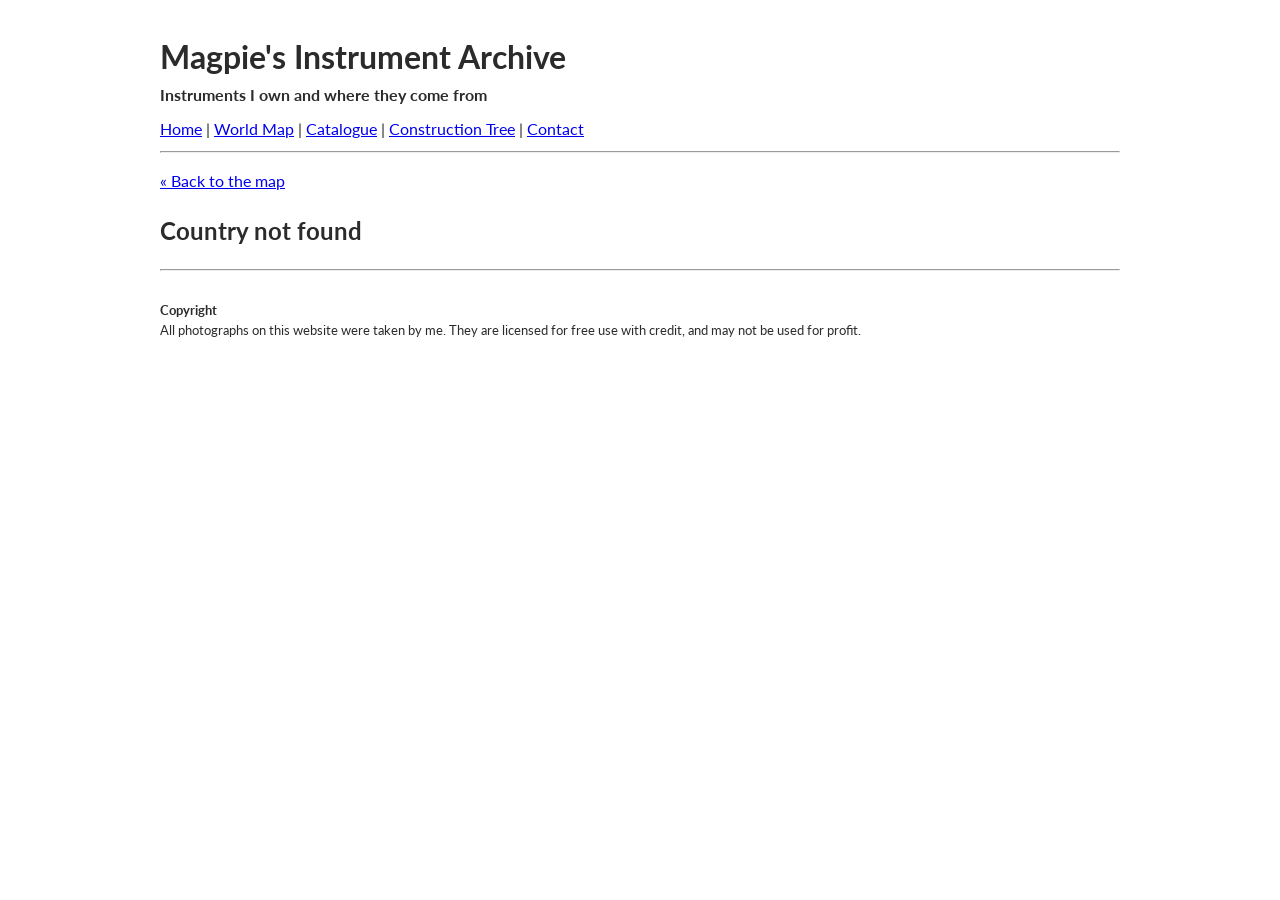
<file: country.html>
<!DOCTYPE html>
<html lang="en">
<head>
<meta charset="utf-8">
<meta name="viewport" content="width=device-width, initial-scale=1">
<title>Country - Magpie's Instrument Archive</title>
<link rel="preconnect" href="https://fonts.googleapis.com"><link rel="stylesheet" href="https://fonts.googleapis.com/css2?family=Lato:wght@400;700&display=swap">
<link rel="stylesheet" href="style.css">
</head>
<body>
<h1>Magpie's Instrument Archive</h1>
<div class="tagline">Instruments I own and where they come from</div>
<nav><a href="index.html">Home</a> | <a href="index.html#map-section">World Map</a> | <a href="catalogue.html">Catalogue</a> | <a href="tree.html">Construction Tree</a> | <a href="index.html#contact">Contact</a></nav>
<hr>
<p><a href="index.html#map-section">&laquo; Back to the map</a></p>
<h2 id="title"></h2>
<div id="rows"></div>
<hr>
<footer class="small"><b>Copyright</b><br>All photographs on this website were taken by me. They are licensed for free use with credit, and may not be used for profit.</footer>
<script src="instruments.js"></script>
<script>
const c=new URLSearchParams(location.search).get("c")||"";
const found=instruments.filter(x=>x.countries.includes(c));
const name=countryNames[c]||"Country not found";
document.title=name+" - Magpie's Instrument Archive";
document.getElementById("title").textContent=name;
const rows=document.getElementById("rows");
found.forEach(it=>{
  const url="instrument.html?id="+encodeURIComponent(it.id);
  const row=document.createElement("div");row.className="row";
  const th=document.createElement("a");th.href=url;th.className="thumb empty";
  const img=new Image();img.alt=it.name;img.src="images/"+it.id+".jpg";
  img.onload=()=>th.classList.remove("empty");img.onerror=()=>img.remove();
  th.append(img);
  const txt=document.createElement("div");
  const h=document.createElement("h3");const a=document.createElement("a");a.href=url;a.textContent=it.name;h.append(a);
  const p=document.createElement("p");p.textContent=it.description;
  txt.append(h,p);row.append(th,txt);rows.append(row);
});
</script>
</body>
</html>
</file>
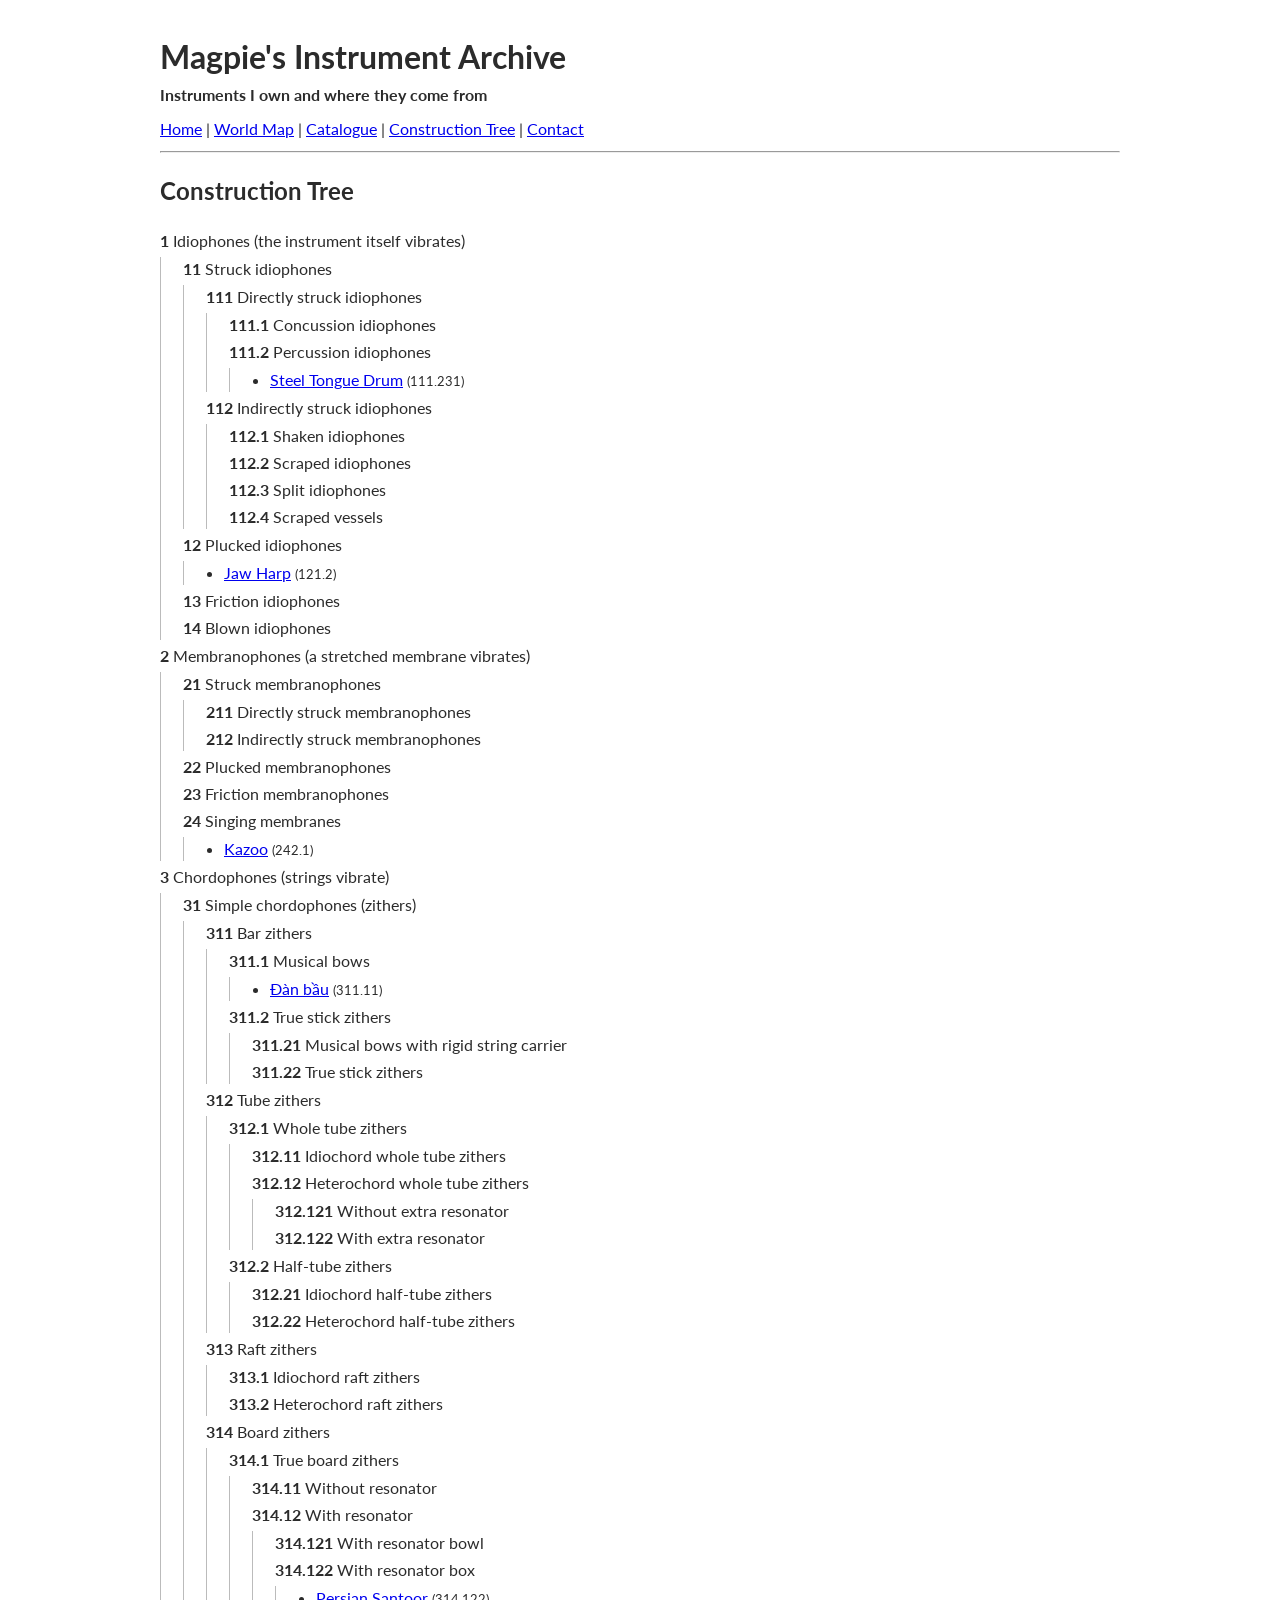
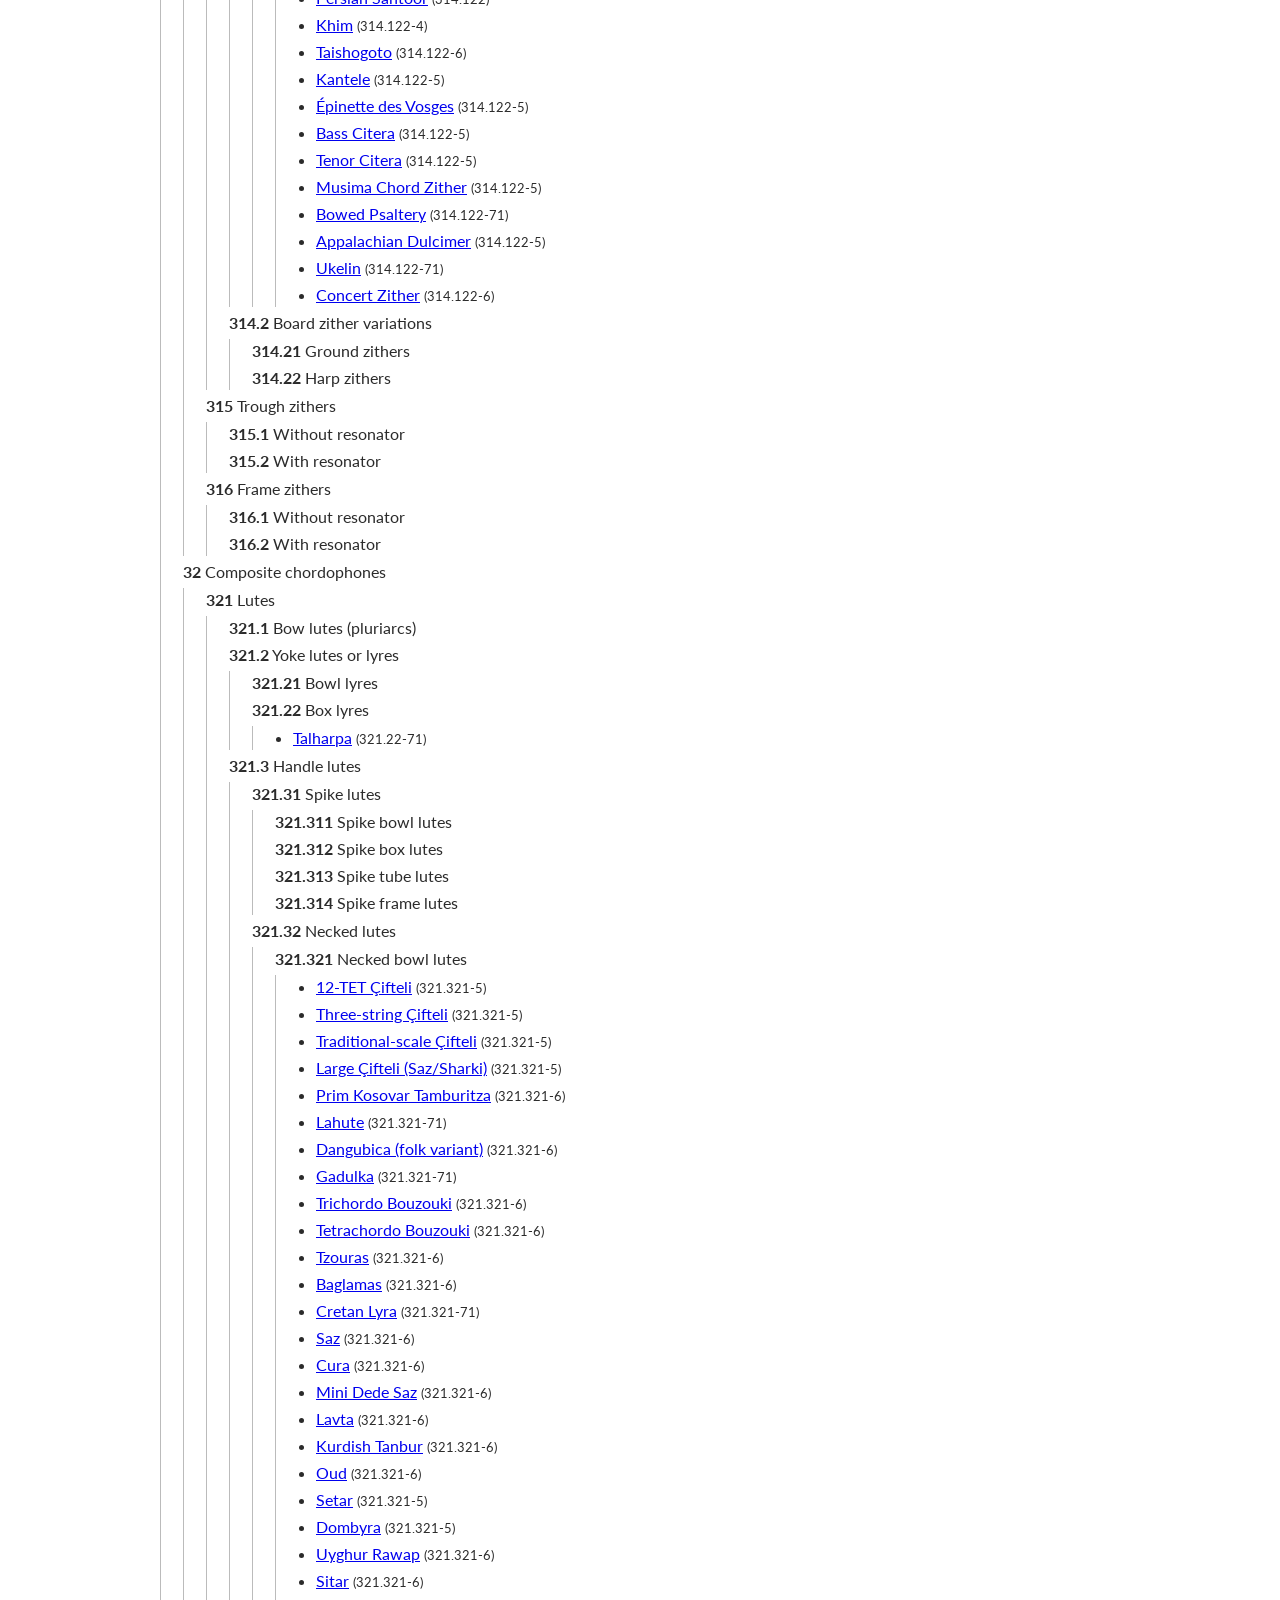
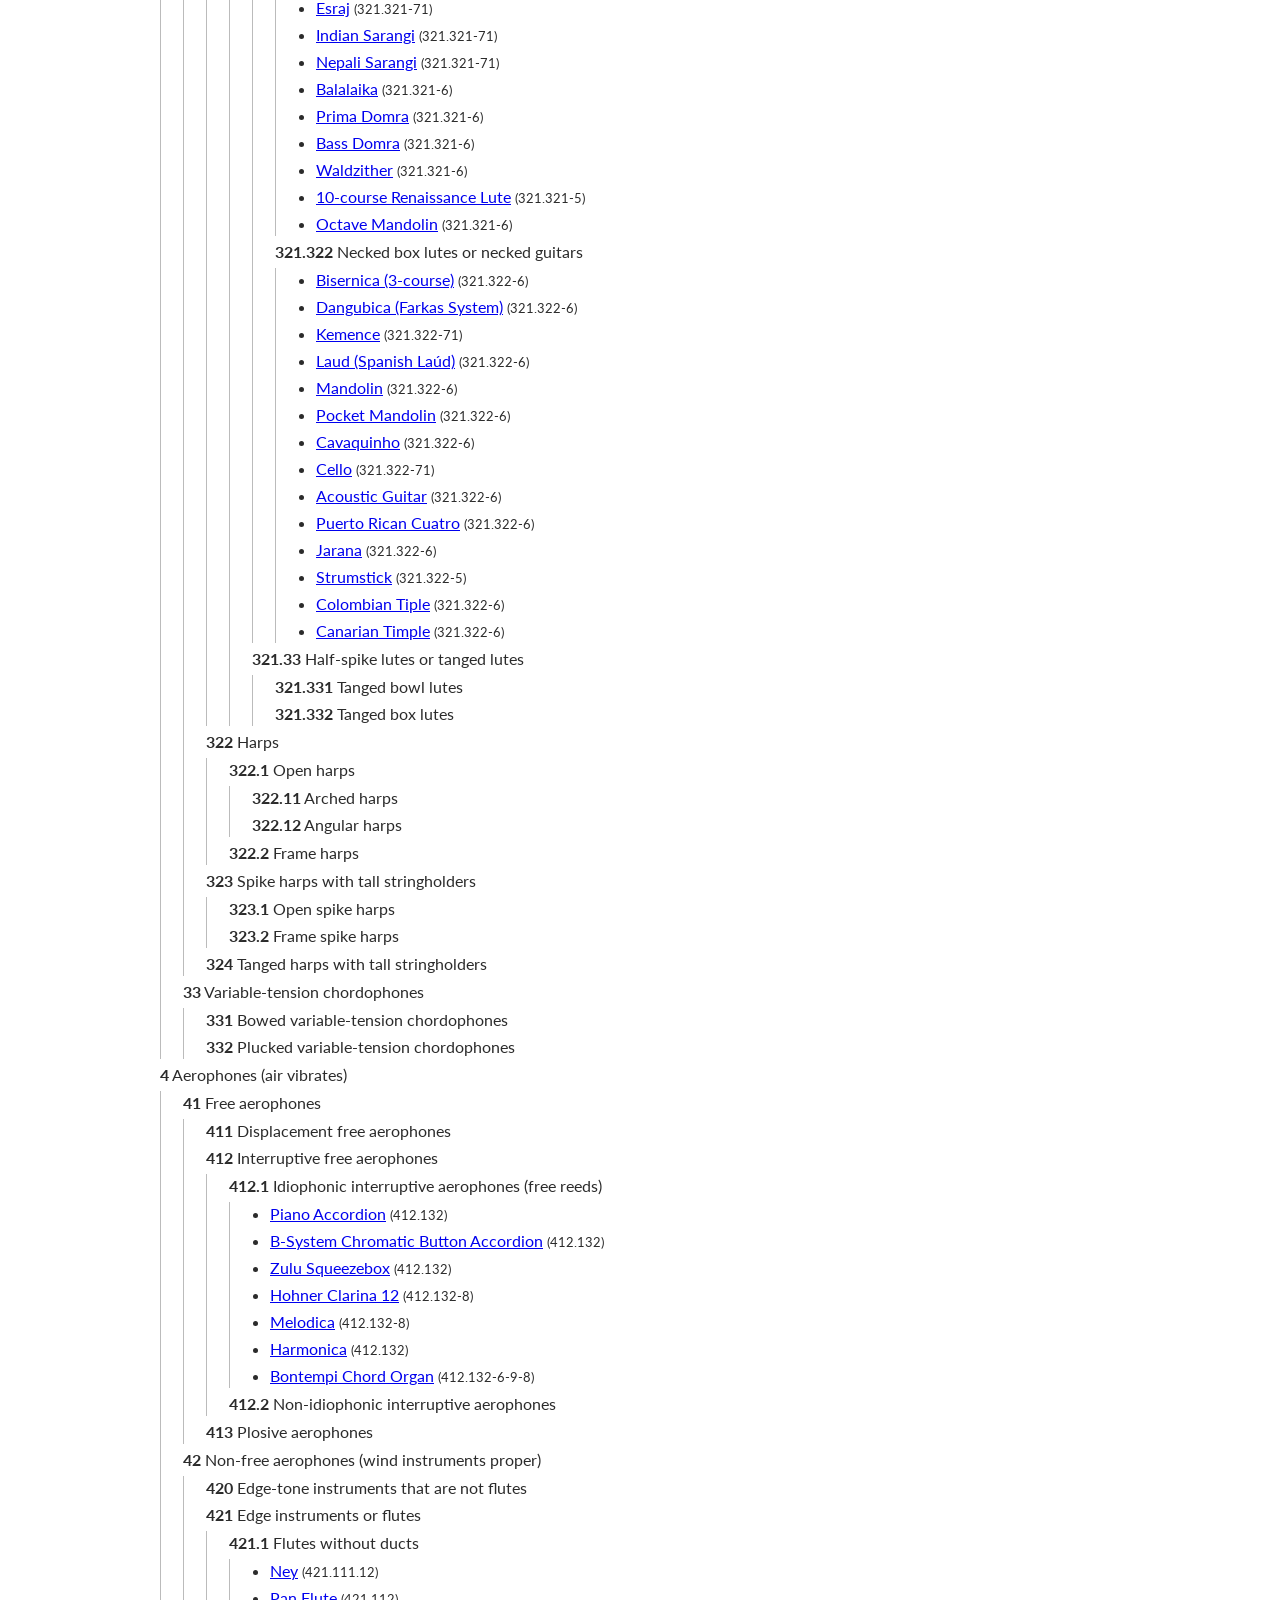
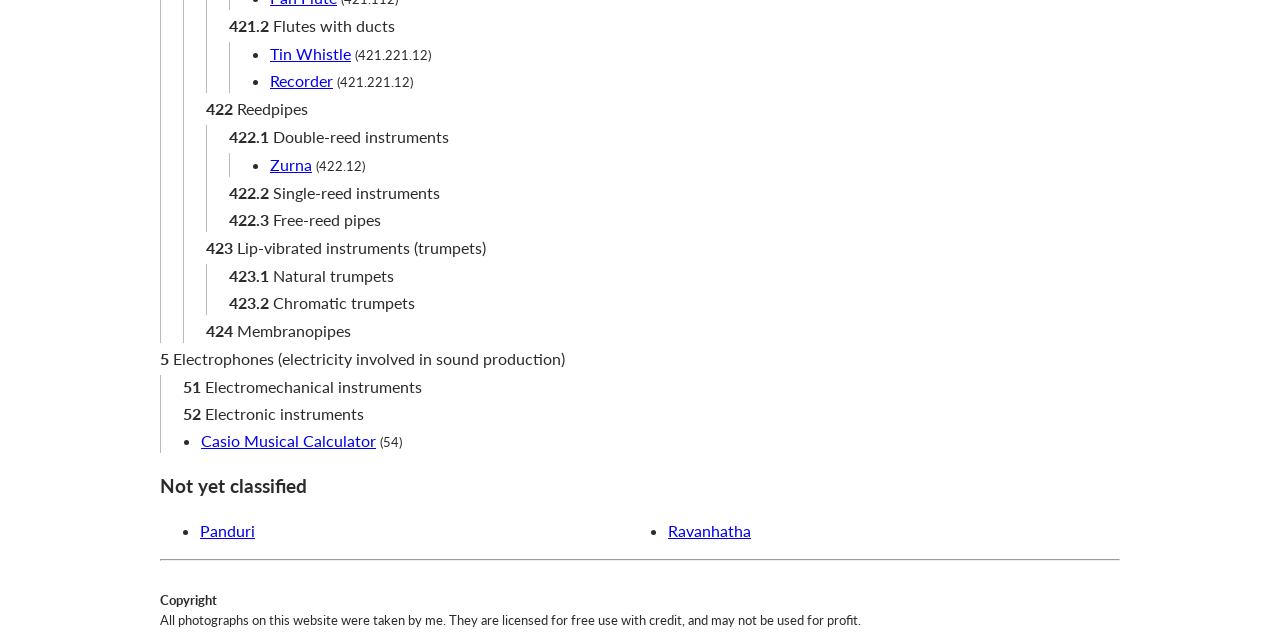
<file: tree.html>
<!DOCTYPE html>
<html lang="en">
<head>
<meta charset="utf-8">
<meta name="viewport" content="width=device-width, initial-scale=1">
<title>Construction Tree - Magpie's Instrument Archive</title>
<link rel="preconnect" href="https://fonts.googleapis.com"><link rel="stylesheet" href="https://fonts.googleapis.com/css2?family=Lato:wght@400;700&display=swap">
<link rel="stylesheet" href="style.css">
</head>
<body>
<h1>Magpie's Instrument Archive</h1>
<div class="tagline">Instruments I own and where they come from</div>
<nav><a href="index.html">Home</a> | <a href="index.html#map-section">World Map</a> | <a href="catalogue.html">Catalogue</a> | <a href="tree.html">Construction Tree</a> | <a href="index.html#contact">Contact</a></nav>
<hr>
<h2>Construction Tree</h2>
<div id="tree"></div>
<h3 id="unclassified-title">Not yet classified</h3>
<ul id="unclassified"></ul>
<hr>
<footer class="small"><b>Copyright</b><br>All photographs on this website were taken by me. They are licensed for free use with credit, and may not be used for profit.</footer>
<script src="instruments.js"></script>
<script src="hs-tree.js"></script>
<script>
// find the deepest tree node whose code the instrument's hs code starts with
const flat=[];
(function walk(nodes){nodes.forEach(n=>{flat.push(n[0]);walk(n[2])})})(hsTree);
const placed={},unclassified=[];
instruments.forEach(it=>{
  const code=(it.hs||"").trim().split("-")[0];
  let best=null;
  flat.forEach(c=>{if(code&&code.startsWith(c)&&(!best||c.length>best.length))best=c});
  if(best){(placed[best]=placed[best]||[]).push(it)}else{unclassified.push(it)}
});
function instLink(it){
  const li=document.createElement("li");li.className="inst";li.id=it.id;
  const a=document.createElement("a");a.href="instrument.html?id="+encodeURIComponent(it.id);a.textContent=it.name;
  li.append(a,document.createTextNode(" "));
  const s=document.createElement("span");s.className="small";s.textContent="("+it.hs+")";li.append(s);
  return li;
}
function build(nodes){
  const ul=document.createElement("ul");
  nodes.forEach(([code,name,kids])=>{
    const li=document.createElement("li");
    const b=document.createElement("b");b.textContent=code;
    li.append(b,document.createTextNode(" "+name));
    const inner=build(kids);
    (placed[code]||[]).forEach(it=>inner.append(instLink(it)));
    if(inner.children.length)li.append(inner);
    ul.append(li);
  });
  return ul;
}
document.getElementById("tree").append(build(hsTree));
const un=document.getElementById("unclassified");
unclassified.forEach(it=>{
  const li=document.createElement("li");const a=document.createElement("a");
  a.href="instrument.html?id="+encodeURIComponent(it.id);a.textContent=it.name;li.append(a);un.append(li);
});
if(!unclassified.length){document.getElementById("unclassified-title").hidden=true}
</script>
</body>
</html>
</file>
<file: style.css>
body{font-family:Lato,sans-serif;font-size:16px;font-weight:400;max-width:960px;margin:0 auto;padding:12px 16px;background:#fff;color:#2b2b2b;line-height:1.5}
a:hover{color:red}
h1{margin-bottom:2px}
.tagline{font-weight:bold}
.small{font-size:smaller}
nav{margin:10px 0}
/* map */
#world-map{display:block;width:100%;height:auto;border:1px solid #666;user-select:none;-webkit-user-select:none}
#world-map .sea{fill:#cfe0f0}
#world-map .country{fill:#e4e4e4;stroke:#aaa;stroke-width:.6;outline:none}
#world-map .country.active{fill:#d33;stroke:#800000;stroke-width:1.2;cursor:pointer}
#world-map .country.active:hover,#world-map .dot:hover{fill:#900}
#world-map .dot{display:none;fill:#d33;stroke:#800000;stroke-width:2;cursor:pointer}
#world-map .dot.on{display:inline}
#world-map *{outline:none;-webkit-tap-highlight-color:transparent}
#world-map a:focus,#world-map path:focus,#world-map circle:focus{outline:none}
/* lists */
#country-list{columns:3;list-style:none;padding:0}
.catalogue-list{columns:2}
/* country page rows */
.row{display:flex;gap:16px;align-items:flex-start;margin:0 0 28px 0;min-height:150px}
.thumb{display:block;flex:0 0 200px;width:200px;height:150px;border:1px solid #000;background:#f3f3f3;overflow:hidden}
.thumb img{width:100%;height:100%;object-fit:cover;display:block}
.thumb.empty{border-style:dashed}
.row h3{margin:0 0 6px 0}
.row p{margin:0}
/* instrument page */
.photo{width:100%;max-width:520px;height:390px;border:1px solid #000;background:#f3f3f3;margin-bottom:12px;overflow:hidden}
.photo.empty{border-style:dashed}
.photo img{width:100%;height:100%;object-fit:contain;display:block}
.box{border:1px solid #999;min-height:60px;padding:6px;margin:0 0 12px 0;white-space:pre-wrap}
footer{margin-top:30px}
@media(max-width:640px){#country-list,.catalogue-list{columns:1}.row{flex-direction:column}.thumb{width:100%;flex-basis:auto}}
/* construction tree */
#tree ul{list-style:none;margin:4px 0;padding-left:22px;border-left:1px solid #bbb}
#tree>ul{border-left:none;padding-left:0}
#tree li{margin:3px 0}
#tree li.inst{list-style:disc;margin-left:18px}
#unclassified{columns:2}
</file>
